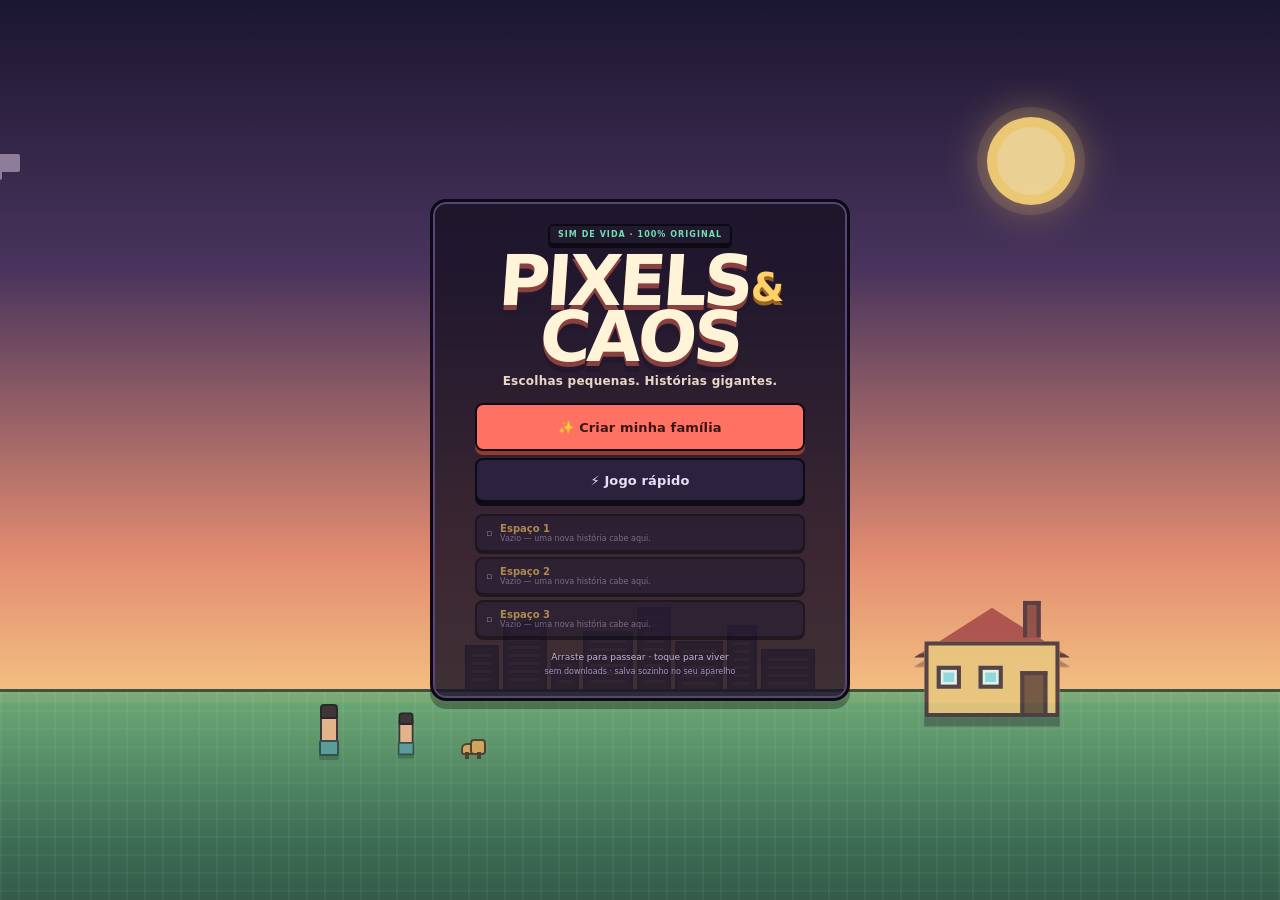
<file: index.html>
<!DOCTYPE html>
<html lang="pt-BR">
<head>
<meta charset="UTF-8">
<meta name="viewport" content="width=device-width,initial-scale=1,maximum-scale=1,user-scalable=no,viewport-fit=cover">
<meta name="theme-color" content="#191524">
<meta name="description" content="Pixels & Caos — um simulador de vida original em pixel art.">
<title>Pixels &amp; Caos</title>
<style>:root{
  --ink:#211a2c; --ink-2:#332844; --purple:#5b407d; --purple-2:#7b5ca8;
  --cream:#fff4d8; --paper:#ffe9bd; --mint:#73dfb4; --teal:#237b7e;
  --coral:#ff7163; --coral-dark:#c54b43; --yellow:#ffd166; --sky:#8fd9e8;
  --pink:#ff9bb5; --green:#81c784; --red:#eb5e55; --blue:#5eaee6;
  --safe-b:env(safe-area-inset-bottom,0px); --safe-t:env(safe-area-inset-top,0px);
  --hud-h:126px;
}
*{box-sizing:border-box;-webkit-tap-highlight-color:transparent}
html,body{margin:0;width:100%;height:100%;overflow:hidden;background:#14111d;color:var(--cream);font-family:"Trebuchet MS","Arial Rounded MT Bold",system-ui,sans-serif;user-select:none;-webkit-user-select:none;overscroll-behavior:none;touch-action:none}
button{font:inherit;color:inherit;border:0;background:none;cursor:pointer;touch-action:manipulation}
button:focus-visible{outline:3px solid var(--yellow);outline-offset:2px}
.hidden{display:none!important}
#app{position:fixed;inset:0;overflow:hidden;touch-action:none;background:#14111d}
#gameCanvas{position:absolute;inset:0;width:100%;height:100%;display:block;image-rendering:pixelated;image-rendering:crisp-edges;touch-action:none}
canvas{image-rendering:pixelated}

/* ---------- Top bar ---------- */
#topbar{position:absolute;top:calc(6px + var(--safe-t));left:8px;right:8px;display:flex;gap:6px;align-items:flex-start;pointer-events:none;z-index:20;max-width:820px;margin:0 auto}
.top-pill{pointer-events:auto;background:rgba(30,23,44,.9);border:2px solid #0f0c18;box-shadow:0 3px 0 #0f0c18,inset 0 0 0 2px #56416e;border-radius:8px;padding:3px 8px;min-height:38px;display:flex;flex-direction:column;justify-content:center;line-height:1.05}
.top-pill span{font-size:12px;font-weight:900;letter-spacing:.02em;color:var(--cream)}
.top-pill small{font-size:9px;color:#c8b8df;margin-top:2px}
.weather{min-width:68px}
.top-pill.weather span{font-size:14px}
#notifBtn{margin-left:auto;position:relative;width:40px;height:40px;border-radius:8px;border:2px solid #0f0c18;background:#3d2d56;box-shadow:0 3px 0 #0f0c18;font-size:18px}
.badge{position:absolute;right:-5px;top:-5px;background:var(--coral);color:#fff;border:2px solid #211a2c;font-size:10px;line-height:14px;min-width:18px;height:18px;border-radius:9px;padding:0 3px}
#toastLayer{position:absolute;z-index:60;top:calc(54px + var(--safe-t));left:0;right:0;display:flex;flex-direction:column;align-items:center;gap:5px;pointer-events:none;padding:0 12px}
.toast{background:#20192e;color:var(--cream);border:2px solid #0d0a14;box-shadow:0 3px 0 #0d0a14,inset 0 0 0 2px #5b4676;border-radius:8px;padding:7px 12px;font-size:12px;font-weight:700;max-width:360px;display:flex;align-items:center;gap:7px;animation:toastIn .25s steps(3) both;text-align:left}
.toast.out{animation:toastOut .3s ease forwards}
.toast .t-ico{font-size:16px}
@keyframes toastIn{from{transform:translateY(-10px);opacity:0}to{transform:none;opacity:1}}
@keyframes toastOut{to{transform:translateY(-8px);opacity:0}}

/* ---------- Queue ---------- */
#queueBar{position:absolute;z-index:19;left:8px;right:8px;top:calc(50px + var(--safe-t));max-width:820px;margin:0 auto;display:flex;gap:5px;overflow-x:auto;padding:2px 0 3px;scrollbar-width:none}
#queueBar::-webkit-scrollbar{display:none}
.q-item{flex:0 0 auto;display:flex;align-items:center;gap:5px;background:rgba(35,27,50,.94);border:2px solid #0e0a17;border-radius:7px;padding:4px 6px 4px 7px;box-shadow:0 2px 0 #0e0a17;min-height:34px;font-size:10px;font-weight:800;max-width:150px}
.q-item .q-ico{font-size:14px}
.q-item .q-name{white-space:nowrap;overflow:hidden;text-overflow:ellipsis;max-width:78px}
.q-item .q-cancel{width:24px;height:24px;border-radius:5px;background:#57364c;color:#ffb1a9;font-size:12px;line-height:1}
.q-item.active{box-shadow:0 2px 0 #0e0a17,inset 0 0 0 2px var(--mint)}
.q-progress{height:3px;background:#171021;border-radius:2px;width:100%;overflow:hidden;margin-top:2px}
.q-progress i{display:block;height:100%;background:var(--mint)}
.q-meta{display:flex;flex-direction:column;min-width:0;flex:1}

/* ---------- Floating controls ---------- */
#zoomControls{position:absolute;right:9px;bottom:calc(var(--hud-h) + 14px + var(--safe-b));display:flex;flex-direction:column;gap:4px;z-index:18}
#zoomControls button{width:40px;height:40px;border-radius:7px;background:rgba(35,27,50,.9);border:2px solid #0e0a17;box-shadow:0 3px 0 #0e0a17,inset 0 0 0 2px #4e3b68;color:var(--cream);font-size:20px;font-weight:900;line-height:1}
#zoomControls button:active{transform:translateY(2px);box-shadow:0 1px 0 #0e0a17}
#selectionHint{position:absolute;z-index:18;bottom:calc(var(--hud-h) + 14px + var(--safe-b));left:50%;transform:translateX(-50%);background:rgba(28,22,41,.94);border:2px solid #0d0a15;border-radius:20px;padding:6px 12px;font-size:11px;font-weight:800;white-space:nowrap;pointer-events:none;box-shadow:0 3px 0 #0d0a15}

/* ---------- Bottom HUD ---------- */
#hud{position:absolute;left:0;right:0;bottom:0;z-index:24;padding:4px 7px calc(5px + var(--safe-b));background:linear-gradient(180deg,rgba(20,16,30,.1),rgba(20,16,30,.92) 22%,#161220);border-top:1px solid rgba(255,255,255,.06);max-width:820px;margin:0 auto;box-shadow:0 -8px 22px rgba(0,0,0,.28)}
.hud-top{display:flex;align-items:center;gap:7px;height:58px}
.portrait-wrap{position:relative;width:47px;height:54px;flex:0 0 auto;background:#302442;border:2px solid #0e0a17;border-radius:7px;box-shadow:inset 0 0 0 2px #5c4578;overflow:hidden;padding:0;min-height:44px}
.portrait-wrap canvas{width:100%;height:100%;image-rendering:pixelated;display:block}
#lvlBadge{position:absolute;bottom:-1px;right:-1px;background:var(--yellow);color:#3a2809;border:2px solid #161020;border-radius:4px;font-size:8px;font-weight:900;line-height:11px;padding:0 3px}
.hud-identity{flex:1;min-width:0;text-align:left;padding:0;height:54px;display:flex;flex-direction:column;justify-content:center;gap:3px}
.identity-line{display:flex;align-items:baseline;gap:6px;overflow:hidden;white-space:nowrap}
.identity-line b{font-size:14px;letter-spacing:.01em;overflow:hidden;text-overflow:ellipsis}
.identity-line em{font-style:normal;font-size:9px;font-weight:900;color:#1f4038;background:var(--mint);padding:1px 5px;border-radius:4px;box-shadow:0 1px 0 #0d0a15}
.mini-needs{display:flex;gap:2px;height:17px;align-items:stretch;overflow:hidden}
.need-chip{flex:1;min-width:0;position:relative;background:#251d36;border-radius:3px;overflow:hidden;box-shadow:inset 0 0 0 1px rgba(0,0,0,.35)}
.need-chip i{position:absolute;left:0;right:0;bottom:0;background:var(--green);transition:height .3s,background .3s}
.need-chip span{position:relative;z-index:1;display:block;text-align:center;font-size:7px;line-height:16px;filter:grayscale(0);opacity:.95}
.hud-stats{display:flex;flex-direction:column;align-items:flex-end;min-width:74px;line-height:1.15}
.hud-stats b{font-size:12px;color:var(--yellow);white-space:nowrap}
.hud-stats span{font-size:11px;color:#e7dcf7;font-weight:800;letter-spacing:.04em}
#needsToggle{width:24px;height:18px;font-size:10px;color:#c4b5de;margin-top:-1px}
.hud-bottom{display:flex;align-items:center;gap:5px;height:54px;margin-top:3px}
#speedGroup{display:grid;grid-template-columns:repeat(2,1fr);gap:2px;flex:0 0 58px}
#speedGroup button{min-width:27px;height:25px;min-height:25px;border:1px solid #0e0a17;background:#2e2442;color:#b9a9d1;border-radius:4px;font-size:7px;font-weight:900;padding:0 2px;line-height:1}
#speedGroup button.active{background:var(--mint);color:#16312b;box-shadow:inset 0 -2px 0 #44a883}
#modeBar{flex:1;display:flex;gap:3px;min-width:0}
#modeBar button{flex:1;min-width:0;height:48px;min-height:44px;border:2px solid #0d0a14;border-radius:7px;background:#2b2140;color:#c8badf;display:flex;flex-direction:column;align-items:center;justify-content:center;gap:1px;font-size:8px;font-weight:900;letter-spacing:.01em;box-shadow:0 3px 0 #0b0811;padding:1px}
#modeBar button span{font-size:16px;line-height:1.05;filter:saturate(.8)}
#modeBar button.active{background:var(--coral);color:#3a1714;box-shadow:0 3px 0 #7d2d27,inset 0 0 0 1px #ffb3a9}
#modeBar button:active{transform:translateY(2px);box-shadow:0 1px 0 #0b0811}

/* ---------- Buttons ---------- */
.btn{min-height:44px;padding:10px 16px;border-radius:8px;border:2px solid #0e0a17;font-weight:900;letter-spacing:.01em;box-shadow:0 4px 0 #0e0a17;background:#3b2d52;color:var(--cream);display:inline-flex;align-items:center;justify-content:center;gap:6px;font-size:13px;transition:transform .06s}
.btn:active{transform:translateY(3px);box-shadow:0 1px 0 #0e0a17}
.btn.primary{background:var(--mint);color:#14372e;box-shadow:0 4px 0 #1d7559}
.btn.accent{background:var(--coral);color:#3a1714;box-shadow:0 4px 0 #933a32}
.btn.yellow{background:var(--yellow);color:#3b2a05;box-shadow:0 4px 0 #a17918}
.btn.ghost{background:#2b223d;color:#e7ddf7;border-color:#0e0a17}
.btn.small{min-height:34px;padding:6px 10px;font-size:11px;box-shadow:0 3px 0 #0e0a17}
.btn.wide{width:100%}
.btn.danger{background:#69343c;color:#ffd9d5}
.btn:disabled{opacity:.45;filter:saturate(.4)}
.btn-row{display:flex;gap:7px;flex-wrap:wrap}
.btn-row .btn{flex:1}
.icon-btn{width:44px;height:44px;border:2px solid #0e0a17;border-radius:8px;background:#342844;box-shadow:0 3px 0 #0e0a17;display:inline-flex;align-items:center;justify-content:center;font-size:18px}

/* ---------- Generic modal / sheet ---------- */
#modalRoot{position:absolute;inset:0;z-index:80;pointer-events:none}
#modalRoot>*{pointer-events:auto}
.scrim{position:absolute;inset:0;background:rgba(8,6,13,.6);backdrop-filter:blur(2px);animation:fadeIn .18s both}
.sheet{position:absolute;left:0;right:0;bottom:0;max-height:82vh;max-width:720px;margin:0 auto;background:#241c35;border:3px solid #0d0a14;border-bottom:0;border-radius:14px 14px 0 0;box-shadow:0 -8px 0 rgba(0,0,0,.25),inset 0 0 0 2px #4d3967;display:flex;flex-direction:column;animation:sheetUp .22s cubic-bezier(.2,.8,.2,1) both;padding-bottom:var(--safe-b);overflow:hidden}
.sheet-head{display:flex;align-items:center;gap:8px;padding:12px 14px 8px;border-bottom:2px solid #35294b}
.sheet-head h2{margin:0;font-size:16px;line-height:1.15;flex:1;color:var(--cream)}
.sheet-head small{display:block;color:#bba8d1;font-size:10px;font-weight:600;margin-top:2px}
.close-btn{width:38px;height:38px;min-width:38px;border-radius:7px;background:#3a2c50;border:2px solid #0d0a14;font-size:16px;line-height:1}
.sheet-body{padding:10px 12px 18px;overflow-y:auto;-webkit-overflow-scrolling:touch;touch-action:pan-y;overscroll-behavior:contain}
.sheet-actions{display:flex;gap:7px;padding:8px 12px 12px;border-top:2px solid #35294b;background:#241c35}
.sheet-actions .btn{flex:1}
.full-modal{position:absolute;inset:0;max-width:820px;margin:0 auto;background:#1b1628;border-left:3px solid #0d0a14;border-right:3px solid #0d0a14;display:flex;flex-direction:column;animation:fadeIn .18s both;padding-top:var(--safe-t);padding-bottom:var(--safe-b)}
.full-head{display:flex;align-items:center;gap:8px;padding:11px 12px;border-bottom:2px solid #35294b;background:#231c34}
.full-head h2{margin:0;font-size:16px;flex:1}
.full-body{padding:12px;overflow-y:auto;flex:1;touch-action:pan-y;-webkit-overflow-scrolling:touch;overscroll-behavior:contain}
@keyframes sheetUp{from{transform:translateY(50px);opacity:.4}to{transform:none;opacity:1}}
@keyframes fadeIn{from{opacity:0}to{opacity:1}}
@keyframes popIn{from{transform:scale(.9);opacity:0}to{transform:scale(1);opacity:1}}

/* Action menu */
.action-grid{display:grid;grid-template-columns:1fr 1fr;gap:7px}
.action-btn{display:flex;align-items:center;gap:8px;padding:9px 9px;min-height:52px;text-align:left;background:#322747;border:2px solid #0e0a17;border-radius:8px;box-shadow:0 3px 0 #0e0a17;color:var(--cream)}
.action-btn:active{transform:translateY(2px);box-shadow:0 1px 0 #0e0a17}
.action-btn .a-ico{width:30px;height:30px;display:flex;align-items:center;justify-content:center;border-radius:6px;background:#241b36;font-size:18px;flex:0 0 auto}
.action-btn .a-text{display:flex;flex-direction:column;line-height:1.15;min-width:0}
.action-btn .a-text b{font-size:11px;white-space:nowrap;overflow:hidden;text-overflow:ellipsis}
.action-btn .a-text small{font-size:9px;color:#bfaed8;margin-top:2px}
.action-btn.locked{opacity:.52;filter:saturate(.35)}
.action-btn.social{background:#3c2b48}
.tag{display:inline-block;border-radius:4px;padding:1px 4px;background:#4d3b66;color:#e1d4f3;font-size:8px;font-weight:900}
.tag.hot{background:var(--coral);color:#401513}
.tag.good{background:var(--mint);color:#123a30}

/* ---------- Character sheet ---------- */
.tabs{display:flex;gap:4px;overflow-x:auto;padding:7px 10px;background:#20192f;border-bottom:2px solid #392b50;scrollbar-width:none;flex:0 0 auto}
.tabs::-webkit-scrollbar{display:none}
.tab-btn{flex:0 0 auto;padding:8px 10px;min-height:38px;border-radius:6px;border:2px solid #0d0a14;background:#302544;font-size:10px;font-weight:900;color:#c8b8df}
.tab-btn.active{background:var(--yellow);color:#392805;border-color:#0d0a14}
.char-hero{display:flex;gap:10px;align-items:center;padding:3px 0 12px}
.char-hero canvas{width:74px;height:88px;background:#302543;border:2px solid #0d0a14;border-radius:8px;box-shadow:inset 0 0 0 2px #60487d}
.char-hero h3{margin:0 0 3px;font-size:18px}
.char-hero p{margin:0;font-size:11px;color:#c9b9df;line-height:1.35}
.chip{display:inline-flex;align-items:center;gap:3px;border:2px solid #0d0a14;background:#4a3762;border-radius:5px;padding:2px 6px;font-size:9px;font-weight:900;margin:2px 3px 0 0;color:#f2e8ff}
.chip.mint{background:var(--mint);color:#133b31}
.chip.coral{background:var(--coral);color:#451713}
.chip.yellow{background:var(--yellow);color:#3b2b06}
.panel-card{background:#2b213e;border:2px solid #0d0a14;border-radius:8px;padding:10px;margin-bottom:8px;box-shadow:inset 0 0 0 1px #49365f}
.panel-card h4{margin:0 0 7px;font-size:12px;color:var(--yellow);display:flex;align-items:center;gap:5px}
.panel-card p{margin:0;font-size:11px;line-height:1.4;color:#d2c4e4}
.need-row{display:flex;align-items:center;gap:8px;margin:6px 0}
.need-row .n-ico{width:22px;text-align:center;font-size:14px}
.need-row .n-label{width:62px;font-size:10px;font-weight:800;color:#cbb9e4}
.need-bar{height:9px;flex:1;background:#191222;border-radius:5px;overflow:hidden;box-shadow:inset 0 1px 2px #000}
.need-bar i{display:block;height:100%;border-radius:5px;transition:width .4s}
.need-row .n-val{width:26px;text-align:right;font-size:9px;color:#bca9d6}
.skill-grid{display:grid;grid-template-columns:1fr 1fr;gap:6px}
.skill-item{background:#241b36;border-radius:6px;padding:6px 7px}
.skill-top{display:flex;justify-content:space-between;font-size:9px;font-weight:800;color:#d8caeb;gap:4px}
.level-dots{display:flex;gap:2px;margin-top:4px}
.level-dots i{height:5px;flex:1;background:#1a1326;border-radius:1px}
.level-dots i.on{background:var(--mint)}
.rel-list{display:flex;flex-direction:column;gap:5px}
.rel-item{display:flex;align-items:center;gap:8px;background:#241b36;border-radius:7px;padding:7px;border:1px solid #3f2f58}
.rel-avatar{width:32px;height:38px;border-radius:5px;background:#38294f;flex:0 0 auto;display:flex;align-items:center;justify-content:center;font-size:16px}
.rel-mid{flex:1;min-width:0}
.rel-name{font-size:11px;font-weight:900;display:flex;justify-content:space-between;gap:5px}
.rel-name span{font-size:8px;color:var(--mint);font-weight:700}
.rel-bars{display:flex;gap:4px;margin-top:4px}
.rel-bar{height:5px;flex:1;background:#171020;border-radius:3px;overflow:hidden}
.rel-bar i{display:block;height:100%}
.rel-actions{display:flex;gap:3px}
.rel-actions button{width:29px;height:29px;border:1px solid #0e0a17;background:#3b2d52;border-radius:5px;font-size:12px}
.moodlet{display:flex;align-items:center;gap:7px;background:#261d38;border-radius:6px;padding:6px 8px;margin:4px 0;font-size:10px;border-left:3px solid var(--mint)}
.moodlet.neg{border-left-color:var(--coral)}
.moodlet b{font-size:11px}
.moodlet small{margin-left:auto;color:#aa96c4;font-size:8px}
.career-head{display:flex;align-items:center;gap:10px;margin-bottom:8px}
.career-icon{width:44px;height:44px;border-radius:8px;background:#47335f;font-size:24px;display:flex;align-items:center;justify-content:center;border:2px solid #0d0a14}
.career-levels{display:flex;flex-direction:column;gap:3px;margin-top:7px}
.career-step{display:flex;justify-content:space-between;font-size:9px;background:#241b36;padding:4px 7px;border-radius:4px;color:#b9a7d2}
.career-step.current{background:#3b5e52;color:#d7ffee;font-weight:900}
.inv-grid{display:grid;grid-template-columns:repeat(2,1fr);gap:5px}
.inv-item{background:#241b36;border-radius:6px;padding:6px;font-size:9px;display:flex;gap:5px;align-items:center}
.aspiration-card{background:linear-gradient(135deg,#49345f,#2b213d);border:2px solid #0d0a14;border-radius:9px;padding:11px;margin-bottom:9px}
.aspiration-card h3{margin:0 0 4px;font-size:15px;color:var(--yellow)}
.aspiration-card p{margin:0 0 8px;font-size:10px;color:#d2c3e6;line-height:1.4}
.milestone{display:flex;gap:6px;align-items:center;font-size:9px;padding:4px 0;border-bottom:1px dashed #443458}
.milestone:last-child{border:0}
.milestone .m-dot{width:13px;height:13px;border:2px solid #755a93;border-radius:3px;flex:0 0 auto}
.milestone.done .m-dot{background:var(--mint);border-color:var(--mint)}
.milestone.done{color:var(--mint)}
.milestone small{margin-left:auto;color:var(--yellow);font-size:8px}

/* ---------- Phone ---------- */
.phone-shell{max-width:380px;width:calc(100% - 28px);height:min(690px,88vh);margin:auto;position:absolute;left:0;right:0;top:50%;transform:translateY(-50%);background:#17121f;border:4px solid #09070d;border-radius:28px;box-shadow:0 12px 0 rgba(0,0,0,.35),inset 0 0 0 2px #514064;display:flex;flex-direction:column;overflow:hidden;animation:popIn .2s both}
.phone-notch{height:23px;display:flex;align-items:center;justify-content:center;background:#0f0c16;color:#7b6c8e;font-size:8px;letter-spacing:.16em}
.phone-screen{flex:1;overflow-y:auto;padding:10px;background:linear-gradient(180deg,#241c35,#171220);touch-action:pan-y}
.phone-head{display:flex;justify-content:space-between;align-items:center;font-size:11px;color:#bda9d8;margin-bottom:9px}
.phone-head b{font-size:20px;color:var(--cream)}
.apps{display:grid;grid-template-columns:repeat(4,1fr);gap:8px;margin-bottom:14px}
.app{display:flex;flex-direction:column;align-items:center;gap:3px;background:none;color:#e3d9f0;font-size:8px;font-weight:700}
.app i{width:46px;height:46px;display:flex;align-items:center;justify-content:center;font-size:22px;border-radius:12px;background:#3b2d52;border:2px solid #0d0a14;box-shadow:0 3px 0 #0d0a14;font-style:normal}
.phone-panel{background:#2a203e;border:2px solid #0d0a14;border-radius:10px;padding:10px;margin-bottom:9px;box-shadow:inset 0 0 0 1px #49355f}
.phone-panel h4{margin:0 0 6px;font-size:12px;color:var(--yellow)}
.phone-list{display:flex;flex-direction:column;gap:5px}
.phone-row{display:flex;align-items:center;gap:8px;padding:8px;background:#221a33;border-radius:6px;min-height:42px;text-align:left}
.phone-row b{font-size:10px;display:block}
.phone-row small{font-size:8px;color:#b7a5cf}
.phone-row .pr-ico{font-size:16px;width:24px;text-align:center}
.phone-row .pr-right{margin-left:auto;font-size:9px;color:var(--mint);font-weight:900}
.phone-home-btn{height:26px;display:flex;align-items:center;justify-content:center;background:#0f0c16}
.phone-home-btn i{width:72px;height:4px;border-radius:3px;background:#4d3c5f}

/* Notifications log */
.log-list{display:flex;flex-direction:column;gap:5px}
.log-item{display:flex;gap:7px;align-items:flex-start;background:#241b36;padding:7px 8px;border-radius:6px;font-size:10px;line-height:1.3}
.log-item time{color:#9b89b4;font-size:8px;min-width:34px;padding-top:1px}
.log-item .li-ico{font-size:14px}

/* ---------- Build / buy ---------- */
.mode-banner{position:absolute;z-index:17;top:calc(52px + var(--safe-t));left:50%;transform:translateX(-50%);background:rgba(30,23,44,.94);border:2px solid #0d0a14;border-radius:7px;padding:5px 10px;font-size:10px;font-weight:900;white-space:nowrap;box-shadow:0 3px 0 #0d0a14;pointer-events:none}
.build-panel{position:absolute;left:0;right:0;bottom:0;z-index:26;background:#211a31;border-top:3px solid #0d0a14;padding:7px 8px calc(7px + var(--safe-b));max-width:820px;margin:0 auto;box-shadow:0 -8px 0 rgba(0,0,0,.22)}
.build-tabs{display:flex;gap:4px;overflow-x:auto;scrollbar-width:none;padding-bottom:6px}
.build-tabs::-webkit-scrollbar{display:none}
.build-tab{flex:0 0 auto;padding:7px 9px;min-height:36px;border:2px solid #0d0a14;border-radius:6px;background:#322546;font-size:9px;font-weight:900;color:#c6b5dc}
.build-tab.active{background:var(--mint);color:#14372e}
.build-grid{display:grid;grid-template-columns:repeat(auto-fill,minmax(96px,1fr));gap:6px;max-height:184px;overflow-y:auto;touch-action:pan-y;padding:2px 1px 4px}
.buy-card{background:#2e2342;border:2px solid #0d0a14;border-radius:7px;padding:6px;text-align:left;min-height:74px;display:flex;flex-direction:column;gap:3px;box-shadow:0 2px 0 #0d0a14}
.buy-card.selected{outline:3px solid var(--yellow);background:#423156}
.buy-card .bc-ico{font-size:20px;line-height:1}
.buy-card b{font-size:9px;line-height:1.15;display:block}
.buy-card small{font-size:8px;color:var(--yellow);margin-top:auto;font-weight:900}
.buy-card .bc-sub{font-size:7px;color:#b6a4cf;font-weight:600}
.build-toolbar{display:flex;gap:4px;overflow-x:auto;scrollbar-width:none;margin-bottom:5px;padding-bottom:2px}
.build-toolbar .btn{flex:0 0 auto;min-height:32px;height:32px;font-size:9px;padding:4px 8px;box-shadow:0 2px 0 #0d0a14}
.build-info{display:flex;gap:6px;align-items:center;justify-content:space-between;padding:3px 2px 0;font-size:9px;color:#bfaed8}
.build-info b{color:var(--yellow)}
.undo-toast{position:absolute;z-index:27;right:10px;bottom:calc(100% + 6px);background:#352747;border:2px solid #0d0a14;border-radius:6px;padding:5px 8px;font-size:9px;font-weight:800}
.floor-swatch{width:22px;height:22px;border-radius:4px;border:2px solid #0d0a14;display:inline-block;vertical-align:middle;margin-right:4px}

/* ---------- Map ---------- */
.map-grid{display:grid;grid-template-columns:1fr 1fr;gap:8px}
.map-card{background:#2b2140;border:2px solid #0d0a14;border-radius:9px;padding:9px;text-align:left;box-shadow:0 3px 0 #0d0a14;position:relative;min-height:92px;overflow:hidden}
.map-card:active{transform:translateY(2px);box-shadow:0 1px 0 #0d0a14}
.map-card .map-ico{font-size:27px;display:block;margin-bottom:4px}
.map-card b{font-size:11px;display:block}
.map-card small{font-size:8px;color:#b9a8d2;display:block;line-height:1.3;margin-top:2px}
.map-card .map-tag{position:absolute;right:6px;top:6px;font-size:7px;background:#4e3a68;padding:2px 4px;border-radius:3px;color:#daccf0}
.map-card.here{outline:2px solid var(--mint);background:#2c3b42}
.map-card.here .map-tag{background:var(--mint);color:#14372e}
.map-note{font-size:10px;color:#bba9d4;text-align:center;margin:8px 0;line-height:1.4}
.map-scenery{height:76px;border-radius:8px;margin-bottom:10px;background:linear-gradient(180deg,#8fd9e8 0 46%,#75ba77 46% 100%);border:2px solid #0d0a14;position:relative;overflow:hidden}
.map-scenery:before{content:"";position:absolute;left:7%;bottom:0;width:28%;height:38%;background:#e8d8b5;border:2px solid #5e4b43;border-bottom:0}
.map-scenery:after{content:"🌳  🏠  🌳  ☕";position:absolute;bottom:3px;left:5%;font-size:18px;letter-spacing:9px}
.map-cloud{position:absolute;right:8%;top:10%;font-size:20px;opacity:.85}

/* ---------- Creation ---------- */
#creationRoot{position:absolute;inset:0;z-index:100;pointer-events:none}
#creationRoot>*{pointer-events:auto}
.creation-screen{position:absolute;inset:0;background:linear-gradient(180deg,#241c36,#15111f);overflow-y:auto;touch-action:pan-y;padding:calc(12px + var(--safe-t)) 12px calc(16px + var(--safe-b))}
.creation-inner{max-width:520px;margin:0 auto;min-height:100%;display:flex;flex-direction:column}
.create-top{display:flex;align-items:center;gap:8px;margin-bottom:10px}
.create-top .logo-mini{font-size:13px;font-weight:900;letter-spacing:.08em;color:var(--yellow);flex:1}
.create-top .close-btn{font-size:14px}
.step-dots{display:flex;gap:5px;margin:0 0 11px}
.step-dots i{height:5px;flex:1;border-radius:4px;background:#3a2c52}
.step-dots i.on{background:var(--mint)}
.create-card{background:#2a203d;border:2px solid #0d0a14;border-radius:11px;padding:12px;margin-bottom:10px;box-shadow:inset 0 0 0 1px #523c6e,0 4px 0 rgba(0,0,0,.2)}
.create-card h2{margin:0 0 4px;font-size:18px;color:var(--cream)}
.create-card h3{margin:0 0 8px;font-size:12px;color:var(--yellow)}
.create-card .sub{margin:0 0 11px;font-size:10px;color:#c5b3dc;line-height:1.4}
.field{margin-bottom:10px}
.field>label{display:block;font-size:10px;font-weight:900;color:#d4c5e9;margin-bottom:5px}
.text-input{width:100%;min-height:44px;background:#1c1528;border:2px solid #0e0a17;border-radius:7px;color:var(--cream);padding:9px 10px;font-size:14px;font-family:inherit;outline:none;box-shadow:inset 0 2px 3px rgba(0,0,0,.35)}
.text-input:focus{border-color:var(--mint)}
.seg{display:grid;grid-template-columns:repeat(3,1fr);gap:4px}
.seg.two{grid-template-columns:1fr 1fr}
.seg.four{grid-template-columns:repeat(4,1fr)}
.seg button{min-height:40px;border:2px solid #0d0a14;border-radius:6px;background:#38294f;color:#cbbae2;font-size:9px;font-weight:900;padding:3px}
.seg button.active{background:var(--mint);color:#14372e}
.swatches{display:flex;gap:5px;flex-wrap:wrap}
.swatch{width:34px;height:34px;border-radius:7px;border:2px solid #0d0a14;box-shadow:inset 0 0 0 2px rgba(255,255,255,.18);min-height:34px}
.swatch.active{outline:3px solid var(--yellow);outline-offset:1px}
.color-field{display:flex;align-items:center;gap:8px}
.color-field input[type=color]{width:48px;height:40px;border:2px solid #0d0a14;border-radius:6px;background:#1c1528;padding:2px}
.creator-preview{display:flex;justify-content:center;align-items:flex-end;min-height:120px;background:radial-gradient(circle at 50% 70%,#4b3764,#231a35);border:2px solid #0d0a14;border-radius:9px;margin-bottom:9px;position:relative;overflow:hidden}
.creator-preview:after{content:"";position:absolute;left:0;right:0;bottom:0;height:18px;background:#35664e;border-top:2px solid #1c3d31}
.creator-preview canvas{width:104px;height:132px;image-rendering:pixelated;position:relative;z-index:1}
.preview-info{position:absolute;left:8px;top:7px;font-size:9px;color:#d4c6e5;z-index:2}
.traits-grid{display:grid;grid-template-columns:1fr 1fr;gap:5px}
.trait-btn{min-height:52px;background:#34264a;border:2px solid #0d0a14;border-radius:7px;text-align:left;padding:6px 7px;color:#d7c8e8;position:relative}
.trait-btn b{display:block;font-size:10px;margin-bottom:1px}
.trait-btn small{font-size:8px;color:#ad99c5;display:block;line-height:1.2}
.trait-btn.active{background:#3b6158;outline:2px solid var(--mint)}
.trait-btn.active b{color:#d9fff4}
.trait-count{float:right;color:var(--mint);font-size:10px}
.asp-grid{display:grid;grid-template-columns:1fr 1fr;gap:5px}
.asp-btn{min-height:66px;background:#34264a;border:2px solid #0d0a14;border-radius:7px;padding:7px;text-align:left;color:#d7c8e8}
.asp-btn i{font-size:18px;font-style:normal;display:block}
.asp-btn b{display:block;font-size:10px;margin-top:2px}
.asp-btn small{display:block;font-size:8px;color:#ad99c5;line-height:1.2;margin-top:1px}
.asp-btn.active{background:#4b3a69;outline:2px solid var(--yellow)}
.house-choice{display:flex;gap:6px}
.house-option{flex:1;background:#34264a;border:2px solid #0d0a14;border-radius:8px;padding:9px;text-align:left;color:#cbbae2;min-height:88px}
.house-option.active{background:#3b6158;outline:2px solid var(--mint)}
.house-option i{font-size:24px;font-style:normal}
.house-option b{display:block;font-size:11px;margin:3px 0}
.house-option small{font-size:8px;color:#af9ac6;display:block;line-height:1.25}
.member-list{display:flex;flex-direction:column;gap:6px}
.member-row{display:flex;gap:8px;align-items:center;background:#241b36;padding:7px;border-radius:8px;border:1px solid #46345f}
.member-row canvas{width:38px;height:47px;background:#36294d;border-radius:5px}
.member-row .mi{flex:1;min-width:0}
.member-row b{font-size:11px;display:block}
.member-row small{font-size:8px;color:#b5a2ce;display:block;white-space:nowrap;overflow:hidden;text-overflow:ellipsis}
.member-row button{width:34px;height:34px;border:2px solid #0d0a14;border-radius:6px;background:#4a2f44;color:#ffc1ba}
.creation-actions{display:flex;gap:7px;margin-top:auto;padding-top:4px}
.creation-actions .btn{flex:1;font-size:12px}
.creation-hint{font-size:9px;color:#a995c1;text-align:center;padding:7px 0 0;line-height:1.35}

/* ---------- Tutorial & menu ---------- */
.tutorial-card{max-width:390px;margin:auto;background:#2c2140;border:3px solid #0d0a14;border-radius:14px;box-shadow:0 8px 0 rgba(0,0,0,.3),inset 0 0 0 2px #5b4478;padding:16px;position:absolute;left:12px;right:12px;top:50%;transform:translateY(-50%);animation:popIn .2s both}
.tutorial-ico{font-size:42px;text-align:center;margin-bottom:6px}
.tutorial-card h2{margin:0 0 6px;text-align:center;font-size:19px;color:var(--yellow)}
.tutorial-card p{font-size:12px;line-height:1.45;color:#ded0ed;text-align:center;margin:0 0 10px}
.tutorial-steps{display:flex;justify-content:center;gap:4px;margin-bottom:12px}
.tutorial-steps i{width:22px;height:5px;border-radius:3px;background:#533d6f}
.tutorial-steps i.on{background:var(--mint)}
.settings-row{display:flex;align-items:center;justify-content:space-between;gap:10px;padding:9px 0;border-bottom:1px solid #3b2c51;font-size:11px}
.settings-row:last-child{border-bottom:0}
.settings-row span small{display:block;color:#a995c1;font-size:8px;margin-top:2px}
.toggle{width:46px;height:27px;border-radius:15px;background:#1b1426;border:2px solid #0d0a14;position:relative;flex:0 0 auto}
.toggle:after{content:"";position:absolute;top:2px;left:2px;width:19px;height:19px;border-radius:50%;background:#8c789f;transition:.15s}
.toggle.on{background:var(--teal)}
.toggle.on:after{left:21px;background:var(--mint)}
input[type=range]{width:110px;accent-color:#73dfb4;touch-action:pan-x}
.save-slot{display:flex;align-items:center;gap:7px;background:#241b36;padding:7px;border-radius:7px;margin:5px 0}
.save-slot .ss-info{flex:1;min-width:0}
.save-slot b{font-size:10px;display:block}
.save-slot small{font-size:8px;color:#ad99c5}
.slot-list{display:flex;flex-direction:column;gap:5px;margin:10px 0 4px;width:100%}
.start-slot{display:flex;align-items:center;gap:8px;background:rgba(29,23,42,.8);border:2px solid #0d0a14;border-radius:8px;padding:7px 9px;font-size:9px;color:#d4c5e6;text-align:left;box-shadow:0 2px 0 #0d0a14}
.start-slot b{font-size:10px;color:var(--yellow)}
.start-slot small{display:block;font-size:8px;color:#ad99c5}
.start-slot .ss-play{margin-left:auto;background:var(--mint);color:#14372e;border-radius:5px;padding:6px 8px;font-weight:900}
.start-slot.empty{opacity:.58}

/* ---------- Start screen ---------- */
#startScreen{position:absolute;inset:0;z-index:120;overflow-y:auto;overscroll-behavior:none;background:linear-gradient(180deg,#1b1630 0%,#49345d 30%,#e28c71 62%,#f4c383 78%,#69a673 78.2%,#365b4b 100%);display:flex;flex-direction:column;justify-content:flex-end;touch-action:pan-y}
.start-sky{position:absolute;inset:0;overflow:hidden;pointer-events:none}
.sun{position:absolute;width:88px;height:88px;border-radius:50%;background:#ffd978;right:16%;top:13%;box-shadow:0 0 0 10px rgba(255,217,120,.13),0 0 45px rgba(255,206,100,.55)}
.sun:before{content:"";position:absolute;inset:10px;border-radius:50%;background:#ffe9ab;opacity:.7}
.cloud{position:absolute;width:76px;height:18px;background:#e8d6e8;opacity:.55;border-radius:2px;box-shadow:16px 9px 0 #e8d6e8,34px 1px 0 #e8d6e8;animation:drift 18s linear infinite}
.c1{left:-90px;top:17%}.c2{left:-170px;top:29%;animation-duration:26s;transform:scale(.7)}.c3{left:-260px;top:9%;animation-duration:34s;transform:scale(1.2)}
@keyframes drift{to{transform:translateX(600px)}}
.city{position:absolute;left:0;right:0;bottom:23%;height:110px;display:flex;align-items:flex-end;justify-content:center;gap:4px;opacity:.72}
.city i{display:block;background:#473351;width:var(--w);height:var(--h);position:relative;border:2px solid #302039;border-bottom:0}
.city i:before{content:"";position:absolute;inset:7px 5px;background:repeating-linear-gradient(180deg,#ffdb7a 0 3px,transparent 3px 8px);opacity:.3}
.start-ground{position:absolute;left:0;right:0;bottom:0;height:23.4%;background:linear-gradient(180deg,#6eaa76 0%,#3d6e55 70%,#345b49 100%);border-top:3px solid #2c473a}
.start-ground:before{content:"";position:absolute;inset:0;background-image:linear-gradient(90deg,rgba(255,255,255,.05) 2px,transparent 2px),linear-gradient(rgba(255,255,255,.04) 2px,transparent 2px);background-size:18px 18px}
.house-pixel{position:absolute;right:11%;bottom:20.5%;width:116px;height:86px;filter:drop-shadow(0 7px 0 rgba(32,21,40,.35))}
.house-body{position:absolute;left:8px;right:8px;bottom:0;height:56px;background:#e8c67e;border:3px solid #49363e;display:flex;align-items:flex-end;justify-content:space-around;padding-bottom:0}
.roof{position:absolute;top:5px;left:0;right:0;height:37px;background:#a84d4c;clip-path:polygon(50% 0,100% 100%,0 100%);border-bottom:3px solid #49363e}
.chimney{position:absolute;right:22px;top:0;width:13px;height:27px;background:#8b4a47;border:3px solid #49363e;border-bottom:0}
.house-body .win{width:18px;height:17px;background:#87dbe7;border:3px solid #49363e;margin-bottom:18px;box-shadow:inset 0 0 0 2px #dff8f2}
.house-body .door{width:20px;height:31px;background:#69503f;border:3px solid #49363e;border-bottom:0;margin-bottom:0}
.pixel-person{position:absolute;bottom:16.8%;width:18px;height:39px;background:#efb78f;border:2px solid #3d2b36;border-radius:3px 3px 5px 5px;filter:drop-shadow(0 4px 0 rgba(0,0,0,.2))}
.pixel-person:before{content:"";position:absolute;left:-2px;right:-2px;top:-8px;height:11px;background:#3b2b36;border:2px solid #251a23;border-radius:4px 4px 2px 2px}
.pixel-person:after{content:"";position:absolute;left:-3px;right:-3px;bottom:-9px;height:12px;background:#5b9da1;border:2px solid #2e4b4e;border-radius:2px}
.p1{left:22%;animation:bob 2.1s ease-in-out infinite}.p2{left:31%;bottom:16.3%;transform:scale(.82);animation:bob 2.5s ease-in-out infinite reverse}
.pet-pixel{position:absolute;left:39%;bottom:16.1%;width:22px;height:12px;background:#dca95b;border:2px solid #4b392e;border-radius:6px 6px 3px 3px;animation:bob 1.4s ease-in-out infinite}
.pet-pixel:before{content:"";position:absolute;right:-5px;top:-6px;width:12px;height:12px;background:#dca95b;border:2px solid #4b392e;border-radius:4px}
.pet-pixel:after{content:"";position:absolute;left:2px;bottom:-6px;width:4px;height:7px;background:#4b392e;box-shadow:12px 0 0 #4b392e}
@keyframes bob{50%{transform:translateY(-4px)}}
.start-content{position:relative;z-index:2;padding:0 18px calc(16px + var(--safe-b));max-width:460px;margin:0 auto;width:100%;text-align:center;animation:startIn .5s ease both}
@keyframes startIn{from{opacity:0;transform:translateY(15px)}to{opacity:1;transform:none}}
.logo-badge{display:inline-block;background:#211a2e;border:2px solid #0d0a14;border-radius:5px;padding:4px 8px;font-size:8px;font-weight:900;letter-spacing:.13em;color:var(--mint);box-shadow:0 3px 0 #0d0a14;margin-bottom:8px}
.game-logo{margin:0;font-size:clamp(44px,13vw,70px);line-height:.8;letter-spacing:-.055em;color:var(--cream);text-shadow:0 5px 0 #8a403f,0 9px 0 #24182e;filter:drop-shadow(0 2px 0 #24182e)}
.game-logo span{display:inline-block;transform:skew(-4deg)}
.game-logo i{font-style:normal;color:var(--yellow);font-size:.55em;vertical-align:.1em;margin:0 .02em;text-shadow:0 4px 0 #966526,0 7px 0 #24182e}
.tagline{margin:9px 0 15px;font-size:12px;font-weight:800;color:#392638;text-shadow:0 1px 0 rgba(255,255,255,.25);letter-spacing:.02em}
.start-actions{display:flex;flex-direction:column;gap:7px;width:100%;max-width:330px;margin:0 auto}
.start-actions .btn{width:100%;font-size:13px}
.start-actions .big{min-height:48px}
.slot-list{display:flex;flex-direction:column;gap:5px;margin:12px auto 0;max-width:330px}
.start-foot{font-size:9px;line-height:1.5;color:#d9e8d6;margin:13px 0 0;text-shadow:0 1px 0 rgba(0,0,0,.28)}
.start-foot span{font-size:8px;color:#b9cdb9}
#rotateNote{display:none}
@media (max-height:600px){.start-sky{opacity:.8}.start-foot{display:none}.game-logo{font-size:42px}.tagline{margin:6px 0 10px}}
@media (min-width:620px){
  #startScreen{justify-content:center;align-items:center}
  .start-sky{opacity:.9}
  .start-content{background:rgba(24,18,36,.82);border:3px solid #0d0a14;border-radius:16px;padding:20px 22px;box-shadow:0 8px 0 rgba(0,0,0,.3),inset 0 0 0 2px #5b4479;margin:auto;max-width:420px}
  .tagline{color:#e9d7c8;text-shadow:none}
  .start-foot{color:#c7b7d8}.start-foot span{color:#a995c1}
  .house-pixel{right:18%;bottom:22%;transform:scale(1.35)}
  .p1{left:25%}.p2{left:31%}.pet-pixel{left:36%}
  .quick-mobile-only{display:none}
}
@media (max-width:370px){
  .hud-stats{min-width:64px}.hud-stats b{font-size:11px}
  #modeBar button{font-size:7px}
  .identity-line b{font-size:13px}
  .action-grid{grid-template-columns:1fr 1fr}
  .map-grid{grid-template-columns:1fr 1fr}
  .sheet-body{padding-left:9px;padding-right:9px}
  .traits-grid{grid-template-columns:1fr}
  .creator-preview canvas{width:90px;height:114px}
  .start-content{padding-left:14px;padding-right:14px}
  .game-logo{font-size:43px}
}
@media (prefers-reduced-motion:reduce){*{animation-duration:.001s!important;transition:none!important}}

/* ---------- Party banner, character hero, build mode ---------- */
.party-banner{position:absolute;z-index:23;left:8px;right:8px;top:calc(96px + var(--safe-t));max-width:820px;margin:0 auto;display:flex;align-items:center;gap:8px;background:linear-gradient(90deg,#4b2f5e,#6c3b52);border:2px solid #0d0a14;border-radius:9px;box-shadow:0 3px 0 #0d0a14,inset 0 0 0 2px #8a567f;padding:6px 8px;animation:toastIn .25s steps(3) both}
.pb-ico{font-size:20px;flex:0 0 auto;filter:drop-shadow(0 2px 0 rgba(0,0,0,.25))}
.pb-text{flex:1;min-width:0;display:flex;flex-direction:column;line-height:1.12}
.pb-text b{font-size:11px;color:var(--yellow);white-space:nowrap;overflow:hidden;text-overflow:ellipsis}
.pb-text small{font-size:8px;color:#e9d6e8}
.party-banner button{width:28px;height:28px;border-radius:5px;background:#3a2238;border:1px solid #0d0a14;color:#ffc1ba;font-size:12px;flex:0 0 auto}
#charHeroCanvas{width:78px;height:96px;flex:0 0 auto;background:radial-gradient(circle at 50% 35%,#5a4374,#2b203d);border:2px solid #0d0a14;border-radius:7px}
body.building #hud{display:none!important}
body.building #zoomControls{bottom:calc(10px + var(--safe-b))}
body.building #partyBanner{display:none}
.start-slot{background:#241c34}
@media (max-height:720px){
  .house-pixel{opacity:.45;transform:scale(.86)}
  .pixel-person,.pet-pixel{opacity:.5}
  .start-foot{display:none}
}

/* ---------- Creation above the landing screen, landing readability ---------- */
#creationRoot{z-index:140}
#startScreen:after{content:"";position:absolute;left:0;right:0;bottom:0;height:62%;background:linear-gradient(180deg,rgba(21,17,31,0) 0%,rgba(21,17,31,.4) 22%,rgba(21,17,31,.82) 58%,rgba(21,17,31,.97) 100%);z-index:1;pointer-events:none}
@media (min-width:620px){#startScreen:after{display:none}}
</style>
</head>
<body>
<div id="app">
  <canvas id="gameCanvas" aria-label="Mundo do jogo"></canvas>

  <div id="topbar">
    <div class="top-pill" id="calendarPill"><span id="dayLabel">Segunda</span><small id="dateLabel">Dia 1 · Verão</small></div>
    <div class="top-pill weather" id="weatherPill"><span id="weatherIcon">☀️</span><small id="weatherLabel">Ensolarado</small></div>
    <button class="icon-btn" id="notifBtn" aria-label="Notificações">📜<b id="notifBadge" class="badge hidden">1</b></button>
  </div>

  <div id="toastLayer" aria-live="polite"></div>

  <div id="queueBar" class="hidden"></div>

  <div id="zoomControls">
    <button id="zoomIn" aria-label="Aproximar">+</button>
    <button id="zoomOut" aria-label="Afastar">−</button>
    <button id="recenterBtn" aria-label="Centralizar câmera">⌖</button>
  </div>

  <div id="selectionHint" class="hidden"></div>

  <footer id="hud">
    <div class="hud-top">
      <button id="portraitBtn" class="portrait-wrap" aria-label="Abrir ficha do personagem">
        <canvas id="hudPortrait" width="40" height="48"></canvas>
        <span id="lvlBadge">1</span>
      </button>
      <button id="charSummary" class="hud-identity">
        <span class="identity-line"><b id="hudName">Lia</b><em id="hudEmotion">Feliz</em></span>
        <span class="mini-needs" id="miniNeeds"></span>
      </button>
      <div class="hud-stats">
        <b id="moneyLabel">P$ 2.500</b>
        <span id="clockLabel">08:00</span>
        <button id="needsToggle" aria-label="Mostrar ou esconder necessidades">▾</button>
      </div>
    </div>
    <div class="hud-bottom">
      <div id="speedGroup">
        <button data-speed="0" aria-label="Pausar">❚❚</button>
        <button data-speed="1" class="active" aria-label="Velocidade 1">▶</button>
        <button data-speed="2" aria-label="Velocidade 2">▶▶</button>
        <button data-speed="3" aria-label="Velocidade 3">▶▶▶</button>
      </div>
      <nav id="modeBar">
        <button data-mode="live" class="active"><span>⌂</span>Viver</button>
        <button data-mode="buy"><span>🛋</span>Comprar</button>
        <button data-mode="build"><span>🧱</span>Construir</button>
        <button data-mode="map"><span>🗺</span>Mapa</button>
        <button data-mode="phone"><span>📱</span>Celular</button>
        <button data-mode="menu"><span>☰</span>Menu</button>
      </nav>
    </div>
  </footer>

  <div id="modalRoot"></div>
  <div id="creationRoot"></div>

  <section id="startScreen">
    <div class="start-sky">
      <div class="sun"></div>
      <div class="cloud c1"></div><div class="cloud c2"></div><div class="cloud c3"></div>
      <div class="city">
        <i style="--h:48px;--w:34px"></i><i style="--h:72px;--w:44px"></i><i style="--h:38px;--w:28px"></i>
        <i style="--h:62px;--w:50px"></i><i style="--h:86px;--w:34px"></i><i style="--h:52px;--w:48px"></i>
        <i style="--h:68px;--w:30px"></i><i style="--h:44px;--w:54px"></i>
      </div>
      <div class="start-ground"></div>
      <div class="house-pixel">
        <div class="roof"></div><div class="house-body"><span class="win"></span><span class="win"></span><span class="door"></span></div>
        <div class="chimney"></div>
      </div>
      <div class="pixel-person p1"></div><div class="pixel-person p2"></div><div class="pet-pixel"></div>
    </div>
    <div class="start-content">
      <div class="logo-badge">SIM DE VIDA · 100% ORIGINAL</div>
      <h1 class="game-logo"><span>PIXELS</span><i>&amp;</i><span>CAOS</span></h1>
      <p class="tagline">Escolhas pequenas. Histórias gigantes.</p>
      <div class="start-actions">
        <button id="continueBtn" class="btn primary big hidden">▶ Continuar vida</button>
        <button id="newGameBtn" class="btn accent big">✨ Criar minha família</button>
        <button id="quickStartBtn" class="btn ghost">⚡ Jogo rápido</button>
      </div>
      <div id="slotList" class="slot-list"></div>
      <p class="start-foot">Arraste para passear · toque para viver<br><span>sem downloads · salva sozinho no seu aparelho</span></p>
    </div>
  </section>

  <div id="rotateNote">Melhor em pé, mas cabe aí também. 📱</div>
</div>
<script>
/* ===== data.js ===== */
/* ============================================================
   PIXELS & CAOS — CONTENT / DATA
   Every object, action, career, trait and event lives here.
   Add data, not code, to expand the game.
   ============================================================ */

const GAME_TITLE = 'Pixels & Caos';
const SAVE_VERSION = 3;
const TILE = 32;

const NEEDS = [
  { id:'fome',     label:'Fome',       icon:'🍗', color:'#ff9c65', decay:0.072 },
  { id:'energia',  label:'Energia',    icon:'⚡', color:'#ffd166', decay:0.047 },
  { id:'higiene',  label:'Higiene',    icon:'🧼', color:'#7ed6e8', decay:0.034 },
  { id:'banheiro', label:'Banheiro',   icon:'🚽', color:'#b7a4ef', decay:0.085 },
  { id:'diversao', label:'Diversão',   icon:'🎮', color:'#ff87b7', decay:0.039 },
  { id:'social',   label:'Social',     icon:'💬', color:'#9be27a', decay:0.028 },
  { id:'conforto', label:'Conforto',   icon:'🛋', color:'#ffbd7a', decay:0.024 },
  { id:'ambiente', label:'Ambiente',   icon:'🌿', color:'#6fd9ba', decay:0.018 },
];

const EMOTIONS = {
  feliz:       { label:'Feliz',       icon:'😄', color:'#ffe36e' },
  triste:      { label:'Triste',      icon:'😢', color:'#75a9e8' },
  irritado:    { label:'Irritado',    icon:'😠', color:'#ff7768' },
  inspirado:   { label:'Inspirado',   icon:'💡', color:'#ffd166' },
  envergonhado:{ label:'Envergonhado',icon:'😳', color:'#ff9ab0' },
  entediado:   { label:'Entediado',   icon:'🥱', color:'#b8a8ce' },
  apaixonado:  { label:'Apaixonado',  icon:'💖', color:'#ff8cbf' },
  concentrado: { label:'Concentrado', icon:'🎯', color:'#78dfc0' },
  neutro:      { label:'Tranquilo',   icon:'🙂', color:'#cbbdd9' },
};
const EMOTION_MULT = {
  inspirado:{creative:1.6, music:1.35, writing:1.35},
  concentrado:{logic:1.4, programming:1.45, mechanic:1.3, gardening:1.25},
  feliz:{social:1.25, comedy:1.25},
  apaixonado:{social:1.3, romance:1.4},
  triste:{work:0.7, social:0.8},
  irritado:{work:0.75, social:0.65},
  envergonhado:{social:0.55},
  entediado:{work:0.85},
  neutro:{},
};

const SKILLS = [
  { id:'culinaria',     name:'Culinária',     icon:'🍳', color:'#ffad66' },
  { id:'logica',        name:'Lógica',        icon:'🧩', color:'#79b9ec' },
  { id:'carisma',       name:'Carisma',       icon:'💬', color:'#ff93c4' },
  { id:'condicionamento',name:'Condicionamento',icon:'💪',color:'#f1746c' },
  { id:'criatividade',  name:'Criatividade',  icon:'🎨', color:'#f6d15e' },
  { id:'musica',        name:'Música',        icon:'🎵', color:'#c594ec' },
  { id:'escrita',       name:'Escrita',       icon:'✒️', color:'#b8e0a1' },
  { id:'jardinagem',    name:'Jardinagem',    icon:'🌱', color:'#76cf7f' },
  { id:'programacao',   name:'Programação',   icon:'💻', color:'#75d5ca' },
  { id:'mecanica',      name:'Mecânica',      icon:'🔧', color:'#d3a46b' },
  { id:'pesca',         name:'Pesca',         icon:'🎣', color:'#70b8df' },
  { id:'comedia',       name:'Comédia',       icon:'🤡', color:'#f6a05c' },
];
const SKILL_MAP = Object.fromEntries(SKILLS.map(s => [s.id, s]));

const TRAITS = [
  { id:'preguicoso', name:'Preguiçoso', icon:'🦥', desc:'Ama o sofá. A energia acaba mais rápido.', effects:{energyDecay:1.25, chore:0.4} },
  { id:'sociavel', name:'Sociável', icon:'🎉', desc:'Ganha carisma mais rápido e adora gente.', effects:{socialDecay:0.65, socialSkill:1.3} },
  { id:'criativo', name:'Criativo', icon:'🎨', desc:'Ideias fervilham. Às vezes do nada.', effects:{creativeSkill:1.3, inspired:1.25} },
  { id:'organizado', name:'Organizado', icon:'🗂️', desc:'Tudo no lugar. Menos bagunça na vida.', effects:{chore:1.4, work:1.15, hygieneDecay:0.8} },
  { id:'glutao', name:'Glutão', icon:'🍰', desc:'A fome nunca dorme. Comida é amor.', effects:{hungerDecay:1.3, cookingSkill:1.2} },
  { id:'romantico', name:'Romântico', icon:'💘', desc:'Chuva, violão e olhares. Romantismo em dobro.', effects:{romance:1.4, socialDecay:0.8} },
  { id:'aventureiro', name:'Aventureiro', icon:'🧭', desc:'Quer ver o mundo, nem que seja o quintal.', effects:{funDecay:0.75, outdoor:1.3} },
  { id:'timido', name:'Tímido', icon:'🫣', desc:'Prefere Poucas pessoas e muito carinho.', effects:{socialSkill:0.7, socialDecay:0.8} },
  { id:'engracado', name:'Engraçado', icon:'😂', desc:'O primo do meme. Faz piada até do boleto.', effects:{comedySkill:1.4, social:1.15} },
  { id:'genio', name:'Gênio', icon:'🧠', desc:'Aprende rápido e reclama de Wi-Fi lento.', effects:{logicSkill:1.35, programmingSkill:1.2} },
  { id:'esportista', name:'Esportista', icon:'🏃', desc:'Endorfina é o combustível secreto.', effects:{fitnessSkill:1.4, energyDecay:0.9} },
  { id:'bagunceiro', name:'Bagunceiro', icon:'🌪️', desc:'Criatividade em forma de desordem.', effects:{chore:0.55, funDecay:0.8} },
  { id:'amante_animais', name:'Amante dos animais', icon:'🐾', desc:'Bichos entendem o que você sente.', effects:{pet:1.5, social:1.1} },
  { id:'ambicioso', name:'Ambicioso', icon:'📈', desc:'Trabalha duro e sonha com escritório próprio.', effects:{work:1.2, promotion:1.15} },
  { id:'caseiro', name:'Caseiro', icon:'🏡', desc:'Nada melhor que o próprio sofá.', effects:{comfort:1.2, socialDecay:0.85} },
  { id:'malhumorado', name:'Mal-humorado', icon:'😾', desc:'Acordou de mau humor. De novo.', effects:{mood:-0.5, socialSkill:0.9} },
  { id:'vaidoso', name:'Vaidoso', icon:'🪞', desc:'Um espelho é um convite à parada.', effects:{hygieneDecay:1.2, inspired:1.15} },
  { id:'alma_livre', name:'Alma livre', icon:'🌈', desc:'Não caber em caixinha é seu esporte.', effects:{funDecay:0.7, romance:1.15} },
  { id:'festeiro', name:'Festeiro', icon:'🪩', desc:'Se tem música, o corpo já foi.', effects:{funDecay:0.65, social:1.2} },
  { id:'cafeinado', name:'Cafeinado', icon:'☕', desc:'Sangue com 30% de café e 70% de planos.', effects:{energyDecay:0.8, logicSkill:1.1} },
];
const TRAIT_MAP = Object.fromEntries(TRAITS.map(t => [t.id,t]));

const ASPIRATIONS = [
  { id:'fortuna', name:'Fortuna', icon:'💰', desc:'Acumular Pixels, investir e viver no capricho.',
    milestones:[
      {id:'f1', label:'Junte P$ 3.000', stat:'money', target:3000, reward:{money:250}},
      {id:'f2', label:'Bata meta de P$ 8.000', stat:'money', target:8000, reward:{money:500}},
      {id:'f3', label:'Tenha P$ 15.000', stat:'money', target:15000, reward:{money:1000}},
    ]},
  { id:'familia', name:'Família', icon:'🏡', desc:'Construir um lar cheio de histórias e risadas.',
    milestones:[
      {id:'m1', label:'Faça 2 boas amizades', stat:'friends', target:2, reward:{mood:15}},
      {id:'m2', label:'Tenha uma criança na casa', stat:'children', target:1, reward:{money:300}},
      {id:'m3', label:'Celebre 3 ocasiões em família', stat:'familyEvents', target:3, reward:{mood:25}},
    ]},
  { id:'conhecimento', name:'Conhecimento', icon:'📚', desc:'Descobrir, entender e dominar o mundo.',
    milestones:[
      {id:'c1', label:'Chegue ao nível 4 em Lógica', stat:'logic4', target:1, reward:{money:200}},
      {id:'c2', label:'Leia 3 livros', stat:'booksRead', target:3, reward:{mood:20}},
      {id:'c3', label:'Domine 2 habilidades nível 6', stat:'skills6', target:2, reward:{money:600}},
    ]},
  { id:'popularidade', name:'Popularidade', icon:'🌟', desc:'Ser conhecido, convidado e lembrado.',
    milestones:[
      {id:'p1', label:'Conheça 5 pessoas', stat:'met', target:5, reward:{mood:15}},
      {id:'p2', label:'Tenha 3 amigos', stat:'friends', target:3, reward:{money:300}},
      {id:'p3', label:'Faça 10 ações sociais', stat:'socials', target:10, reward:{mood:25}},
    ]},
  { id:'criatividade', name:'Criatividade', icon:'🎨', desc:'Transformar sentimentos em arte para o mundo.',
    milestones:[
      {id:'a1', label:'Pinte 2 quadros', stat:'paintings', target:2, reward:{money:200}},
      {id:'a2', label:'Venda uma obra por P$ 250+', stat:'artSale', target:250, reward:{mood:25}},
      {id:'a3', label:'Chegue ao nível 6 em Criatividade', stat:'creative6', target:1, reward:{money:500}},
    ]},
  { id:'esporte', name:'Esporte', icon:'🏆', desc:'Suor, foco e a sensação de superação.',
    milestones:[
      {id:'s1', label:'Treine 5 vezes', stat:'workouts', target:5, reward:{money:150}},
      {id:'s2', label:'Chegue ao nível 5 em Condicionamento', stat:'fitness5', target:1, reward:{money:300}},
      {id:'s3', label:'Vença um campeonato amador', stat:'contest', target:1, reward:{money:800}},
    ]},
  { id:'amor', name:'Amor', icon:'💞', desc:'Encontrar alguém e construir algo juntos.',
    milestones:[
      {id:'l1', label:'Faça um date especial', stat:'dates', target:1, reward:{mood:20}},
      {id:'l2', label:'Fique noivo(a)', stat:'engaged', target:1, reward:{mood:25}},
      {id:'l3', label:'Case-se', stat:'married', target:1, reward:{money:500}},
    ]},
];
const ASPIRATION_MAP = Object.fromEntries(ASPIRATIONS.map(a => [a.id,a]));

const CAREERS = [
  { id:'tech', name:'Tecnologia', icon:'💻', skill:'programacao', hours:[9,17], days:[1,2,3,4,5],
    levels:[
      {title:'Estagiário de Código', pay:95, req:0}, {title:'Dev Júnior', pay:170, req:2},
      {title:'Engenheiro de Software', pay:280, req:4}, {title:'Arquiteto de Nuvem', pay:440, req:6},
      {title:'Diretor de Inovação', pay:720, req:8},
    ]},
  { id:'culinaria', name:'Culinária', icon:'🍳', skill:'culinaria', hours:[10,18], days:[2,3,4,5,6],
    levels:[
      {title:'Ajudante de Cozinha', pay:85, req:0}, {title:'Cozinheiro de Bairro', pay:155, req:2},
      {title:'Chef de Partida', pay:260, req:4}, {title:'Chef Executivo', pay:420, req:6},
      {title:'Chef Estrelado', pay:700, req:8},
    ]},
  { id:'medicina', name:'Medicina', icon:'🩺', skill:'logica', hours:[7,15], days:[1,2,3,4,5],
    levels:[
      {title:'Recepcionista da Clínica', pay:110, req:0}, {title:'Auxiliar de Enfermagem', pay:200, req:3},
      {title:'Médico Residente', pay:340, req:5}, {title:'Cirurgião(a)', pay:560, req:7},
      {title:'Chefe do Hospital', pay:900, req:9},
    ]},
  { id:'artes', name:'Artes', icon:'🎨', skill:'criatividade', hours:[11,18], days:[1,3,5,6],
    levels:[
      {title:'Artista de Rua', pay:70, req:0}, {title:'Designer de Capas', pay:150, req:2},
      {title:'Artista Galerístico', pay:260, req:4}, {title:'Curador Visionário', pay:410, req:6},
      {title:'Lenda Viva da Arte', pay:760, req:8},
    ]},
  { id:'esportes', name:'Esportes', icon:'🏅', skill:'condicionamento', hours:[8,14], days:[1,2,3,4,5,6],
    levels:[
      {title:'Monitor de Academia', pay:90, req:0}, {title:'Personal Trainer', pay:160, req:2},
      {title:'Atleta Profissional', pay:300, req:4}, {title:'Capitão do Time', pay:500, req:6},
      {title:'Ídolo do Estádio', pay:850, req:8},
    ]},
  { id:'musica', name:'Música', icon:'🎸', skill:'musica', hours:[16,23], days:[3,4,5,6,7],
    levels:[
      {title:'Roadie do Bar', pay:65, req:0}, {title:'Músico de Bar', pay:145, req:2},
      {title:'Abertura de Turnê', pay:270, req:4}, {title:'Headliner', pay:480, req:6},
      {title:'Superstar Pixel', pay:820, req:8},
    ]},
  { id:'negocios', name:'Negócios', icon:'💼', skill:'carisma', hours:[9,18], days:[1,2,3,4,5],
    levels:[
      {title:'Auxiliar Administrativo', pay:100, req:0}, {title:'Analista de Planilhas', pay:190, req:2},
      {title:'Gerente de Projetos', pay:330, req:4}, {title:'Diretor Comercial', pay:560, req:6},
      {title:'CEO da Pixel Corp', pay:950, req:9},
    ]},
  { id:'ciencia', name:'Ciência', icon:'🔬', skill:'logica', hours:[8,16], days:[1,2,4,5],
    levels:[
      {title:'Assistente de Laboratório', pay:115, req:0}, {title:'Pesquisador(a) Júnior', pay:210, req:3},
      {title:'Cientista de Campo', pay:360, req:5}, {title:'Inventor(a) Chefe', pay:590, req:7},
      {title:'Gênio do Instituto', pay:980, req:9},
    ]},
  { id:'detetive', name:'Detetive', icon:'🕵️', skill:'logica', hours:[13,21], days:[2,3,4,5,6],
    levels:[
      {title:'Cadete Curioso', pay:105, req:0}, {title:'Investigador(a) de Bairro', pay:185, req:2},
      {title:'Detetive de Casos', pay:310, req:4}, {title:'Agente Especial', pay:520, req:6},
      {title:'Lenda da Delegacia', pay:870, req:8},
    ]},
  { id:'educacao', name:'Educação', icon:'📖', skill:'carisma', hours:[7,13], days:[1,2,3,4,5],
    levels:[
      {title:'Monitor de Recreio', pay:80, req:0}, {title:'Professor(a) Auxiliar', pay:150, req:2},
      {title:'Professor(a) Titular', pay:250, req:4}, {title:'Coordenador(a) Pedagógico', pay:400, req:6},
      {title:'Diretor(a) da Escola', pay:690, req:8},
    ]},
];
const CAREER_MAP = Object.fromEntries(CAREERS.map(c => [c.id,c]));

const PART_TIME_JOBS = [
  {id:'pizza', name:'Entregador(a) de Pizza', icon:'🍕', pay:45, skill:'condicionamento', hours:[18,22], days:[5,6,7], levels:[{title:'Entregador(a)',pay:45,req:0}]},
  {id:'cafe', name:'Atendente de Café', icon:'☕', pay:38, skill:'carisma', hours:[14,19], days:[1,2,3,4], levels:[{title:'Barista Jr.',pay:38,req:0}]},
  {id:'loja', name:'Vendedor(a) de Loja', icon:'🛍️', pay:42, skill:'carisma', hours:[10,15], days:[2,4,6], levels:[{title:'Vendedor(a)',pay:42,req:0}]},
];

const CROPS = [
  {id:'tomate', name:'Tomate', icon:'🍅', value:20, grow:2.5},
  {id:'cenoura', name:'Cenoura', icon:'🥕', value:16, grow:2},
  {id:'morango', name:'Morango', icon:'🍓', value:24, grow:3},
  {id:'girassol', name:'Girassol', icon:'🌻', value:35, grow:4},
  {id:'abobora', name:'Abóbora', icon:'🎃', value:45, grow:5},
  {id:'rosa', name:'Rosa', icon:'🌹', value:30, grow:3.5},
];

const RECIPES = [
  {id:'torrada', name:'Torrada da Madrugada', icon:'🍞', level:0, cost:8, minutes:20, hunger:32, skillXp:8, desc:'Pão, manteiga e coragem.'},
  {id:'omelete', name:'Omelete Solar', icon:'🍳', level:1, cost:18, minutes:30, hunger:48, skillXp:14, desc:'Ovos que viram um pequeno sol.'},
  {id:'massa', name:'Macarrão do Caos', icon:'🍝', level:2, cost:28, minutes:45, hunger:64, skillXp:22, desc:'Massa al dente e molho dramático.'},
  {id:'sopa', name:'Sopa do Abraço', icon:'🍲', level:3, cost:35, minutes:50, hunger:70, skillXp:28, desc:'Esquenta o estômago e a alma.'},
  {id:'feijoada', name:'Feijoada de Boteco', icon:'🫘', level:4, cost:55, minutes:80, hunger:88, skillXp:38, desc:'Servida com farofa e fofoca.'},
  {id:'curry', name:'Curry do Além', icon:'🍛', level:5, cost:62, minutes:70, hunger:82, skillXp:44, desc:'Picância de outro plano.'},
  {id:'pizza', name:'Pizza Caseira', icon:'🍕', level:4, cost:58, minutes:75, hunger:90, skillXp:42, desc:'Massa no ar, queijo no chão.'},
  {id:'sushi', name:'Sushi de Dormir', icon:'🍣', level:6, cost:78, minutes:85, hunger:86, skillXp:55, desc:'Arroz, salmão e muita concentração.'},
  {id:'bolo', name:'Bolo Arco-Íris', icon:'🎂', level:6, cost:80, minutes:90, hunger:60, skillXp:60, desc:'Festa em forma de fatia.'},
  {id:'risoto', name:'Risoto Estelar', icon:'🍚', level:8, cost:110, minutes:100, hunger:100, skillXp:80, desc:'Cinco estrelas no prato.'},
];

const SOCIAL_ACTIONS = [
  {id:'conversar', name:'Conversar', icon:'💬', cat:'amigavel', minutes:20, friend:8, romance:0, chance:0.95, skill:'carisma', minRel:-100},
  {id:'elogiar', name:'Elogiar', icon:'✨', cat:'amigavel', minutes:10, friend:10, romance:2, chance:0.82, skill:'carisma'},
  {id:'contar_pirada', name:'Contar piada', icon:'😂', cat:'engracado', minutes:15, friend:9, romance:1, chance:0.7, skill:'comedia'},
  {id:'abraco', name:'Abraçar', icon:'🤗', cat:'amigavel', minutes:5, friend:12, romance:3, chance:0.9, minRel:12},
  {id:'desabafar', name:'Desabafar', icon:'🫂', cat:'profundo', minutes:35, friend:16, romance:2, chance:0.72, minRel:25},
  {id:'segredo', name:'Contar segredo', icon:'🤫', cat:'profundo', minutes:30, friend:18, romance:0, chance:0.65, minRel:40},
  {id:'paquerar', name:'Paquerar', icon:'😉', cat:'romantico', minutes:15, friend:3, romance:8, chance:0.62, minRel:8, ageAdult:true},
  {id:'flertar', name:'Flertar descaradamente', icon:'💘', cat:'romantico', minutes:20, friend:2, romance:13, chance:0.55, minRel:20, ageAdult:true},
  {id:'beijar', name:'Beijar', icon:'💋', cat:'romantico', minutes:10, friend:4, romance:18, chance:0.65, minRel:40, romanceRel:20, ageAdult:true},
  {id:'dancar_juntos', name:'Dançar juntos', icon:'🕺', cat:'engracado', minutes:30, friend:12, romance:7, chance:0.75, minRel:15},
  {id:'propor', name:'Pedir em namoro', icon:'💍', cat:'romantico', minutes:20, friend:6, romance:15, chance:0.65, minRel:35, romanceRel:45, ageAdult:true, special:'propose'},
  {id:'noivar', name:'Pedir em noivado', icon:'💎', cat:'romantico', minutes:25, friend:5, romance:12, chance:0.6, minRel:50, romanceRel:70, ageAdult:true, special:'engage'},
  {id:'casar', name:'Organizar casamento', icon:'👰', cat:'romantico', minutes:30, friend:8, romance:10, chance:0.8, minRel:60, romanceRel:80, ageAdult:true, special:'marry'},
  {id:'morar_junto', name:'Convidar para morar junto', icon:'🏠', cat:'romantico', minutes:30, friend:10, romance:5, chance:0.65, minRel:45, romanceRel:55, ageAdult:true, special:'move_in'},
  {id:'provocar', name:'Provocar', icon:'😈', cat:'malvado', minutes:10, friend:-8, romance:-2, chance:0.85, minRel:0},
  {id:'insultar', name:'Insultar', icon:'🤬', cat:'malvado', minutes:8, friend:-17, romance:-8, chance:0.9, minRel:0},
  {id:'romper', name:'Terminar relacionamento', icon:'💔', cat:'malvado', minutes:15, friend:-15, romance:-60, chance:1, romanceRel:25, ageAdult:true, special:'breakup'},
];
const SOCIAL_CATS = {
  amigavel:{name:'Amigável', icon:'💚'}, engracado:{name:'Engraçado', icon:'😂'},
  romantico:{name:'Romântico', icon:'💗'}, malvado:{name:'Malvado', icon:'😈'}, profundo:{name:'Profundo', icon:'🌊'},
};

const WEATHERS = {
  sun:{name:'Ensolarado', icon:'☀️', mood:1.2, outdoor:true},
  cloud:{name:'Nublado', icon:'⛅', mood:0.7, outdoor:true},
  rain:{name:'Chuva', icon:'🌧️', mood:-0.8, outdoor:false},
  heat:{name:'Calorão', icon:'🥵', mood:-0.6, outdoor:true},
  cold:{name:'Frio', icon:'🥶', mood:-0.4, outdoor:false},
  storm:{name:'Tempestade', icon:'⛈️', mood:-1.2, outdoor:false},
};
const SEASONS = ['Verão','Outono','Inverno','Primavera'];
const WEEKDAYS = ['Domingo','Segunda','Terça','Quarta','Quinta','Sexta','Sábado'];
const HOLIDAYS = {
  7:{name:'Carnaval', icon:'🎭'}, 14:{name:'Festa Junina', icon:'🌽'},
  21:{name:'Dia do Pixel', icon:'🟪'}, 28:{name:'Natal', icon:'🎄'},
};

const PETS = [
  {id:'dog', name:'Cachorro', icon:'🐶', species:'dog'},
  {id:'cat', name:'Gato', icon:'🐱', species:'cat'},
];
const PET_NAMES = ['Biscoito','Pipoca','Farofa','Mingau','Tofu','Jujuba','Pudim','Amora','Cebolinha','Paçoca','Nuggets','Serelepe'];

/* ---------- BUY CATALOG (80+ objects) ---------- */
const CATEGORY_DATA = [
  {id:'cozinha', name:'Cozinha', icon:'🍳'}, {id:'banheiro', name:'Banheiro', icon:'🛁'},
  {id:'quarto', name:'Quarto', icon:'🛏️'}, {id:'sala', name:'Sala', icon:'🛋️'},
  {id:'decoracao', name:'Decoração', icon:'🖼️'}, {id:'iluminacao', name:'Iluminação', icon:'💡'},
  {id:'eletronicos', name:'Eletrônicos', icon:'📺'}, {id:'hobbies', name:'Hobbies', icon:'🎨'},
  {id:'exterior', name:'Exterior', icon:'🌳'}, {id:'criancas', name:'Crianças', icon:'🧸'},
  {id:'pets', name:'Pets', icon:'🐾'},
];
const CAT_MAP = Object.fromEntries(CATEGORY_DATA.map(c => [c.id,c]));

function O(id,name,cat,price,w,h,kind,actions,opt={}){
  return Object.assign({id,name,cat,price,w,h,kind,actions:actions||[],ambience:0,comfort:0,upgradable:false,color:'#b58c68',icon:'📦'},opt);
}
const CATALOG = [
  // Cozinha
  O('geladeira','Geladeira Prisma','cozinha',520,1,1,'fridge',['quick_snack','clean','repair'],{icon:'🧊',ambience:2,comfort:3,upgradable:true,color:'#d9e8e2'}),
  O('fogao','Fogão Faísca','cozinha',460,1,1,'stove',['cook','clean','repair'],{icon:'🔥',ambience:1,upgradable:true,color:'#d9dbd4'}),
  O('pia_cozinha','Pia Inox','cozinha',240,1,1,'sink',['wash_hands','wash_dishes','clean','repair'],{icon:'🚰',ambience:1,color:'#c3d0cf'}),
  O('bancada','Bancada Limão','cozinha',210,1,1,'counter',['cook','clean','repair'],{icon:'🍋',ambience:2,color:'#e6b95d'}),
  O('mesa_jantar','Mesa de Jantar','cozinha',280,2,1,'table',['eat_meal','sit','clean'],{icon:'🍽️',comfort:7,ambience:3,color:'#a66d4b'}),
  O('cadeira','Cadeira Conforto','cozinha',80,1,1,'chair',['sit'],{icon:'🪑',comfort:4,color:'#7d9a78'}),
  O('microondas','Micro-ondas Turbo','cozinha',190,1,1,'microwave',['quick_snack','clean','repair'],{icon:'🍲',ambience:1,upgradable:true,color:'#b9c6cc'}),
  O('cafeteira','Cafeteira da Alma','cozinha',150,1,1,'coffee',['coffee','clean','repair'],{icon:'☕',ambience:3,color:'#5d4337'}),
  O('lixeira','Lixeira Esperta','cozinha',60,1,1,'trash',['trash','clean'],{icon:'🗑️',ambience:-1,color:'#6c8b7b'}),
  O('fruteira','Fruteira Tropical','cozinha',55,1,1,'decor',['clean'],{icon:'🍊',ambience:4,comfort:1,color:'#dd9a45'}),
  O('maquina_cafe','Máquina de Cappuccino','cozinha',380,1,1,'coffee',['coffee','clean','repair'],{icon:'🥛',ambience:3,comfort:2,color:'#8a6d58'}),
  // Banheiro
  O('vaso_sanitario','Vaso Nuvem','banheiro',180,1,1,'toilet',['toilet','clean','repair'],{icon:'🚽',ambience:-1,color:'#eef0eb'}),
  O('chuveiro','Chuveiro Cascata','banheiro',310,1,1,'shower',['shower','clean','repair'],{icon:'🚿',ambience:2,upgradable:true,color:'#a9d9df'}),
  O('pia_banheiro','Pia Espelho','banheiro',230,1,1,'sink',['wash_hands','clean','repair'],{icon:'🪞',ambience:2,color:'#d9e3df'}),
  O('banheira','Banheira Bolha','banheiro',650,2,1,'bathtub',['bath','clean','repair'],{icon:'🛁',ambience:5,comfort:8,upgradable:true,color:'#e8f0ec'}),
  O('toalheiro','Toalheiro Fofinho','banheiro',75,1,1,'decor',['clean'],{icon:'🧻',ambience:1,color:'#e9b6c2'}),
  O('tapete_banho','Tapete Nuvem','banheiro',45,1,1,'rug',[],{icon:'🧶',ambience:1,comfort:1,walkable:true,color:'#b6d4d1'}),
  O('lavadora','Lavadora Bolha','banheiro',480,1,1,'washer',['laundry','clean','repair'],{icon:'🧺',ambience:0,upgradable:true,color:'#d7e3e4'}),
  // Quarto
  O('cama','Cama Sol','quarto',620,2,2,'bed',['sleep','nap','relax','clean'],{icon:'🛏️',comfort:12,ambience:4,upgradable:true,color:'#8cb9a7'}),
  O('cama_beliche','Cama Beliche','quarto',780,2,2,'bunkbed',['sleep','nap','clean'],{icon:'🛌',comfort:9,ambience:2,color:'#b37b63'}),
  O('criado','Criado-mudo','quarto',120,1,1,'nightstand',['clean'],{icon:'🕯️',comfort:2,ambience:2,color:'#a97354'}),
  O('guarda_roupa','Guarda-roupa Cósmico','quarto',380,2,1,'wardrobe',['clean','repair'],{icon:'🚪',ambience:3,color:'#7e6b9c'}),
  O('comoda','Cômoda Retrô','quarto',210,1,1,'dresser',['clean'],{icon:'🗄️',ambience:2,color:'#bf8b66'}),
  O('abajur','Abajur Estrela','quarto',95,1,1,'lamp',['toggle_light','clean'],{icon:'🛋️',ambience:3,light:true,color:'#f2c674'}),
  O('espelho','Espelho Vaidoso','quarto',160,1,1,'mirror',['clean'],{icon:'🪞',ambience:3,color:'#b9d9da'}),
  O('cama_infantil','Cama Foguete','quarto',450,2,1,'kidbed',['sleep','nap','clean'],{icon:'🚀',comfort:8,ambience:3,color:'#7a9bcd'}),
  O('berco','Berço Nuvem','quarto',300,2,1,'crib',['sleep','clean'],{icon:'👶',comfort:8,ambience:3,color:'#e8d8bb'}),
  // Sala
  O('sofa','Sofá Nuvem','sala',520,2,1,'sofa',['relax','nap','sit','clean'],{icon:'🛋️',comfort:9,ambience:4,upgradable:true,color:'#92b7a1'}),
  O('poltrona','Poltrona Abraço','sala',270,1,1,'sofa',['relax','sit','clean'],{icon:'🪑',comfort:6,ambience:2,color:'#d38d74'}),
  O('mesa_centro','Mesa de Centro','sala',150,2,1,'coffeetable',['clean'],{icon:'🫖',comfort:2,ambience:3,color:'#a1714d'}),
  O('tv','TV Janela','sala',480,2,1,'tv',['watch_tv','repair','clean'],{icon:'📺',comfort:3,ambience:3,upgradable:true,color:'#37424c'}),
  O('tv_grande','Telona Cine','sala',980,2,1,'tv',['watch_tv','repair','clean'],{icon:'🎬',comfort:6,ambience:7,upgradable:true,color:'#242d36'}),
  O('estante','Estante da Sabedoria','sala',430,2,1,'bookshelf',['read','clean','repair'],{icon:'📚',ambience:5,comfort:2,color:'#9b6d4d'}),
  O('tapete','Tapete Boas Vibes','sala',90,2,1,'rug',[],{icon:'🟫',ambience:2,comfort:2,walkable:true,color:'#ad8c6f'}),
  O('lareira','Lareira Aconchego','sala',720,2,1,'fireplace',['relax','clean','repair'],{icon:'🔥',comfort:10,ambience:7,color:'#8b6b5c'}),
  O('estante_baixa','Rack Madeira Viva','sala',190,2,1,'shelf',['clean'],{icon:'🪵',ambience:2,color:'#a97e5f'}),
  O('planta_sala','Costela-de-Adão','decoracao',110,1,1,'plant',['clean'],{icon:'🪴',ambience:5,comfort:1,color:'#5da86d'}),
  // Decoração
  O('quadro','Quadro Abstrato','decoracao',130,1,1,'painting_decor',['clean'],{icon:'🖼️',ambience:5,color:'#d7a759'}),
  O('planta','Samambaia Feliz','decoracao',75,1,1,'plant',['clean'],{icon:'🪴',ambience:4,color:'#62a871'}),
  O('vaso','Vaso de Cerâmica','decoracao',60,1,1,'decor',['clean'],{icon:'🏺',ambience:3,color:'#d48e5c'}),
  O('relogio','Relógio de Parede','decoracao',85,1,1,'decor',['clean'],{icon:'🕰️',ambience:2,color:'#a46d4a'}),
  O('escultura','Escultura Dobrada','decoracao',240,1,1,'sculpture',['clean'],{icon:'🗿',ambience:6,color:'#b5a79a'}),
  O('poster','Pôster Vocé Sabia?','decoracao',55,1,1,'painting_decor',['clean'],{icon:'📰',ambience:3,color:'#e7b54e'}),
  O('velas','Velas Perfumadas','decoracao',40,1,1,'candles',['toggle_light','clean'],{icon:'🕯️',ambience:4,light:true,color:'#f1d08a'}),
  O('flor_vazo','Arranjo de Flores','decoracao',65,1,1,'decor',['clean'],{icon:'💐',ambience:4,color:'#e88aa2'}),
  // Iluminação
  O('luminaria_pe','Luminária de Pé','iluminacao',140,1,1,'lamp',['toggle_light','clean','repair'],{icon:'💡',ambience:3,light:true,color:'#f0cd7c'}),
  O('lustre','Lustre Pixel','iluminacao',300,1,1,'chandelier',['toggle_light','clean','repair'],{icon:'💡',ambience:6,light:true,color:'#f4d88e'}),
  O('pisca','Pisca-pisca Festivo','iluminacao',70,1,1,'stringlights',['toggle_light','clean'],{icon:'✨',ambience:5,light:true,color:'#ffd166'}),
  O('lampada','Luminária de Mesa','iluminacao',85,1,1,'lamp',['toggle_light','clean'],{icon:'🛋️',ambience:2,light:true,color:'#e8bc73'}),
  // Eletrônicos
  O('computador','Computador Borbulha','eletronicos',690,1,1,'computer',['program','freelance','browse','job_search','social_media','clean','repair'],{icon:'🖥️',ambience:3,comfort:2,upgradable:true,color:'#5d6d78'}),
  O('notebook','Notebook Viajante','eletronicos',520,1,1,'computer',['program','freelance','browse','write_book','job_search','social_media','clean','repair'],{icon:'💻',ambience:2,color:'#76838b'}),
  O('videogame','Videogame Bit-Bit','eletronicos',420,1,1,'gameconsole',['play_game','clean','repair'],{icon:'🎮',ambience:3,comfort:2,upgradable:true,color:'#4e5b73'}),
  O('som','Caixa de Som Trovão','eletronicos',340,1,1,'stereo',['dance','clean','repair'],{icon:'🔊',ambience:5,upgradable:true,color:'#454351'}),
  O('telefone','Telefone Retro','eletronicos',90,1,1,'telephone',['call_friend','clean','repair'],{icon:'☎️',ambience:1,color:'#d46d62'}),
  O('camera','Câmera Analógica','eletronicos',260,1,1,'camera',['take_photo','clean'],{icon:'📷',ambience:2,color:'#4c4a4d'}),
  // Hobbies
  O('cavalete','Cavalete Sonhador','hobbies',280,1,1,'easel',['paint','clean'],{icon:'🎨',ambience:3,color:'#b48758'}),
  O('violao','Violão Lunar','hobbies',350,1,1,'guitar',['play_guitar','clean','repair'],{icon:'🎸',ambience:4,color:'#b5794d'}),
  O('piano','Piano de Bolso','hobbies',1200,2,1,'piano',['play_piano','clean','repair'],{icon:'🎹',ambience:7,color:'#3b3037'}),
  O('bancada_trabalho','Bancada Faça-Você','hobbies',390,2,1,'workbench',['tinker','clean','repair'],{icon:'🔧',ambience:2,color:'#8b7158'}),
  O('barra','Barra de Exercícios','hobbies',320,1,1,'gym',['workout','clean'],{icon:'🏋️',ambience:1,color:'#68757d'}),
  O('esteira','Esteira Voa-Baixo','hobbies',580,1,1,'treadmill',['workout','clean','repair'],{icon:'🏃',ambience:1,color:'#555d68'}),
  O('kit_pesca','Kit de Pesca','hobbies',130,1,1,'fishingkit',['fish','clean'],{icon:'🎣',ambience:2,color:'#5f8a7d'}),
  O('telescopio','Telescópio Curioso','hobbies',460,1,1,'telescope',['stargaze','clean','repair'],{icon:'🔭',ambience:5,color:'#4d596f'}),
  O('maquina_costura','Máquina de Costura','hobbies',380,1,1,'sewing',['sew','clean','repair'],{icon:'🧵',ambience:2,color:'#8e6780'}),
  O('prateleira_hobby','Prateleira de Achados','hobbies',180,2,1,'shelf',['clean'],{icon:'🧩',ambience:4,color:'#9a745b'}),
  // Exterior
  O('canteiro','Canteiro de Sonhos','exterior',80,1,1,'garden',['plant','water','harvest','clean'],{icon:'🌱',ambience:3,color:'#6b4d36'}),
  O('arvore','Árvore Falante','exterior',220,1,1,'tree',['relax','clean'],{icon:'🌳',ambience:7,comfort:1,color:'#4b8d5f'}),
  O('banco_jardim','Banco do Pôr do Sol','exterior',160,1,1,'bench',['sit','relax'],{icon:'🪑',comfort:5,ambience:4,color:'#9b6c4a'}),
  O('churrasqueira','Churrasqueira Fumaça','exterior',420,1,1,'bbq',['bbq','clean','repair'],{icon:'🍖',ambience:4,color:'#5f6267'}),
  O('fogueira','Fogueira de Histórias','exterior',180,1,1,'firepit',['relax','clean'],{icon:'🔥',ambience:6,comfort:4,light:true,color:'#8f6144'}),
  O('piscina','Piscina Pixel','exterior',2500,3,2,'pool',['swim','clean'],{icon:'🏊',ambience:8,comfort:5,color:'#6ec6d9'}),
  O('cerca','Cerca Charmosa','exterior',35,1,1,'fence',[],{icon:'🪵',ambience:1,color:'#b58a62'}),
  O('caixa_correio','Caixa de Correio','exterior',80,1,1,'mailbox',['pay_bills'],{icon:'📬',ambience:1,color:'#70a3a1'}),
  O('lixeira_ext','Lixeira Externa','exterior',70,1,1,'trash',['trash','clean'],{icon:'🗑️',ambience:-2,color:'#547364'}),
  O('espreguicadeira','Espreguiçadeira Sol','exterior',210,1,1,'lounger',['relax','sunbathe'],{icon:'🏖️',comfort:8,ambience:3,color:'#e9b968'}),
  O('flor_exterior','Jardim de Margaridas','exterior',60,1,1,'flowerbed',['water','clean'],{icon:'🌼',ambience:5,color:'#72a965'}),
  O('fonte','Fonte dos Desejos','exterior',900,2,2,'fountain',['relax','clean'],{icon:'⛲',ambience:8,comfort:3,color:'#88a9b3'}),
  // Crianças
  O('brinquedo','Brinquedo Rabisco','criancas',75,1,1,'toy',['play','clean'],{icon:'🧸',ambience:3,comfort:2,color:'#cf8c72'}),
  O('blocos','Blocos do Futuro','criancas',90,1,1,'toy',['play','clean'],{icon:'🧱',ambience:3,comfort:1,color:'#e0b45e'}),
  O('balanco','Balanço Voa-Voa','criancas',280,1,1,'swing',['play','clean'],{icon:'🛝',ambience:4,comfort:2,color:'#d58b63'}),
  O('mesa_desenho','Ateliê Pequeno','criancas',220,1,1,'desk',['paint','write_book','clean'],{icon:'✏️',ambience:3,comfort:2,color:'#d4a75e'}),
  O('casinha','Casinha da Infância','criancas',520,2,2,'playhouse',['play','clean'],{icon:'🏠',ambience:6,comfort:3,color:'#d67e6e'}),
  O('tapete_play','Tapete da Imaginação','criancas',80,2,1,'rug',[],{icon:'🌈',ambience:3,walkable:true,color:'#b88ac3'}),
  // Pets
  O('cama_pet','Caminha Fofinha','pets',140,1,1,'petbed',['pet_play','clean'],{icon:'🛏️',ambience:2,color:'#b88496'}),
  O('comedouro','Comedouro Duplo','pets',85,1,1,'petbowl',['pet_feed','clean'],{icon:'🥣',ambience:1,color:'#8498a1'}),
  O('brinquedo_pet','Bolinha Serelepe','pets',55,1,1,'pettoy',['pet_play','clean'],{icon:'🎾',ambience:1,color:'#d2b561'}),
  O('arranhador','Arranhador Torre','pets',250,1,1,'scratchingpost',['pet_play','clean'],{icon:'🐈',ambience:2,color:'#b69879'}),
  O('casinha_pet','Casinha do Pet','pets',330,2,1,'pethouse',['pet_play','clean'],{icon:'🏠',ambience:3,comfort:2,color:'#a87c67'}),
];
const CATALOG_MAP = Object.fromEntries(CATALOG.map(o => [o.id,o]));

/* ---------- ACTIONS ---------- */
const ACTIONS = {
  sleep:{name:'Dormir',icon:'😴',minutes:480,needs:{energia:100,conforto:20},anim:'sleep',moodlet:{id:'sono_bom',label:'Dormiu como uma pedra',icon:'😴',emotion:'feliz',weight:2,minutes:300},skill:null},
  nap:{name:'Cochilar',icon:'💤',minutes:120,needs:{energia:45,conforto:8},anim:'sleep',moodlet:{id:'cochilo',label:'Cochilo revigorante',icon:'💤',emotion:'feliz',weight:1,minutes:120}},
  relax:{name:'Relaxar',icon:'🛋',minutes:50,needs:{energia:12,diversao:18,conforto:15},anim:'sit',moodlet:{id:'relax',label:'Relaxou um pouco',icon:'😌',emotion:'feliz',weight:1,minutes:90}},
  sit:{name:'Sentar',icon:'🪑',minutes:20,needs:{conforto:8},anim:'sit'},
  toilet:{name:'Usar o banheiro',icon:'🚽',minutes:8,needs:{banheiro:100},anim:'toilet',moodlet:{id:'alivio',label:'Alívio imenso',icon:'😮‍💨',emotion:'feliz',weight:1,minutes:60}},
  shower:{name:'Tomar banho',icon:'🚿',minutes:20,needs:{higiene:100,energia:4},anim:'shower',moodlet:{id:'limpo',label:'Cheiro de sabonete',icon:'🫧',emotion:'feliz',weight:1,minutes:120}},
  bath:{name:'Banho de espuma',icon:'🛁',minutes:40,needs:{higiene:100,diversao:20,conforto:20},anim:'shower',moodlet:{id:'banho_bom',label:'Banho de rainha/rei',icon:'🫧',emotion:'feliz',weight:2,minutes:180}},
  wash_hands:{name:'Lavar as mãos',icon:'🧼',minutes:4,needs:{higiene:10},anim:'wash'},
  wash_dishes:{name:'Lavar a louça',icon:'🍽',minutes:25,needs:{ambiente:15},anim:'wash',skill:{id:'mecanica',xp:3},moodlet:{id:'casa_limpa',label:'Pia brilhando',icon:'✨',emotion:'feliz',weight:1,minutes:90}},
  clean:{name:'Limpar',icon:'🧽',minutes:20,needs:{ambiente:15,energia:-4},anim:'clean',skill:{id:'mecanica',xp:2},special:'clean'},
  repair:{name:'Consertar',icon:'🔧',minutes:40,needs:{energia:-8,ambiente:10},anim:'repair',skill:{id:'mecanica',xp:18},special:'repair',requires:{skill:{mecanica:1}}},
  upgrade:{name:'Melhorar',icon:'⬆️',minutes:50,money:120,needs:{ambiente:10},anim:'repair',skill:{id:'mecanica',xp:25},special:'upgrade',requires:{skill:{mecanica:2}}},
  quick_snack:{name:'Beliscar algo',icon:'🍎',minutes:8,needs:{fome:28},anim:'eat',moodlet:{id:'lanche',label:'Lanche rapidinho',icon:'🍎',emotion:'feliz',weight:1,minutes:70}},
  eat_meal:{name:'Comer refeição',icon:'🍽',minutes:25,needs:{fome:78,diversao:5},anim:'eat',moodlet:{id:'refeicao',label:'Comeu uma refeição deliciosa',icon:'😋',emotion:'feliz',weight:2,minutes:180},requires:{meal:true}},
  cook:{name:'Cozinhar',icon:'🍳',minutes:35,needs:{fome:12,diversao:8},anim:'cook',special:'cook'},
  coffee:{name:'Tomar café',icon:'☕',minutes:8,needs:{energia:18,fome:6},anim:'eat',moodlet:{id:'cafe',label:'Cafeína nas veias',icon:'☕',emotion:'concentrado',weight:1,minutes:120}},
  laundry:{name:'Lavar roupa',icon:'🧺',minutes:35,needs:{ambiente:14,energia:-5},anim:'clean',skill:{id:'mecanica',xp:4},moodlet:{id:'roupa_limpa',label:'Roupa cheirosa',icon:'🧺',emotion:'feliz',weight:1,minutes:180}},
  trash:{name:'Levar o lixo',icon:'🗑',minutes:10,needs:{ambiente:12},anim:'carry',moodlet:{id:'lixo_fora',label:'Lixo lá fora',icon:'🌿',emotion:'feliz',weight:1,minutes:100}},
  watch_tv:{name:'Assistir TV',icon:'📺',minutes:60,needs:{diversao:38,conforto:8,energia:-2},anim:'sit',moodlet:{id:'tv',label:'Maratonou a série',icon:'📺',emotion:'entediado',weight:-1,minutes:60}},
  read:{name:'Ler um livro',icon:'📖',minutes:70,needs:{diversao:26,conforto:5},anim:'read',skill:{id:'logica',xp:12},moodlet:{id:'leitura',label:'Mergulhou na leitura',icon:'📚',emotion:'concentrado',weight:2,minutes:150}},
  paint:{name:'Pintar',icon:'🎨',minutes:100,needs:{diversao:28,energia:-6},anim:'paint',skill:{id:'criatividade',xp:24},special:'paint'},
  play_guitar:{name:'Tocar violão',icon:'🎸',minutes:60,needs:{diversao:35,energia:-3},anim:'guitar',skill:{id:'musica',xp:22},moodlet:{id:'musica',label:'Música boa no ar',icon:'🎶',emotion:'inspirado',weight:2,minutes:90}},
  play_piano:{name:'Tocar piano',icon:'🎹',minutes:60,needs:{diversao:40,energia:-4},anim:'piano',skill:{id:'musica',xp:28},moodlet:{id:'musica',label:'Música boa no ar',icon:'🎶',emotion:'inspirado',weight:2,minutes:90}},
  write_book:{name:'Escrever livro',icon:'✒️',minutes:150,needs:{diversao:20,energia:-10},anim:'write',skill:{id:'escrita',xp:35},special:'write'},
  program:{name:'Programar',icon:'💻',minutes:120,needs:{diversao:18,energia:-8},anim:'type',skill:{id:'programacao',xp:30},special:'program'},
  browse:{name:'Navegar na internet',icon:'🌐',minutes:45,needs:{diversao:24},anim:'type',moodlet:{id:'internet',label:'Caiu no buraco do coelho',icon:'🌀',emotion:'entediado',weight:1,minutes:70}},
  job_search:{name:'Procurar emprego',icon:'💼',minutes:25,needs:{diversao:-3},anim:'type',special:'job_search'},
  social_media:{name:'Postar nas redes',icon:'📱',minutes:30,needs:{diversao:18,social:8},anim:'type',skill:{id:'comedia',xp:5},special:'social_media'},
  play_game:{name:'Jogar videogame',icon:'🎮',minutes:65,needs:{diversao:45,energia:-4},anim:'play',moodlet:{id:'game',label:'Fase difícil, vitória doce',icon:'🎮',emotion:'feliz',weight:2,minutes:100}},
  workout:{name:'Treinar',icon:'💪',minutes:60,needs:{energia:-18,higiene:-16,conforto:-5,diversao:12},anim:'workout',skill:{id:'condicionamento',xp:30},moodlet:{id:'treino',label:'Endorfina a mil',icon:'💪',emotion:'feliz',weight:2,minutes:120}},
  dance:{name:'Dançar',icon:'🕺',minutes:40,needs:{diversao:38,energia:-8,higiene:-8,social:5},anim:'dance',skill:{id:'musica',xp:8},moodlet:{id:'danca',label:'Dançou até o chão',icon:'🪩',emotion:'feliz',weight:2,minutes:90}},
  fish:{name:'Pescar',icon:'🎣',minutes:120,needs:{diversao:24,energia:-10,higiene:-4},anim:'fish',skill:{id:'pesca',xp:28},special:'fish'},
  stargaze:{name:'Observar estrelas',icon:'🔭',minutes:55,needs:{diversao:30,conforto:-2},anim:'look',skill:{id:'logica',xp:8},moodlet:{id:'estrelas',label:'As estrelas estavam lindas',icon:'🌌',emotion:'inspirado',weight:2,minutes:150}},
  sew:{name:'Costurar',icon:'🧵',minutes:90,needs:{diversao:20,energia:-5},anim:'sew',skill:{id:'criatividade',xp:20},special:'sew'},
  tinker:{name:'Inventar engenhoca',icon:'🔧',minutes:100,needs:{diversao:18,energia:-8},anim:'repair',skill:{id:'mecanica',xp:26},special:'tinker'},
  bbq:{name:'Fazer churrasco',icon:'🍖',minutes:90,needs:{fome:65,diversao:20,social:8},anim:'cook',skill:{id:'culinaria',xp:22},money:25,moodlet:{id:'churras',label:'Churrasco no ponto',icon:'🍖',emotion:'feliz',weight:2,minutes:180}},
  swim:{name:'Nadar',icon:'🏊',minutes:60,needs:{energia:-11,higiene:20,diversao:35,conforto:5},anim:'swim',skill:{id:'condicionamento',xp:15},moodlet:{id:'piscina',label:'Refrescante demais',icon:'💦',emotion:'feliz',weight:2,minutes:100}},
  sunbathe:{name:'Pegar sol',icon:'🏖',minutes:50,needs:{diversao:15,conforto:10,energia:5},anim:'sit',moodlet:{id:'sol',label:'Sol na pele',icon:'☀️',emotion:'feliz',weight:1,minutes:100}},
  play:{name:'Brincar',icon:'🧸',minutes:50,needs:{diversao:42,energia:-5},anim:'play',skill:{id:'criatividade',xp:8},moodlet:{id:'brincou',label:'Brincou sem hora pra parar',icon:'🧸',emotion:'feliz',weight:2,minutes:80}},
  toggle_light:{name:'Acender/apagar',icon:'💡',minutes:1,needs:{ambiente:3},anim:'use',special:'light'},
  pay_bills:{name:'Pagar contas',icon:'🧾',minutes:3,needs:{},anim:'use',special:'bills'},
  call_friend:{name:'Ligar para alguém',icon:'📞',minutes:15,needs:{social:14},anim:'use',special:'call_friend'},
  take_photo:{name:'Tirar foto',icon:'📷',minutes:20,needs:{diversao:22},anim:'look',skill:{id:'criatividade',xp:10},special:'photo'},
  plant:{name:'Plantar',icon:'🌱',minutes:15,needs:{diversao:8},anim:'garden',skill:{id:'jardinagem',xp:10},special:'plant'},
  water:{name:'Regar',icon:'💧',minutes:5,needs:{diversao:3},anim:'garden',skill:{id:'jardinagem',xp:3},special:'water'},
  harvest:{name:'Colher',icon:'🧺',minutes:10,needs:{diversao:8},anim:'garden',skill:{id:'jardinagem',xp:8},special:'harvest'},
  pet_play:{name:'Brincar com pet',icon:'🐾',minutes:30,needs:{diversao:20,social:6},anim:'play',special:'pet_play'},
  pet_feed:{name:'Alimentar pet',icon:'🥣',minutes:8,needs:{social:3},anim:'use',special:'pet_feed'},
  pet_train:{name:'Treinar pet',icon:'🦴',minutes:40,needs:{diversao:6},anim:'play',special:'pet_train'},
  pet_groom:{name:'Escovar pet',icon:'🧽',minutes:20,needs:{higiene:5},anim:'clean',special:'pet_groom'},
  go_work:{name:'Ir trabalhar',icon:'💼',minutes:480,needs:{energia:-25,fome:-25},anim:'work',special:'work'},
  freelance:{name:'Projeto freelancer',icon:'🧑‍💻',minutes:90,needs:{energia:-8,diversao:5},anim:'type',skill:{id:'programacao',xp:20},special:'freelance',moodlet:{id:'freela',label:'Projeto entregue no prazo',icon:'💸',emotion:'feliz',weight:2,minutes:120}},
  extinguish:{name:'Apagar o fogo',icon:'🧯',minutes:8,needs:{energia:-6,ambiente:5},anim:'clean',special:'extinguish'},
};

/* ---------- NPC TOWNIES ---------- */
const TOWNIES = [
  {id:'t_clara', name:'Clara Pimenta', age:28, stage:'jovem', gender:'feminino', traits:['sociavel','engracado','festeiro'], aspiration:'popularidade', looks:{skin:'#8d5a3f',hair:'#2d1b2e',style:'cacheado',eye:'#3d2418',shirt:'#e26d6d'}, job:'Atendente do Café Lua', bio:'Conhece todo mundo pelo nome — e pelo pedido.'},
  {id:'t_tonho', name:'Tonho Maracujá', age:31, stage:'adulto', gender:'masculino', traits:['engracado','glutao','alma_livre'], aspiration:'criatividade', looks:{skin:'#b97e57',hair:'#3b251c',style:'curto',eye:'#2e2119',shirt:'#e0a44f'}, job:'Músico de rua', bio:'Carrega um violão e três piadas ruins.'},
  {id:'t_iris', name:'Íris Ventania', age:26, stage:'jovem', gender:'neutro', traits:['criativo','aventureiro','timido'], aspiration:'conhecimento', looks:{skin:'#e0ad88',hair:'#9b5b64',style:'chanel',eye:'#5eb59b',shirt:'#8e6bc4'}, job:'Fotógrafa freelancer', bio:'Sempre com uma câmera e uma teoria sobre nuvens.'},
  {id:'t_beto', name:'Beto Serrote', age:35, stage:'adulto', gender:'masculino', traits:['esportista','organizado','caseiro'], aspiration:'esporte', looks:{skin:'#6f4a34',hair:'#17161c',style:'moicano',eye:'#241a21',shirt:'#5d9b72'}, job:'Personal trainer', bio:'Acredita que todo problema se resolve com agachamento.'},
  {id:'t_lulu', name:'Lulu Farofa', age:42, stage:'adulto', gender:'feminino', traits:['amante_animais','sociavel','malhumorado'], aspiration:'familia', looks:{skin:'#caa077',hair:'#763b2e',style:'coque',eye:'#453020',shirt:'#cc7e9d'}, job:'Veterinária', bio:'Tem cinco gatos e opiniões fortes sobre ração.'},
  {id:'t_zeca', name:'Zeca Nuvem', age:22, stage:'jovem', gender:'masculino', traits:['preguicoso','genio','engracado'], aspiration:'fortuna', looks:{skin:'#d6a37f',hair:'#5b3d2c',style:'franja',eye:'#30211d',shirt:'#5f88c4'}, job:'Programador freelancer', bio:'Faz sites incríveis às 3 da manhã.'},
  {id:'t_neide', name:'Dona Neide', age:67, stage:'idoso', gender:'feminino', traits:['caseiro','organizado','romantico'], aspiration:'familia', looks:{skin:'#a76f4d',hair:'#cfd0cf',style:'coque',eye:'#39241d',shirt:'#c482a6'}, job:'Aposentada', bio:'Sabe tudo o que acontece na vizinhança antes de acontecer.'},
  {id:'t_caua', name:'Cauã Raio', age:19, stage:'adolescente', gender:'masculino', traits:['festeiro','esportista','aventureiro'], aspiration:'esporte', looks:{skin:'#7a4a32',hair:'#2f1d1a',style:'cacheado',eye:'#231714',shirt:'#d56a52'}, job:'Estudante', bio:'Vive em cima de um skate e abaixo de notas boas.'},
  {id:'t_maya', name:'Maya Jerimum', age:29, stage:'jovem', gender:'feminino', traits:['ambicioso','sociavel','vaidoso'], aspiration:'fortuna', looks:{skin:'#5f3c2d',hair:'#151417',style:'longo',eye:'#2b1b17',shirt:'#e7be4f'}, job:'Consultora de vendas', bio:'Já vendeu um espelho para uma parede.'},
  {id:'t_rui', name:'Rui Pipoca', age:33, stage:'adulto', gender:'masculino', traits:['romantico','timido','criativo'], aspiration:'amor', looks:{skin:'#e3b291',hair:'#8d5d3d',style:'curto',eye:'#3f67a1',shirt:'#a4715e'}, job:'Livreiros', bio:'Escreve cartas de amor que nunca envia.'},
  {id:'t_duda', name:'Duda Miúda', age:10, stage:'crianca', gender:'feminino', traits:['engracado','criativo','bagunceiro'], aspiration:'popularidade', looks:{skin:'#c58b65',hair:'#5a3324',style:'maria',eye:'#3a241c',shirt:'#75b9a6'}, job:'Estudante', bio:'Especialista em desenhos e em fugir da lição.'},
  {id:'t_bento', name:'Bento Bagunça', age:8, stage:'crianca', gender:'masculino', traits:['aventureiro','amante_animais','glutao'], aspiration:'esporte', looks:{skin:'#9c6447',hair:'#3a261e',style:'franja',eye:'#2b1d1b',shirt:'#df9753'}, job:'Estudante', bio:'Acredita que debaixo da cama mora um dragão legal.'},
];
const TOWNIE_MAP = Object.fromEntries(TOWNIES.map(t => [t.id,t]));

const CREATOR_NAMES = {
  feminino:['Lia','Bia','Nina','Sol','Iara','Malu','Jade','Cora','Tess','Vivi','Luna','Rita'],
  masculino:['Davi','Theo','Caio','Bento','Ravi','Nilo','Tom','Zeca','Ivo','Léo','Nico','Gael'],
  neutro:['Ariel','Vic','Noa','Sasha','Alex','Lu','Cris','Yuki','Dani','Kai','Mel','Sam'],
};
const CREATOR_SURNAMES = ['Moreira','Aurora','Pimenta','Nuvem','Solaris','do Vale','Maré','Prado','Mistério','Formiga','Luz','Poeira'];

const START_FURNITURE = [
  ['geladeira',4,8],['bancada',5,8],['fogao',6,8],['pia_cozinha',7,8],
  ['cama',4,3],['criado',6,3],['guarda_roupa',4,5],['cavaleiro',0,0],
  ['vaso_sanitario',12,3],['chuveiro',15,3],['pia_banheiro',12,5],['lavadora',15,5],
  ['mesa_jantar',5,10],['cadeira',6,9],['cadeira',7,10],
  ['sofa',12,9],['tv',12,8],['mesa_centro',12,10],['estante',16,9],
  ['violao',15,11],['planta',16,11],['abajur',11,9],
  ['canteiro',4,15],['canteiro',6,15],['canteiro',8,15],['canteiro',4,17],
  ['arvore',13,16],['churrasqueira',15,15],['caixa_correio',11,14],['lixeira_ext',17,14],
  ['tapete',13,10]
].filter(([id])=>CATALOG_MAP[id]);


/* ===== util.js ===== */
/* ============================================================
   UTILITIES, AUDIO, SAVE SYSTEM, TIME
   ============================================================ */
const $ = (sel, root=document) => root.querySelector(sel);
const $$ = (sel, root=document) => Array.from(root.querySelectorAll(sel));
const clamp = (v,min,max) => Math.max(min, Math.min(max, v));
const lerp = (a,b,t) => a + (b-a)*t;
const rand = (a=0,b=1) => a + Math.random()*(b-a);
const randInt = (a,b) => Math.floor(rand(a,b+1));
const pick = arr => arr[Math.floor(Math.random()*arr.length)];
const chance = p => Math.random() < p;
const round1 = n => Math.round(n*10)/10;
const uid = (prefix='id') => prefix+'_'+Math.random().toString(36).slice(2,9)+Date.now().toString(36).slice(-3);
const formatMoney = v => 'P$ '+Math.max(0,Math.round(v)).toLocaleString('pt-BR');
const formatClock = min => {
  min = ((min%1440)+1440)%1440;
  const h = Math.floor(min/60), m = Math.floor(min%60);
  return String(h).padStart(2,'0')+':'+String(m).padStart(2,'0');
};
const formatMinutes = m => m >= 60 ? Math.round(m/60*10)/10+'h' : Math.round(m)+'min';
const hash2 = (x,y) => { let h = x*374761393 + y*668265263; h = (h^(h>>13))*1274126177; return ((h^(h>>16))>>>0)/4294967295; };
const deepClone = obj => JSON.parse(JSON.stringify(obj));
const escapeHtml = str => String(str).replace(/[&<>"']/g,c=>({'&':'&amp;','<':'&lt;','>':'&gt;','"':'&quot;',"'":'&#39;'}[c]));
const hexToRgba = (hex,a=1) => {
  const h = hex.replace('#','');
  const v = h.length===3 ? h.split('').map(c=>c+c).join('') : h;
  const n = parseInt(v,16);
  return `rgba(${(n>>16)&255},${(n>>8)&255},${n&255},${a})`;
};
const esc = document.createElement.bind(document);

class Emitter {
  constructor(){ this.events = new Map(); }
  on(name,fn){ if(!this.events.has(name)) this.events.set(name,[]); this.events.get(name).push(fn); return this; }
  emit(name,data){ (this.events.get(name)||[]).forEach(fn=>{ try{fn(data);}catch(e){console.error(e);} }); }
}

/* ---------- Sound: tiny 8-bit synth, no external assets ---------- */
class AudioManager {
  constructor(){
    this.ctx = null; this.master = null; this.musicGain = null; this.sfxGain = null;
    this.musicVolume = 0.23; this.sfxVolume = 0.38; this.musicOn = true; this.sfxOn = true;
    this.timer = null; this.step = 0; this.started = false;
    this.melody = [523,0,659,784,659,0,587,523, 440,0,523,659,587,523,440,0];
    this.bass = [131,0,0,0,165,0,0,0, 147,0,0,0,196,0,0,0];
  }
  ensure(){
    if(this.ctx) return this.ctx;
    try{
      const AC = window.AudioContext || window.webkitAudioContext;
      if(!AC) return null;
      this.ctx = new AC();
      this.master = this.ctx.createGain();
      this.master.gain.value = 0.8;
      this.master.connect(this.ctx.destination);
      this.sfxGain = this.ctx.createGain(); this.sfxGain.gain.value = this.sfxVolume; this.sfxGain.connect(this.master);
      this.musicGain = this.ctx.createGain(); this.musicGain.gain.value = this.musicVolume; this.musicGain.connect(this.master);
    }catch(e){ console.warn('Audio unavailable', e); this.ctx = null; }
    return this.ctx;
  }
  resume(){ this.ensure(); if(this.ctx && this.ctx.state==='suspended') this.ctx.resume().catch(()=>{}); }
  setVolumes(music,sfx){
    this.musicVolume = music; this.sfxVolume = sfx;
    if(this.musicGain) this.musicGain.gain.value = this.musicOn ? music : 0;
    if(this.sfxGain) this.sfxGain.gain.value = this.sfxOn ? sfx : 0;
  }
  setMusicOn(on){ this.musicOn = on; if(this.musicGain) this.musicGain.gain.value = on ? this.musicVolume : 0; if(on) this.startMusic(); }
  setSfxOn(on){ this.sfxOn = on; if(this.sfxGain) this.sfxGain.gain.value = on ? this.sfxVolume : 0; }
  tone(freq, dur=0.08, type='square', vol=0.16, slide=0, delay=0){
    if(!this.sfxOn) return;
    const ctx = this.ensure(); if(!ctx) return;
    const t0 = ctx.currentTime + delay;
    const osc = ctx.createOscillator(); const g = ctx.createGain();
    osc.type = type; osc.frequency.setValueAtTime(freq,t0);
    if(slide) osc.frequency.exponentialRampToValueAtTime(Math.max(30,freq+slide), t0+dur);
    g.gain.setValueAtTime(0.001,t0); g.gain.exponentialRampToValueAtTime(vol,t0+0.008);
    g.gain.exponentialRampToValueAtTime(0.001,t0+dur);
    osc.connect(g); g.connect(this.sfxGain); osc.start(t0); osc.stop(t0+dur+0.02);
  }
  sfx(name){
    this.resume();
    const map = {
      click:[[540,0.04,'square',0.07]],
      tap:[[420,0.05,'triangle',0.08]],
      success:[[523,0.08,'square',0.1,0],[659,0.08,'square',0.1,0,0.07],[784,0.15,'square',0.1,0,0.14]],
      cash:[[880,0.06,'square',0.08],[1175,0.1,'square',0.07,0,0.06],[1568,0.14,'triangle',0.06,0,0.12]],
      levelup:[[523,0.1,'square',0.11],[659,0.1,'square',0.11,0,0.08],[784,0.1,'square',0.11,0,0.16],[1047,0.25,'square',0.1,0,0.24]],
      error:[[180,0.15,'sawtooth',0.08,-50]],
      door:[[330,0.06,'triangle',0.08],[220,0.1,'triangle',0.07,0,0.05]],
      pop:[[660,0.06,'sine',0.1,120]],
      water:[[740,0.08,'sine',0.05,-200],[980,0.08,'sine',0.04,-120,0.08]],
      fire:[[140,0.18,'sawtooth',0.07],[110,0.18,'sawtooth',0.05,-20,0.12]],
      kiss:[[880,0.06,'sine',0.1,300],[1320,0.12,'sine',0.08,100,0.06]],
      snore:[[95,0.3,'triangle',0.05,20],[80,0.3,'triangle',0.04,-10,0.35]],
      party:[[523,0.1,'square',0.08],[659,0.1,'square',0.08,0,0.1],[784,0.1,'square',0.08,0,0.2],[1047,0.16,'square',0.08,0,0.3]],
      rain:[[300,0.06,'sine',0.02,-100]],
      ding:[[1046,0.12,'sine',0.09],[1318,0.2,'sine',0.07,0,0.1]],
    };
    (map[name]||map.click).forEach(n=>this.tone(n[0],n[1],n[2],n[3],n[4]||0,n[5]||0));
  }
  startMusic(){
    if(!this.musicOn || this.started) return;
    const ctx = this.ensure(); if(!ctx) return;
    this.started = true; this.step = 0;
    const tick = () => {
      if(!this.musicOn){ this.started=false; return; }
      if(this.ctx && this.musicGain){
        const i = this.step % 16;
        const mel = this.melody[i];
        const bas = this.bass[i];
        const t = this.ctx.currentTime + 0.02;
        if(mel){
          const o = this.ctx.createOscillator(); const g = this.ctx.createGain();
          o.type='square'; o.frequency.value=mel;
          g.gain.setValueAtTime(0.001,t); g.gain.linearRampToValueAtTime(0.075,t+0.015);
          g.gain.exponentialRampToValueAtTime(0.001,t+0.18);
          o.connect(g); g.connect(this.musicGain); o.start(t); o.stop(t+0.2);
        }
        if(bas){
          const o = this.ctx.createOscillator(); const g = this.ctx.createGain();
          o.type='triangle'; o.frequency.value=bas;
          g.gain.setValueAtTime(0.001,t); g.gain.linearRampToValueAtTime(0.06,t+0.02);
          g.gain.exponentialRampToValueAtTime(0.001,t+0.3);
          o.connect(g); g.connect(this.musicGain); o.start(t); o.stop(t+0.32);
        }
        this.step++;
      }
      this.timer = setTimeout(tick, 215);
    };
    tick();
  }
  stopMusic(){ this.musicOn = false; clearTimeout(this.timer); this.started=false; }
}

/* ---------- Save system ---------- */
class SaveSystem {
  static prefix = 'pixelsCaos_save_v3_';
  static metaKey = 'pixelsCaos_meta_v3';
  static keys(){ return [1,2,3].map(i=>this.prefix+i); }
  static get(slot){
    try{
      const raw = localStorage.getItem(this.prefix+slot);
      if(!raw) return null;
      const parsed = JSON.parse(raw);
      if(!parsed || parsed.version !== SAVE_VERSION) return null;
      return parsed;
    }catch(e){ console.warn('Save read failed', e); return null; }
  }
  static write(slot,state){
    try{
      const payload = {version:SAVE_VERSION, savedAt:Date.now(), state};
      localStorage.setItem(this.prefix+slot, JSON.stringify(payload));
      this.setMeta(slot,{savedAt:Date.now(), name:state.householdName || 'Família', money:state.money, day:state.day, family:state.characters?.filter(c=>!c.isNPC).length || 0});
      return true;
    }catch(e){ console.warn('Save failed', e); return false; }
  }
  static setMeta(slot,meta){
    try{
      let all = {};
      try{ all = JSON.parse(localStorage.getItem(this.metaKey)||'{}'); }catch(e){}
      all[slot] = meta; localStorage.setItem(this.metaKey, JSON.stringify(all));
    }catch(e){}
  }
  static meta(){
    try{ return JSON.parse(localStorage.getItem(this.metaKey)||'{}'); }catch(e){ return {}; }
  }
  static list(){
    return [1,2,3].map(slot=>{
      const data = this.get(slot);
      const meta = this.meta()[slot] || null;
      return {slot, data, meta, empty:!data};
    });
  }
  static latest(){
    const list = this.list().filter(s=>s.data);
    list.sort((a,b)=>(b.meta?.savedAt||0)-(a.meta?.savedAt||0));
    return list[0] || null;
  }
  static remove(slot){ try{ localStorage.removeItem(this.prefix+slot); }catch(e){} }
}

/* ---------- Time ---------- */
class TimeSystem {
  constructor(){
    this.day = 1; this.minutes = 8*60; this.speed = 1; this.paused = false;
    this.dayOfWeek = 1; this.seasonIndex = 0; this.weather = 'sun'; this.holiday = null;
  }
  static weekdayFor(day){ return (day-1)%7; }
  get weekday(){ return TimeSystem.weekdayFor(this.day); }
  get weekdayName(){ return WEEKDAYS[this.weekday]; }
  get season(){ return SEASONS[this.seasonIndex]; }
  get clock(){ return formatClock(this.minutes); }
  get hour(){ return Math.floor(this.minutes/60); }
  get isNight(){ return this.hour < 6 || this.hour >= 21; }
  get isWeekend(){ return this.weekday===0 || this.weekday===6; }
  syncFrom(day,minutes,speed,paused,seasonIndex,weather){
    this.day=day||1; this.minutes=minutes??480; this.speed=speed??1; this.paused=!!paused;
    this.seasonIndex=seasonIndex||0; this.weather=weather||'sun';
    this.dayOfWeek=TimeSystem.weekdayFor(this.day);
    this.holiday=HOLIDAYS[this.day]||null;
  }
}


/* ===== world.js ===== */
/* ============================================================
   WORLD, LOTS, GRID, PATHFINDING
   ============================================================ */

function makeObject(defId, x, y, extra={}){
  const def = CATALOG_MAP[defId];
  if(!def) return null;
  const obj = {
    uid: extra.uid || uid('obj'), defId, x, y, w: def.w, h: def.h,
    condition: 100, dirty: 0, broken: false,
    lit: !!def.light, upgraded: 0, rotation: 0,
    garden: null, customName: null, ...extra
  };
  if(def.kind === 'garden') obj.garden = extra.garden || { planted:null, growth:0, watered:false, quality:1 };
  return obj;
}
const objDef = o => CATALOG_MAP[o.defId] || CATALOG[0];
const objName = o => o.customName || objDef(o).name.replace(/\s+[A-ZÀ-Ú][^\s]*$/,'');

class Lot {
  constructor(def){
    Object.assign(this, {
      id:'home', name:'Casa Aurora', type:'home', icon:'🏠', w:30, h:20,
      baseFloor:'grass', floors:{}, walls:[], objects:[], spawn:[{x:10,y:13},{x:9,y:13},{x:11,y:13}],
      desc:'Um cantinho no bairro.', outdoors:false, publicLot:false, npcIds:[],
      price:0, forSale:false
    }, def);
    this.characters = [];
    this.resetTransient();
  }
  resetTransient(){ this.characters = []; this.lotPets = []; }
  key(x,y){ return x+','+y; }
  inBounds(x,y){ return x>=0 && y>=0 && x<this.w && y<this.h; }
  floorTypeAt(x,y){ return this.floors[this.key(x,y)] || this.baseFloor; }
  floorBlocked(x,y){ return ['water','void'].includes(this.floorTypeAt(x,y)); }
  wallAt(x,y){ return this.walls.find(w=>w.x===x && w.y===y) || null; }
  objectsAt(x,y,includeWalkable=true){
    return this.objects.filter(o=> x>=o.x && y>=o.y && x<o.x+o.w && y<o.y+o.h &&
      (includeWalkable || !objDef(o).walkable));
  }
  objectAt(x,y,includeWalkable=false){ return this.objectsAt(x,y,includeWalkable).slice(-1)[0] || null; }
  wallBlocks(x,y){ const w=this.wallAt(x,y); return !!w && w.type!=='door'; }
  objectBlocks(x,y){
    return this.objectsAt(x,y,false).some(o=>{
      const def = objDef(o);
      return !def.walkable && def.kind !== 'fence' || (def.kind==='fence');
    });
  }
  walkable(x,y,ignoreUid=null){
    if(!this.inBounds(x,y)) return false;
    if(this.floorBlocked(x,y)) return false;
    if(this.wallBlocks(x,y)) return false;
    if(this.objectsAt(x,y,false).some(o=>o.uid!==ignoreUid && !objDef(o).walkable)) return false;
    return true;
  }
  addObject(defId,x,y,extra={}){
    const obj = makeObject(defId,x,y,extra);
    if(!obj) return null;
    this.objects.push(obj); return obj;
  }
  removeObject(uidOrObj){
    const id = typeof uidOrObj==='string' ? uidOrObj : uidOrObj.uid;
    const i = this.objects.findIndex(o=>o.uid===id);
    if(i>=0) return this.objects.splice(i,1)[0];
    return null;
  }
  removeWallAt(x,y){
    const i=this.walls.findIndex(w=>w.x===x&&w.y===y);
    if(i>=0) return this.walls.splice(i,1)[0];
    return null;
  }
  setWall(x,y,type='wall',color='#c7a57b'){
    if(!this.inBounds(x,y)) return false;
    const existing=this.wallAt(x,y);
    if(existing){ existing.type=type; existing.color=color; }
    else this.walls.push({x,y,type,color});
    return true;
  }
  setFloor(x,y,type){
    if(!this.inBounds(x,y)) return false;
    if(type===this.baseFloor) delete this.floors[this.key(x,y)];
    else this.floors[this.key(x,y)] = type;
    return true;
  }
  adjacentTiles(obj){
    const out=[]; const seen=new Set();
    const add=(x,y)=>{ if(this.walkable(x,y) && !seen.has(this.key(x,y))){seen.add(this.key(x,y));out.push({x,y});} };
    for(let x=obj.x;x<obj.x+obj.w;x++){ add(x,obj.y-1); add(x,obj.y+obj.h); }
    for(let y=obj.y;y<obj.y+obj.h;y++){ add(obj.x-1,y); add(obj.x+obj.w,y); }
    if(!out.length && objDef(obj).walkable) add(obj.x,obj.y);
    return out;
  }
  interactionSpot(obj, char){
    const candidates = this.adjacentTiles(obj);
    if(!candidates.length) return null;
    candidates.sort((a,b)=>{
      const da=Math.abs(a.x-char.x)+Math.abs(a.y-char.y), db=Math.abs(b.x-char.x)+Math.abs(b.y-char.y);
      return da-db;
    });
    return candidates[0];
  }
  ambience(){
    let a=0;
    this.objects.forEach(o=>{
      const d=objDef(o); let v=(d.ambience||0);
      if(o.broken) v-=2; if(o.dirty>60) v-=2;
      if(d.light && !o.lit) v*=0.4;
      a+=v;
    });
    return clamp(45 + a*1.4, 0, 100);
  }
  value(){ return this.objects.reduce((s,o)=>s+Math.round(objDef(o).price*0.55),0) + this.walls.length*18 + Object.keys(this.floors).length*10; }
  sellValue(o){ const d=objDef(o); return Math.round(d.price * (0.4 + (o.upgraded||0)*0.08) * (o.condition/100)); }
  serialize(){
    return {
      id:this.id,name:this.name,type:this.type,w:this.w,h:this.h,baseFloor:this.baseFloor,
      floors:this.floors, walls:this.walls, objects:this.objects,
      playerOwned:this.playerOwned, forSale:this.forSale, price:this.price,
    };
  }
  static hydrate(data){
    if(!data) return null;
    const lot = new Lot(data);
    lot.objects = (data.objects||[]).map(o=>{
      const d=CATALOG_MAP[o.defId]; if(!d) return null;
      return {...o,w:o.w||d.w,h:o.h||d.h};
    }).filter(Boolean);
    lot.walls = data.walls||[];
    lot.floors = data.floors||{};
    return lot;
  }
}

/* ---------- Home layouts ---------- */
function buildHomeWalls(lot, empty=false){
  if(empty) return;
  const win = (x,y)=>lot.setWall(x,y,'window','#d7e7e8');
  const wall = (x,y)=>lot.setWall(x,y,'wall','#d2b386');
  // perimeter
  for(let x=3;x<=17;x++){ if(x===10) lot.setWall(x,12,'door','#9b6f4d'); else wall(x,12); wall(x,2); }
  for(let y=2;y<=12;y++){ if(y===6){win(3,y);win(17,y);} else {wall(3,y);wall(17,y);} }
  win(5,2); win(14,2);
  // interior walls
  for(let x=4;x<=16;x++){ if(x===9) lot.setWall(x,7,'door','#a97b56'); else wall(x,7); }
  for(let y=3;y<=6;y++){ if(y===4) lot.setWall(11,y,'door','#a97b56'); else wall(11,y); }
  // floor
  for(let x=4;x<=16;x++) for(let y=3;y<=11;y++) lot.setFloor(x,y,'wood');
  for(let x=12;x<=16;x++) for(let y=3;y<=6;y++) lot.setFloor(x,y,'tile');
  for(let x=4;x<=8;x++) for(let y=8;y<=11;y++) lot.setFloor(x,y,'kitchen');
}
function buildFurnishedHome(lot){
  START_FURNITURE.forEach(([id,x,y])=>{
    if(CATALOG_MAP[id] && lot.inBounds(x,y)) lot.addObject(id,x,y);
  });
  // extra starter details, avoiding duplicates
  if(!lot.objects.some(o=>o.defId==='cavalete')) lot.addObject('cavalete',8,3);
  if(!lot.objects.some(o=>o.defId==='cama_infantil')) lot.addObject('cama_infantil',8,5);
  // keep starter rug out of the coffee table footprint
  lot.objects = lot.objects.filter(o=>!(o.defId==='tapete' && o.x===13 && o.y===10));
  lot.addObject('tapete',9,10);
  lot.addObject('canteiro',8,17);
  lot.addObject('planta',17,13);
}
function createHomeLot(empty=false){
  const lot=new Lot({id:'home',name:'Casa Aurora',type:'home',icon:'🏠',w:30,h:20,
    baseFloor:'grass',desc:'A casinha que virou o centro do seu caos.',playerOwned:true,price:0});
  buildHomeWalls(lot,empty);
  if(!empty) buildFurnishedHome(lot);
  else {
    lot.addObject('caixa_correio',11,14);
    lot.addObject('lixeira_ext',17,14);
  }
  lot.spawn=[{x:10,y:13},{x:9,y:14},{x:12,y:14},{x:8,y:14},{x:13,y:14},{x:7,y:14}];
  return lot;
}
function createIpeLot(){
  const lot=new Lot({id:'casa_ipe',name:'Casa Ipê',type:'home',icon:'🏡',w:28,h:19,
    baseFloor:'grass',desc:'Uma casa maior com quintal e cheiro de novo.',price:4200,forSale:true});
  for(let x=2;x<=15;x++){ if(x===8) lot.setWall(x,11,'door','#9b6f4d'); else lot.setWall(x,11,'wall','#d8bd93'); lot.setWall(x,1,'wall','#d8bd93'); }
  for(let y=1;y<=11;y++){ lot.setWall(2,y,'wall','#d8bd93'); lot.setWall(15,y, y===5?'window':'wall','#d8bd93'); }
  for(let x=3;x<=14;x++) for(let y=2;y<=10;y++) lot.setFloor(x,y,'wood');
  for(let x=11;x<=14;x++) for(let y=2;y<=6;y++) lot.setFloor(x,y,'tile');
  lot.addObject('cama',4,3); lot.addObject('criado',6,3); lot.addObject('guarda_roupa',4,5);
  lot.addObject('vaso_sanitario',12,3); lot.addObject('chuveiro',14,3); lot.addObject('pia_banheiro',12,5);
  lot.addObject('geladeira',3,8); lot.addObject('fogao',4,8); lot.addObject('bancada',5,8);
  lot.addObject('mesa_jantar',6,9); lot.addObject('cadeira',6,8); lot.addObject('cadeira',8,9);
  lot.addObject('sofa',9,7); lot.addObject('tv',9,6); lot.addObject('estante',14,8);
  lot.addObject('arvore',18,14); lot.addObject('canteiro',4,15); lot.addObject('canteiro',6,15);
  lot.addObject('caixa_correio',9,12);
  lot.spawn=[{x:8,y:12},{x:9,y:12},{x:7,y:12},{x:10,y:12}];
  return lot;
}

function basePublic(id,name,icon,w,h,floor,desc,extra={}){
  return new Lot({id,name,type:'public',icon,w,h,baseFloor:floor,desc,outdoors:floor==='grass'||floor==='sand',...extra});
}
function createPark(){
  const lot=basePublic('park','Parque Girassol','🌳',24,18,'grass','Pipas, piqueniques e patos julgando você.');
  lot.setFloor(4,3,'water'); lot.setFloor(5,3,'water'); lot.setFloor(6,3,'water'); lot.setFloor(4,4,'water'); lot.setFloor(5,4,'water'); lot.setFloor(6,4,'water');
  lot.addObject('arvore',2,2); lot.addObject('arvore',20,2); lot.addObject('arvore',2,14); lot.addObject('arvore',21,14);
  lot.addObject('banco_jardim',8,7); lot.addObject('banco_jardim',15,7);
  lot.addObject('churrasqueira',11,10); lot.addObject('fogueira',18,11);
  lot.addObject('canteiro',10,14); lot.addObject('canteiro',12,14); lot.addObject('flor_exterior',8,12);
  lot.addObject('balanco',16,14); lot.addObject('lixeira_ext',22,9); lot.addObject('kit_pesca',7,4);
  lot.addObject('fonte',12,5);
  lot.spawn=[{x:12,y:8},{x:11,y:8},{x:13,y:8},{x:10,y:8},{x:14,y:8}];
  lot.npcIds=['t_tonho','t_duda','t_bento','t_iris']; return lot;
}
function createCafe(){
  const lot=basePublic('cafe','Café Lua Cheia','☕',18,13,'wood','Café forte, bolo e fofoca de qualidade.');
  for(let x=1;x<=16;x++){ lot.setWall(x,1,'wall','#896a54'); }
  for(let y=1;y<=7;y++){ lot.setWall(1,y,'window','#d7e7e8'); lot.setWall(16,y,'wall','#896a54'); }
  lot.setFloor(2,2,'kitchen'); lot.setFloor(3,2,'kitchen'); lot.setFloor(2,3,'kitchen');
  lot.addObject('bancada',2,2); lot.addObject('maquina_cafe',3,2); lot.addObject('cafeteira',4,2);
  lot.addObject('mesa_jantar',7,5); lot.addObject('cadeira',7,4); lot.addObject('cadeira',8,6);
  lot.addObject('mesa_jantar',11,7); lot.addObject('cadeira',11,6); lot.addObject('cadeira',12,8);
  lot.addObject('sofa',13,3); lot.addObject('estante',7,2); lot.addObject('planta',15,5);
  lot.npcIds=['t_clara','t_rui','t_maya'];
  lot.spawn=[{x:8,y:8},{x:9,y:8},{x:10,y:8}]; return lot;
}
function createGym(){
  const lot=basePublic('gym','Academia Força Bruta','🏋️',20,14,'concrete','O lugar onde o suor tem playlist própria.');
  for(let x=1;x<=18;x++) lot.setWall(x,1,'wall','#64747b');
  lot.setWall(1,1,'wall'); lot.setWall(19,1,'wall');
  for(let y=2;y<=6;y++){ lot.setWall(1,y,'wall'); lot.setWall(19,y,'wall'); }
  lot.addObject('esteira',4,3); lot.addObject('esteira',6,3); lot.addObject('barra',9,3);
  lot.addObject('barra',11,3); lot.addObject('espelho',8,2); lot.addObject('espelho',12,2);
  lot.addObject('chuveiro',16,4); lot.addObject('vaso_sanitario',17,3); lot.addObject('pia_banheiro',17,5);
  lot.addObject('sofa',4,9); lot.addObject('planta',18,9); lot.addObject('maquina_cafe',8,9);
  lot.addObject('som',14,8);
  lot.npcIds=['t_beto','t_caua','t_maya'];
  lot.spawn=[{x:9,y:7},{x:10,y:7},{x:8,y:7}]; return lot;
}
function createLibrary(){
  const lot=basePublic('library','Biblioteca Sussurro','📚',20,15,'wood','Silêncio, livros e um Wi-Fi surpreendente.');
  for(let y=2;y<=10;y++){ lot.setWall(1,y,'wall','#806747'); lot.setWall(18,y,'wall','#806747'); }
  lot.setWall(1,1,'wall'); lot.setWall(18,1,'wall');
  for(let x=1;x<=18;x++) lot.setWall(x,1,'wall','#806747');
  for(let x=3;x<=16;x+=2) lot.addObject('estante',x,3);
  lot.addObject('estante',4,7); lot.addObject('estante',14,7);
  lot.addObject('computador',8,9); lot.addObject('computador',11,9);
  lot.addObject('mesa_jantar',8,6); lot.addObject('cadeira',7,6); lot.addObject('cadeira',10,6);
  lot.addObject('poltrona',16,10); lot.addObject('planta',17,8); lot.addObject('abajur',16,11);
  lot.npcIds=['t_iris','t_rui','t_neide'];
  lot.spawn=[{x:9,y:10},{x:10,y:10},{x:8,y:10}]; return lot;
}
function createClub(){
  const lot=basePublic('club','Clube Neon','🪩',20,15,'dark','Luzes, graves e decisões duvidosas.');
  for(let x=1;x<=18;x++) lot.setWall(x,1,'wall','#423357');
  for(let y=2;y<=11;y++){ lot.setWall(1,y,'wall','#423357'); lot.setWall(18,y,'wall','#423357'); }
  lot.addObject('som',4,3); lot.addObject('som',15,3); lot.addObject('lustre',9,4); lot.addObject('pisca',14,2);
  for(let y=8;y<=11;y++) for(let x=7;x<=13;x++) lot.setFloor(x,y,'dance');
  lot.addObject('sofa',4,10); lot.addObject('sofa',15,10); lot.addObject('mesa_centro',3,12);
  lot.addObject('maquina_cafe',17,7); lot.addObject('planta',2,7);
  lot.npcIds=['t_clara','t_tonho','t_caua','t_maya','t_zeca'];
  lot.spawn=[{x:10,y:9},{x:9,y:9},{x:11,y:9}]; return lot;
}
function createBeach(){
  const lot=basePublic('beach','Praia do Coral','🏖️',26,17,'sand','Água salgada, sol e um guarda-sol que voa.');
  for(let x=0;x<26;x++) for(let y=0;y<4;y++) lot.setFloor(x,y,'water');
  for(let x=2;x<24;x+=6) lot.addObject('arvore',x,5);
  lot.addObject('espreguicadeira',5,9); lot.addObject('espreguicadeira',8,9);
  lot.addObject('espreguicadeira',17,9); lot.addObject('kit_pesca',12,4);
  lot.addObject('churrasqueira',20,11); lot.addObject('fogueira',14,13);
  lot.addObject('banco_jardim',23,13); lot.addObject('lixeira_ext',2,13);
  lot.npcIds=['t_beto','t_lulu','t_iris'];
  lot.spawn=[{x:12,y:10},{x:11,y:10},{x:13,y:10}]; return lot;
}
function createShop(){
  const lot=basePublic('shop','Mercado Pitanga','🛍️',19,13,'tile','Tudo que você não sabia que precisava.');
  for(let x=1;x<=17;x++) lot.setWall(x,1,'wall','#7c6b59');
  for(let y=2;y<=8;y++){ lot.setWall(1,y,'wall','#7c6b59'); lot.setWall(17,y,'wall','#7c6b59'); }
  for(let x=3;x<=14;x+=3){ lot.addObject('prateleira_hobby',x,3); lot.addObject('prateleira_hobby',x,5); }
  lot.addObject('bancada',14,8); lot.addObject('cafeteira',15,8); lot.addObject('lixeira',16,9);
  lot.addObject('planta',2,9); lot.addObject('quadro',8,2);
  lot.npcIds=['t_clara','t_duda','t_neide'];
  lot.spawn=[{x:9,y:9},{x:10,y:9},{x:8,y:9}]; return lot;
}
function createSchool(){
  const lot=basePublic('school','Escola Arco-Íris','🏫',21,14,'tile','Onde o futuro faz lição de casa.');
  for(let x=1;x<=19;x++) lot.setWall(x,1,'wall','#9d8b63');
  for(let y=2;y<=9;y++){ lot.setWall(1,y,'wall','#9d8b63'); lot.setWall(19,y,'wall','#9d8b63'); }
  for(let x=4;x<=16;x+=4) for(let y=4;y<=7;y+=3) lot.addObject('mesa_desenho',x,y);
  lot.addObject('estante',17,3); lot.addObject('quadro',10,2); lot.addObject('lixeira',17,8);
  lot.addObject('balanco',4,11); lot.addObject('balanco',7,11);
  lot.npcIds=['t_duda','t_bento','t_caua'];
  lot.spawn=[{x:9,y:9},{x:10,y:9},{x:8,y:9}]; return lot;
}
function createClinic(){
  const lot=basePublic('clinic','Clínica Bem-Estar','🩺',18,13,'tile','Cheiro de álcool, esperança e revista velha.');
  for(let x=1;x<=16;x++) lot.setWall(x,1,'wall','#b8c8c4');
  for(let y=2;y<=8;y++){ lot.setWall(1,y,'wall','#b8c8c4'); lot.setWall(16,y,'wall','#b8c8c4'); }
  lot.addObject('sofa',5,6); lot.addObject('poltrona',10,6); lot.addObject('planta',14,6);
  lot.addObject('computador',3,3); lot.addObject('computador',7,3); lot.addObject('estante',12,3);
  lot.addObject('maquina_cafe',15,8); lot.addObject('vaso_sanitario',8,8);
  lot.npcIds=['t_lulu','t_neide'];
  lot.spawn=[{x:8,y:9},{x:9,y:9}]; return lot;
}
const LOT_FACTORY = {
  home:()=>createHomeLot(false), casa_ipe:createIpeLot, park:createPark, cafe:createCafe,
  gym:createGym, library:createLibrary, club:createClub, beach:createBeach, shop:createShop,
  school:createSchool, clinic:createClinic,
};
const LOT_META = [
  {id:'home', name:'Casa Aurora', icon:'🏠', type:'home', blurb:'Seu cantinho. Cama, café e caos.'},
  {id:'park', name:'Parque Girassol', icon:'🌳', type:'lazer', blurb:'Pesca, churrasco e ar livre.'},
  {id:'cafe', name:'Café Lua Cheia', icon:'☕', type:'lazer', blurb:'Café, doces e conversas.'},
  {id:'gym', name:'Academia Força Bruta', icon:'🏋️', type:'lazer', blurb:'Treino, suor e espelhos.'},
  {id:'library', name:'Biblioteca Sussurro', icon:'📚', type:'lazer', blurb:'Leitura e concentração.'},
  {id:'club', name:'Clube Neon', icon:'🪩', type:'lazer', blurb:'Dança até de manhã.'},
  {id:'beach', name:'Praia do Coral', icon:'🏖️', type:'lazer', blurb:'Mar, sol e pescaria.'},
  {id:'shop', name:'Mercado Pitanga', icon:'🛍️', type:'servico', blurb:'Compras e achados.'},
  {id:'school', name:'Escola Arco-Íris', icon:'🏫', type:'servico', blurb:'Aulas e amizades.'},
  {id:'clinic', name:'Clínica Bem-Estar', icon:'🩺', type:'servico', blurb:'Cuidar de si.'},
  {id:'casa_ipe', name:'Casa Ipê', icon:'🏡', type:'imovel', blurb:'Casa maior à venda por P$ 4.200.', price:4200},
];

/* ---------- A* pathfinding ---------- */
class Pathfinder {
  static find(lot,start,goal,char=null,others=[]){
    if(!lot || !start || !goal) return null;
    if(!lot.walkable(goal.x,goal.y)){
      const adj=[]; for(const [dx,dy] of [[0,1],[1,0],[0,-1],[-1,0]]){
        const x=goal.x+dx,y=goal.y+dy; if(lot.walkable(x,y)) adj.push({x,y});
      }
      if(!adj.length) return null;
      adj.sort((a,b)=>(Math.abs(a.x-start.x)+Math.abs(a.y-start.y))-(Math.abs(b.x-start.x)+Math.abs(b.y-start.y)));
      goal=adj[0];
    }
    const sx=Math.round(start.x), sy=Math.round(start.y), gx=goal.x, gy=goal.y;
    if(sx===gx && sy===gy) return [];
    if(!lot.walkable(sx,sy)) {
      // snap out if character is somehow inside furniture
      let best=null,bestD=999;
      for(let y=0;y<lot.h;y++)for(let x=0;x<lot.w;x++) if(lot.walkable(x,y)){
        const d=Math.abs(x-sx)+Math.abs(y-sy); if(d<bestD){bestD=d;best={x,y};}
      }
      if(!best) return null;
      return this.find(lot,best,goal,char,others);
    }
    const key=(x,y)=>y*lot.w+x;
    const open=[]; const openMap=new Map(); const closed=new Set(); const from=new Map(); const gScore=new Map();
    const h=(x,y)=>Math.abs(x-gx)+Math.abs(y-gy);
    const startKey=key(sx,sy);
    open.push({x:sx,y:sy,g:0,f:h(sx,sy)}); openMap.set(startKey,{x:sx,y:sy,g:0,f:h(sx,sy)}); gScore.set(startKey,0);
    const otherTiles=new Set((others||[]).filter(c=>c!==char&&!c.hidden).map(c=>key(Math.round(c.x),Math.round(c.y))));
    let iter=0;
    while(open.length && iter++<2200){
      open.sort((a,b)=>a.f-b.f);
      const cur=open.shift(); const ck=key(cur.x,cur.y); openMap.delete(ck);
      if(cur.x===gx&&cur.y===gy){
        const path=[]; let k=ck;
        while(from.has(k)){ const p=from.get(k); path.push({x:p.x,y:p.y}); k=key(p.x,p.y); }
        path.reverse();
        return path.length?path:[];
      }
      closed.add(ck);
      for(const [dx,dy] of [[1,0],[-1,0],[0,1],[0,-1]]){
        const nx=cur.x+dx, ny=cur.y+dy;
        if(!lot.walkable(nx,ny)) continue;
        const nk=key(nx,ny); if(closed.has(nk)) continue;
        let step=1;
        if(otherTiles.has(nk)) step+=4;
        const ng=cur.g+step;
        if(gScore.has(nk) && ng>=gScore.get(nk)) continue;
        gScore.set(nk,ng); from.set(nk,{x:cur.x,y:cur.y});
        const node={x:nx,y:ny,g:ng,f:ng+h(nx,ny)};
        const ex=openMap.get(nk);
        if(ex){ ex.g=ng; ex.f=node.f; }
        else { open.push(node); openMap.set(nk,node); }
      }
    }
    return null;
  }
  static pathToObject(lot,char,obj,others=[]){
    if(!obj) return null;
    const spots=lot.adjacentTiles(obj);
    if(!spots.length) return null;
    spots.sort((a,b)=>(Math.abs(a.x-char.x)+Math.abs(a.y-char.y))-(Math.abs(b.x-char.x)+Math.abs(b.y-char.y)));
    for(const spot of spots.slice(0,8)){
      const path=this.find(lot,{x:char.x,y:char.y},spot,char,others);
      if(path) return {path,spot};
    }
    return null;
  }
}


/* ===== character.js ===== */
/* ============================================================
   CHARACTERS, NEEDS, EMOTIONS, SKILLS, RELATIONSHIPS
   ============================================================ */

const AGE_STAGES = [
  {id:'bebe', name:'Bebê', icon:'👶', min:0, max:2, canWork:false, canCook:false},
  {id:'crianca', name:'Criança', icon:'🧒', min:3, max:9, canWork:false, canCook:false},
  {id:'adolescente', name:'Adolescente', icon:'🧑‍🎤', min:10, max:17, canWork:false, canCook:true},
  {id:'jovem', name:'Jovem Adulto', icon:'🧑', min:18, max:29, canWork:true, canCook:true},
  {id:'adulto', name:'Adulto', icon:'🧔', min:30, max:59, canWork:true, canCook:true},
  {id:'idoso', name:'Idoso', icon:'🧓', min:60, max:200, canWork:true, canCook:true},
];
const STAGE_MAP = Object.fromEntries(AGE_STAGES.map(s=>[s.id,s]));
function stageForAge(age){ return AGE_STAGES.find(s=>age>=s.min&&age<=s.max) || AGE_STAGES[4]; }

const SKIN_TONES = ['#f6d7bb','#e8b894','#d79b73','#b97a52','#925b3d','#6e422d','#4d2e22','#efc9a5'];
const HAIR_COLORS = ['#241c1c','#4a2c20','#7a3f2a','#b15a37','#d9a441','#e7d7ba','#8c6fb4','#6f8f99','#d96b80'];
const EYE_COLORS = ['#38251c','#5b3a21','#3f6d58','#477fa3','#7761a8','#7b4b38','#3b3b45'];
const HAIR_STYLES = [
  {id:'curto', name:'Curto'}, {id:'franja', name:'Franja'}, {id:'cacheado', name:'Cacheado'},
  {id:'longo', name:'Longo'}, {id:'coque', name:'Coque'}, {id:'moicano', name:'Moicano'},
  {id:'chanel', name:'Chanel'}, {id:'maria', name:'Maria-chiquinha'}, {id:'careca', name:'Careca'},
];
const OUTFIT_TYPES = [
  {id:'casual',name:'Casual',icon:'👕'}, {id:'work',name:'Trabalho',icon:'💼'},
  {id:'sleep',name:'Pijama',icon:'🌙'}, {id:'party',name:'Festa',icon:'✨'},
];

class Character {
  constructor(data={}){
    this.id = data.id || uid('char');
    this.name = data.name || 'Pixel';
    this.surname = data.surname || '';
    this.isNPC = !!data.isNPC;
    this.isBaby = false;
    this.age = data.age ?? 25;
    this.gender = data.gender || 'neutro';
    this.traits = data.traits ? data.traits.slice(0,3) : [];
    this.aspiration = data.aspiration || 'fortuna';
    this.appearance = Object.assign({
      skin: pick(SKIN_TONES), hair: pick(HAIR_COLORS), hairStyle:'curto', eyes: pick(EYE_COLORS),
      outfits:{casual:'#5f9f92',work:'#54708d',sleep:'#9b7bb5',party:'#d56b80'}
    }, deepClone(data.appearance||{}));
    this.needs = Object.assign({}, Object.fromEntries(NEEDS.map(n=>[n.id,75])), data.needs||{});
    this.moodlets = data.moodlets||[];
    this.skills = {};
    SKILLS.forEach(s=>{ this.skills[s.id] = { xp:0 }; });
    if(data.skills){ Object.entries(data.skills).forEach(([id,v])=>{ if(this.skills[id]) this.skills[id]={...this.skills[id],...v}; }); }
    this.career = Object.assign({jobId:null,partTime:false,level:0,performance:50,daysWorked:0,missed:0,lastWorkDay:-1,totalEarned:0}, data.career||{});
    this.relationships = data.relationships || {};
    this.inventory = Object.assign({meals:0,lastRecipe:null,items:[]}, data.inventory||{});
    this.x = data.x ?? 10; this.y = data.y ?? 13;
    this.path = []; this.queue = []; this.action = null; this.groundAction = null;
    this.hidden = false; this.moving = false; this.facing = 'down'; this.walkPhase = 0;
    this.selected = !!data.selected;
    this.level = this.xpLevel || 1;
    this.thought = null; this.thoughtTimer = rand(2,8); this.lastAuto = 0;
    this.stats = Object.assign({
      meals:0, paintings:0, books:0, fish:0, harvest:0, workouts:0, socials:0, dates:0,
      booksRead:0, artSales:0, artSale:0, moneyEarned:0, promotions:0, met:0, friends:0,
      children:0, familyEvents:0, contest:0, engaged:0, married:0, talentShow:0,
    }, data.stats||{});
    this.genderPresentation = data.genderPresentation || this.gender;
    this.birthdayPending = false;
    this.currentOutfit = 'casual';
    this.sick = !!data.sick;
    this.spouseId = data.spouseId || null;
    this.createdByPlayer = data.createdByPlayer !== false;
    this.avatarSeed = data.avatarSeed || randInt(0,9999);
    this.aspirationDone = data.aspirationDone || {};
  }
  get fullName(){ return (this.name+' '+(this.surname||'')).trim(); }
  get stageInfo(){ return stageForAge(this.age); }
  get stageLabel(){ return this.stageInfo.name; }
  get ageLabel(){ return `${this.age} anos · ${this.stageLabel}`; }
  get aspirationInfo(){ return ASPIRATION_MAP[this.aspiration] || ASPIRATIONS[0]; }
  get traitInfo(){ return this.traits.map(t=>TRAIT_MAP[t]).filter(Boolean); }
  hasTrait(id){ return this.traits.includes(id); }
  traitEffect(key){ return this.traitInfo.reduce((v,t)=>v*(t.effects?.[key]??1),1); }
  get outfitColor(){
    const key = this.currentOutfit || 'casual';
    return this.appearance.outfits?.[key] || '#5f9f92';
  }
  avgNeeds(){ return NEEDS.reduce((s,n)=>s+this.needs[n.id],0)/NEEDS.length; }
  lowestNeed(){ return NEEDS.slice().sort((a,b)=>this.needs[a.id]-this.needs[b.id])[0]; }
  addNeed(id,value){ this.needs[id] = clamp((this.needs[id]||0)+value,0,100); }
  addMoodlet(game, moodlet){
    if(!moodlet) return;
    const abs = game.absMinutes + (moodlet.minutes||60);
    const existing = this.moodlets.find(m=>m.id===moodlet.id);
    if(existing){ existing.expires=Math.max(existing.expires,abs); existing.weight=moodlet.weight||existing.weight; }
    else this.moodlets.push({...moodlet, expires:abs});
    if(this.moodlets.length>12) this.moodlets.sort((a,b)=>b.expires-a.expires), this.moodlets.length=12;
  }
  cleanMoodlets(game){
    this.moodlets = this.moodlets.filter(m=>m.expires > game.absMinutes);
  }
  getEmotion(){
    const scores = { feliz:0, triste:0, irritado:0, inspirado:0, envergonhado:0, entediado:0, apaixonado:0, concentrado:0, neutro:0.15 };
    const avg=this.avgNeeds();
    if(avg>=76) scores.feliz += 2.5;
    if(avg<=32) scores.triste += 2.4;
    if(this.needs.fome<22) scores.irritado += 2;
    if(this.needs.banheiro<20) scores.irritado += 3.1;
    if(this.needs.higiene<22) scores.envergonhado += 2.6;
    if(this.needs.diversao<20) scores.entediado += 2.2;
    if(this.needs.social<20) scores.triste += 1.5;
    if(this.needs.energia<18) scores.irritado += 1.4;
    if(this.needs.conforto<22) scores.irritado += 1.1;
    if(this.needs.ambiente<25) scores.irritado += 0.8;
    if(this.needs.fome>70 && this.needs.diversao>70) scores.feliz += 0.4;
    if(this.hasTrait('criativo')) scores.inspirado += 0.25;
    if(this.hasTrait('genio')) scores.concentrado += 0.18;
    if(this.hasTrait('malhumorado')) scores.irritado += 0.4;
    if(this.sick) scores.triste += 1.6;
    this.moodlets.forEach(m=>{
      if(!m.emotion) return;
      scores[m.emotion] = (scores[m.emotion]||0) + (m.weight||1);
    });
    let best='neutro', bestScore=-99;
    for(const [id,score] of Object.entries(scores)) if(score>bestScore){best=id;bestScore=score;}
    if(bestScore<=0.3) best='neutro';
    return best;
  }
  getEmotionInfo(){ return EMOTIONS[this.getEmotion()] || EMOTIONS.neutro; }
  moodValue(){
    const base = (this.avgNeeds()-50)*0.6;
    const mods = this.moodlets.reduce((s,m)=>s+(m.weight||0)*8,0);
    return clamp(base+mods,-100,100);
  }
  skillLevel(id){ return this.skills[id]?.level || 1; }
  skillXp(id){ return this.skills[id]?.xp || 0; }
  skillProgress(id){
    const level=this.skillLevel(id), xp=this.skillXp(id);
    const need = level*100;
    return {level,xp,need,pct:clamp(xp/need*100,0,100)};
  }
  addSkill(game,id,amount,emotion=null){
    if(!this.skills[id]) this.skills[id]={xp:0};
    const traitMap={criatividade:'creativeSkill',logica:'logicSkill',programacao:'programmingSkill',musica:'musicSkill',escrita:'writingSkill',jardinagem:'gardenSkill',mecanica:'mechanicSkill',pesca:'fishingSkill',comedia:'comedySkill',culinaria:'cookingSkill',condicionamento:'fitnessSkill',carisma:'socialSkill'};
    let mult=this.traitEffect(traitMap[id]);
    const emo=emotion||this.getEmotion();
    const emoMap={inspirado:{criatividade:1.6,musica:1.35,escrita:1.35},concentrado:{logica:1.4,programacao:1.45,mecanica:1.3,jardinagem:1.25},feliz:{carisma:1.2,comedia:1.2}};
    mult*=emoMap[emo]?.[id]||1;
    const final=Math.max(1,Math.round(amount*mult));
    const prevLevel=this.skillLevel(id);
    this.skills[id].xp += final;
    let leveled=false;
    while(this.skillLevel(id)<10 && this.skills[id].xp >= this.skillLevel(id)*100){
      this.skills[id].xp -= this.skillLevel(id)*100;
      this.skills[id].level = (this.skills[id].level||1)+1;
      leveled=true;
    }
    if(leveled){
      this.addMoodlet(game,{id:'skill_up_'+id,label:`Nível ${this.skillLevel(id)} em ${SKILL_MAP[id].name}!`,icon:'⭐',emotion:'feliz',weight:2,minutes:180});
      game?.toast(`${this.name} subiu para o nível ${this.skillLevel(id)} em ${SKILL_MAP[id].name}! ⭐`,'levelup');
      game?.audio.sfx('levelup');
      game?.checkAspiration(this);
    }
    return final;
  }
  relationship(id){
    if(!this.relationships[id]){
      this.relationships[id]={friend:0,romance:0,met:false,dating:false,engaged:false,married:false,family:false,lastTalk:0};
    }
    return this.relationships[id];
  }
  statusWith(id){
    const r=this.relationships[id];
    if(!r || !r.met) return 'Não conhecido';
    if(r.married) return 'Casado(a)';
    if(r.engaged) return 'Noivo(a)';
    if(r.dating) return 'Namorado(a)';
    if(r.friend <= 12) return 'Inimigo';
    if(r.friend >= 78) return 'Melhor amigo';
    if(r.friend >= 38) return 'Amigo';
    return 'Conhecido';
  }
  meetsAgeForRomance(other){
    return this.age>=18 && other.age>=18;
  }
  addItem(item){
    const it={uid:uid('item'),...item};
    this.inventory.items.push(it);
    if(this.inventory.items.length>30) this.inventory.items.shift();
    return it;
  }
  tickNeeds(mins,game,lot){
    const e=(key)=>this.traitEffect(key);
    for(const n of NEEDS){
      let d=n.decay*mins;
      if(n.id==='fome') d*=e('hungerDecay');
      if(n.id==='energia') d*=e('energyDecay');
      if(n.id==='higiene') d*=e('hygieneDecay');
      if(n.id==='social') d*=e('socialDecay');
      if(n.id==='diversao') d*=e('funDecay');
      if(n.id==='conforto') d*=e('comfort');
      if(n.id==='ambiente'){
        const target=lot?.ambience?.()??55;
        this.needs.ambiente = lerp(this.needs.ambiente,target,clamp(mins/180,0,1));
        continue;
      }
      this.needs[n.id]=clamp(this.needs[n.id]-d,0,100);
    }
    if(this.needs.banheiro<=0 && !this.pendingAccident){
      this.pendingAccident=true;
      this.needs.banheiro=20; this.addNeed('higiene',-22);
      this.addMoodlet(game,{id:'accident',label:'Aconteceu um acidente...',icon:'💦',emotion:'envergonhado',weight:3,minutes:240});
      game.toast(`${this.name} não chegou ao banheiro a tempo. 😳`,'error');
      game.audio.sfx('error');
    }
    if(this.needs.banheiro>30) this.pendingAccident=false;
    if(this.needs.energia<=0 && !this.fainted){
      this.fainted=true;
      this.addMoodlet(game,{id:'fainted',label:'Desmaiou de exaustão',icon:'💫',emotion:'triste',weight:3,minutes:240});
      this.needs.energia=28; this.queue=[]; this.action=null; this.path=[];
      game.toast(`${this.name} desmaiou de exaustão! 💫`,'error');
      game.audio.sfx('error');
    }
    if(this.needs.energia>35) this.fainted=false;
    if(this.needs.fome<=0 && !this.starving){
      this.starving=true;
      this.addMoodlet(game,{id:'starving',label:'Estômago roncando',icon:'🍽',emotion:'irritado',weight:3,minutes:120});
    }
    if(this.needs.fome>20) this.starving=false;
  }
  get isSleeping(){ return this.action && (this.action.anim==='sleep'||this.action.id==='sleep'||this.action.id==='nap'); }
  serialize(){
    return {
      id:this.id,name:this.name,surname:this.surname,isNPC:this.isNPC,age:this.age,gender:this.gender,
      genderPresentation:this.genderPresentation,traits:this.traits,aspiration:this.aspiration,appearance:this.appearance,
      needs:this.needs,moodlets:this.moodlets,skills:this.skills,career:this.career,relationships:this.relationships,
      inventory:this.inventory,x:this.x,y:this.y,selected:this.selected,sick:this.sick,stats:this.stats,
      spouseId:this.spouseId,createdByPlayer:this.createdByPlayer,avatarSeed:this.avatarSeed,aspirationDone:this.aspirationDone,
    };
  }
  static fromSave(data){ return new Character(data); }
  static random(game=null, opts={}){
    const genders=['feminino','masculino','neutro'];
    const gender=opts.gender||pick(genders);
    const names=CREATOR_NAMES[gender]||CREATOR_NAMES.neutro;
    const surname=opts.surname||pick(CREATOR_SURNAMES);
    const age=opts.age??randInt(18,35);
    const stage=stageForAge(age);
    const traits=[...TRAITS].sort(()=>Math.random()-0.5).slice(0,3).map(t=>t.id);
    return new Character({
      name:opts.name||pick(names),surname,age,gender,traits,
      aspiration:opts.aspiration||pick(ASPIRATIONS).id,
      appearance:{
        skin:pick(SKIN_TONES),hair:pick(HAIR_COLORS),hairStyle:pick(HAIR_STYLES).id,eyes:pick(EYE_COLORS),
        outfits:{casual:pick(['#5f9f92','#cc7182','#d6a34a','#7c74c9','#d27857']),work:pick(['#4e7189','#6d5d91','#596d5d']),sleep:pick(['#9b7bb5','#6f89bc','#d69aae']),party:pick(['#d56b80','#d6b848','#8c6ac4'])}
      }
    });
  }
}

/* ---------- Pets ---------- */
class Pet {
  constructor(data={}){
    this.id=data.id||uid('pet');
    this.name=data.name||pick(PET_NAMES);
    this.species=data.species||'dog';
    this.personality=data.personality||pick(['brincalhão','calmo','curioso','dramático','comilão']);
    this.needs={fome:75,energia:80,diversao:70,higiene:75};
    this.training=data.training||0;
    this.x=data.x??8;this.y=data.y??13;this.hidden=false;this.path=[];this.wanderTimer=rand(2,5);
    this.icon=this.species==='cat'?'🐱':'🐶';
    this.lost=false;
  }
  get mood(){ return this.needs.fome<25||this.needs.diversao<25?'triste':(this.needs.diversao>75?'feliz':'neutro'); }
  tick(mins,game,lot){
    for(const [k,decay] of Object.entries({fome:0.075,energia:0.04,diversao:0.05,higiene:0.02})) this.needs[k]=clamp(this.needs[k]-decay*mins,0,100);
  }
  serialize(){ return {id:this.id,name:this.name,species:this.species,personality:this.personality,needs:this.needs,training:this.training,x:this.x,y:this.y,lost:this.lost}; }
}


/* ===== engine.js ===== */
/* ============================================================
   GAME SYSTEMS — time, actions, autonomy, careers, events, economy
   ============================================================ */

const PARTY_TYPES = [
  {id:'aniversario',name:'Festa de Aniversário',icon:'🎂',cost:180,duration:300,goal:2,desc:'Bolo, velas e gente cantando desafinado.',reward:300},
  {id:'churrasco',name:'Churrasco da Firma',icon:'🍖',cost:220,duration:360,goal:3,desc:'Carne na brasa e conversa mole.',reward:250},
  {id:'pijama',name:'Festa do Pijama',icon:'🌙',cost:120,duration:420,goal:3,desc:'Pipoca, filme e segredos depois da meia-noite.',reward:200},
  {id:'casamento',name:'Casamento Pixel',icon:'💒',cost:650,duration:480,goal:4,desc:'O grande dia, com bolo e lágrimas.',reward:900},
];

class Game {
  constructor(){
    this.version = SAVE_VERSION;
    this.audio = new AudioManager();
    this.canvas = null; this.renderer = null; this.ui = null; this.input = null;
    this.time = new TimeSystem();
    this.settings = {
      music:.2, sfx:.36, musicOn:true, sfxOn:true, aging:true, freeWill:true, autoSkip:true,
      lifespan:'normal', tutorialDone:false, needsOpen:true,
    };
    this.mode = 'live';
    this.characters = [];
    this.npcs = [];
    this.pets = [];
    this.lots = {};
    this.currentLotId = 'home';
    this.homeLotId = 'home';
    this.householdName = 'Família Pixel';
    this.selectedId = null;
    this.money = 2500;
    this.notifications = [];
    this.toasts = [];
    this.activeSlot = 1;
    this.started = false;
    this.pausedByFocus = false;
    this.autoSaveReal = 0;
    this.minuteFraction = 0;
    this.selectedObjectUid = null;
    this.undoStack = [];
    this.ghost = null;
    this.pendingDeliveries = [];
    this.party = null;
    this.partyGuests = [];
    this.eventCooldown = 0;
    this.bills = {amount:0,dueDay:8,paid:true,utilitiesOff:false,overdue:0};
    this.weather = 'sun';
    this.seasonIndex = 0;
    this.clock = 0;
    this.simTimer = 0;
    this.uiTimer = 0;
    this.creation = null;
    this.firstRun = true;
    this.lastEventAbs = 0;
    this.houseValue = 0;
    this.debug = false;
    this._bindFocus();
  }

  get currentLot(){ return this.lots[this.currentLotId] || this.lots[this.homeLotId] || createHomeLot(); }
  get homeLot(){ return this.lots[this.homeLotId]; }
  get selected(){ return this.characters.find(c=>c.id===this.selectedId) || this.characters[0] || null; }
  get absMinutes(){ return (this.time.day-1)*1440 + this.time.minutes; }
  get isNight(){ return this.time.hour<6 || this.time.hour>=21; }
  get householdNameLabel(){ return this.householdName; }
  get currentBills(){ return this.bills; }
  get simRunning(){ return this.started && !this.time.paused && (this.mode==='live'); }
  allPeople(){ return [...this.characters, ...this.npcs]; }
  findPerson(id){ return this.allPeople().find(c=>c.id===id) || null; }
  findPersonAnywhere(id){
    return this.findPerson(id) || (TOWNIE_MAP[id] ? this.npcFromTownie(id,false) : null);
  }
  findObject(uid){ return this.currentLot.objects.find(o=>o.uid===uid) || null; }
  findPet(id){ return this.pets.find(p=>p.id===id) || null; }
  randomTownie(exclude=[]){
    return pick(TOWNIES.filter(t=>!exclude.includes(t.id)));
  }
  npcFromTownie(id,spawn=true){
    const base=TOWNIE_MAP[id] || TOWNIES[0];
    if(this.npcs.find(n=>n.id===base.id)) return this.npcs.find(n=>n.id===base.id);
    const c = new Character({
      id:base.id, name:base.name.split(' ')[0], surname:base.name.split(' ').slice(1).join(' '),
      isNPC:true, age:base.age, gender:base.gender, traits:base.traits, aspiration:base.aspiration,
      appearance:{...base.looks, outfits:{casual:base.looks?.shirt||'#8d6e63',work:'#59697c',sleep:'#9d83b5',party:'#cd6f8d'}},
      needs:{fome:rand(50,90),energia:rand(50,90),higiene:rand(50,90),banheiro:rand(50,90),diversao:rand(50,90),social:rand(50,90),conforto:rand(50,90),ambiente:rand(50,90)},
    });
    c.npcJob = base.job; c.npcBio = base.bio;
    if(spawn){
      const lot=this.currentLot;
      const spawn=lot.spawn[(this.npcs.length+1)%lot.spawn.length]||{x:10,y:10};
      const spot=this.findFreeSpotNear(spawn.x+randInt(-2,2),spawn.y+randInt(-1,2))||spawn;
      c.x=spot.x;c.y=spot.y;
      this.npcs.push(c);
    }
    return c;
  }
  findFreeSpotNear(x,y){
    const lot=this.currentLot;
    x=clamp(Math.round(x),0,lot.w-1); y=clamp(Math.round(y),0,lot.h-1);
    for(let r=0;r<8;r++) for(let dy=-r;dy<=r;dy++) for(let dx=-r;dx<=r;dx++){
      const nx=x+dx, ny=y+dy;
      if(lot.walkable(nx,ny) && !this.allPeople().some(c=>Math.round(c.x)===nx&&Math.round(c.y)===ny)) return {x:nx,y:ny};
    }
    return null;
  }

  /* ---------- New game / loading ---------- */
  startNewGame(config={}){
    const members = config.members?.length ? config.members : [Character.random()];
    this.started = true;
    this.firstRun = false;
    this.settings = Object.assign(this.settings, config.settings||{});
    this.homeLotId = 'home';
    this.currentLotId = 'home';
    this.lots = {};
    Object.entries(LOT_FACTORY).forEach(([id,fn])=>{ try{ this.lots[id]=fn(); }catch(e){ console.warn('lot factory',id,e); } });
    this.lots.home = createHomeLot(!!config.empty);
    this.money = config.empty ? 9000 : 2500;
    this.lots.home.playerOwned = true;
    const spawnedSoFar=[];
    this.characters = members.map((c,i)=>{
      const ch = c instanceof Character ? c : new Character(c);
      ch.isNPC=false; ch.createdByPlayer=true;
      const used=new Set(spawnedSoFar.map(o=>`${Math.round(o.x)},${Math.round(o.y)}`));
      let spot=null;
      for(const candidate of this.lots.home.spawn){
        const key=`${candidate.x},${candidate.y}`;
        if(!used.has(key) && this.lots.home.walkable(candidate.x,candidate.y)){ spot=candidate; break; }
      }
      if(!spot){
        const base=this.lots.home.spawn[i%this.lots.home.spawn.length]||{x:10,y:13};
        spot=this.findFreeSpotNear(base.x,base.y)||this.findWalkableInLot(this.lots.home,base.x,base.y);
      }
      ch.x=spot.x; ch.y=spot.y; ch.queue=[]; ch.action=null; ch.path=[];
      spawnedSoFar.push(ch);
      return ch;
    }).slice(0,6);
    this.characters.forEach((c,i)=>{
      c.selected = i===0;
      this.characters.forEach(other=>{
        if(other.id!==c.id){
          const r=c.relationship(other.id);
          r.friend=70;r.met=true;r.family=true;
        }
      });
    });
    this.selectedId=this.characters[0]?.id||null;
    this.lots.home.characters=this.characters;
    this.householdName = config.householdName || ('Família '+(this.characters[0]?.surname||'Pixel'));
    this.time = new TimeSystem(); this.time.paused=false; this.time.speed=1;
    this.time.seasonIndex=0; this.time.weather='sun'; this.weather='sun';
    this.mode='live';
    this.activeSlot=config.slot||1;
    this.notifications=[]; this.pets=[]; this.npcs=[];
    this.pendingDeliveries=[]; this.party=null; this.undoStack=[];
    this.bills={amount:180,dueDay:5,paid:false,utilitiesOff:false,overdue:0};
    this.minuteFraction=0;
    this.simTimer=0; this.autoSaveReal=0;
    this.settings.tutorialDone = !!config.skipTutorial || !!this.settings.tutorialDone;
    this.notify('Bem-vindo(a) a Pixels & Caos! Sua história começa agora.','🏡');
    if(config.empty) this.notify('Terreno vazio: use o modo Construir para erguer seu lar.','🧱');
    else this.notify('Sua casa já tem o básico. Explore, cozinhe e viva!','✨');
    this.addNotification('Dica: toque em objetos para descobrir ações.','💡');
    if(this.ui){ this.ui.attachGame(this); }
    if(this.renderer){ this.renderer.attachGame(this); this.renderer.focusCharacter(this.selected,true); }
    this.refresh();
    this.audio.resume();
    this.audio.startMusic();
    return this;
  }
  startQuickGame(){
    const surname=pick(CREATOR_SURNAMES);
    const a=new Character({name:pick(CREATOR_NAMES.feminino),surname,age:26,gender:'feminino',traits:['sociavel','criativo','ambicioso'],aspiration:'criatividade',
      appearance:{skin:'#d79b73',hair:'#4a2c20',hairStyle:'longo',eyes:'#477fa3',outfits:{casual:'#5f9f92',work:'#54708d',sleep:'#9b7bb5',party:'#d56b80'}}});
    const b=new Character({name:pick(CREATOR_NAMES.masculino),surname,age:30,gender:'masculino',traits:['genio','organizado','caseiro'],aspiration:'conhecimento',
      appearance:{skin:'#b97a52',hair:'#241c1c',hairStyle:'curto',eyes:'#3f6d58',outfits:{casual:'#7c74c9',work:'#596d5d',sleep:'#6f89bc',party:'#d6b848'}}});
    const c=new Character({name:pick(CREATOR_NAMES.feminino),surname,age:9,gender:'feminino',traits:['engracado','aventureiro','amante_animais'],aspiration:'popularidade',
      appearance:{skin:'#e8b894',hair:'#7a3f2a',hairStyle:'maria',eyes:'#38251c',outfits:{casual:'#d6a34a',work:'#6d5d91',sleep:'#d69aae',party:'#8c6ac4'}}});
    return this.startNewGame({members:[a,b,c],slot:1,skipTutorial:false});
  }
  findWalkableInLot(lot,x,y){
    for(let r=0;r<10;r++)for(let dy=-r;dy<=r;dy++)for(let dx=-r;dx<=r;dx++){
      if(lot.walkable(x+dx,y+dy)) return {x:x+dx,y:y+dy};
    }
    return {x:1,y:1};
  }
  loadPayload(payload){
    if(!payload || !payload.state) return false;
    const s=payload.state;
    try{
      this.started=true; this.firstRun=false;
      this.settings=Object.assign(this.settings,s.settings||{});
      this.activeSlot=s.activeSlot||1;
      this.homeLotId=s.homeLotId||'home';
      this.currentLotId=s.currentLotId||this.homeLotId;
      this.money=s.money??2500;
      this.householdName=s.householdName||'Família Pixel';
      this.time=new TimeSystem();
      this.time.syncFrom(s.day,s.minutes,s.speed,s.paused,s.seasonIndex,s.weather);
      this.weather=s.weather||'sun';
      this.bills=s.bills||{amount:0,dueDay:8,paid:true,utilitiesOff:false,overdue:0};
      this.notifications=s.notifications||[];
      this.party=s.party||null; this.partyGuests=s.partyGuests||[];
      this.pendingDeliveries=s.pendingDeliveries||[];
      this.lots={};
      Object.entries(LOT_FACTORY).forEach(([id,fn])=>{ if(!s.lots?.[id]){ try{this.lots[id]=fn();}catch(e){} } });
      Object.entries(s.lots||{}).forEach(([id,data])=>{ const lot=Lot.hydrate(data); if(lot) this.lots[id]=lot; });
      if(!this.lots.home) this.lots.home=createHomeLot(false);
      this.characters=(s.characters||[]).map(d=>Character.fromSave(d));
      this.characters.forEach(c=>{
        c.queue=[];c.action=null;c.path=[];c.hidden=false;c.moving=false;
        c.selected=c.id===s.selectedId;
      });
      if(!this.characters.length) this.characters=[Character.random()];
      this.selectedId=s.selectedId||this.characters[0].id;
      if(!this.characters.find(c=>c.id===this.selectedId)) this.selectedId=this.characters[0].id;
      this.pets=(s.pets||[]).map(p=>Object.assign(new Pet(p),p));
      this.npcs=[]; this.minuteFraction=0; this.autoSaveReal=0;
      if(this.currentLot && this.currentLot.type==='public') this.spawnLotNPCs();
      if(this.ui){ this.ui.attachGame(this); }
      if(this.renderer){ this.renderer.attachGame(this); this.renderer.focusCharacter(this.selected,true); }
      this.refresh();
      this.notify('Vida carregada. De onde paramos?','💾');
      this.audio.resume();
      this.audio.startMusic();
      return true;
    }catch(e){ console.error('Load failed',e); return false; }
  }
  serialize(){
    this.houseValue=this.homeLot?.value()||0;
    return {
      day:this.time.day, minutes:this.time.minutes, speed:this.time.speed, paused:this.time.paused,
      seasonIndex:this.time.seasonIndex, weather:this.weather,
      money:this.money, homeLotId:this.homeLotId, currentLotId:this.currentLotId,
      householdName:this.householdName, selectedId:this.selectedId,
      characters:this.characters.map(c=>c.serialize()),
      pets:this.pets.map(p=>p.serialize()),
      lots:Object.fromEntries(Object.entries(this.lots).map(([id,l])=>[id,l.serialize()])),
      settings:this.settings, activeSlot:this.activeSlot, bills:this.bills,
      notifications:this.notifications.slice(0,40), party:this.party, partyGuests:this.partyGuests,
      pendingDeliveries:this.pendingDeliveries,
    };
  }
  saveGame(slot=this.activeSlot,silent=false){
    this.activeSlot=slot;
    const ok=SaveSystem.write(slot,this.serialize());
    if(!silent) this.toast(ok?'Jogo salvo no espaço '+slot+'. 💾':'Não foi possível salvar. 😢',ok?'success':'error');
    if(ok && this.ui) this.ui.refreshSaveSlots();
    return ok;
  }
  _bindFocus(){
    document.addEventListener('visibilitychange',()=>{
      if(document.hidden){
        if(this.started && !this.time.paused){ this.pausedByFocus=true; this.time.paused=true; this.saveGame(this.activeSlot,true); }
      } else if(this.pausedByFocus){
        this.pausedByFocus=false;
        this.toast('Jogo pausado enquanto você esteve fora. Toque em ▶ para voltar.','⏸');
      }
    });
  }

  /* ---------- Notifications / UI bridge ---------- */
  notify(text,icon='✨'){
    this.toast(text);
    this.addNotification(text,icon);
  }
  toast(text,type='info'){
    if(this.ui) this.ui.toast(text,type);
    else this.toasts.push({text,type});
  }
  addNotification(text,icon='✨'){
    this.notifications.unshift({text,icon,day:this.time.day,time:formatClock(this.time.minutes),stamp:Date.now()});
    if(this.notifications.length>50) this.notifications.length=50;
    if(this.ui) this.ui.refreshNotifBadge();
  }
  refresh(){
    if(this.ui) this.ui.refreshAll();
    if(this.renderer) this.renderer.gestureDirty=true;
  }
  setSpeed(speed){
    speed=Number(speed);
    if(speed===0){ this.time.paused=true; }
    else { this.time.paused=false; this.time.speed=clamp(speed,1,3); }
    this.audio.resume();
    if(this.ui) this.ui.refreshSpeed();
    if(this.simRunning && this.mode==='live') this.audio.startMusic();
  }
  toggleSpeedPause(){ if(this.time.paused) this.setSpeed(this.time.speed||1); else this.setSpeed(0); }

  /* ---------- Selection / travel ---------- */
  selectCharacter(id){
    const ch=this.characters.find(c=>c.id===id); if(!ch) return;
    this.characters.forEach(c=>c.selected=false); ch.selected=true; this.selectedId=id;
    if(this.renderer) this.renderer.focusCharacter(ch,true);
    this.refresh();
    this.audio.sfx('click');
  }
  cycleCharacter(){
    if(!this.characters.length) return;
    const i=this.characters.findIndex(c=>c.id===this.selectedId);
    this.selectCharacter(this.characters[(i+1)%this.characters.length].id);
  }
  travelTo(lotId){
    if(!this.lots[lotId]){ if(LOT_FACTORY[lotId]) this.lots[lotId]=LOT_FACTORY[lotId](); else return; }
    const dest=this.lots[lotId];
    if(dest.forSale && !dest.playerOwned){
      if(this.ui) this.ui.showHomePurchase(dest);
      return;
    }
    this.currentLotId=lotId;
    this.npcs=[]; this.currentLot.resetTransient();
    this.spawnHouseholdAtLot(dest);
    if(dest.type==='public') this.spawnLotNPCs();
    if(this.audio) this.audio.sfx('door');
    this.notify(`${this.householdName} chegou em ${dest.name}.`,'🚪');
    this.mode='live';
    if(this.renderer) this.renderer.focusCharacter(this.selected,true);
    if(this.ui){ this.ui.closeAll(); this.ui.onModeChange('live'); }
    this.refresh();
    this.checkArrival(dest);
  }
  purchaseHome(lotId){
    const lot=this.lots[lotId]; if(!lot) return;
    if(this.money<lot.price){ this.toast('Pixels insuficientes para comprar esta casa.','error'); return; }
    this.money-=lot.price; lot.playerOwned=true; lot.forSale=false; this.homeLotId=lotId;
    this.notify(`${lot.name} agora é o seu novo lar! Parabéns!`,'🔑');
    this.audio.sfx('cash');
    this.travelTo(lotId);
    this.checkAspiration(this.selected);
  }
  spawnHouseholdAtLot(lot){
    const used=new Set();
    this.characters.forEach((c,i)=>{
      c.path=[]; c.moving=false; c.queue=[]; c.action=null; c.hidden=false;
      let spot=null;
      for(const candidate of lot.spawn){
        const key=`${candidate.x},${candidate.y}`;
        if(!used.has(key) && lot.walkable(candidate.x,candidate.y)){ spot=candidate; break; }
      }
      if(!spot){
        const sp=lot.spawn[i%lot.spawn.length]||{x:2,y:2};
        spot=this.findWalkableInLot(lot,sp.x,sp.y);
      }
      used.add(`${spot.x},${spot.y}`);
      c.x=spot.x;c.y=spot.y;
    });
    lot.characters=this.characters;
  }
  spawnLotNPCs(){
    this.npcs=[];
    const ids=(this.currentLot.npcIds||[]).slice(0,4);
    ids.forEach(id=>this.npcFromTownie(id,true));
    // always a couple of extra neighbors at public hotspots
    if(['park','beach','club','cafe'].includes(this.currentLotId) && this.npcs.length<3){
      const extras=TOWNIES.filter(t=>!ids.includes(t.id)).sort(()=>Math.random()-.5).slice(0,2);
      extras.forEach(t=>this.npcFromTownie(t.id,true));
    }
    this.currentLot.characters=[...this.characters,...this.npcs];
  }
  checkArrival(lot){
    if(lot.id==='school' && this.characters.some(c=>c.age<18)){
      this.addNotification('As crianças já têm escola. Que tal uma festa de aniversário?','🏫');
    }
    if(lot.id==='club') this.addNotification('O Clube Neon está bombando. Toque na pista para dançar.','🪩');
  }

  /* ---------- Action queue ---------- */
  makeAction(id, opts={}){
    const def=ACTIONS[id]; if(!def) return null;
    const a={
      id, name:opts.name||def.name, icon:opts.icon||def.icon, minutes:opts.minutes||def.minutes,
      anim:opts.anim||def.anim, needs:def.needs||{}, skill:def.skill||null, moodlet:def.moodlet||null,
      requires:def.requires||{}, special:def.special||null, targetUid:opts.targetUid||null,
      targetCharId:opts.targetCharId||null, targetPetId:opts.targetPetId||null,
      recipe:opts.recipe||null, crop:opts.crop||null, social:opts.social||null,
      socialId:opts.socialId||null, data:opts.data||{}, playerIssued:!!opts.playerIssued,
      source:opts.source||'player', phase:'queued', elapsed:0,
    };
    return a;
  }
  queueAction(char,id,opts={}){
    if(!char || !ACTIONS[id]) return false;
    if(char.hidden){ this.toast(`${char.name} não está aqui agora.`,'error'); return false; }
    if(char.queue.length>=6){ this.toast('A fila de ações está cheia.','error'); return false; }
    const def=ACTIONS[id];
    if(def.requires?.meal && char.inventory.meals<1){ this.toast('Não tem refeição pronta. Cozinhe primeiro!','error'); return false; }
    if(def.requires?.skill){
      for(const [sid,lvl] of Object.entries(def.requires.skill)) if(char.skillLevel(sid)<lvl){
        this.toast(`Precisa de ${SKILL_MAP[sid].name} nível ${lvl}.`,'error'); return false;
      }
    }
    if(!this.canDoAction(char,id,opts)) return false;
    const a=this.makeAction(id,{...opts,playerIssued:true,source:'player'});
    char.queue.push(a);
    if(!char.action) this.startAction(char);
    this.refresh();
    return true;
  }
  canDoAction(char,id,opts={}){
    if(char.stageInfo.id==='bebe' && ['workout','paint','write_book','program','cook','fish','swim','garden'].includes(id)){
      this.toast(`${char.name} ainda é bebê e não consegue fazer isso.`,'error'); return false;
    }
    if(['go_work','freelance'].includes(id) && !char.stageInfo.canWork){
      this.toast('Só jovens adultos, adultos e idosos podem trabalhar.','error'); return false;
    }
    if(this.bills.utilitiesOff && ['shower','bath','laundry','program','browse','job_search','social_media','freelance','watch_tv','play_game','coffee','cook'].includes(id)){
      this.toast('A energia ou a água está cortada. Pague as contas!','error'); return false;
    }
    if(id==='cook' && char.stageInfo.id==='crianca'){ this.toast('Crianças ainda não cozinham sozinhas.','error'); return false; }
    if(id==='eat_meal' && char.inventory.meals<1){ this.toast('Não há refeições prontas.','error'); return false; }
    return true;
  }
  startAction(char){
    const a=char.queue[0]; if(!a) { char.action=null; return; }
    char.action=a; a.phase='walking'; a.elapsed=0;
    const obj=a.targetUid?this.findObject(a.targetUid):null;
    if(a.targetUid && !obj){ this.failAction(char,'O objeto não está mais aí.'); return; }
    if(a.targetCharId){
      const target=this.findPerson(a.targetCharId);
      if(!target || target.hidden){ this.failAction(char,`${a.name}: a pessoa não está por perto.`); return; }
      const dist=Math.hypot(target.x-char.x,target.y-char.y);
      if(dist<=2.3){ this.beginDoing(char); return; }
      const adjacent=this.findSpotNearTarget(char,target);
      if(!adjacent){ this.failAction(char,'Não consigo chegar até essa pessoa.'); return; }
      const path=Pathfinder.find(this.currentLot,{x:char.x,y:char.y},adjacent,char,this.allPeople());
      if(path===null){ this.failAction(char,'O caminho está bloqueado.'); return; }
      char.path=path; char.moving=path.length>0;
      if(!path.length) this.beginDoing(char);
      return;
    }
    if(obj){
      const res=Pathfinder.pathToObject(this.currentLot,char,obj,this.allPeople());
      if(!res){ this.failAction(char,'Não consigo chegar até aí.'); return; }
      char.path=res.path; char.moving=res.path.length>0;
      if(!res.path.length) this.beginDoing(char);
      return;
    }
    // Global / rabbit-hole actions
    this.beginDoing(char);
  }
  findSpotNearTarget(char,target){
    const lot=this.currentLot;
    const base={x:Math.round(target.x),y:Math.round(target.y)};
    const spots=[[0,1],[1,0],[0,-1],[-1,0],[1,1],[-1,1],[1,-1],[-1,-1]].map(([dx,dy])=>({x:base.x+dx,y:base.y+dy})).filter(p=>lot.walkable(p.x,p.y));
    spots.sort((a,b)=>(Math.abs(a.x-char.x)+Math.abs(a.y-char.y))-(Math.abs(b.x-char.x)+Math.abs(b.y-char.y)));
    return spots[0]||null;
  }
  beginDoing(char){
    const a=char.action; if(!a) return;
    a.phase='doing'; a.elapsed=0; char.path=[]; char.moving=false;
    const targetObj=a.targetUid?this.findObject(a.targetUid):null;
    if(targetObj){
      char.facing = targetObj.y < char.y ? 'up' : targetObj.y > char.y ? 'down' : (targetObj.x<char.x?'left':'right');
    }
    if(a.id==='go_work'){
      char.currentOutfit='work';
      char.hidden=true;
      this.toast(`${char.name} saiu para o trabalho. 💼`,'info');
    } else if(a.anim==='sleep'){
      char.currentOutfit='sleep';
      this.audio.sfx('snore');
    } else if(a.anim==='dance' || a.anim==='guitar' || a.anim==='piano'){
      char.currentOutfit='party';
    } else if(a.anim==='shower' || a.anim==='bath'){
      char.currentOutfit='sleep';
    }
    if(a.playerIssued) this.addNotification(`${char.name}: ${a.name}.`,a.icon);
    this.refreshQueue();
  }
  failAction(char,msg){
    this.toast(msg,'error');
    char.queue.shift(); char.action=null; char.path=[]; char.moving=false;
    if(char.queue.length) this.startAction(char);
    this.refreshQueue();
  }
  cancelAction(char,index=0){
    if(!char || !char.queue.length) return;
    const removed=char.queue.splice(index,1)[0];
    if(index===0){
      if(removed?.id==='go_work' && char.hidden){ char.hidden=false; char.currentOutfit='casual'; this.respawnCharAtLot(char); }
      char.action=null; char.path=[]; char.moving=false;
      if(char.queue.length) this.startAction(char); else this.autoDecideSoon(char);
    }
    this.toast(`Ação cancelada: ${removed?.name||''}.`,'info');
    this.refreshQueue();
  }
  refreshQueue(){ if(this.ui) this.ui.refreshQueue(); }
  respawnCharAtLot(char){
    const lot=this.currentLot;
    const sp=lot.spawn[0]||{x:2,y:2};
    const spot=lot.walkable(sp.x,sp.y)?sp:this.findWalkableInLot(lot,sp.x,sp.y);
    char.x=spot.x;char.y=spot.y;
  }

  /* ---------- Action completion ---------- */
  completeAction(char){
    const a=char.action; if(!a) return;
    const obj=a.targetUid?this.findObject(a.targetUid):null;
    const target=a.targetCharId?this.findPerson(a.targetCharId):null;
    if(a.requires?.meal && a.id==='eat_meal'){
      if(char.inventory.meals<1){ this.toast(`${char.name} não encontrou a refeição.`,'error'); }
      else char.inventory.meals--;
    }
    if(a.social){
      this.applySocialCompletion(char,a,target);
    } else {
      for(const [need,val] of Object.entries(a.needs||{})) char.addNeed(need,val);
      if(a.skill) char.addSkill(this,a.skill.id,a.skill.xp);
      if(a.moodlet) char.addMoodlet(this,a.moodlet);
      this.applySpecialAction(char,a,obj,target);
    }
    char.stats.meals += a.id==='eat_meal'||a.id==='quick_snack'?1:0;
    if(a.id==='workout') char.stats.workouts++;
    if(a.id==='read') char.stats.booksRead++;
    if(a.id==='play_guitar'||a.id==='play_piano') char.stats.talentShow=(char.stats.talentShow||0)+1;
    char.queue.shift(); char.action=null; char.path=[]; char.moving=false;
    char.currentOutfit='casual';
    if(char.id===this.selectedId && a.playerIssued) this.audio.sfx('success');
    this.checkAspiration(char);
    this.refresh();
    if(char.queue.length) this.startAction(char);
    else this.autoDecideSoon(char);
  }
  applySpecialAction(char,a,obj,target){
    const abs=this.absMinutes;
    const say=(text)=>this.say(char,text);
    switch(a.special){
      case 'cook':{
        const rec=a.recipe||RECIPES[0];
        if(this.money < rec.cost){ this.toast('Sem Pixels para os ingredientes.','error'); return; }
        this.money-=rec.cost;
        const lvl=char.skillLevel('culinaria');
        const burnChance=Math.max(0.04,0.26-lvl*0.022-char.moodValue()*0.001);
        if(chance(burnChance)){
          char.addMoodlet(this,{id:'queimou',label:'Queimou a comida',icon:'🔥',emotion:'irritado',weight:2,minutes:100});
          this.toast(`${char.name} queimou o ${rec.name}. Fumaça por todo lado!`,'error');
          if(chance(0.18)) this.igniteObject(obj||pick(this.currentLot.objects.filter(o=>objDef(o).kind==='stove'))||null);
        } else {
          char.inventory.meals++; char.inventory.lastRecipe=rec;
          this.toast(`${char.name} preparou ${rec.name}! Restam ${char.inventory.meals} refeição(ões).`,'success');
          say('Cheirinho de coisa boa!');
          char.addMoodlet(this,{id:'cozinhou',label:'Cozinhou algo gostoso',icon:'🍳',emotion:'inspirado',weight:2,minutes:150});
        }
        char.addSkill(this,'culinaria',rec.skillXp);
        break;
      }
      case 'paint':{
        const lvl=char.skillLevel('criatividade');
        const emo=char.getEmotion();
        const quality=lvl+randInt(0,5)+(emo==='inspirado'?3:0);
        const value=45+lvl*22+quality*8+randInt(0,35);
        const titles=['Sonho em Camadas','O Gato que Sabia Demais','Pixels ao Vento','Domingo Infinito','Retrato de um Café Frio','Caos em Tons Pastel','A Última Fatia'];
        char.addItem({name:pick(titles),type:'painting',value,icon:'🖼️',quality});
        char.stats.paintings++;
        this.toast(`${char.name} pintou "${char.inventory.items[char.inventory.items.length-1].name}" (P$ ${value}).`,'success');
        say(pick(['Ficou... interessante.','A arte imita a vida.','Preciso de mais tinta roxa.']));
        break;
      }
      case 'write':{
        const lvl=char.skillLevel('escrita');
        const value=60+lvl*30+randInt(0,50);
        const titles=['Crônicas da Rua Pixel','O Último Wi-Fi','Amor em 8 Bits','Receitas para Dias Cinzas','A Casa que Sonhava'];
        char.addItem({name:pick(titles),type:'book',value,icon:'📕',quality:lvl});
        char.stats.books++;
        this.toast(`${char.name} escreveu um livro! (valor P$ ${value})`,'success');
        break;
      }
      case 'program':{
        const lvl=char.skillLevel('programacao');
        const value=55+lvl*32+randInt(0,60);
        char.addItem({name:pick(['App Calma-Gato','PixelPonto','RangoJá','Sonho Sync','Casa em Ordem']),type:'app',value,icon:'📱',quality:lvl});
        this.toast(`${char.name} programou um app! (valor P$ ${value})`,'success');
        break;
      }
      case 'fish':{
        const lvl=char.skillLevel('pesca');
        if(chance(0.45+lvl*0.045)){
          const fish=Math.round(25+lvl*13+rand(0,40));
          char.addItem({name:pick(['Peixe-Lua','Sardinha Filosófica','Baiacu Tímido','Robalo de Botas','Piaba Poética']),type:'fish',value:fish,icon:'🐟',quality:lvl});
          char.stats.fish++;
          this.toast(`${char.name} fisgou algo! (valor P$ ${fish})`,'success');
          say('Pega, pega, pega!');
        } else {
          char.addMoodlet(this,{id:'fish_none',label:'O peixe levou a isca',icon:'🎣',emotion:'entediado',weight:1,minutes:90});
          this.toast(`${char.name} voltou de mãos vazias. O peixe riu.`,'info');
        }
        break;
      }
      case 'photo':{
        const value=40+char.skillLevel('criatividade')*15+randInt(0,30);
        char.addItem({name:pick(['Luz de Sete Horas','Sombra Urbana','Nuvem Disfarçada','Retrato Sem Pressa']),type:'photo',value,icon:'📷',quality:char.skillLevel('criatividade')});
        this.toast(`${char.name} tirou uma foto digna de exposição.`,'success');
        break;
      }
      case 'sew':{
        const value=50+char.skillLevel('criatividade')*18+randInt(0,30);
        char.addItem({name:pick(['Jaqueta Remendo Chic','Bolsa Nuvem','Vestido Jardim Digital']),type:'clothing',value,icon:'👗',quality:char.skillLevel('criatividade')});
        this.toast(`${char.name} costurou uma peça exclusiva!`,'success');
        break;
      }
      case 'tinker':{
        const value=70+char.skillLevel('mecanica')*25+randInt(0,50);
        char.addItem({name:pick(['Robô Regador','Luminária Pisca-Pisca','Aspirador Confuso','Relógio que Atrasa']),type:'gadget',value,icon:'🤖',quality:char.skillLevel('mecanica')});
        this.toast(`${char.name} inventou uma engenhoca. Funciona? Quase.`,'success');
        break;
      }
      case 'clean':{
        if(obj){ obj.dirty=0; obj.condition=Math.min(100,obj.condition+2); }
        char.addMoodlet(this,{id:'clean_thrill',label:'A casa está brilhando',icon:'✨',emotion:'feliz',weight:1,minutes:90});
        break;
      }
      case 'repair':{
        if(obj){
          const success=chance(0.55+char.skillLevel('mecanica')*0.045);
          if(success){ obj.broken=false; obj.condition=100; this.toast(`${objDef(obj).name} consertado!`,'success'); }
          else { obj.condition=Math.max(20,obj.condition-5); this.toast('Não funcionou. Talvez mais fita adesiva?','info'); }
        }
        break;
      }
      case 'upgrade':{
        if(obj){
          if(this.money<120){ this.toast('Sem Pixels para a melhoria.','error'); return; }
          this.money-=120; obj.upgraded=(obj.upgraded||0)+1; obj.condition=100;
          this.toast(`${objDef(obj).name} melhorado! Nível ${obj.upgraded}.`,'success');
        }
        break;
      }
      case 'light':{
        if(obj){ obj.lit=!obj.lit; }
        break;
      }
      case 'bills':{
        this.payBills();
        break;
      }
      case 'call_friend':{
        const rels=Object.entries(char.relationships).filter(([id,r])=>r.met&&r.friend>=20);
        if(!rels.length){ this.toast('Ninguém atende. Talvez seja hora de fazer amigos.','info'); }
        else {
          const [id,r]=pick(rels);
          r.friend=clamp(r.friend+4,0,100);
          char.addMoodlet(this,{id:'call',label:'Uma boa conversa por telefone',icon:'📞',emotion:'feliz',weight:1,minutes:120});
          this.toast(`${char.name} ligou para ${this.personName(id)} e colocou a conversa em dia.`,'success');
        }
        break;
      }
      case 'job_search':{
        if(char.id===this.selectedId && this.ui) this.ui.openJobs(char);
        break;
      }
      case 'social_media':{
        char.addNeed('social',6);
        if(chance(0.16) && char.skillLevel('comedia')>=2){
          const cash=randInt(30,110); this.money+=cash;
          this.toast(`Um post viralizou! +P$ ${cash} de patrocínio.`,'success'); this.audio.sfx('cash');
        } else {
          char.addMoodlet(this,{id:'posted',label:'Postou e recebeu corações',icon:'❤️',emotion:'feliz',weight:1,minutes:80});
        }
        break;
      }
      case 'freelance':{
        const lvl=Math.max(char.skillLevel('programacao'),char.skillLevel('criatividade'),char.skillLevel('escrita'));
        const pay=Math.round(55+lvl*24+rand(0,45));
        this.money+=pay; char.stats.moneyEarned+=pay;
        this.toast(`${char.name} entregou o projeto e recebeu P$ ${pay}.`,'success');
        this.audio.sfx('cash');
        break;
      }
      case 'plant':{
        if(obj){
          const crop=a.crop?CROPS.find(c=>c.id===a.crop):pick(CROPS);
          obj.garden={planted:crop.id,growth:5,watered:false,quality:1};
          this.toast(`${char.name} plantou ${crop.name}. Agora é água e paciência.`,'success');
          this.audio.sfx('water');
        }
        break;
      }
      case 'water':{
        if(obj?.garden){
          if(!obj.garden.planted){ this.toast('Não há nada plantado aqui.','info'); break; }
          obj.garden.watered=true; obj.garden.growth=Math.min(100,obj.garden.growth+10);
          this.audio.sfx('water');
          char.addMoodlet(this,{id:'garden_water',label:'Regou as plantinhas',icon:'💧',emotion:'feliz',weight:1,minutes:90});
        }
        break;
      }
      case 'harvest':{
        if(obj?.garden?.planted && obj.garden.growth>=100){
          const crop=CROPS.find(c=>c.id===obj.garden.planted)||CROPS[0];
          const qty=randInt(2,4);
          for(let i=0;i<qty;i++) char.addItem({name:crop.name,type:'crop',value:crop.value,icon:crop.icon,quality:1});
          char.stats.harvest+=qty;
          this.toast(`${char.name} colheu ${qty}x ${crop.name}! 🌱`,'success');
          obj.garden={planted:null,growth:0,watered:false,quality:1};
          char.addSkill(this,'jardinagem',12);
          this.audio.sfx('success');
        } else {
          this.toast('Ainda não está pronto para colher.','info');
        }
        break;
      }
      case 'pet_play':{
        const pet=a.targetPetId?this.findPet(a.targetPetId):pick(this.pets);
        if(pet){ pet.needs.diversao=clamp(pet.needs.diversao+35,0,100); pet.needs.energia=clamp(pet.needs.energia-10,0,100); char.addNeed('social',8); pet.training+=2; }
        this.audio.sfx('pop');
        break;
      }
      case 'pet_feed':{
        const pet=a.targetPetId?this.findPet(a.targetPetId):pick(this.pets);
        if(pet){ pet.needs.fome=clamp(pet.needs.fome+45,0,100); this.toast(`${pet.name} devorou a ração. 🐾`,'info'); }
        break;
      }
      case 'pet_train':{
        const pet=a.targetPetId?this.findPet(a.targetPetId):pick(this.pets);
        if(pet){ pet.training=clamp(pet.training+12,0,100); pet.needs.diversao=clamp(pet.needs.diversao+10,0,100); this.toast(`${pet.name} aprendeu um truque novo!`,'success'); }
        break;
      }
      case 'pet_groom':{
        const pet=a.targetPetId?this.findPet(a.targetPetId):pick(this.pets);
        if(pet){ pet.needs.higiene=clamp(pet.needs.higiene+45,0,100); this.toast(`${pet.name} está cheiroso(a)!`,'success'); }
        break;
      }
      case 'extinguish':{
        if(obj){ obj.burning=false; obj.condition=Math.max(15,obj.condition-20); obj.dirty=70;
          this.toast('Fogo apagado! Sobrou fumaça e uma história.', 'success'); this.audio.sfx('water'); }
        break;
      }
      case 'work': this.completeWork(char); break;
    }
  }

  /* ---------- Movement update ---------- */
  update(dt){
    if(!this.started) return;
    dt=Math.min(dt,0.08);
    const running=this.simRunning;
    if(running){
      let speed=this.time.speed;
      if(this.settings.autoSkip && this.allHouseholdSleeping() && (this.isNight || this.time.hour<8)) speed=Math.max(speed,3);
      this.minuteFraction += dt*2*speed;
      let guard=0;
      while(this.minuteFraction>=1 && guard++<30){ this.minuteFraction-=1; this.tickMinute(); }
      this.updateMovement(dt);
      this.updateNPCs(dt);
      this.updateThoughts(dt);
      this.autoSaveReal+=dt;
      if(this.autoSaveReal>42){ this.autoSaveReal=0; this.saveGame(this.activeSlot,true); }
    } else {
      this.updateThoughts(dt*0.3);
    }
    if(this.renderer) this.renderer.update(dt);
    this.uiTimer+=dt;
    if(this.uiTimer>0.42){ this.uiTimer=0; if(this.ui && this.mode==='live') this.ui.tickHUD(); }
  }
  allHouseholdSleeping(){
    return this.characters.length>0 && this.characters.every(c=>c.hidden||c.isSleeping);
  }
  tickMinute(){
    this.time.minutes++;
    if(this.time.minutes>=1440){ this.time.minutes-=1440; this.onNewDay(); }
    const lot=this.currentLot;
    this.characters.forEach(c=>{
      if(c.hidden && !c.action) c.hidden=false;
      c.tickNeeds(1,this,lot);
      c.cleanMoodlets(this);
      const a=c.action;
      if(a && a.phase==='doing'){
        if(a.special==='work'){ /* needs already applied at end */ }
        a.elapsed++;
        if(a.elapsed>=a.minutes) this.completeAction(c);
      }
    });
    this.npcs.forEach(c=>{
      c.tickNeeds(0.7,this,lot); c.cleanMoodlets(this);
    });
    this.pets.forEach(p=>p.tick(1,this,lot));
    this.updateGarden();
    this.checkDeliveries();
    this.checkUtilities();
    this.checkParty();
    this.checkFires();
    this.checkCriticalNeeds();
    if(this.time.minutes%60===0) this.onHour();
    if(this.time.minutes%20===0) this.autonomyTick();
  }
  updateMovement(dt){
    [...this.characters,...this.npcs].forEach(c=>{
      if(c.hidden || c.isSleeping){ c.moving=false; return; }
      if(!c.path || !c.path.length) { c.moving=false; return; }
      const speedTiles=(c.isNPC?1.55:2.2)*dt;
      let budget=speedTiles;
      while(budget>0 && c.path.length){
        const next=c.path[0];
        const dx=next.x-c.x, dy=next.y-c.y;
        const dist=Math.hypot(dx,dy);
        if(dist<=budget){ c.x=next.x;c.y=next.y; budget-=dist; c.path.shift(); c.walkPhase+=0.45; }
        else { c.x+=dx/dist*budget; c.y+=dy/dist*budget; c.walkPhase+=0.45; budget=0; }
        if(Math.abs(dx)>Math.abs(dy)) c.facing=dx>0?'right':'left'; else if(dy) c.facing=dy>0?'down':'up';
      }
      c.moving=c.path.length>0;
      if(!c.moving){
        c.x=Math.round(c.x*4)/4; c.y=Math.round(c.y*4)/4;
        if(c.action && c.action.phase==='walking') this.beginDoing(c);
      }
    });
  }
  updateNPCs(dt){
    this.npcs.forEach(n=>{
      n.wanderTimer=(n.wanderTimer||rand(1,4))-dt;
      if(n.wanderTimer<=0 && !n.path.length){
        n.wanderTimer=rand(4,10);
        const lot=this.currentLot;
        const tx=clamp(Math.round(n.x)+randInt(-4,4),0,lot.w-1), ty=clamp(Math.round(n.y)+randInt(-3,3),0,lot.h-1);
        if(lot.walkable(tx,ty)){
          const path=Pathfinder.find(lot,{x:n.x,y:n.y},{x:tx,y:ty},n,this.allPeople());
          if(path) n.path=path;
        }
      }
    });
  }
  updateThoughts(dt){
    [...this.characters,...this.npcs].forEach(c=>{
      c.thoughtTimer=(c.thoughtTimer||5)-dt;
      if(c.thoughtTimer<=0){
        c.thoughtTimer=rand(6,15);
        if(Math.random()<0.55){
          const low=c.lowestNeed();
          const emotion=c.getEmotion();
          const icons=emotion==='irritado'?'😠':emotion==='triste'?'😢':emotion==='inspirado'?'💡':emotion==='apaixonado'?'💗':emotion==='envergonhado'?'😳':low.icon;
          c.thought=icons; c.thoughtAge=0;
        }
      }
      if(c.thought) { c.thoughtAge=(c.thoughtAge||0)+dt; if(c.thoughtAge>4.5) c.thought=null; }
      if(c.speech) { c.speechAge=(c.speechAge||0)+dt; if(c.speechAge>4) c.speech=null; }
    });
  }
  say(char,text){ char.speech=text; char.speechAge=0; }
  tickHUD(){ if(this.ui) this.ui.tickHUD(); }

  /* ---------- Automated living ---------- */
  autoDecideSoon(char){
    char.lastAuto=-999;
    setTimeout(()=>{ if(this.started && !char.action && !char.queue.length) this.autonomyTick(true,char); }, 900);
  }
  autonomyTick(force=false,onlyChar=null){
    if(!this.settings.freeWill && !force) return;
    const chars=onlyChar?[onlyChar]:this.characters;
    chars.forEach(c=>{
      if(c.hidden || c.action || c.queue.length || c.isSleeping) return;
      if(c.stageInfo.id==='bebe' && !force) return;
      if(!force && this.absMinutes-(c.lastAuto||-99)<12) return;
      c.lastAuto=this.absMinutes;
      const chosen=this.chooseAutonomousAction(c,force);
      if(chosen){
        if(chosen.social){
          this.queueSocial(c,chosen.opts.targetCharId,chosen.opts.socialId,{playerIssued:false,source:'auto'});
          return;
        }
        const a=this.makeAction(chosen.id,{...chosen.opts,playerIssued:false,source:'auto'});
        if(a){ c.queue.push(a); this.startAction(c); }
      }
    });
  }
  chooseAutonomousAction(c,force=false){
    const lot=this.currentLot;
    const findAction=(ids)=>{
      const objs=lot.objects.filter(o=>!o.broken || true);
      for(const id of ids){
        const obj=objs.find(o=>objDef(o).actions.includes(id) && (id!=='eat_meal'||c.inventory.meals>0));
        if(obj) return {obj,id};
      }
      return null;
    };
    const low=(id)=>c.needs[id];
    if(low('banheiro')<28){ const f=findAction(['toilet']); if(f) return {id:'toilet',opts:{targetUid:f.obj.uid}}; }
    if(low('fome')<32){
      if(c.inventory.meals>0 && c.stageInfo.id!=='crianca'){ const f=findAction(['eat_meal']); return {id:'eat_meal',opts:{targetUid:f?.obj.uid||findAction(['sit'])?.obj.uid}}; }
      if(c.stageInfo.id!=='crianca'){
        if(chance(0.35)&&c.skillLevel('culinaria')>=1){ const f=findAction(['cook']); if(f) return {id:'cook',opts:{targetUid:f.obj.uid,recipe:pick(RECIPES.filter(r=>r.level<=c.skillLevel('culinaria')))}}; }
        const f=findAction(['quick_snack']); if(f) return {id:'quick_snack',opts:{targetUid:f.obj.uid}};
      }
    }
    if(low('energia')<27){ const f=findAction(['sleep','nap']); if(f) return {id:this.isNight?'sleep':'nap',opts:{targetUid:f.obj.uid}}; }
    if(low('higiene')<30){ const f=findAction(['shower','bath']); if(f) return {id:'shower',opts:{targetUid:f.obj.uid}}; }
    if(low('diversao')<32){
      const opts=['watch_tv','read','play_game','play_guitar','paint','dance','play'];
      for(const id of opts){ const f=findAction([id]); if(f) return {id,opts:{targetUid:f.obj.uid,recipe:null}}; }
    }
    if(low('social')<30 && lot.characters.length>1){
      const others=[...this.characters,...this.npcs].filter(o=>o!==c&&!o.hidden);
      if(others.length){ const t=pick(others); return {id:'conversar',social:true,opts:{targetCharId:t.id,socialId:'conversar'}}; }
    }
    if(low('conforto')<27){ const f=findAction(['relax','sit']); if(f) return {id:'relax',opts:{targetUid:f.obj.uid}}; }
    const dirty=lot.objects.find(o=>o.dirty>55||o.broken);
    if(dirty && c.hasTrait('organizado') && chance(0.45)) return {id:'clean',opts:{targetUid:dirty.uid}};
    if(force || chance(0.55)){
      const playful=this.isNight
        ? ['read','play_guitar','paint','play_game','watch_tv','relax']
        : ['read','watch_tv','play_game','paint','play_guitar','dance','relax','coffee','browse','play'];
      const pool=playful.slice().sort(()=>Math.random()-.5);
      for(const id of pool){
        const f=findAction([id]);
        if(f) return {id,opts:{targetUid:f.obj.uid}};
      }
    }
    if(force && chance(0.35)){
      if(c.hasTrait('criativo')){ const f=findAction(['paint']); if(f) return {id:'paint',opts:{targetUid:f.obj.uid}}; }
      if(c.hasTrait('esportista')){ const f=findAction(['workout']); if(f) return {id:'workout',opts:{targetUid:f.obj.uid}}; }
      const f=findAction(['relax','watch_tv','read']); if(f) return {id:pick(['relax','watch_tv','read']),opts:{targetUid:f.obj.uid}};
    }
    return null;
  }
  checkCriticalNeeds(){
    // moodlets for sustained low needs, without spamming
    this.characters.forEach(c=>{
      if(c.needs.fome<15 && !c.moodlets.find(m=>m.id==='hungry_grumpy'))
        c.addMoodlet(this,{id:'hungry_grumpy',label:'Faminta(o) e sem paciência',icon:'😤',emotion:'irritado',weight:2,minutes:45});
      if(c.needs.higiene<15 && !c.moodlets.find(m=>m.id==='stinky'))
        c.addMoodlet(this,{id:'stinky',label:'Precisa de um banho urgente',icon:'🤢',emotion:'envergonhado',weight:2,minutes:45});
      if(c.needs.diversao<12 && !c.moodlets.find(m=>m.id==='bored_bad'))
        c.addMoodlet(this,{id:'bored_bad',label:'Tedio absoluto',icon:'😑',emotion:'entediado',weight:2,minutes:50});
    });
  }
  updateGarden(){
    if(this.time.minutes%60!==0) return;
    this.currentLot.objects.forEach(o=>{
      if(!o.garden?.planted) return;
      const crop=CROPS.find(c=>c.id===o.garden.planted); if(!crop) return;
      if(o.garden.watered){
        o.garden.growth=Math.min(100,o.garden.growth+crop.grow*1.2);
        if(chance(0.2)) o.garden.watered=false;
        if(o.garden.growth>=100) o.garden.quality=1+chance(0.25)?1:0;
      } else {
        o.garden.growth=Math.max(0,o.garden.growth-crop.grow*0.15);
      }
    });
  }
  checkFires(){
    this.currentLot.objects.filter(o=>o.burning).forEach(o=>{
      if(this.time.minutes%30===0){
        o.condition=Math.max(0,o.condition-4);
        if(o.condition<=0){ o.broken=true; o.burning=false; this.toast(`${objDef(o).name} virou carvão.`,'error'); }
        const others=this.currentLot.objects.filter(x=>x!==o&&!x.burning&&x.condition>20);
        if(chance(0.14)&&others.length) { pick(others).burning=true; this.toast('O fogo se espalhou! 🧯','error'); }
      }
    });
  }
  igniteObject(obj){
    if(!obj||obj.burning) return;
    obj.burning=true;
    this.notify(`Fogo em ${objDef(obj).name}! Use "Apagar o fogo" antes que espalhe.`,'🔥');
    this.audio.sfx('fire');
    if(this.selected) this.selected.addMoodlet(this,{id:'fire_fear',label:'Viu fogo dentro de casa',icon:'🔥',emotion:'irritado',weight:2,minutes:180});
  }
  canTryUse(obj){ return !obj.broken; }

  /* ---------- Social life ---------- */
  personName(id){
    const p=this.findPerson(id);
    if(p) return p.name;
    return TOWNIE_MAP[id]?.name || 'Alguém';
  }
  personRecord(id){
    if(this.findPerson(id)) {
      const c=this.findPerson(id);
      return {id:c.id,name:c.fullName,age:c.age,traits:c.traits,appearance:c.appearance,isHousehold:this.characters.includes(c),npc:!!c.isNPC};
    }
    const t=TOWNIE_MAP[id];
    if(t) return {id:t.id,name:t.name,age:t.age,traits:t.traits,appearance:t.looks,isHousehold:false,npc:true,bio:t.bio,job:t.job};
    return {id,name:'Alguém',age:25,traits:[],appearance:null};
  }
  availableSocialActions(char,target){
    return SOCIAL_ACTIONS.map(a=>{
      let reason=null;
      if(a.ageAdult && (char.age<18 || target.age<18)) reason='Só para adultos';
      if(a.minRel!=null && (char.relationship(target.id).friend||0)<a.minRel) reason=`Amizade ${a.minRel}+`;
      if(a.romanceRel!=null && (char.relationship(target.id).romance||0)<a.romanceRel) reason=`Romance ${a.romanceRel}+`;
      if(['romantico'].includes(a.cat) && this.areFamily(char.id,target.id)) reason='Família';
      if(['romantico'].includes(a.cat) && (char.age<18||target.age<18)) reason='Só para adultos';
      if(a.special==='breakup' && !(char.relationship(target.id).dating||char.relationship(target.id).engaged||char.relationship(target.id).married)) reason='Não estão juntos';
      if(a.special==='engage' && !char.relationship(target.id).dating) reason='Precisa namorar primeiro';
      if(a.special==='marry' && !char.relationship(target.id).engaged) reason='Precisa estar noivo(a)';
      if(a.special==='move_in' && this.characters.length>=6) reason='Casa cheia';
      return {...a,locked:!!reason,reason};
    });
  }
  areFamily(aId,bId){
    const a=this.findPersonAnywhere(aId);
    return !!(a && a.relationships?.[bId]?.family);
  }
  queueSocial(char,targetId,socialId,opts={}){
    if(!char || char.hidden) return false;
    if(char.queue.length>=6){ this.toast('A fila está cheia.','error'); return false; }
    const soc=SOCIAL_ACTIONS.find(a=>a.id===socialId); if(!soc) return false;
    const target=this.findPerson(targetId) || this.npcFromTownie(targetId,true);
    if(!target){ this.toast('Essa pessoa não está aqui.','error'); return false; }
    const av=this.availableSocialActions(char,target).find(a=>a.id===socialId);
    if(!av || av.locked){ this.toast(av?.reason||'Ação indisponível.','error'); return false; }
    const a={
      id:'social_'+socialId, socialId, social:soc, name:soc.name, icon:soc.icon,
      minutes:soc.minutes, anim:'talk', targetCharId:target.id, needs:{}, skill:null, moodlet:null,
      special:null, phase:'queued', elapsed:0, playerIssued:opts.playerIssued!==false, source:opts.source||'player',
    };
    char.queue.push(a);
    if(!char.action) this.startAction(char);
    this.refresh();
    return true;
  }
  applySocialCompletion(char,a,target){
    const soc=a.social;
    if(!target){ this.toast(`${a.name}: a pessoa foi embora.`,'info'); return; }
    const rel=char.relationship(target.id);
    const tr=target.relationship(char.id);
    rel.met=true; tr.met=true;
    let accept=chance(soc.chance);
    accept = chance(clamp(soc.chance + char.skillLevel('carisma')*0.012 + rel.friend/500 + char.moodValue()/600 + (char.hasTrait('timido')?-0.06:0) + (target.hasTrait('timido')?-0.04:0) + (soc.cat==='romantico'&&rel.romance>50?0.18:0),0.08,0.98));
    if(accept){
      const friendDelta=Math.round((soc.friend||0)*(1+char.skillLevel('carisma')*0.015));
      const romanceDelta=Math.round((soc.romance||0)*(1+(char.hasTrait('romantico')?0.35:0)));
      rel.friend=clamp(rel.friend+friendDelta,0,100);
      rel.romance=clamp(rel.romance+romanceDelta,0,100);
      tr.friend=clamp(tr.friend+Math.round(friendDelta*0.7),0,100);
      tr.romance=clamp(tr.romance+Math.round(romanceDelta*0.7),0,100);
      rel.lastTalk=this.absMinutes;
      char.stats.socials++;
      if(char.skillLevel('carisma')<10) char.addSkill(this,'carisma',soc.cat==='romantico'?8:6);
      const goodEmotion=soc.cat==='romantico'?'apaixonado':soc.cat==='engracado'?'feliz':'feliz';
      char.addMoodlet(this,{id:'social_'+soc.id,label:`${soc.name} com ${target.name}`,icon:soc.icon,emotion:goodEmotion,weight:soc.cat==='profundo'?2:1.5,minutes:150});
      const lines={
        amigavel:['Adorei te ver!','Você é gente boa demais.','Essa conversa fez meu dia.','Vamos repetir isso!'],
        engracado:['Hahaha, para! Eu quase caí.','Você é uma piada ambulante.','Meu estômago dói de rir.'],
        romantico:['Fica mais um pouco...','Você deixa o dia mais bonito.','Acho que estou corando.'],
        profundo:['Obrigado(a) por me ouvir.','Isso ficou entre nós.','Ninguém nunca me perguntou isso.'],
        malvado:['Nossa, que desnecessário.','Ainda estou te ouvindo... infelizmente.'],
      };
      const targetLines={
        amigavel:['Também gosto de você!','Você sempre tem uma história boa.','Vem cá mais vezes.'],
        engracado:['Kkkk essa foi boa.','Eu rio do nada lembrando.','Você não bate bem, mas combina comigo.'],
        romantico:['Seu bobo...','Fica mais um pouco.','Meu coração fez um loop.'],
        profundo:['Eu confio em você.','Isso significa muito.','Obrigado(a) por ser assim.'],
        malvado:['Tá, já chega.','Nossa, hein.'],
      };
      this.say(char,pick(lines[soc.cat]||lines.amigavel));
      this.say(target,pick(targetLines[soc.cat]||targetLines.amigavel));
      if(soc.cat==='romantico' && rel.romance>=40 && !rel.hadDate){
        rel.hadDate=true; tr.hadDate=true; char.stats.dates++;
        char.addMoodlet(this,{id:'date',label:'Um encontro especial',icon:'💕',emotion:'apaixonado',weight:3,minutes:300});
        this.notify(`${char.name} e ${target.name} tiveram um momento especial. 💕`,'💗');
      }
      this.applySocialSpecial(char,target,soc,rel,tr);
      if(this.party) this.party.progress++;
      this.audio.sfx(soc.cat==='romantico'?'kiss':'success');
    } else {
      rel.friend=clamp(rel.friend-2,0,100);
      tr.friend=clamp(tr.friend-1,0,100);
      char.addMoodlet(this,{id:'rejected',label:'Tomou um fora',icon:'💔',emotion:'envergonhado',weight:2,minutes:130});
      this.say(char,pick(['Eita. Foi mal.','Acho que foi cedo demais...','O clima esfriou.']));
      this.say(target,pick(['Acho melhor não.','Hoje não, tá?','Vamos devagar.']));
      this.toast(`${target.name} não curtiu muito: ${soc.name}.`,'info');
      this.audio.sfx('error');
    }
    this.checkAspiration(char);
    if(target.isNPC) this.checkAspiration(target);
    this.refresh();
  }
  applySocialSpecial(char,target,soc,rel,tr){
    switch(soc.special){
      case 'propose':
        if(rel.romance>=45){
          rel.dating=true; tr.dating=true;
          this.notify(`${char.name} e ${target.name} agora estão namorando! 💞`,'💘');
          char.addMoodlet(this,{id:'dating',label:'Começou um namoro',icon:'💞',emotion:'apaixonado',weight:4,minutes:1440});
          target.addMoodlet(this,{id:'dating',label:'Começou um namoro',icon:'💞',emotion:'apaixonado',weight:4,minutes:1440});
          this.audio.sfx('levelup');
        } else this.toast('Ainda é cedo para namorar.','info');
        break;
      case 'engage':
        if(rel.dating){
          rel.engaged=true; tr.engaged=true;
          this.notify(`${char.name} e ${target.name} estão noivos! 💎`,'💍');
          char.addMoodlet(this,{id:'engaged',label:'Ficou noivo(a)!',icon:'💎',emotion:'apaixonado',weight:5,minutes:1440});
          target.addMoodlet(this,{id:'engaged',label:'Ficou noivo(a)!',icon:'💎',emotion:'apaixonado',weight:5,minutes:1440});
          this.audio.sfx('levelup');
        }
        break;
      case 'marry':
        if(rel.engaged){
          rel.married=true; tr.married=true; rel.dating=true; tr.dating=true;
          char.spouseId=target.id; target.spouseId=char.id;
          this.notify(`${char.name} e ${target.name} se casaram! Que festa! 💒`,'💒');
          char.addMoodlet(this,{id:'married',label:'Casou-se!',icon:'💒',emotion:'apaixonado',weight:5,minutes:2880});
          target.addMoodlet(this,{id:'married',label:'Casou-se!',icon:'💒',emotion:'apaixonado',weight:5,minutes:2880});
          char.stats.married=1; this.money+=500;
          this.audio.sfx('party');
          if(target.isNPC && this.characters.length<6) this.addHouseholdMember(target);
        }
        break;
      case 'breakup':
        rel.dating=false;rel.engaged=false;rel.married=false;rel.romance=5;rel.friend=Math.max(0,rel.friend-20);
        tr.dating=false;tr.engaged=false;tr.married=false;tr.romance=5;tr.friend=Math.max(0,tr.friend-20);
        char.spouseId=null; target.spouseId=null;
        char.addMoodlet(this,{id:'breakup',label:'Coração partido',icon:'💔',emotion:'triste',weight:4,minutes:1440});
        this.notify(`${char.name} e ${target.name} terminaram. 💔`,'💔');
        break;
      case 'move_in':
        if(this.characters.length<6){
          if(this.addHouseholdMember(target)) this.notify(`${target.name} se mudou para a casa! 🏠`,'🏠');
        }
        break;
    }
    this.checkAspiration(char);
  }

  /* ---------- Careers ---------- */
  getJobDef(char){
    if(!char?.career?.jobId) return null;
    return CAREER_MAP[char.career.jobId] || PART_TIME_JOBS.find(j=>j.id===char.career.jobId) || null;
  }
  getJobLevel(char){
    const job=this.getJobDef(char); if(!job) return null;
    return job.levels[Math.min(char.career.level||0,job.levels.length-1)] || job.levels[0];
  }
  getCareerInfo(char){
    const job=this.getJobDef(char);
    if(!job) return null;
    const level=this.getJobLevel(char);
    const next=job.levels[(char.career.level||0)+1]||null;
    const canWorkNow=this.canWorkNow(char);
    return {job,level,next,canWorkNow,...canWorkNow};
  }
  canWorkNow(char){
    const job=this.getJobDef(char); if(!job) return {ok:false,reason:'Sem emprego'};
    if(!char.stageInfo.canWork) return {ok:false,reason:'Jovem demais'};
    const day=this.time.weekday;
    if(!job.days.includes(day)) return {ok:false,reason:'Folga hoje'};
    if(char.career.lastWorkDay===this.time.day) return {ok:false,reason:'Já trabalhou hoje'};
    const h=this.time.minutes/60;
    if(h<job.hours[0]-1) return {ok:false,reason:`Começa às ${job.hours[0]}h`};
    if(h>job.hours[1]) return {ok:false,reason:'Expediente encerrado'};
    return {ok:true,reason:'Pode trabalhar'};
  }
  jobListFor(char){
    if(!char.stageInfo.canWork) return [];
    const careerJobs=CAREERS.map(j=>({...j,type:'career',entryPay:j.levels[0].pay,hoursText:`${j.hours[0]}h–${j.hours[1]}h`,dayText:j.days.map(d=>WEEKDAYS[d]).join(', ')}));
    const parts=PART_TIME_JOBS.map(j=>({...j,type:'part',entryPay:j.levels[0].pay,hoursText:`${j.hours[0]}h–${j.hours[1]}h`,dayText:j.days.map(d=>WEEKDAYS[d]).join(', ')}));
    return [...parts,...careerJobs];
  }
  applyJob(char,jobId){
    if(!char.stageInfo.canWork){ this.toast('Ainda não é idade para trabalhar.','error'); return false; }
    const job=CAREER_MAP[jobId]||PART_TIME_JOBS.find(j=>j.id===jobId);
    if(!job){ this.toast('Vaga não encontrada.','error'); return false; }
    if(char.career.jobId && char.career.jobId!==jobId){
      this.toast(`${char.name} pediu demissão do emprego anterior.`,'info');
    }
    char.career={jobId,partTime:!CAREER_MAP[jobId],level:0,performance:50,daysWorked:0,missed:0,lastWorkDay:-1,totalEarned:char.career.totalEarned||0};
    this.notify(`${char.name} conseguiu o emprego: ${job.levels[0].title}! 🎉`,'💼');
    this.audio.sfx('levelup');
    this.refresh();
    return true;
  }
  quitJob(char){
    const job=this.getJobDef(char);
    char.career={jobId:null,partTime:false,level:0,performance:50,daysWorked:0,missed:0,lastWorkDay:-1,totalEarned:char.career.totalEarned||0};
    this.notify(`${char.name} pediu demissão${job?' de '+job.name:''}.`,'👋');
    this.refresh();
  }
  startWork(char){
    if(Number.isInteger(char) && char<this.characters.length) char=this.characters[char];
    if(typeof char==='string') char=this.characters.find(c=>c.id===char);
    if(!char) char=this.selected;
    const info=this.canWorkNow(char);
    if(!info.ok){ this.toast(info.reason,'error'); return; }
    const job=this.getJobDef(char);
    const mins=Math.max(120,(job.hours[1]-job.hours[0])*60);
    this.queueAction(char,'go_work',{minutes:mins,name:`Trabalhar: ${this.getJobLevel(char).title}`,icon:job.icon});
  }
  completeWork(char){
    const job=this.getJobDef(char);
    if(!job){char.hidden=false;return;}
    char.hidden=false;
    const lot=this.currentLot;
    const sp=lot.spawn[(this.characters.indexOf(char)+1)%lot.spawn.length]||{x:2,y:2};
    const spot=lot.walkable(sp.x,sp.y)?sp:this.findWalkableInLot(lot,sp.x,sp.y);
    char.x=spot.x;char.y=spot.y;
    const level=this.getJobLevel(char);
    const mood=char.moodValue();
    const skill=char.skillLevel(job.skill);
    const perfDelta=6+mood*0.11+skill*1.7+(char.hasTrait('ambicioso')?9:0)-rand(0,10);
    char.career.performance=clamp(char.career.performance+perfDelta,0,100);
    const pay=Math.round(level.pay*(0.82+char.career.performance/300));
    this.money+=pay;
    char.career.totalEarned+=pay; char.career.lastWorkDay=this.time.day;
    char.career.daysWorked++; char.career.missed=0;
    char.stats.moneyEarned+=pay;
    char.addNeed('energia',-22); char.addNeed('fome',-20);
    char.addMoodlet(this,{id:'work_day',label:'Dia de trabalho concluído',icon:perfDelta>10?'💪':'😮‍💨',emotion:perfDelta>10?'feliz':'entediado',weight:1,minutes:180});
    this.toast(`${char.name} trabalhou e recebeu P$ ${pay}. Desempenho: ${Math.round(char.career.performance)}%.`,'cash');
    this.audio.sfx('cash');
    if(char.career.performance>=76 && char.career.daysWorked>=2 && job.levels[(char.career.level||0)+1]){
      const next=job.levels[(char.career.level||0)+1];
      if(skill>=next.req){
        char.career.level++; char.career.daysWorked=0; char.career.performance=70;
        char.stats.promotions++;
        this.notify(`PROMOÇÃO! ${char.name} agora é ${next.title}. 🎉`,'🎉');
        char.addMoodlet(this,{id:'promoted',label:'Foi promovido(a)!',icon:'🎉',emotion:'feliz',weight:4,minutes:720});
        this.audio.sfx('levelup');
      } else {
        this.toast(`Quase uma promoção! Precisa de ${SKILL_MAP[job.skill].name} nível ${next.req}.`,'info');
      }
    }
    this.checkAspiration(char);
    this.refresh();
  }
  checkMissedWork(){
    const prevDay=this.time.day-1;
    if(prevDay<1) return;
    const weekday=TimeSystem.weekdayFor(prevDay);
    this.characters.forEach(char=>{
      const job=this.getJobDef(char); if(!job) return;
      if(!job.days.includes(weekday)) return;
      if(char.career.lastWorkDay===prevDay) return;
      char.career.missed=(char.career.missed||0)+1;
      char.career.performance=clamp((char.career.performance||50)-16,0,100);
      this.logNotification(`${char.name} faltou ao trabalho. Desempenho: ${Math.round(char.career.performance)}%.`,'⚠️');
      if(char.career.missed>=2 && chance(0.75)){
        const old=job.name;
        char.career={jobId:null,partTime:false,level:0,performance:50,daysWorked:0,missed:0,lastWorkDay:-1,totalEarned:char.career.totalEarned||0};
        this.notify(`${char.name} foi demitido(a) de ${old} por faltas. 😬`,'❌');
        char.addMoodlet(this,{id:'fired',label:'Foi demitido(a)',icon:'📉',emotion:'triste',weight:4,minutes:1440});
      }
    });
  }
  logNotification(text,icon='ℹ️'){ this.addNotification(text,icon); }

  /* ---------- Economy / bills ---------- */
  createWeeklyBill(){
    const home=this.homeLot;
    const value=home?.value()||0;
    const amount=Math.round(95+value*0.006+this.characters.length*22);
    this.bills={amount,dueDay:this.time.day+2,paid:false,utilitiesOff:false,overdue:0};
    this.notify(`As contas da semana chegaram: ${formatMoney(amount)}. Vencem no dia ${this.bills.dueDay}.`,'🧾');
  }
  payBills(){
    const b=this.bills;
    if(b.paid){ this.toast('As contas já estão pagas. Ufa!','info'); return; }
    if(b.amount<=0){ b.paid=true; return; }
    if(this.money<b.amount){ this.toast(`Faltam ${formatMoney(b.amount-this.money)} para pagar as contas.`,'error'); this.audio.sfx('error'); return; }
    this.money-=b.amount; b.paid=true; b.utilitiesOff=false; b.overdue=0;
    if(this.selected) this.selected.addMoodlet(this,{id:'bills_paid',label:'Contas em dia',icon:'🧾',emotion:'feliz',weight:2,minutes:300});
    this.notify('Contas pagas! A luz e a água continuam funcionando.','💡');
    this.audio.sfx('cash'); this.refresh();
  }
  checkUtilities(){
    if(this.bills.paid && this.bills.outageUntil && this.absMinutes>=this.bills.outageUntil){
      this.bills.outageUntil=null; this.bills.utilitiesOff=false;
      this.notify('A energia voltou. A geladeira suspirou de alívio.','💡');
    }
    if(!this.bills.paid && this.time.day>this.bills.dueDay+1 && !this.bills.utilitiesOff && !this.bills.outageUntil){
      this.bills.utilitiesOff=true;
      this.notify('Contas atrasadas: luz e água foram cortadas! Pague pela caixa de correio.','🔌');
      this.audio.sfx('error');
    }
  }
  orderPizza(byChar=null){
    if(this.money<55){ this.toast('Sem Pixels para pizza. A vida é dura.','error'); return; }
    this.money-=55;
    const id=uid('delivery');
    this.pendingDeliveries.push({id,type:'pizza',dueAbs:this.absMinutes+25});
    this.notify('Pizza pedida! Chega em uns 25 minutos. 🍕','📞');
    this.audio.sfx('tap');
  }
  checkDeliveries(){
    if(!this.pendingDeliveries.length) return;
    const due=this.pendingDeliveries.filter(d=>this.absMinutes>=d.dueAbs);
    if(!due.length) return;
    this.pendingDeliveries=this.pendingDeliveries.filter(d=>this.absMinutes<d.dueAbs);
    due.forEach(d=>{
      if(d.type==='pizza'){
        const target=this.selected||this.characters[0];
        if(target) target.inventory.meals++;
        this.notify('Pizza entregue! Uma refeição quentinha na sua porta. 🍕','🍕');
        this.audio.sfx('ding');
      }
    });
  }
  sellItem(char,itemUid){
    const idx=char.inventory.items.findIndex(i=>i.uid===itemUid);
    if(idx<0) return;
    const item=char.inventory.items.splice(idx,1)[0];
    this.money+=item.value; char.stats.moneyEarned+=item.value;
    if(item.type==='painting'){ char.stats.artSales=(char.stats.artSales||0)+1; char.stats.artSale=Math.max(char.stats.artSale||0,item.value); }
    this.toast(`${item.icon} ${item.name} vendido por P$ ${item.value}.`,'cash');
    this.audio.sfx('cash');
    this.checkAspiration(char); this.refresh();
  }

  /* ---------- Aspirations ---------- */
  statValue(char,stat){
    const countFriends=()=>Object.values(char.relationships).filter(r=>r.met&&r.friend>=38).length;
    const countMet=()=>Object.values(char.relationships).filter(r=>r.met).length;
    switch(stat){
      case 'money': return this.money;
      case 'friends': return countFriends();
      case 'children': return this.characters.filter(c=>c.age<=9).length;
      case 'familyEvents': return char.stats.familyEvents||0;
      case 'logic4': return char.skillLevel('logica')>=4?1:0;
      case 'booksRead': return char.stats.booksRead||0;
      case 'skills6': return SKILLS.filter(s=>char.skillLevel(s.id)>=6).length;
      case 'met': return countMet();
      case 'socials': return char.stats.socials||0;
      case 'paintings': return char.stats.paintings||0;
      case 'artSale': return char.stats.artSale||0;
      case 'creative6': return char.skillLevel('criatividade')>=6?1:0;
      case 'workouts': return char.stats.workouts||0;
      case 'fitness5': return char.skillLevel('condicionamento')>=5?1:0;
      case 'contest': return char.stats.contest||0;
      case 'dates': return char.stats.dates||0;
      case 'engaged': return Object.values(char.relationships).some(r=>r.engaged)?1:0;
      case 'married': return Object.values(char.relationships).some(r=>r.married)?1:0;
      default:return 0;
    }
  }
  checkAspiration(char){
    if(!char || char.isNPC) return;
    const asp=char.aspirationInfo;
    if(!asp) return;
    char.aspirationDone=char.aspirationDone||{};
    let changed=false;
    asp.milestones.forEach(m=>{
      if(char.aspirationDone[m.id]) return;
      if(this.statValue(char,m.stat)>=m.target){
        char.aspirationDone[m.id]=true; changed=true;
        if(m.reward?.money){ this.money+=m.reward.money; }
        if(m.reward?.mood){ char.addNeed('diversao',m.reward.mood); char.addMoodlet(this,{id:'asp_'+m.id,label:`Meta cumprida: ${m.label}`,icon:'🌟',emotion:'feliz',weight:3,minutes:720}); }
        this.notify(`🌟 ${char.name} cumpriu a meta "${m.label}"! ${m.reward?.money?`+P$ ${m.reward.money}`:''}`,'🌟');
        this.audio.sfx('levelup');
      }
    });
    if(changed){
      if(asp.milestones.every(m=>char.aspirationDone[m.id])){
        char.stats.aspirationComplete=true;
        char.addMoodlet(this,{id:'asp_complete',label:`Aspiração realizada: ${asp.name}`,icon:asp.icon,emotion:'feliz',weight:5,minutes:2880});
        this.notify(`🎆 ${char.name} realizou a aspiração de vida "${asp.name}"! Que jornada.`,'🏆');
      }
      this.refresh();
    }
  }
  awardMoney(amount,reason=''){
    this.money+=amount;
    if(this.selected) this.selected.stats.moneyEarned+=amount;
    if(reason) this.toast(`${reason} +${formatMoney(amount)}`,'cash');
    this.checkAspiration(this.selected);
    this.refresh();
  }

  /* ---------- Time milestones ---------- */
  rollWeather(){
    const tables=[
      ['sun','sun','sun','cloud','heat'],
      ['cloud','sun','rain','cloud','cold'],
      ['cold','rain','cloud','storm','cold'],
      ['sun','cloud','rain','sun','heat'],
    ];
    this.weather=pick(tables[this.time.seasonIndex]||tables[0]);
    this.time.weather=this.weather;
  }
  onNewDay(){
    this.time.day++;
    this.time.dayOfWeek=TimeSystem.weekdayFor(this.time.day);
    this.time.seasonIndex=Math.floor((this.time.day-1)/7)%4;
    this.time.holiday=HOLIDAYS[this.time.day]||null;
    this.rollWeather();
    this.checkMissedWork();
    const w=WEATHERS[this.weather]||WEATHERS.sun;
    this.addNotification(`${WEEKDAYS[this.time.weekday]}, dia ${this.time.day}. ${w.icon} ${w.name}.`,'🌅');
    this.characters.forEach(c=>{
      const emo=this.weather==='rain'||this.weather==='storm'?'entediado':this.weather==='heat'?'irritado':this.weather==='cold'?'triste':'feliz';
      c.addMoodlet(this,{id:'weather_'+this.weather,label:`Clima: ${w.name}`,icon:w.icon,emotion:emo,weight:1,minutes:300});
    });
    if(this.time.holiday){
      this.notify(`${this.time.holiday.icon} Hoje é ${this.time.holiday.name}! O bairro está em clima de festa.`,'🎉');
      this.characters.forEach(c=>c.addMoodlet(this,{id:'holiday_'+this.time.day,label:this.time.holiday.name,icon:this.time.holiday.icon,emotion:'feliz',weight:3,minutes:500}));
    }
    if(this.time.weekday===0){
      if(this.bills.paid || this.bills.amount===0) this.createWeeklyBill();
      else if(!this.bills.paid) this.notify('A conta antiga continua em aberto. Não deixe cortarem a luz!','⚠️');
    }
    if(!this.bills.paid && this.time.day===this.bills.dueDay) this.notify(`As contas vencem hoje: ${formatMoney(this.bills.amount)}.`,'🧾');
    if(this.settings.aging) this.ageHousehold();
    this.pets.forEach(p=>{
      if(p.lost && p.lostUntil && this.absMinutes>=p.lostUntil){ p.lost=false;p.hidden=false; this.notify(`${p.name} voltou para casa! Estava na casa da Dona Neide.`,'🐾'); }
    });
    this.checkAspiration(this.selected);
    this.saveGame(this.activeSlot,true);
    this.refresh();
  }
  ageHousehold(){
    const interval={curta:1,normal:3,longa:6}[this.settings.lifespan]||3;
    if(this.time.day%interval!==0) return;
    const maxAge={curta:68,normal:88,longa:112}[this.settings.lifespan]||88;
    [...this.characters].forEach(c=>{
      const before=c.stageInfo.id;
      c.age++;
      const after=c.stageInfo.id;
      if(before!==after){
        this.notify(`🎂 ${c.name} fez aniversário e agora é ${c.stageLabel}!`,'🎂');
        c.addMoodlet(this,{id:'birthday_'+c.age,label:'Aniversário!',icon:'🎂',emotion:'feliz',weight:3,minutes:720});
        if(after==='idoso') this.notify(`${c.name} entrou na melhor idade. Histórias para contar!`,'🧓');
      }
      if(c.age>maxAge && this.characters.length>1 && chance(0.16)){
        this.passAway(c);
      }
    });
  }
  passAway(char){
    this.notify(`🕊️ ${char.name} partiu aos ${char.age} anos. A família guarda as melhores lembranças.`,'🕊️');
    this.characters=this.characters.filter(c=>c!==char);
    if(this.selectedId===char.id) this.selectedId=this.characters[0]?.id||null;
    this.characters.forEach(c=>c.selected=c.id===this.selectedId);
    if(this.ui) this.ui.refreshAll();
  }
  onHour(){
    const hour=this.time.hour;
    this.characters.forEach(c=>{
      const job=this.getJobDef(c); if(!job) return;
      if(job.hours[0]-hour===1 && c.career.lastWorkDay!==this.time.day && job.days.includes(this.time.weekday)){
        this.logNotification(`O trabalho de ${c.name} começa às ${job.hours[0]}h. Não se atrase!`,'⏰');
      }
    });
    const info=this.canWorkNow(this.selected);
    if(info.ok && Math.random()<0.04) this.toast('É hora do trabalho! Abra a ficha do personagem.','💼');
    if(this.time.day>1 && this.absMinutes-this.lastEventAbs>180 && chance(0.085)){
      this.lastEventAbs=this.absMinutes;
      this.randomEvent();
    }
    if(this.party && this.absMinutes>=this.party.endsAt) this.endParty();
    this.pets.forEach(p=>{
      if(p.lost){ p.hidden=true; return; }
      if(chance(0.0015) && this.pets.length) this.petGetsLost(p);
    });
  }
  petGetsLost(pet){
    pet.lost=true; pet.hidden=true; pet.lostUntil=this.absMinutes+480;
    this.notify(`${pet.name} sumiu! Talvez esteja passeando pelo bairro. 🐾`,'😿');
  }

  /* ---------- Random events ---------- */
  randomEvent(){
    const atHome=this.currentLotId===this.homeLotId;
    const pool=[
      {id:'visitor', weight:22, run:()=>this.eventVisitor()},
      {id:'leak', weight:14, run:()=>this.eventLeak()},
      {id:'found', weight:14, run:()=>this.eventFoundMoney()},
      {id:'call', weight:12, run:()=>this.eventPhoneCall()},
      {id:'gift', weight:10, run:()=>this.eventNeighborGift()},
      {id:'outage', weight:8, run:()=>this.eventOutage()},
      {id:'burglar', weight:atHome?8:0, run:()=>this.eventBurglar()},
      {id:'celebrity', weight:!atHome?12:0, run:()=>this.eventCelebrity()},
      {id:'contest', weight:6, run:()=>this.eventContest()},
      {id:'petlost', weight:this.pets.length?5:0, run:()=>this.pets[0]&&this.petGetsLost(this.pets[0])},
      {id:'fire', weight:atHome?3:0, run:()=>this.eventSmallFire()},
    ].filter(e=>e.weight>0);
    const total=pool.reduce((s,e)=>s+e.weight,0); let roll=rand(0,total);
    for(const e of pool){ roll-=e.weight; if(roll<=0){ e.run(); return; } }
  }
  eventVisitor(){
    const existing=this.npcs.map(n=>n.id);
    const t=this.randomTownie([...existing,...this.characters.map(c=>c.id)]);
    if(!t) return;
    this.npcFromTownie(t.id,true);
    this.notify(`${t.name} apareceu na porta e quer entrar. Diga oi! 👋`,'🚪');
    this.audio.sfx('door');
    if(this.selected) this.selected.addNeed('social',6);
  }
  eventLeak(){
    const candidates=this.currentLot.objects.filter(o=>['sink','shower','bathtub','washer','toilet'].includes(objDef(o).kind));
    const obj=candidates.length?pick(candidates):null;
    if(!obj){ this.eventFoundMoney(); return; }
    obj.broken=true; obj.dirty=85;
    this.notify(`Vazamento em ${objDef(obj).name}! Repare antes que o piso sofra.`,'💧');
    this.audio.sfx('water');
  }
  eventFoundMoney(){
    const money=randInt(50,180); this.money+=money;
    this.notify(`Você encontrou ${formatMoney(money)} no bolso de uma jaqueta esquecida!`,'💵');
    this.audio.sfx('cash'); this.refresh();
  }
  eventPhoneCall(){
    const char=this.selected; if(!char) return;
    const known=Object.entries(char.relationships).filter(([,r])=>r.met);
    if(!known.length){ this.eventVisitor(); return; }
    const [id,r]=pick(known); r.friend=clamp(r.friend+3,0,100);
    char.addNeed('social',8);
    this.notify(`Ligação surpresa de ${this.personName(id)}! Vocês conversaram um pouco.`,'📞');
    this.audio.sfx('ding');
  }
  eventNeighborGift(){
    const char=this.selected; if(!char) return;
    char.inventory.meals++;
    this.notify('A vizinha mandou um bolo de cenoura. Gente boa existe! 🍰','🍰');
    char.addMoodlet(this,{id:'neighbor_cake',label:'Ganhou bolo da vizinha',icon:'🍰',emotion:'feliz',weight:2,minutes:240});
  }
  eventOutage(){
    if(this.bills.utilitiesOff) return;
    this.bills.utilitiesOff=true; this.bills.outageUntil=this.absMinutes+540;
    this.notify('Queda de energia! Os aparelhos pararam por uns minutos. ⚡','🔌');
    this.audio.sfx('error');
  }
  eventBurglar(){
    if(this.time.hour<21 && this.time.hour>6) return;
    const stolen=Math.min(this.money,randInt(120,480));
    if(stolen<=0) return;
    this.money-=stolen;
    this.notify(`Um vulto levou ${formatMoney(stolen)} enquanto vocês dormiam. Tranquem as portas!`,'🦹');
    this.characters.forEach(c=>c.addMoodlet(this,{id:'robbed',label:'Casa assaltada',icon:'😨',emotion:'triste',weight:3,minutes:720}));
    this.audio.sfx('fire');
    this.refresh();
  }
  eventCelebrity(){
    const char=this.selected; if(!char) return;
    char.addMoodlet(this,{id:'celebrity',label:'Viu uma celebridade!',icon:'🌟',emotion:'feliz',weight:2,minutes:180});
    this.notify('Uma celebridade pixelada passou por aqui! Todo mundo fingiu que não olhou.','🌟');
  }
  eventContest(){
    const char=this.selected; if(!char) return;
    if(char.skillLevel('criatividade')<3){ this.eventFoundMoney(); return; }
    const prize=randInt(250,600);
    this.money+=prize; char.stats.contest++;
    char.addMoodlet(this,{id:'contest_win',label:'Venceu um concurso de arte!',icon:'🏆',emotion:'feliz',weight:4,minutes:700});
    this.notify(`🏆 ${char.name} venceu um concurso de arte e levou ${formatMoney(prize)}!`,'🏆');
    this.audio.sfx('levelup');
  }
  eventSmallFire(){
    const candidates=this.currentLot.objects.filter(o=>['stove','microwave','tv','lamp'].includes(objDef(o).kind));
    if(!candidates.length) return;
    this.igniteObject(pick(candidates));
  }

  /* ---------- Parties ---------- */
  startParty(typeId,host=null){
    typeId=typeId||'pijama';
    const def=PARTY_TYPES.find(p=>p.id===typeId); if(!def) return;
    if(this.party){ this.toast('Já tem uma festa rolando!','error'); return; }
    if(this.money<def.cost){ this.toast('Sem Pixels para essa festa.','error'); return; }
    host=host||this.selected;
    this.money-=def.cost;
    this.party={type:typeId,name:def.name,icon:def.icon,goal:def.goal,progress:0,endsAt:this.absMinutes+def.duration,reward:def.reward,hostId:host?.id};
    // convidados
    const candidates=TOWNIES.filter(t=>!this.characters.find(c=>c.id===t.id)).sort(()=>Math.random()-.5).slice(0,3);
    this.partyGuests=[];
    candidates.forEach(t=>{ const n=this.npcFromTownie(t.id,true); if(n){ this.partyGuests.push(n.id); n.partyGuest=true; } });
    host?.addMoodlet(this,{id:'party_host',label:`Organizou: ${def.name}`,icon:def.icon,emotion:'feliz',weight:3,minutes:def.duration+120});
    this.notify(`${def.name} começou! Receba os convidados e socialize. 🎉`,'🎉');
    this.audio.sfx('party');
    if(this.ui) this.ui.refreshParty();
    this.refresh();
  }
  endParty(){
    if(!this.party) return;
    const p=this.party;
    const success=p.progress>=p.goal;
    if(success){
      this.money+=p.reward;
      this.notify(`A festa foi um sucesso! +${formatMoney(p.reward)} de generosidade dos convidados.`,'🎊');
      this.characters.forEach(c=>c.addMoodlet(this,{id:'party_success',label:'Festa inesquecível',icon:'🎊',emotion:'feliz',weight:3,minutes:600}));
    } else {
      this.notify('A festa terminou morna. Pelo menos sobrou bolo. 🍰','🎈');
      this.characters.forEach(c=>c.addMoodlet(this,{id:'party_meh',label:'Festa meio sem graça',icon:'🎈',emotion:'entediado',weight:1,minutes:240}));
    }
    const host=this.findPerson(p.hostId); if(host) host.stats.familyEvents++;
    this.party=null; this.partyGuests=[];
    this.npcs.forEach(n=>{if(n.partyGuest){n.partyGuest=false;}});
    if(this.ui) this.ui.refreshParty();
    this.refresh();
  }
  checkParty(){
    if(!this.party) return;
    if(this.absMinutes>=this.party.endsAt) this.endParty();
  }

  /* ---------- Family ---------- */
  addHouseholdMember(member){
    if(!member) return false;
    if(this.characters.length>=6){ this.toast('A casa já está cheia (6 moradores).','error'); return false; }
    if(this.characters.find(c=>c.id===member.id)) return false;
    member.isNPC=false; member.hidden=false; member.queue=[]; member.action=null; member.path=[];
    this.npcs=this.npcs.filter(n=>n.id!==member.id);
    this.characters.push(member);
    this.characters.forEach(c=>{
      if(c.id!==member.id){
        const r=c.relationship(member.id); r.met=true;r.friend=Math.max(r.friend,55);r.family=true;
        const rr=member.relationship(c.id); rr.met=true;rr.friend=Math.max(rr.friend,55);rr.family=true;
      }
    });
    this.respawnCharAtLot(member);
    this.notify(`${member.name} agora mora com a família! 🏡`,'🏡');
    this.refresh();
    return true;
  }
  adoptChild(age=2){
    if(this.characters.length>=6){ this.toast('A casa está cheia.','error'); return; }
    if(this.money<1200){ this.toast('A adoção custa P$ 1.200. Faltam Pixels.','error'); return; }
    this.money-=1200;
    const surname=this.characters[0]?.surname||'Pixel';
    const gender=pick(['feminino','masculino','neutro']);
    const name=pick(CREATOR_NAMES[gender]||CREATOR_NAMES.neutro);
    const child=new Character({name,surname,age,gender,traits:[pick(TRAITS).id,pick(TRAITS).id],aspiration:pick(['familia','popularidade','conhecimento']),
      appearance:{skin:pick(SKIN_TONES),hair:pick(HAIR_COLORS),hairStyle:pick(HAIR_STYLES).id,eyes:pick(EYE_COLORS),outfits:{casual:pick(['#d6a34a','#5f9f92','#cc7182']),work:'#6d5d91',sleep:'#d69aae',party:'#8c6ac4'}}});
    this.characters.push(child);
    this.characters.forEach(c=>{
      if(c.id!==child.id){
        const r=c.relationship(child.id); r.met=true;r.friend=70;r.family=true;
        const rr=child.relationship(c.id); rr.met=true;rr.friend=70;rr.family=true;
      }
    });
    this.respawnCharAtLot(child);
    child.addMoodlet(this,{id:'adopted',label:'Encontrou uma família',icon:'🏡',emotion:'feliz',weight:4,minutes:1440});
    this.notify(`${child.name} foi adotado(a)! A família cresceu. 💛`,'👶');
    this.audio.sfx('levelup'); this.checkAspiration(this.selected); this.refresh();
  }
  adoptPet(species='dog'){
    if(this.pets.length>=3){ this.toast('Já tem bichos demais por aqui.','error'); return; }
    if(this.money<280){ this.toast('A adoção de pet custa P$ 280.','error'); return; }
    this.money-=280;
    const pet=new Pet({species,name:pick(PET_NAMES)});
    const spot=this.findFreeSpotNear(this.selected?.x||10,(this.selected?.y||10)+1)||{x:5,y:5};
    pet.x=spot.x;pet.y=spot.y; this.pets.push(pet);
    this.notify(`${pet.name}, o ${species==='cat'?'gato':'cachorro'}, chegou em casa! 🐾`,'🐾');
    this.audio.sfx('pop'); this.checkAspiration(this.selected); this.refresh();
    return pet;
  }
  inviteFriend(){
    const char=this.selected; if(!char) return;
    const known=Object.entries(char.relationships).filter(([id,r])=>r.met&&r.friend>=20&&!this.npcs.find(n=>n.id===id)&&!this.characters.find(c=>c.id===id));
    if(!known.length){ this.toast('Ninguém disponível. Faça amigos no parque ou no café!','info'); return; }
    const [id]=pick(known);
    const npc=this.npcFromTownie(id,true);
    if(npc){
      npc.x=clamp((this.selected?.x||10)+randInt(-1,1),1,this.currentLot.w-2);
      npc.y=clamp((this.selected?.y||10)+randInt(1,2),1,this.currentLot.h-2);
      this.say(npc,'Oi! Vim te visitar!');
      char.addNeed('social',15);
      char.addMoodlet(this,{id:'invited',label:'Recebeu uma visita',icon:'🫖',emotion:'feliz',weight:2,minutes:180});
      this.notify(`${this.personName(id)} aceitou o convite e está aqui!`,'🫖');
    }
  }
  socialMediaPost(){
    const char=this.selected; if(!char) return;
    char.addNeed('diversao',12); char.addNeed('social',5);
    if(chance(0.2)){
      const cash=randInt(25,95); this.money+=cash;
      this.notify(`Seu post viralizou! +${formatMoney(cash)} em patrocínio.`,'📱');
      this.audio.sfx('cash');
    } else {
      char.addMoodlet(this,{id:'posted_direct',label:'Postou e recebeu corações',icon:'❤️',emotion:'feliz',weight:1,minutes:90});
      this.notify('Post publicado. 12 corações e um comentário estranho. ❤️','📱');
    }
    this.refresh();
  }

  /* ---------- Modes / build / buy ---------- */
  setMode(mode){
    if(!['live','buy','build','map','phone','menu'].includes(mode)) mode='live';
    this.mode=mode; this.ghost=null;
    if(this.ui) this.ui.onModeChange(mode);
    if(this.renderer) this.renderer.gestureDirty=true;
  }
  exitBuild(){
    this.ghost=null; this.selectedObjectUid=null; this.mode='live';
    if(this.ui) this.ui.onModeChange('live');
    this.refresh();
  }
  pushUndo(label){
    const lot=this.currentLot;
    this.undoStack.push({
      label, objects:deepClone(lot.objects), walls:deepClone(lot.walls), floors:deepClone(lot.floors), money:this.money
    });
    if(this.undoStack.length>25) this.undoStack.shift();
  }
  undoLast(){
    const st=this.undoStack.pop();
    if(!st){ this.toast('Nada para desfazer.','info'); return; }
    const lot=this.currentLot;
    lot.objects=st.objects; lot.walls=st.walls; lot.floors=st.floors; this.money=st.money;
    this.toast(`Desfeito: ${st.label||'última alteração'}.`,'info');
    this.audio.sfx('pop'); this.refresh();
  }
  canPlaceObject(def,x,y){
    const lot=this.currentLot;
    if(!def||!lot.inBounds(x,y)||!lot.inBounds(x+def.w-1,y+def.h-1)) return {ok:false,reason:'Fora do lote'};
    for(let dx=0;dx<def.w;dx++)for(let dy=0;dy<def.h;dy++){
      const tx=x+dx,ty=y+dy;
      if(lot.wallAt(tx,ty)) return {ok:false,reason:'Tem parede aqui'};
      const objs=lot.objectsAt(tx,ty,true);
      if(def.walkable){
        if(objs.some(o=>objDef(o).walkable)) return {ok:false,reason:'Já tem tapete aqui'};
      } else {
        if(objs.length) return {ok:false,reason:'Espaço ocupado'};
      }
    }
    if(this.money<def.price) return {ok:false,reason:'Pixels insuficientes'};
    return {ok:true};
  }
  placeObject(defId,x,y){
    const def=CATALOG_MAP[defId]; if(!def) return false;
    const check=this.canPlaceObject(def,x,y);
    if(!check.ok){ this.toast(check.reason,'error'); this.audio.sfx('error'); return false; }
    this.pushUndo(`comprar ${def.name}`);
    this.money-=def.price;
    this.currentLot.addObject(defId,x,y);
    this.toast(`${def.name} colocado! -${formatMoney(def.price)}`,'success');
    this.audio.sfx('cash');
    this.checkAspiration(this.selected); this.refresh();
    return true;
  }
  applyBuildTool(x,y){
    const lot=this.currentLot;
    if(!lot.inBounds(x,y)) return;
    const tool=this.buildTool||'wall';
    if(tool==='delete'){
      const obj=lot.objectsAt(x,y,true).slice(-1)[0];
      if(obj){ this.pushUndo('demolir objeto'); const refund=Math.round(lot.sellValue(obj)*0.6); lot.removeObject(obj); this.money+=refund;
        this.toast(`${objDef(obj).name} demolido. +${formatMoney(refund)}`,'info'); this.audio.sfx('tap'); this.refresh(); return; }
      const wall=lot.wallAt(x,y);
      if(wall){ this.pushUndo('demolir parede'); lot.removeWallAt(x,y); this.audio.sfx('tap'); this.refresh(); return; }
      if(lot.floors[lot.key(x,y)]){ this.pushUndo('remover piso'); lot.setFloor(x,y,lot.baseFloor); this.refresh(); return; }
      this.toast('Nada para demolir aqui.','info'); return;
    }
    if(['wall','door','window'].includes(tool)){
      if(lot.objectsAt(x,y,true).length){ this.toast('Tire o móvel antes de construir aqui.','error'); return; }
      if(tool==='wall' && lot.wallAt(x,y)?.type==='wall'){ this.toast('Já tem parede.','info'); return; }
      this.pushUndo(tool==='wall'?'construir parede':tool==='door'?'instalar porta':'instalar janela');
      lot.setWall(x,y,tool,this.buildColor||'#d2b386');
      this.toast(tool==='wall'?'Parede construída.':tool==='door'?'Porta instalada.':'Janela instalada.','success');
      this.audio.sfx('tap'); this.refresh(); if(this.ui) this.ui.refreshBuildPanel(); return;
    }
    if(tool==='floor'){
      if(lot.wallAt(x,y)){ this.toast('Não dá para pintar embaixo da parede.','info'); return; }
      this.pushUndo('pintar piso');
      lot.setFloor(x,y,this.buildFloor||'wood');
      this.audio.sfx('tap'); this.refresh(); if(this.ui) this.ui.refreshBuildPanel(); return;
    }
    if(tool==='paint'){
      const wall=lot.wallAt(x,y);
      if(!wall){ this.toast('Toque em uma parede para pintar.','info'); return; }
      this.pushUndo('pintar parede'); wall.color=this.buildColor||'#d2b386';
      this.audio.sfx('tap'); this.refresh(); return;
    }
  }
  setBuildTool(tool){ this.buildTool=tool; this.ghost=null; if(this.ui) this.ui.refreshBuildPanel(); }
  getUndoLabel(){ return this.undoStack[this.undoStack.length-1]?.label||''; }

  /* ---------- Debug / utility ---------- */
  householdSummary(){
    return this.characters.map(c=>({name:c.name,stage:c.ageLabel,emotion:c.getEmotionInfo().label,mood:Math.round(c.moodValue()),needs:Object.fromEntries(NEEDS.map(n=>[n.id,Math.round(c.needs[n.id])]))}));
  }
  giveMoney(amount){ this.money+=amount; this.refresh(); }
  debugSetNeeds(value){ this.characters.forEach(c=>NEEDS.forEach(n=>c.needs[n.id]=value)); this.refresh(); }
}

/* ---------- Lightweight facades to keep systems discoverable ---------- */
class BuildMode {
  constructor(game){ this.game=game; this.tool='wall'; this.color='#d2b386'; this.floor='wood'; this.undo=[]; }
  select(tool){ this.tool=tool; this.game.setBuildTool(tool); }
  apply(x,y){ return this.game.applyBuildTool(x,y); }
  undo(){ return this.game.undoLast(); }
}
class BuyMode {
  constructor(game){ this.game=game; this.category='sala'; this.selection=null; this.rotation=0; }
  choose(defId){ this.selection=defId; this.game.buySelection=defId; }
  place(x,y){ return this.game.placeObject(this.selection,x,y); }
}
class Neighborhood {
  constructor(game){ this.game=game; }
  lots(){ return LOT_META; }
  travel(id){ this.game.travelTo(id); }
}
class EventSystem {
  constructor(game){ this.game=game; this.log=[]; }
  trigger(){ this.game.randomEvent(); }
}
Object.assign(Game.prototype,{
  moveToTile(x,y){
    const char=this.selected;
    if(!char||char.hidden) return false;
    if(this.mode!=='live') return false;
    const lot=this.currentLot;
    const goal={x:Math.round(x),y:Math.round(y)};
    if(!lot.inBounds(goal.x,goal.y)) return false;
    char.queue=[]; char.action=null; char.currentOutfit='casual';
    const path=Pathfinder.find(lot,{x:char.x,y:char.y},goal,char,this.allPeople());
    if(path===null){ this.toast('Não consigo ir até aí.','error'); return false; }
    char.path=path; char.moving=path.length>0;
    if(path.length){ this.audio.sfx('tap'); this.camera?.follow; }
    this.refreshQueue();
    return true;
  },
  moveNearObject(obj){
    const char=this.selected; if(!char||!obj) return;
    const lot=this.currentLot;
    const spot=lot.interactionSpot(obj,char); if(!spot) { this.toast('Sem espaço para chegar.','error'); return; }
    const path=Pathfinder.find(lot,{x:char.x,y:char.y},spot,char,this.allPeople());
    if(path===null){this.toast('Caminho bloqueado.','error');return;}
    char.queue=[];char.action=null;char.path=path;char.moving=path.length>0;
    this.audio.sfx('tap'); this.refreshQueue();
  },
  nearestObjectAt(tx,ty,includeWalkable=false){
    const objs=this.currentLot.objectsAt(Math.floor(tx),Math.floor(ty),includeWalkable);
    return objs.length?objs[objs.length-1]:null;
  },
  nearestCharacter(tx,ty,maxDist=0.85){
    const all=[...this.characters,...this.npcs].filter(c=>!c.hidden);
    let best=null,bestD=maxDist;
    all.forEach(c=>{ const d=Math.hypot(c.x-tx,c.y-ty); if(d<bestD){best=c;bestD=d;} });
    return best;
  },
  nearestPet(tx,ty,maxDist=0.9){
    let best=null,bestD=maxDist;
    this.pets.filter(p=>!p.hidden).forEach(p=>{const d=Math.hypot(p.x-tx,p.y-ty);if(d<bestD){best=p;bestD=d;}});
    return best;
  }
});


/* ===== renderer.js ===== */
/* ============================================================
   CAMERA, PIXEL ART RENDERER
   ============================================================ */

class Camera {
  constructor(){
    this.x=10; this.y=8; this.zoom=1; this.targetZoom=1;
    this.follow=true; this.shake=0; this.viewW=360; this.viewH=700;
  }
  worldToScreen(wx,wy){
    return {x:(wx-this.x)*this.zoom*TILE + this.viewW/2, y:(wy-this.y)*this.zoom*TILE + this.viewH/2};
  }
  screenToWorld(sx,sy){
    return {x:(sx-this.viewW/2)/(this.zoom*TILE)+this.x, y:(sy-this.viewH/2)/(this.zoom*TILE)+this.y};
  }
  panBy(dx,dy){ this.x-=dx/(this.zoom*TILE); this.y-=dy/(this.zoom*TILE); this.follow=false; }
  zoomBy(factor, centerX=null, centerY=null){
    const before=centerX!=null?this.screenToWorld(centerX,centerY):null;
    this.zoom=clamp(this.zoom*factor,0.55,1.7); this.targetZoom=this.zoom;
    if(before && centerX!=null){
      const after=this.screenToWorld(centerX,centerY);
      this.x+=before.x-after.x; this.y+=before.y-after.y;
    }
  }
  update(dt,char,lot){
    this.zoom=lerp(this.zoom,this.targetZoom,1-Math.pow(0.001,dt));
    if(this.shake>0) this.shake=Math.max(0,this.shake-dt*3);
    if(this.follow && char && !char.hidden){
      const k=1-Math.pow(0.002,dt);
      this.x=lerp(this.x,char.x,k); this.y=lerp(this.y,char.y-0.25,k);
    }
    this.clamp(lot);
  }
  clamp(lot){
    if(!lot) return;
    const halfW=(this.viewW/this.zoom)/TILE/2;
    const halfH=(this.viewH/this.zoom)/TILE/2;
    const minX=halfW-1.2, maxX=lot.w-halfW+1.2;
    const minY=halfH-1.8, maxY=lot.h-halfH+1.2;
    if(minX>maxX) this.x=lot.w/2; else this.x=clamp(this.x,minX,maxX);
    if(minY>maxY) this.y=lot.h/2; else this.y=clamp(this.y,minY,maxY);
  }
  focusWorld(x,y){ this.x=x; this.y=y; }
}

/* ---------- Pixel drawing helpers ---------- */
function px(ctx,x,y,w,h,color){ ctx.fillStyle=color; ctx.fillRect(Math.round(x),Math.round(y),Math.round(w),Math.round(h)); }
function shadeColor(hex,amt){
  try{
    let h=hex.replace('#',''); if(h.length===3)h=h.split('').map(c=>c+c).join('');
    let n=parseInt(h,16); let r=(n>>16)&255,g=(n>>8)&255,b=n&255;
    r=clamp(r+amt,0,255);g=clamp(g+amt,0,255);b=clamp(b+amt,0,255);
    return '#'+((1<<24)+(r<<16)+(g<<8)+b).toString(16).slice(1);
  }catch(e){return hex;}
}
function darken(hex,amt){ return shadeColor(hex,-amt); }
function lighten(hex,amt){ return shadeColor(hex,amt); }

/* ---------- Character art ---------- */
function drawPersonArt(ctx, footX, footY, char, opts={}){
  const scale = opts.scale ?? (char.stageInfo.id==='bebe'?0.66:char.stageInfo.id==='crianca'?0.82:char.stageInfo.id==='adolescente'?0.92:char.stageInfo.id==='idoso'?0.92:1);
  const S = scale;
  const walk = opts.walk || 0;
  const state = opts.state || 'idle';
  const t = opts.time || 0;
  const outfit = char.outfitColor || char.appearance?.outfits?.casual || '#5f9f92';
  const skin = char.appearance?.skin || '#d79b73';
  const hair = char.appearance?.hair || '#4a2c20';
  const eye = char.appearance?.eyes || '#38251c';
  const style = char.appearance?.hairStyle || 'curto';
  const outline = '#2a1d2d';
  const moving = !!opts.walking;
  const bob = moving ? Math.sin(walk*8)*1.2 : Math.sin(t*2.2+char.avatarSeed)*0.45;
  const baseX = footX, baseY = footY + bob;
  const legSwing = moving ? Math.sin(walk*8)*4 : 0;
  const standing = !['sleep'].includes(state);
  const sitting = ['sit','eat','read','paint','write','type','guitar','piano','toilet'].includes(state);
  const dancing = state==='dance';
  const armsUp = state==='workout' || dancing;
  const lie = state==='sleep';

  if(opts.shadow !== false && !lie){
    ctx.fillStyle='rgba(24,16,28,0.24)';
    ctx.beginPath(); ctx.ellipse(baseX,baseY+1,9*S,3.5*S,0,0,Math.PI*2); ctx.fill();
  }
  if(lie){
    // side-lying pose on bed/couch
    px(ctx,baseX-18*S,baseY-8*S,32*S,10*S,outline);
    px(ctx,baseX-17*S,baseY-7*S,30*S,8*S,outfit);
    px(ctx,baseX-24*S,baseY-10*S,10*S,10*S,skin);
    px(ctx,baseX-25*S,baseY-12*S,12*S,5*S,hair);
    px(ctx,baseX-11*S,baseY-6*S,10*S,3*S,darken(outfit,18));
    return;
  }

  if(sitting){
    // legs folded
    px(ctx,baseX-7*S,baseY-9*S,5*S,9*S,outline);
    px(ctx,baseX+2*S,baseY-9*S,5*S,9*S,outline);
    px(ctx,baseX-6*S,baseY-10*S,4*S,8*S,darken(outfit,45));
    px(ctx,baseX+2*S,baseY-10*S,4*S,8*S,darken(outfit,35));
  } else {
    px(ctx,baseX-6*S,baseY-10*S,5*S,10*S,outline);
    px(ctx,baseX+1*S,baseY-10*S,5*S,10*S,outline);
    px(ctx,baseX-5*S,baseY-9*S,4*S,9*S,darken(outfit,40));
    px(ctx,baseX+1*S,baseY-9*S,4*S,9*S,darken(outfit,40));
    // shoes
    px(ctx,baseX-6*S+legSwing*0.25,baseY-3*S,5*S,3*S,'#3b2d34');
    px(ctx,baseX+1*S-legSwing*0.25,baseY-3*S,5*S,3*S,'#3b2d34');
  }
  // torso
  const torsoY=baseY-(sitting?21:25)*S;
  px(ctx,baseX-7.5*S,torsoY,15*S,(sitting?12:14)*S,outline);
  px(ctx,baseX-6.5*S,torsoY+1,13*S,(sitting?10:12)*S,outfit);
  if(char.gender==='feminino' && char.age>=18 && char.appearance?.hairStyle!=='careca'){
    // subtle pixel highlight
    px(ctx,baseX-5*S,torsoY+2,2*S,8*S,lighten(outfit,18));
  }
  // arms
  const armY=torsoY+2;
  if(armsUp){
    px(ctx,baseX-12*S,armY-5*S,4*S,9*S,outline);
    px(ctx,baseX+8*S,armY-5*S,4*S,9*S,outline);
    px(ctx,baseX-11*S,armY-5*S,3*S,8*S,skin);
    px(ctx,baseX+8*S,armY-5*S,3*S,8*S,skin);
  } else if(dancing){
    px(ctx,baseX-13*S,armY+Math.sin(t*8)*2,4*S,9*S,skin);
    px(ctx,baseX+9*S,armY-Math.sin(t*8)*2,4*S,9*S,skin);
  } else {
    px(ctx,baseX-10.5*S,armY+(moving?legSwing*0.5:0),4*S,9*S,outline);
    px(ctx,baseX+6.5*S,armY-(moving?legSwing*0.5:0),4*S,9*S,outline);
    px(ctx,baseX-10*S,armY+(moving?legSwing*0.5:0)+1,2.5*S,7*S,skin);
    px(ctx,baseX+7*S,armY-(moving?legSwing*0.5:0)+1,2.5*S,7*S,skin);
  }
  // neck + head
  const headY=torsoY-14*S;
  px(ctx,baseX-2*S,headY+12*S,4*S,4*S,skin);
  px(ctx,baseX-7*S,headY,14*S,14*S,outline);
  px(ctx,baseX-6*S,headY+1,12*S,12*S,skin);
  // ears
  px(ctx,baseX-8*S,headY+6*S,2*S,3*S,skin);
  px(ctx,baseX+6*S,headY+6*S,2*S,3*S,skin);
  // eyes
  const blink = (Math.floor(t*0.7+char.avatarSeed)%19)===0;
  if(blink){ px(ctx,baseX-4*S,headY+6*S,2*S,1*S,eye); px(ctx,baseX+2*S,headY+6*S,2*S,1*S,eye); }
  else { px(ctx,baseX-4.5*S,headY+5*S,2*S,2*S,eye); px(ctx,baseX+2.5*S,headY+5*S,2*S,2*S,eye); }
  px(ctx,baseX-4*S,headY+5*S,0.8*S,0.8*S,'#fffaf0'); px(ctx,baseX+3*S,headY+5*S,0.8*S,0.8*S,'#fffaf0');
  // nose/mouth
  px(ctx,baseX-0.5*S,headY+8*S,1*S,1*S,darken(skin,30));
  const emo=char.getEmotion?char.getEmotion():'feliz';
  if(['triste','irritado'].includes(emo)) px(ctx,baseX-2*S,headY+10*S,4*S,1*S,darken(skin,60));
  else px(ctx,baseX-2*S,headY+10*S,4*S,1*S,'#8d3c3c');
  // hair styles
  switch(style){
    case 'careca': break;
    case 'curto':
      px(ctx,baseX-7*S,headY-1,14*S,4*S,hair);
      px(ctx,baseX-7*S,headY+2*S,3*S,5*S,hair);
      px(ctx,baseX+4*S,headY+2*S,3*S,5*S,hair);
      break;
    case 'franja':
      px(ctx,baseX-7.5*S,headY-1,15*S,5*S,hair);
      px(ctx,baseX-6*S,headY+3*S,12*S,2*S,hair);
      break;
    case 'cacheado':
      px(ctx,baseX-8*S,headY-2,16*S,5*S,hair);
      for(let i=0;i<4;i++){ px(ctx,baseX-8*S+i*4.2*S,headY+1,4*S,3*S,hair); px(ctx,baseX-8*S+i*4.2*S,headY+2*S,3*S,4*S,hair); }
      break;
    case 'longo':
      px(ctx,baseX-8*S,headY-2,16*S,5*S,hair);
      px(ctx,baseX-9*S,headY+2*S,3*S,14*S,hair);
      px(ctx,baseX+6*S,headY+2*S,3*S,14*S,hair);
      break;
    case 'coque':
      px(ctx,baseX-7*S,headY-2,14*S,5*S,hair);
      px(ctx,baseX-3*S,headY-7*S,7*S,5*S,hair);
      px(ctx,baseX-7*S,headY+2*S,2*S,4*S,hair);
      break;
    case 'moicano':
      px(ctx,baseX-2*S,headY-6*S,5*S,7*S,hair);
      px(ctx,baseX-7*S,headY+1*S,14*S,2*S,hair);
      break;
    case 'chanel':
      px(ctx,baseX-8*S,headY-1,16*S,5*S,hair);
      px(ctx,baseX-9*S,headY+2*S,4*S,8*S,hair);
      px(ctx,baseX+5*S,headY+2*S,4*S,8*S,hair);
      px(ctx,baseX-6*S,headY+1*S,12*S,2*S,hair);
      break;
    case 'maria':
      px(ctx,baseX-7*S,headY-1,14*S,4*S,hair);
      px(ctx,baseX-11*S,headY+4*S,4*S,6*S,hair);
      px(ctx,baseX+7*S,headY+4*S,4*S,6*S,hair);
      break;
    default:
      px(ctx,baseX-7*S,headY-1,14*S,4*S,hair);
  }
  if(state==='workout'){
    // tiny dumbbell
    px(ctx,baseX+11*S,armY-3*S,8*S,2*S,'#3d3d46'); px(ctx,baseX+12*S,armY-5*S,2*S,6*S,'#666677');
  }
  if(state==='eat'){
    px(ctx,baseX+8*S,armY+2*S,4*S,3*S,'#f0bf62');
  }
  if(state==='paint'){
    px(ctx,baseX+8*S,armY-1*S,3*S,8*S,'#a77a4e'); px(ctx,baseX+10*S,armY-2*S,2*S,2*S,'#d85959');
  }
}

/* ---------- Portrait helper for UI / creator ---------- */
function drawPortrait(canvas,char,opts={}){
  if(!canvas) return;
  const dpr=Math.min(2,window.devicePixelRatio||1);
  const w=canvas.clientWidth||canvas.width, h=canvas.clientHeight||canvas.height;
  if(canvas.width!==Math.round(w*dpr)||canvas.height!==Math.round(h*dpr)){ canvas.width=Math.round(w*dpr);canvas.height=Math.round(h*dpr); }
  const ctx=canvas.getContext('2d'); ctx.setTransform(dpr,0,0,dpr,0,0); ctx.clearRect(0,0,w,h);
  const S=Math.min(w/52,h/62);
  ctx.save(); ctx.translate(w/2,h-3); ctx.scale(S,S);
  drawPersonArt(ctx,0,0,char,{scale:opts.hideBody?1.6:1.85,state:opts.state||'idle',time:opts.time||1.1,shadow:false});
  ctx.restore();
}
class Renderer {
  constructor(canvas){
    this.canvas=canvas;
    this.ctx=canvas.getContext('2d');
    this.camera=new Camera();
    this.game=null;
    this.dpr=1; this.width=0; this.height=0;
    this.time=0;
    this.gestureDirty=true;
    this.rain=[]; this.lightning=0; this.lastHour=-1;
    this.resize();
    window.addEventListener('resize',()=>this.resize());
    window.addEventListener('orientationchange',()=>setTimeout(()=>this.resize(),200));
  }
  attachGame(game){
    this.game=game; this.camera.viewW=this.width; this.camera.viewH=this.height;
    this.camera.zoom=clamp(this.width/390*1.05,0.72,1.3); this.camera.targetZoom=this.camera.zoom;
    this.focusCharacter(game.selected,true);
  }
  resize(){
    const rect=this.canvas.getBoundingClientRect();
    this.dpr=Math.min(2,window.devicePixelRatio||1);
    this.width=Math.max(200,rect.width); this.height=Math.max(300,rect.height);
    this.canvas.width=Math.round(this.width*this.dpr); this.canvas.height=Math.round(this.height*this.dpr);
    this.ctx.setTransform(this.dpr,0,0,this.dpr,0,0);
    this.ctx.imageSmoothingEnabled=false;
    this.camera.viewW=this.width; this.camera.viewH=this.height;
    if(this.game?.selected) this.camera.clamp(this.game.currentLot);
  }
  focusCharacter(char,instant=false){
    if(!char) return;
    this.camera.follow=true;
    this.camera.x=char.x; this.camera.y=char.y-0.2;
    if(instant) this.camera.clamp(this.game?.currentLot);
  }
  zoom(factor){ this.camera.zoomBy(factor,this.width/2,this.height/2); this.camera.follow=false; this.gestureDirty=true; }
  recenter(){ this.focusCharacter(this.game?.selected,true); this.gestureDirty=true; }
  update(dt){
    this.time+=dt;
    if(this.game?.selected) this.camera.update(dt,this.game.selected,this.game.currentLot);
    else this.camera.update(dt,null,this.game?.currentLot);
    this.updateWeather(dt);
    this.render();
  }
  updateWeather(dt){
    const weather=this.game?.weather||'sun';
    const want=weather==='rain'||weather==='storm'?90:weather==='cold'?34:0;
    while(this.rain.length<want) this.rain.push({x:rand(0,this.width),y:rand(-this.height,this.height),speed:rand(280,520),size:rand(7,16),drift:rand(-1,1)});
    if(this.rain.length>want) this.rain.length=want;
    this.rain.forEach(r=>{ r.y+=r.speed*dt; r.x+=r.drift*60*dt+(weather==='storm'?80*dt:0); if(r.y>this.height+20){r.y=-20;r.x=rand(0,this.width);} if(r.x>this.width+20)r.x=-20; });
    if(weather==='storm' && chance(dt*0.08)) this.lightning=0.25;
    if(this.lightning>0) this.lightning=Math.max(0,this.lightning-dt*2.5);
  }

  render(){
    const ctx=this.ctx, g=this.game;
    if(!g) return;
    const lot=g.currentLot;
    ctx.setTransform(this.dpr,0,0,this.dpr,0,0);
    ctx.fillStyle='#15131d'; ctx.fillRect(0,0,this.width,this.height);
    const shake=this.camera.shake?rand(-1,1)*this.camera.shake:0;
    ctx.save();
    ctx.translate(this.width/2+shake,this.height/2+shake);
    ctx.scale(this.camera.zoom,this.camera.zoom);
    ctx.translate(-this.camera.x*TILE,-this.camera.y*TILE);
    this.drawGround(lot);
    this.drawFloors(lot);
    if(g.mode==='build'||g.mode==='buy') this.drawGridOverlay(lot);
    this.drawFloorObjects(lot);
    this.drawScene(lot,g);
    this.drawBuildGhost(g);
    this.drawOverlayBubbles(g);
    ctx.restore();
    this.drawLighting(lot,g);
    this.drawWeather();
    this.drawScreenVignette(g);
  }

  drawGround(lot){
    const ctx=this.ctx;
    const zoom=this.camera.zoom;
    const startX=Math.floor(this.camera.x-this.width/2/(TILE*zoom))-2;
    const endX=Math.ceil(this.camera.x+this.width/2/(TILE*zoom))+2;
    const startY=Math.floor(this.camera.y-this.height/2/(TILE*zoom))-2;
    const endY=Math.ceil(this.camera.y+this.height/2/(TILE*zoom))+2;
    for(let y=startY;y<=endY;y++)for(let x=startX;x<=endX;x++){
      if(x>=0&&y>=0&&x<lot.w&&y<lot.h) continue;
      const tx=x*TILE,ty=y*TILE;
      const h=hash2(x+99,y+33);
      ctx.fillStyle=h>0.5?'#243f31':'#203a2d';
      ctx.fillRect(tx,ty,TILE,TILE);
      if(h>0.82){ px(ctx,tx+7,ty+20,3,7,'#315c40'); px(ctx,tx+12,ty+15,2,6,'#2a5038'); }
      if(h<0.08){ px(ctx,tx+14,ty+10,5,5,'#385d45'); px(ctx,tx+10,ty+16,3,3,'#385d45'); }
    }
    // lot border
    ctx.strokeStyle='rgba(17,28,22,.55)'; ctx.lineWidth=3;
    ctx.strokeRect(1.5,1.5,lot.w*TILE-3,lot.h*TILE-3);
    ctx.strokeStyle='rgba(255,244,216,.08)'; ctx.lineWidth=1;
    ctx.strokeRect(4.5,4.5,lot.w*TILE-9,lot.h*TILE-9);
  }
  drawFloors(lot){
    for(let y=0;y<lot.h;y++)for(let x=0;x<lot.w;x++) this.drawFloorTile(x,y,lot.floorTypeAt(x,y));
  }
  drawFloorTile(x,y,type){
    const ctx=this.ctx, tx=x*TILE, ty=y*TILE, h=hash2(x,y);
    switch(type){
      case 'wood':{
        ctx.fillStyle=h>0.5?'#bd865a':'#b77f55'; ctx.fillRect(tx,ty,TILE,TILE);
        px(ctx,tx,ty+7,TILE,1,'rgba(83,49,31,.24)'); px(ctx,tx,ty+17,TILE,1,'rgba(83,49,31,.2)'); px(ctx,tx,ty+27,TILE,1,'rgba(83,49,31,.18)');
        px(ctx,tx+6+(h*18|0),ty+10,10,1,'rgba(255,220,170,.16)');
        px(ctx,tx,ty,TILE,1,'rgba(255,220,170,.06)');
        break;
      }
      case 'kitchen':{
        const alt=(x+y)%2===0; ctx.fillStyle=alt?'#d8c8a3':'#b9c9a9'; ctx.fillRect(tx,ty,TILE,TILE);
        px(ctx,tx+1,ty+1,TILE-2,1,'rgba(255,255,255,.2)'); px(ctx,tx,ty+31,TILE,1,'rgba(75,72,55,.15)');
        if(alt) px(ctx,tx+6,ty+6,2,2,'#c3b48f');
        break;
      }
      case 'tile':{
        ctx.fillStyle='#dce5da'; ctx.fillRect(tx,ty,TILE,TILE);
        px(ctx,tx+1,ty+1,TILE-2,TILE-2,'#e6ede4');
        ctx.strokeStyle='#c3cfc6'; ctx.lineWidth=1; ctx.strokeRect(tx+1.5,ty+1.5,TILE-3,TILE-3);
        if(h>0.7) px(ctx,tx+22,ty+22,2,2,'#bac8bf');
        break;
      }
      case 'concrete':{
        ctx.fillStyle=h>0.5?'#9da49f':'#989f9a'; ctx.fillRect(tx,ty,TILE,TILE);
        if(h>0.8) px(ctx,tx+8,ty+12,7,1,'#7f8781');
        break;
      }
      case 'sand':{
        ctx.fillStyle=h>0.5?'#e5ca88':'#ddc07b'; ctx.fillRect(tx,ty,TILE,TILE);
        if(h>0.6) px(ctx,tx+7+h*16,ty+9+h*12,2,2,'#b99c60');
        if(h<0.18) px(ctx,tx+20,ty+23,5,2,'#f1dca1');
        break;
      }
      case 'dark':{
        ctx.fillStyle=h>0.5?'#251d33':'#2a2139'; ctx.fillRect(tx,ty,TILE,TILE);
        px(ctx,tx,ty,TILE,1,'rgba(128,94,160,.08)');
        break;
      }
      case 'dance':{
        const alt=(x+y)%2===0;
        ctx.fillStyle=alt?'#392b4b':'#2d233d'; ctx.fillRect(tx,ty,TILE,TILE);
        if(alt){ px(ctx,tx+3,ty+3,TILE-6,1,'rgba(255,111,161,.28)'); px(ctx,tx+3,ty+28,TILE-6,1,'rgba(115,223,180,.18)'); }
        break;
      }
      case 'water':{
        const wave=Math.sin(this.time*1.8+x*.8+y*.6)*3;
        ctx.fillStyle='#4f9cae'; ctx.fillRect(tx,ty,TILE,TILE);
        px(ctx,tx+4,ty+8+wave,12,2,'rgba(203,246,245,.4)');
        px(ctx,tx+17,ty+21-wave,10,2,'rgba(203,246,245,.28)');
        px(ctx,tx,ty,TILE,2,'rgba(30,80,100,.22)');
        break;
      }
      case 'path':{
        ctx.fillStyle=h>0.5?'#b3a17e':'#a99876'; ctx.fillRect(tx,ty,TILE,TILE);
        ctx.strokeStyle='rgba(80,65,50,.3)'; ctx.lineWidth=1; ctx.strokeRect(tx+2.5,ty+2.5,TILE-5,TILE-5);
        break;
      }
      default:{
        ctx.fillStyle=h>0.55?'#6ea76a':'#69a065'; ctx.fillRect(tx,ty,TILE,TILE);
        const n=k=>hash2(x*7+k,y*11+k);
        if(n(1)>0.58){ px(ctx,tx+5+n(2)*18,ty+8+n(3)*15,2,5,'#4f8d56'); px(ctx,tx+7+n(2)*18,ty+7+n(3)*15,2,3,'#58995e'); }
        if(n(4)>0.78){ px(ctx,tx+22,ty+24,3,2,'#8fc078'); }
        if(n(5)>0.86){ px(ctx,tx+10,ty+14,3,3,'#e8d16c'); px(ctx,tx+11,ty+13,1,1,'#fff0a5'); }
        px(ctx,tx,ty+31,TILE,1,'rgba(47,96,52,.13)');
      }
    }
  }
  drawFloorObjects(lot){
    const walkables=lot.objects.filter(o=>objDef(o).walkable).sort((a,b)=>(a.y+0.01)-(b.y+0.01));
    walkables.forEach(o=>this.drawFurniture(o,true));
  }
  drawScene(lot,game){
    const drawables=[];
    lot.walls.forEach(w=>drawables.push({type:'wall',d:(w.y+1)*TILE-2,o:w}));
    lot.objects.filter(o=>!objDef(o).walkable).forEach(o=>drawables.push({type:'obj',d:(o.y+o.h)*TILE-2,o}));
    game.characters.forEach(c=>{
      if(c.hidden) return;
      let d=c.y*TILE+15, o={char:c};
      if(c.action && c.action.anim==='sleep'){
        const target=lot.objects.find(x=>x.uid===c.action.targetUid);
        if(target){ o.sleepTarget=target; d=(target.y+target.h)*TILE-1; }
      }
      drawables.push({type:'char',d,o});
    });
    (game.npcs||[]).forEach(c=>{ if(!c.hidden) drawables.push({type:'char',d:c.y*TILE+15,o:{char:c}}); });
    (game.pets||[]).forEach(p=>{ if(!p.hidden) drawables.push({type:'pet',d:p.y*TILE+13,o:p}); });
    drawables.sort((a,b)=>a.d-b.d || (a.type==='wall'?-1:1));
    drawables.forEach(item=>{
      if(item.type==='wall') this.drawWall(item.o);
      else if(item.type==='obj') this.drawFurniture(item.o,false);
      else if(item.type==='pet') this.drawPet(item.o);
      else {
        const c=item.o.char;
        if(item.o.sleepTarget){
          const t=item.o.sleepTarget;
          const sx=(t.x+t.w/2)*TILE, sy=(t.y+t.h*0.58)*TILE;
          drawPersonArt(this.ctx,sx,sy,c,{state:'sleep',scale:c.stageInfo.id==='bebe'?0.9:1.08,time:this.time,shadow:false});
          this.drawZzz(sx+18,sy-18);
        } else {
          const state=c.moving?'walk':(c.action?.anim||'idle');
          drawPersonArt(this.ctx,c.x*TILE,c.y*TILE+12,c,{state,walking:c.moving,walk:c.walkPhase,time:this.time});
          if(c.action && state==='shower'){
            for(let i=0;i<3;i++) px(this.ctx,c.x*TILE-8+i*7,c.y*TILE-34+Math.sin(this.time*4+i)*5,3,3,'rgba(210,245,250,.5)');
          }
        }
      }
    });
    this.drawCharacterLabels(game);
  }
  drawCharacterLabels(game){
    const ctx=this.ctx;
    [...game.characters,...(game.npcs||[])].forEach(c=>{
      if(c.hidden) return;
      const isSel=c.id===game.selectedId;
      const isNpc=c.isNPC;
      if(!isSel && !isNpc) return;
      const x=c.x*TILE, y=c.y*TILE-39;
      const label=c.name;
      ctx.font='bold 8px monospace'; ctx.textAlign='center'; ctx.textBaseline='middle';
      const tw=Math.max(28,ctx.measureText(label).width+10);
      ctx.fillStyle=isSel?'rgba(35,123,126,.9)':'rgba(40,31,52,.72)';
      ctx.fillRect(x-tw/2,y-7,tw,13);
      ctx.fillStyle=isSel?'#fff4d8':'#d5c6e4'; ctx.fillText(label,x,y);
      if(isSel){
        ctx.strokeStyle='rgba(255,209,102,.8)'; ctx.lineWidth=1;
        ctx.beginPath(); ctx.ellipse(x,c.y*TILE+12,13,5,0,0,Math.PI*2); ctx.stroke();
      }
    });
  }
  drawOverlayBubbles(game){
    [...game.characters,...(game.npcs||[])].forEach(c=>{
      if(c.hidden) return;
      if(c.speech){
        this.drawSpeech(c.x*TILE,c.y*TILE-48,c.speech,c.id===game.selectedId);
      } else if(c.thought && (c.id===game.selectedId || c.isNPC)){
        this.drawThought(c.x*TILE,c.y*TILE-45,c.thought);
      }
    });
  }
  roundedRect(ctx,x,y,w,h,r,fill,stroke){
    ctx.beginPath();
    ctx.moveTo(x+r,y);ctx.arcTo(x+w,y,x+w,y+h,r);ctx.arcTo(x+w,y+h,x,y+h,r);ctx.arcTo(x,y+h,x,y,r);ctx.arcTo(x,y,x+w,y,r);ctx.closePath();
    if(fill){ctx.fillStyle=fill;ctx.fill();} if(stroke){ctx.strokeStyle=stroke;ctx.lineWidth=1;ctx.stroke();}
  }
  drawSpeech(x,y,text,selected){
    const ctx=this.ctx;
    ctx.font='bold 9px "Trebuchet MS",sans-serif'; ctx.textAlign='center'; ctx.textBaseline='top';
    const max=135;
    const words=String(text).split(' '); const lines=[]; let line='';
    words.forEach(w=>{ const test=line?line+' '+w:w; if(ctx.measureText(test).width>max-14&&line){lines.push(line);line=w;} else line=test; });
    if(line)lines.push(line);
    const w=Math.max(42,Math.min(max,Math.max(...lines.map(l=>ctx.measureText(l).width))+14));
    const h=lines.length*11+10;
    ctx.fillStyle='rgba(15,11,22,.2)'; ctx.fillRect(x-w/2+2,y+2,w,h);
    this.roundedRect(ctx,x-w/2,y,w,h,6,selected?'#fff4d8':'#fff7e5','#33253f');
    px(ctx,x-3,y+h,6,5,selected?'#fff4d8':'#fff7e5');
    ctx.fillStyle='#2c213a';
    lines.forEach((l,i)=>ctx.fillText(l,x,y+5+i*11));
  }
  drawThought(x,y,icon){
    const ctx=this.ctx;
    ctx.fillStyle='rgba(255,244,216,.94)';
    ctx.beginPath(); ctx.ellipse(x,y,12,10,0,0,Math.PI*2); ctx.fill();
    ctx.strokeStyle='rgba(43,32,54,.55)'; ctx.lineWidth=1; ctx.stroke();
    ctx.beginPath(); ctx.ellipse(x+1,y+13,6,4.5,0,0,Math.PI*2); ctx.fill(); ctx.stroke();
    ctx.beginPath(); ctx.arc(x-8,y+18,2.2,0,Math.PI*2); ctx.fill(); ctx.stroke();
    ctx.font='12px sans-serif'; ctx.textAlign='center'; ctx.textBaseline='middle'; ctx.fillStyle='#2b2038'; ctx.fillText(icon,x,y+1);
  }
  drawZzz(x,y){
    const ctx=this.ctx; ctx.font='bold 10px monospace'; ctx.fillStyle='rgba(255,244,216,.8)';
    const bob=Math.sin(this.time*2)*3;
    ctx.fillText('z',x+Math.sin(this.time)*2,y+bob); ctx.font='bold 7px monospace';ctx.fillText('z',x+8,y+10+bob);
  }
  drawPet(pet){
    const ctx=this.ctx,x=pet.x*TILE,y=pet.y*TILE+10;
    ctx.fillStyle='rgba(20,15,25,.22)'; ctx.beginPath(); ctx.ellipse(x,y,9,3.5,0,0,Math.PI*2); ctx.fill();
    const color=pet.species==='cat'?'#c08a5a':'#c18c57';
    if(pet.species==='cat'){
      px(ctx,x-7,y-8,14,9,'#3a2830'); px(ctx,x-6,y-7,12,7,color);
      px(ctx,x-7,y-14,7,7,'#3a2830'); px(ctx,x-6,y-13,6,6,color);
      px(ctx,x-6,y-16,2,4,color); px(ctx,x-1,y-16,2,4,color);
      px(ctx,x+5,y-4,3,8,color); px(ctx,x+6,y-10,2,7,color);
      px(ctx,x-4,y-11,1,1,'#2a1d25'); px(ctx,x-1,y-11,1,1,'#2a1d25');
    } else {
      px(ctx,x-8,y-9,16,10,'#3a2830'); px(ctx,x-7,y-8,14,8,color);
      px(ctx,x+1,y-16,7,8,'#3a2830'); px(ctx,x+2,y-15,6,6,color);
      px(ctx,x+2,y-18,2,4,'#6b4831'); px(ctx,x+6,y-18,2,4,'#6b4831');
      px(ctx,x-9,y-12,3,7,color); px(ctx,x+7,y-12,2,5,color);
      px(ctx,x+2,y-12,1,1,'#24181d'); px(ctx,x+5,y-12,1,1,'#24181d');
      px(ctx,x+4,y-10,2,1,'#24181d');
    }
    const mood=pet.mood;
    if(mood==='triste') { ctx.font='8px sans-serif'; ctx.textAlign='center'; ctx.fillText('💧',x,y-22); }
  }

  /* ---------- Walls ---------- */
  drawWall(w){
    const ctx=this.ctx,x=w.x*TILE,y=w.y*TILE;
    const base=w.color||'#d2b386';
    if(w.type==='door'){
      px(ctx,x+4,y+28,TILE-8,3,'rgba(32,22,35,.22)');
      px(ctx,x+3,y+4,TILE-6,TILE-4,'#6d523b');
      px(ctx,x+6,y+6,TILE-12,TILE-6,'#463525');
      px(ctx,x+8,y+8,TILE-16,TILE-9,'#2b211c');
      px(ctx,x+9,y+29,TILE-18,3,'#b98b5c');
      px(ctx,x+TILE-8,y+12,2,4,'#d7b273');
      return;
    }
    px(ctx,x+2,y+10,TILE-4,TILE-8,'rgba(26,18,29,.22)');
    px(ctx,x,y+6,TILE,TILE-12,darken(base,26));
    px(ctx,x+2,y+7,TILE-4,TILE-14,base);
    px(ctx,x+2,y+7,TILE-4,7,lighten(base,22));
    px(ctx,x+2,y+14,TILE-4,2,darken(base,12));
    // brick texture
    px(ctx,x+7,y+18,12,1,darken(base,30)); px(ctx,x+22,y+25,8,1,darken(base,24));
    if(w.type==='window'){
      px(ctx,x+5,y+10,TILE-10,17,'#5c7278');
      px(ctx,x+7,y+12,TILE-14,13,'#8cccd8');
      px(ctx,x+7,y+12,TILE-14,5,'#b9e8ec');
      px(ctx,x+TILE/2-1,y+12,2,13,'#e7f7f0');
      px(ctx,x+8,y+18,TILE-16,1,'#e7f7f0');
      px(ctx,x+7,y+12,5,3,'rgba(255,255,255,.45)');
    }
    // wall top trim
    px(ctx,x+1,y+5,TILE-2,3,lighten(base,42));
    px(ctx,x+1,y+8,TILE-2,1,darken(base,20));
  }

  /* ---------- Furniture ---------- */
  drawFurniture(o,flat=false){
    const ctx=this.ctx, def=objDef(o), x=o.x*TILE, y=o.y*TILE, w=o.w*TILE, h=o.h*TILE;
    const col=o.color||def.color||'#b58c68';
    if(def.walkable){
      if(def.kind==='rug') this.drawRug(o);
      else if(def.kind==='tapete') this.drawRug(o);
      return;
    }
    if(!flat){
      ctx.fillStyle='rgba(25,17,27,.2)';
      ctx.beginPath(); ctx.ellipse(x+w/2,y+h-4,w*0.42,5,0,0,Math.PI*2); ctx.fill();
    }
    if(o.broken){
      px(ctx,x+5,y+5,3,3,'#5d4c4d');
      px(ctx,x+w-9,y+h*0.35,4,2,'#5d4c4d'); px(ctx,x+w-6,y+h*0.35-3,2,7,'#5d4c4d');
    }
    switch(def.kind){
      case 'fridge':
        px(ctx,x+5,y+3,w-10,h-6,'#56636a'); px(ctx,x+6,y+4,w-12,h-8,col);
        px(ctx,x+6,y+4,w-12,2,'#f1f6f2'); px(ctx,x+w/2,y+24,1,h-29,'#9cb1ae');
        px(ctx,x+w-12,y+17,3,12,'#7d8f8d'); px(ctx,x+w-12,y+34,3,9,'#7d8f8d');
        break;
      case 'stove':
        px(ctx,x+4,y+4,w-8,h-8,'#57565a'); px(ctx,x+5,y+5,w-10,h-10,col);
        px(ctx,x+7,y+8,w-14,12,'#282a2d');
        for(let i=0;i<4;i++){ ctx.strokeStyle='#6a6a6d';ctx.lineWidth=1.5;ctx.beginPath();ctx.arc(x+12+(i%2)*10,y+12+Math.floor(i/2)*6,3,0,Math.PI*2);ctx.stroke(); }
        px(ctx,x+8,y+23,w-16,8,'#8b8d88'); px(ctx,x+10,y+25,w-20,4,'#3a3739');
        px(ctx,x+8,y+35,2,2,'#e2d6a8'); px(ctx,x+12,y+35,2,2,'#e2d6a8'); px(ctx,x+16,y+35,2,2,'#e2d6a8');
        break;
      case 'microwave':
        px(ctx,x+5,y+7,w-10,h-15,'#5d5f63'); px(ctx,x+6,y+8,w-12,h-17,col);
        px(ctx,x+8,y+10,w-20,10,'#3e4b51'); px(ctx,x+w-10,y+9,3,3,'#d8e4df');
        px(ctx,x+8,y+24,w-16,1,'#777');
        break;
      case 'counter':
      case 'desk':
        px(ctx,x+3,y+9,w-6,h-13,'#73513c'); px(ctx,x+4,y+8,w-8,6,lighten(col,12));
        px(ctx,x+5,y+14,w-10,h-19,darken(col,45));
        px(ctx,x+8,y+16,w/2-10,1,'#e7d1a4'); px(ctx,x+w-11,y+16,3,7,'#d6bf91');
        if(def.kind==='desk') px(ctx,x+w-8,y+10,3,6,'#e7d1a4');
        break;
      case 'sink':
        px(ctx,x+3,y+10,w-6,h-14,'#6e513d'); px(ctx,x+4,y+9,w-8,6,'#d8dece');
        px(ctx,x+8,y+12,w-16,10,'#7f9c9a'); px(ctx,x+10,y+13,w-20,7,'#a8c7c3');
        px(ctx,x+w/2,y+8,2,8,'#b6c6c4'); px(ctx,x+w/2+2,y+8,5,2,'#b6c6c4');
        break;
      case 'table':
      case 'coffeetable':
        px(ctx,x+3,y+9,w-6,5,lighten(col,20)); px(ctx,x+3,y+13,w-6,h-18,darken(col,26));
        px(ctx,x+6,y+13,4,h-19,darken(col,55)); px(ctx,x+w-10,y+13,4,h-19,darken(col,55));
        px(ctx,x+8,y+10,w/3,1,lighten(col,45));
        if(def.kind==='table'){
          px(ctx,x+w/2-5,y+11,10,7,'#f0e5c7'); px(ctx,x+w/2-3,y+12,6,5,'#d8bd84');
          px(ctx,x+w/2+7,y+11,3,3,'#7ea37d');
        }
        break;
      case 'chair':
        px(ctx,x+8,y+5,w-16,h-9,darken(col,20));
        px(ctx,x+7,y+4,w-14,6,lighten(col,12)); px(ctx,x+8,y+14,w-16,h-20,lighten(col,4));
        px(ctx,x+9,y+h-10,3,8,darken(col,55)); px(ctx,x+w-12,y+h-10,3,8,darken(col,55));
        break;
      case 'bed':
      case 'kidbed':
      case 'bunkbed':{
        px(ctx,x+3,y+4,w-6,h-10,'#4c383c');
        px(ctx,x+4,y+5,w-8,h-12,'#e9d7bb');
        px(ctx,x+4,y+9,w-8,h*.42,lighten(col,10));
        px(ctx,x+6,y+6,w-12,9,'#f7ecd3');
        px(ctx,x+7,y+8,w/2-12,5,'#fff8e7');
        px(ctx,x+w/2+5,y+8,w/2-12,5,'#fff8e7');
        px(ctx,x+5,y+23,w-10,h-30,darken(col,12));
        px(ctx,x+5,y+23,w-10,3,lighten(col,16));
        px(ctx,x+8,y+27,w-16,2,'rgba(255,255,255,.18)');
        if(def.kind==='bunkbed'){ px(ctx,x+4,y+h/2-3,w-8,4,'#5c403a'); }
        break;
      }
      case 'crib':
        px(ctx,x+4,y+7,w-8,h-13,'#72605a'); px(ctx,x+5,y+8,w-10,h-15,'#f3e8d5');
        for(let i=0;i<7;i++) px(ctx,x+6+i*5,y+3,2,7,'#b89671');
        px(ctx,x+8,y+11,w-16,9,'#fff7e4'); px(ctx,x+7,y+20,w-14,3,'#ddc8a8');
        break;
      case 'sofa':
        px(ctx,x+3,y+8,w-6,h-13,darken(col,30));
        px(ctx,x+2,y+9,w-4,8,lighten(col,16));
        px(ctx,x+4,y+17,w-8,8,lighten(col,5));
        px(ctx,x+3,y+14,7,12,darken(col,10)); px(ctx,x+w-10,y+14,7,12,darken(col,10));
        px(ctx,x+w/2-13,y+18,10,2,'rgba(255,255,255,.16)'); px(ctx,x+w/2+3,y+18,10,2,'rgba(255,255,255,.12)');
        break;
      case 'tv':
      case 'tv_grande':
        px(ctx,x+4,y+13,w-8,10,'#3d3133'); px(ctx,x+w/2-7,y+20,14,3,'#2b2228');
        px(ctx,x+6,y+8,w-12,13,'#22252b'); px(ctx,x+7,y+9,w-14,10,o.broken?'#474c54':o.lit===false?'#353a41':'#7cb4bd');
        if(!o.broken){ px(ctx,x+9,y+11,10,2,'rgba(255,255,255,.25)'); }
        break;
      case 'bookshelf':
        px(ctx,x+3,y+3,w-6,h-6,'#5d4030'); px(ctx,x+4,y+4,w-8,h-8,darken(col,22));
        for(let sy=0;sy<3;sy++){
          px(ctx,x+6,y+7+sy*10,w-12,1,'#3f2b22');
          for(let i=0;i<6;i++){const bc=['#d46b62','#e2b45e','#6e9d88','#7b85c4','#c884b5'][(i+sy+o.x+o.y)%5];px(ctx,x+7+i*4.2,y+3+sy*10,3,5,bc);}
        }
        px(ctx,x+4,y+4,3,14,'rgba(255,220,160,.1)');
        break;
      case 'shelf':
        px(ctx,x+3,y+14,w-6,4,'#6b4b35'); px(ctx,x+3,y+16,3,10,'#5b3e2b'); px(ctx,x+w-6,y+16,3,10,'#5b3e2b');
        px(ctx,x+7,y+10,5,4,'#d6b878'); px(ctx,x+14,y+11,4,3,'#7baa8e');
        break;
      case 'wardrobe':
        px(ctx,x+3,y+2,w-6,h-5,'#4b3743'); px(ctx,x+4,y+3,w-8,h-7,col);
        px(ctx,x+w/2,y+5,1,h-10,darken(col,35));
        px(ctx,x+w/2-5,y+15,2,7,'#e2c77e'); px(ctx,x+w/2+3,y+15,2,7,'#e2c77e');
        break;
      case 'dresser':
      case 'nightstand':
        px(ctx,x+4,y+9,w-8,h-13,'#5e4435'); px(ctx,x+5,y+10,w-10,h-15,col);
        px(ctx,x+w/2,y+13,1,h-20,darken(col,40));
        px(ctx,x+7,y+16,w/2-8,2,'#e5ce9d'); px(ctx,x+w/2+4,y+16,w/2-9,2,'#e5ce9d');
        break;
      case 'toilet':
        px(ctx,x+8,y+7,w-16,10,'#d9e2dd'); px(ctx,x+9,y+8,w-18,4,'#edf4ee');
        px(ctx,x+7,y+17,w-14,10,'#eff4ed'); ctx.strokeStyle='#b5c5bd';ctx.lineWidth=1;ctx.beginPath();ctx.ellipse(x+w/2,y+21,7,4,0,0,Math.PI*2);ctx.stroke();
        px(ctx,x+9,y+26,w-18,3,'#c8d4ce');
        break;
      case 'shower':
        px(ctx,x+4,y+4,w-8,h-8,'#c4d8d5');
        px(ctx,x+6,y+6,w-12,h-12,'#a6c9c8');
        px(ctx,x+8,y+7,w-16,h-14,'rgba(156,210,216,.45)');
        px(ctx,x+w-10,y+8,2,8,'#d9e7e1'); px(ctx,x+w-15,y+15,7,2,'#d9e7e1');
        for(let i=0;i<4;i++) px(ctx,x+10+i*4,y+16+Math.sin(this.time*6+i)*2,2,3,'rgba(230,250,250,.5)');
        break;
      case 'bathtub':
        px(ctx,x+3,y+7,w-6,h-13,'#c7d8d3'); px(ctx,x+4,y+6,w-8,5,'#edf2eb');
        px(ctx,x+5,y+10,w-10,h-18,'#a4cdd2');
        for(let i=0;i<5;i++){ ctx.strokeStyle='rgba(255,255,255,.6)';ctx.lineWidth=1;ctx.beginPath();ctx.arc(x+10+i*12,y+16+Math.sin(this.time*3+i)*2,4,0,Math.PI*2);ctx.stroke(); }
        break;
      case 'washer':
        px(ctx,x+4,y+5,w-8,h-9,'#5e676a'); px(ctx,x+5,y+6,w-10,h-11,col);
        px(ctx,x+w/2,y+18,10,10,'#4c5a5d'); ctx.strokeStyle='#bcd4d1';ctx.lineWidth=2;ctx.beginPath();ctx.arc(x+w/2,y+23,6,0,Math.PI*2);ctx.stroke();
        px(ctx,x+7,y+8,3,2,'#c9e2df');
        break;
      case 'plant':
        px(ctx,x+12,y+20,8,9,'#8a5a43'); px(ctx,x+13,y+21,6,3,'#a87355');
        px(ctx,x+7,y+8,7,13,'#4b8f58'); px(ctx,x+14,y+5,7,15,'#5da969'); px(ctx,x+18,y+12,6,11,'#437f50');
        px(ctx,x+10,y+3,6,12,'#68af6d'); px(ctx,x+11,y+4,2,7,'#91d18e');
        break;
      case 'tree':
        px(ctx,x+13,y+21,7,8,'#6c4931');
        px(ctx,x+4,y+4,24,19,'#3d774d'); px(ctx,x+7,y+2,17,18,'#4a8c57'); px(ctx,x+9,y+5,12,8,'#62a768');
        px(ctx,x+8,y+10,5,4,'#75b76e');
        break;
      case 'flowerbed':
        px(ctx,x+4,y+16,w-8,10,'#74523a'); px(ctx,x+5,y+17,w-10,8,'#65462f');
        for(let i=0;i<5;i++){ const fx=x+8+i*4.5, fy=y+13+Math.sin(this.time*1.5+i)*1; px(ctx,fx,fy,3,3,i%2?'#ff9ab7':'#ffe066'); px(ctx,fx+1,fy-4,1,4,'#5f9e5d'); }
        break;
      case 'garden':{
        px(ctx,x+3,y+4,w-6,h-7,'#6b4b34'); px(ctx,x+4,y+5,w-8,h-9,'#593e2b');
        for(let i=0;i<3;i++) px(ctx,x+5,y+9+i*6,w-10,1,'#4a3223');
        const gd=o.garden;
        if(gd?.planted){
          const crop=CROPS.find(c=>c.id===gd.planted)||CROPS[0];
          const stages=Math.min(4,Math.floor(gd.growth/25));
          for(let i=0;i<3;i++){
            const bx=x+8+i*8,by=y+21;
            if(stages===0) px(ctx,bx,by,2,3,'#74a95a');
            else if(stages<3){ px(ctx,bx,by-4,2,7,'#62994f'); px(ctx,bx-2,by-4,2,3,'#78ab5a'); }
            else { px(ctx,bx,by-7,2,10,'#4f8c45'); px(ctx,bx-3,by-7,3,3,crop.icon==='🌻'?'#f0d153':'#78b85e'); px(ctx,bx+2,by-9,2,3,'#d56e7c'); }
          }
          if(gd.growth>=100){ ctx.font='9px sans-serif';ctx.textAlign='center';ctx.fillText('✨',x+w/2,y+7); }
          if(gd.watered) px(ctx,x+w-8,y+h-7,3,3,'#6cc5dc');
        } else {
          px(ctx,x+5,y+8,4,1,'#8a6547'); px(ctx,x+10,y+15,4,1,'#8a6547');
        }
        break;
      }
      case 'bench':
        px(ctx,x+3,y+12,w-6,5,lighten(col,12)); px(ctx,x+3,y+8,w-6,4,lighten(col,18));
        px(ctx,x+5,y+17,3,11,darken(col,45)); px(ctx,x+w-8,y+17,3,11,darken(col,45));
        break;
      case 'bbq':
        px(ctx,x+5,y+13,w-10,h-18,'#494d4d'); px(ctx,x+7,y+15,w-14,h-21,'#5d6260');
        ctx.strokeStyle='#34393a';ctx.lineWidth=2;ctx.beginPath();ctx.arc(x+w/2,y+22,6,0,Math.PI*2);ctx.stroke();
        px(ctx,x+6,y+9,w-12,5,'#787b78');
        if(o.lit!==false){ for(let i=0;i<3;i++){ px(ctx,x+8+i*5,y+5+Math.sin(this.time*3+i)*2,2,4,'#e8704e'); px(ctx,x+9+i*5,y+3,2,2,'#ffd166'); } }
        break;
      case 'pool':
        px(ctx,x+2,y+2,w-4,h-4,'#7ca9ae');
        px(ctx,x+4,y+4,w-8,h-8,'#6bc4d4');
        for(let i=0;i<5;i++){ px(ctx,x+10+((i*23+Math.sin(this.time+i)*4)%(w-20)),y+13+i*9,w/4,2,'rgba(214,250,249,.35)'); }
        px(ctx,x+2,y+2,w-4,2,'#d3e3d9'); px(ctx,x+2,y+h-5,w-4,3,'#bdd1c9');
        break;
      case 'mailbox':
        px(ctx,x+14,y+18,4,10,'#6b5744'); px(ctx,x+7,y+8,18,12,'#5e8277'); px(ctx,x+8,y+9,16,6,'#7ca99b');
        px(ctx,x+21,y+5,2,7,'#d14d4d'); px(ctx,x+20,y+4,4,3,'#d14d4d');
        break;
      case 'trash':
      case 'lixeira':
        px(ctx,x+7,y+10,w-14,h-15,'#486254'); px(ctx,x+6,y+8,w-12,4,'#6b8271'); px(ctx,x+12,y+12,2,4,'#90a894');
        if(def.kind==='lixeira') px(ctx,x+10,y+15,10,1,'#2f4138');
        break;
      case 'lamp':
        if(def.id==='luminaria_pe'){
          px(ctx,x+15,y+14,2,18,'#5b4b43'); px(ctx,x+8,y+4,16,10,'#f2d58a'); px(ctx,x+10,y+6,12,4,'#ffeab1');
          if(o.lit) { px(ctx,x+13,y+15,6,3,'#fff0a0'); }
        } else {
          px(ctx,x+9,y+10,14,10,'#d9aa61'); px(ctx,x+10,y+11,12,7,'#f5d88c'); px(ctx,x+14,y+20,4,8,'#755d49');
          if(o.lit) px(ctx,x+14,y+8,4,4,'#fff3b0');
        }
        break;
      case 'chandelier':
        px(ctx,x+14,y+2,3,8,'#6b5a48');
        px(ctx,x+5,y+9,w-10,3,'#c7a45f');
        for(let i=0;i<4;i++){ px(ctx,x+7+i*5,y+12,3,3,o.lit?'#ffe082':'#8a7b63'); if(o.lit) px(ctx,x+8+i*5,y+15,1,2,'#fff4b0'); }
        break;
      case 'stringlights':
        ctx.strokeStyle='#615044';ctx.lineWidth=1;ctx.beginPath();ctx.moveTo(x+2,y+8);ctx.quadraticCurveTo(x+w/2,y+16,x+w-2,y+8);ctx.stroke();
        for(let i=0;i<6;i++) px(ctx,x+5+i*(w-10)/5,y+10+Math.sin(i)*2,3,3,i%2?(o.lit?'#ff8f9f':'#6e5a63'):(o.lit?'#ffe082':'#6d6650'));
        break;
      case 'candles':
        px(ctx,x+11,y+17,5,9,'#d9b3a0'); px(ctx,x+18,y+13,4,13,'#b9d1c1');
        if(o.lit){ px(ctx,x+12,y+13,3,4,'#ffd166'); px(ctx,x+19,y+9,2,4,'#ffb85c'); }
        break;
      case 'fireplace':
        px(ctx,x+4,y+8,w-8,h-12,'#614c46'); px(ctx,x+6,y+10,w-12,h-18,'#3d302f');
        px(ctx,x+10,y+17,w-20,12,'#6b392d');
        for(let i=0;i<4;i++){ px(ctx,x+12+i*6,y+20+Math.sin(this.time*4+i)*3,4,6,'#e8704e'); px(ctx,x+13+i*6,y+18,2,3,'#ffd166'); }
        px(ctx,x+8,y+6,w-16,4,'#8b6b5c');
        break;
      case 'computer':
        px(ctx,x+3,y+14,w-6,4,'#5b4437'); px(ctx,x+6,y+17,3,10,'#4d3a2e'); px(ctx,x+w-9,y+17,3,10,'#4d3a2e');
        px(ctx,x+9,y+5,16,11,'#353c46'); px(ctx,x+10,y+6,14,8,'#6fb5be'); px(ctx,x+11,y+7,5,2,'rgba(255,255,255,.3)');
        px(ctx,x+16,y+16,2,3,'#3c3739'); px(ctx,x+8,y+19,16,2,'#d8d3c3'); px(ctx,x+9,y+17,14,1,'#b9b4a5');
        break;
      case 'gameconsole':
        px(ctx,x+6,y+12,20,11,'#444552'); px(ctx,x+8,y+13,16,8,'#2f303b'); px(ctx,x+14,y+7,4,5,'#676b78');
        px(ctx,x+9,y+15,3,2,'#7b8d7c'); px(ctx,x+15,y+15,2,2,'#d96a6a');
        break;
      case 'stereo':
        px(ctx,x+5,y+11,w-10,h-14,'#3e3b44'); px(ctx,x+7,y+13,w-14,7,'#292a31');
        ctx.strokeStyle='#8e8a96';ctx.lineWidth=1;ctx.beginPath();ctx.arc(x+11,y+16,3,0,Math.PI*2);ctx.stroke();ctx.beginPath();ctx.arc(x+21,y+16,3,0,Math.PI*2);ctx.stroke();
        px(ctx,x+8,y+22,w-16,3,'#b6a65d');
        break;
      case 'easel':
        px(ctx,x+8,y+3,17,19,'#d8c7a2'); px(ctx,x+9,y+4,15,17,'#f0e7d2');
        px(ctx,x+11,y+7,10,9,['#e68c78','#7fb7a2','#d5b45e'][(o.x+o.y)%3]);
        px(ctx,x+10,y+22,3,3,'#60463a'); px(ctx,x+20,y+22,3,3,'#60463a');
        px(ctx,x+16,y+22,2,8,'#60463a'); px(ctx,x+7,y+31,20,2,'#60463a');
        break;
      case 'guitar':
        ctx.fillStyle='#a26b42'; ctx.beginPath(); ctx.ellipse(x+14,y+22,8,10,-0.3,0,Math.PI*2); ctx.fill();
        ctx.fillStyle='#c1895e'; ctx.beginPath(); ctx.ellipse(x+14,y+21,5,7,-0.3,0,Math.PI*2); ctx.fill();
        px(ctx,x+19,y+8,3,13,'#5f4031'); px(ctx,x+20,y+5,4,5,'#3f2e2a');
        ctx.strokeStyle='#e2d3b0';ctx.lineWidth=0.7;for(let i=0;i<3;i++){ctx.beginPath();ctx.moveTo(x+20+i,y+9);ctx.lineTo(x+13+i,y+28);ctx.stroke();}
        break;
      case 'piano':
        px(ctx,x+3,y+8,w-6,h-13,'#3d3339'); px(ctx,x+4,y+9,w-8,7,'#56474e');
        for(let i=0;i<11;i++){ px(ctx,x+6+i*(w-12)/11,y+15,Math.max(2,(w-14)/11-1),6,'#eee6d3'); }
        px(ctx,x+5,y+23,w-10,3,'#251f25'); px(ctx,x+8,y+27,w-16,2,'#7d6a63');
        break;
      case 'workbench':
        px(ctx,x+3,y+9,w-6,h-12,'#6c513c'); px(ctx,x+4,y+8,w-8,4,'#a57b54');
        px(ctx,x+7,y+11,4,5,'#b6aa91'); px(ctx,x+13,y+12,6,3,'#57707a'); px(ctx,x+21,y+10,3,8,'#8b8b78');
        px(ctx,x+4,y+17,3,h-22,'#4e3a2e'); px(ctx,x+w-7,y+17,3,h-22,'#4e3a2e');
        break;
      case 'gym':
        px(ctx,x+9,y+19,w-18,3,'#464b52'); px(ctx,x+8,y+17,3,7,'#2f3136'); px(ctx,x+w-11,y+17,3,7,'#2f3136');
        px(ctx,x+6,y+9,w-12,2,'#7b8088'); px(ctx,x+7,y+9,2,h-14,'#5e636b'); px(ctx,x+w-9,y+9,2,h-14,'#5e636b');
        break;
      case 'treadmill':
        px(ctx,x+5,y+12,w-10,h-17,'#3c4148'); px(ctx,x+7,y+14,w-20,8,'#282b31');
        px(ctx,x+8,y+23,w-16,3,'#626a72'); px(ctx,x+w-12,y+7,2,9,'#7f858c'); px(ctx,x+w-20,y+6,9,2,'#9aa0a6');
        break;
      case 'telescope':
        px(ctx,x+15,y+18,2,12,'#4e4a55'); px(ctx,x+9,y+29,14,2,'#5f5a64');
        ctx.save();ctx.translate(x+15,y+15);ctx.rotate(-0.55);px(ctx,-4,-4,16,7,'#52616f');px(ctx,10,-5,4,9,'#7f97a5');ctx.restore();
        break;
      case 'sewing':
        px(ctx,x+5,y+13,w-10,h-17,'#5b4455'); px(ctx,x+7,y+14,w-14,5,'#8c6a80'); px(ctx,x+10,y+5,5,10,'#c9b8c9'); px(ctx,x+18,y+8,10,3,'#d8cfdb');
        px(ctx,x+11,y+19,2,5,'#4b3646'); px(ctx,x+w-12,y+19,2,5,'#4b3646');
        break;
      case 'mirror':
        px(ctx,x+8,y+3,w-16,h-5,'#8c6a47'); px(ctx,x+9,y+4,w-18,h-7,'#a8d4d5'); px(ctx,x+11,y+6,4,14,'rgba(255,255,255,.35)');
        break;
      case 'painting_decor':
        px(ctx,x+6,y+5,w-12,h-10,'#6b4b36'); px(ctx,x+8,y+7,w-16,h-14,['#d78c6d','#7baf9a','#dcbf65'][(o.x+o.y)%3]);
        px(ctx,x+11,y+9,6,4,'#f0d18a'); px(ctx,x+20,y+14,5,5,'#587d86');
        break;
      case 'sculpture':
        px(ctx,x+12,y+17,8,8,'#8e7c6d'); px(ctx,x+10,y+9,7,9,'#b0a18e'); px(ctx,x+17,y+12,6,6,'#998978'); px(ctx,x+18,y+5,4,7,'#c4b4a0');
        break;
      case 'decor':
        px(ctx,x+9,y+13,w-18,12,'#8b6049'); px(ctx,x+11,y+10,w-22,4,'#c58f65');
        px(ctx,x+11,y+5,2,7,'#5c8c5a'); px(ctx,x+14,y+4,4,4,'#d87b8e');
        break;
      case 'fountain':
        ctx.fillStyle='#8ba6a8';ctx.beginPath();ctx.ellipse(x+w/2,y+h/2+10,w/2-4,h/2-4,0,0,Math.PI*2);ctx.fill();
        ctx.fillStyle='#6fc1cb';ctx.beginPath();ctx.ellipse(x+w/2,y+h/2+10,w/2-10,h/2-10,0,0,Math.PI*2);ctx.fill();
        px(ctx,x+w/2-3,y+23,6,19,'#a7b7b2');
        ctx.fillStyle='#9dcfd2';ctx.beginPath();ctx.ellipse(x+w/2,y+20,12,4,0,0,Math.PI*2);ctx.fill();
        for(let i=0;i<5;i++) px(ctx,x+w/2-4+i*2,y+4+Math.sin(this.time*3+i)*3,1,11,'rgba(194,244,247,.6)');
        break;
      case 'swing':
        px(ctx,x+5,y+4,3,h-5,'#76533e'); px(ctx,x+w-8,y+4,3,h-5,'#76533e'); px(ctx,x+5,y+4,w-10,3,'#8d664a');
        px(ctx,x+w/2-6,y+10,12,3,'#c98c66'); px(ctx,x+w/2-5,y+13,1,10,'#7b5a44'); px(ctx,x+w/2+4,y+13,1,10,'#7b5a44');
        break;
      case 'playhouse':
        px(ctx,x+5,y+9,w-10,h-12,'#b97762'); px(ctx,x+3,y+9,w-6,5,'#8f4f4b');
        px(ctx,x+10,y+17,8,h-20,'#5d4939'); px(ctx,x+w-20,y+14,8,8,'#ffe08a');
        px(ctx,x+w/2-4,y+3,8,7,'#8f4f4b');
        break;
      case 'toy':
        px(ctx,x+12,y+18,8,8,'#d98f6f'); px(ctx,x+10,y+15,4,5,'#b7745c'); px(ctx,x+19,y+15,4,5,'#b7745c');
        px(ctx,x+14,y+20,2,2,'#33262e'); px(ctx,x+18,y+20,2,2,'#33262e');
        break;
      case 'petbed':
        ctx.fillStyle='#8b6472';ctx.beginPath();ctx.ellipse(x+w/2,y+22,12,7,0,0,Math.PI*2);ctx.fill();
        ctx.fillStyle='#d5a4ad';ctx.beginPath();ctx.ellipse(x+w/2,y+21,9,5,0,0,Math.PI*2);ctx.fill();
        break;
      case 'petbowl':
        px(ctx,x+7,y+19,8,6,'#7a99a1'); px(ctx,x+18,y+19,7,6,'#b18c69'); px(ctx,x+9,y+20,4,1,'#d4d0a1'); px(ctx,x+20,y+20,3,1,'#a46048');
        break;
      case 'pettoy':
        ctx.fillStyle='#d9b85e';ctx.beginPath();ctx.arc(x+w/2,y+22,5,0,Math.PI*2);ctx.fill(); px(ctx,x+15,y+18,2,2,'#fff0a0');
        break;
      case 'scratchingpost':
        px(ctx,x+14,y+21,4,9,'#b19272'); px(ctx,x+12,y+5,8,17,'#c0a07b'); px(ctx,x+10,y+13,12,3,'#8f7258');
        break;
      case 'pethouse':
        px(ctx,x+4,y+11,w-8,h-14,'#a8795d'); px(ctx,x+2,y+11,w-4,4,'#7c5141'); px(ctx,x+9,y+18,10,h-21,'#4a3833');
        px(ctx,x+w/2-7,y+7,14,5,'#7c5141');
        break;
      case 'lounger':
        px(ctx,x+4,y+15,w-8,3,'#e5b85d'); px(ctx,x+5,y+17,3,11,'#bf8e47'); px(ctx,x+w-8,y+17,3,11,'#bf8e47');
        px(ctx,x+5,y+9,w-10,7,'#f0cb79'); px(ctx,x+6,y+10,w-12,2,'#ffe5a7');
        break;
      default:{
        // generic furniture crate with category color and tiny emblem
        const catCol=col;
        px(ctx,x+4,y+7,w-8,h-11,darken(catCol,28));
        px(ctx,x+5,y+8,w-10,h-13,catCol);
        px(ctx,x+7,y+10,w-14,3,lighten(catCol,25));
        px(ctx,x+w/2-2,y+h/2-2,4,4,darken(catCol,55));
        break;
      }
    }
    this.drawObjectState(o,x,y,w,h,def);
  }
  drawRug(o){
    const ctx=this.ctx,def=objDef(o),x=o.x*TILE+3,y=o.y*TILE+5,w=o.w*TILE-6,h=o.h*TILE-8;
    const col=o.color||def.color||'#aa896d';
    ctx.fillStyle=darken(col,25);ctx.beginPath();ctx.ellipse(x+w/2,y+h/2,w/2,h/2,0,0,Math.PI*2);ctx.fill();
    ctx.fillStyle=col;ctx.beginPath();ctx.ellipse(x+w/2,y+h/2,w/2-4,h/2-4,0,0,Math.PI*2);ctx.fill();
    ctx.strokeStyle=lighten(col,30);ctx.lineWidth=1;ctx.beginPath();ctx.ellipse(x+w/2,y+h/2,w/2-9,h/2-7,0,0,Math.PI*2);ctx.stroke();
    px(ctx,x+w/2-3,y+h/2-2,6,4,lighten(col,18));
  }
  drawObjectState(o,x,y,w,h,def){
    if(o.dirty>55){
      for(let i=0;i<3;i++){ const t=this.time*2+i*2; px(this.ctx,x+8+Math.sin(t)*5+i*5,y+8+Math.cos(t)*3,2,2,'#c9c46f'); }
      px(this.ctx,x+5,y+h-6,3,1,'rgba(111,129,67,.4)');
    }
    if(o.burning){
      for(let i=0;i<5;i++){
        const fx=x+8+i*(w-16)/5, fy=y+3+Math.sin(this.time*5+i)*4;
        px(this.ctx,fx,fy,5,10,'#e35e3d'); px(this.ctx,fx+1,fy+3,3,7,'#ff9b4a'); px(this.ctx,fx+2,fy,1,3,'#ffe57a');
        this.ctx.fillStyle='rgba(255,190,90,.12)';this.ctx.beginPath();this.ctx.arc(fx+2,fy,16,0,Math.PI*2);this.ctx.fill();
      }
    }
    if(o.upgraded>0){
      for(let i=0;i<o.upgraded;i++) px(this.ctx,x+w-7-i*3,y+3,2,2,'#ffe082');
    }
    if(o.lit && ['lamp','chandelier','candles','stringlights','fireplace'].includes(def.kind)){
      this.ctx.fillStyle='rgba(255,210,110,.10)';this.ctx.beginPath();this.ctx.arc(x+w/2,y+h/2,24,0,Math.PI*2);this.ctx.fill();
    }
  }

  /* ---------- Build overlays ---------- */
  drawGridOverlay(lot){
    const ctx=this.ctx;
    ctx.strokeStyle='rgba(255,244,216,.11)'; ctx.lineWidth=1;
    ctx.beginPath();
    for(let x=0;x<=lot.w;x++){ctx.moveTo(x*TILE,0);ctx.lineTo(x*TILE,lot.h*TILE);}
    for(let y=0;y<=lot.h;y++){ctx.moveTo(0,y*TILE);ctx.lineTo(lot.w*TILE,y*TILE);}
    ctx.stroke();
    ctx.fillStyle='rgba(115,223,180,.018)';ctx.fillRect(0,0,lot.w*TILE,lot.h*TILE);
  }
  drawBuildGhost(game){
    const ctx=this.ctx,ghost=game.ghost;
    if(game.mode==='buy'&&game.buySelection){
      const def=CATALOG_MAP[game.buySelection];
      if(def&&ghost){
        const check=game.canPlaceObject(def,ghost.x,ghost.y);
        ctx.fillStyle=check.ok?'rgba(115,223,180,.32)':'rgba(235,94,85,.35)';
        ctx.fillRect(ghost.x*TILE,ghost.y*TILE,def.w*TILE,def.h*TILE);
        ctx.strokeStyle=check.ok?'#73dfb4':'#ff7163';ctx.lineWidth=2;
        ctx.strokeRect(ghost.x*TILE+1,ghost.y*TILE+1,def.w*TILE-2,def.h*TILE-2);
      }
    } else if(game.mode==='build'&&ghost){
      const tool=game.buildTool;
      if(['wall','door','window'].includes(tool)){
        ctx.fillStyle='rgba(255,209,102,.3)';ctx.fillRect(ghost.x*TILE,ghost.y*TILE,TILE,TILE);
        ctx.strokeStyle='#ffd166';ctx.lineWidth=2;ctx.strokeRect(ghost.x*TILE+1,ghost.y*TILE+1,TILE-2,TILE-2);
      } else {
        ctx.fillStyle='rgba(115,223,180,.24)';ctx.fillRect(ghost.x*TILE,ghost.y*TILE,TILE,TILE);
        ctx.strokeStyle='#73dfb4';ctx.lineWidth=2;ctx.strokeRect(ghost.x*TILE+1,ghost.y*TILE+1,TILE-2,TILE-2);
      }
    }
  }

  /* ---------- Lighting / weather ---------- */
  drawLighting(lot,game){
    const ctx=this.ctx; const hour=game.time.minutes/60;
    let dark=0;
    if(hour<5) dark=.58; else if(hour<7) dark=lerp(.58,.05,(hour-5)/2); else if(hour<17.5) dark=.02;
    else if(hour<20) dark=lerp(.03,.55,(hour-17.5)/2.5); else dark=.58;
    if(game.weather==='storm') dark=Math.max(dark,.3);
    if(game.weather==='rain') dark=Math.max(dark,.16);
    if(dark<=0.025) return;
    ctx.save();
    ctx.setTransform(this.dpr,0,0,this.dpr,0,0);
    const grd=ctx.createLinearGradient(0,0,0,this.height);
    grd.addColorStop(0,`rgba(20,25,62,${dark})`); grd.addColorStop(1,`rgba(8,10,32,${dark*0.82})`);
    ctx.fillStyle=grd; ctx.fillRect(0,0,this.width,this.height);
    // warm light pools
    ctx.globalCompositeOperation='lighter';
    lot.objects.filter(o=>o.lit && ['lamp','chandelier','candles','stringlights','fireplace','fogao','churrasqueira','fogueira'].includes(objDef(o).kind)||o.burning).forEach(o=>{
      const p=this.camera.worldToScreen((o.x+o.w/2)*TILE,(o.y+o.h/2)*TILE);
      const radius=(o.burning?90:68)*this.camera.zoom;
      const g=ctx.createRadialGradient(p.x,p.y,2,p.x,p.y,radius);
      g.addColorStop(0,o.burning?'rgba(255,135,70,.34)':'rgba(255,205,115,.22)');
      g.addColorStop(1,'rgba(255,190,90,0)');
      ctx.fillStyle=g;ctx.beginPath();ctx.arc(p.x,p.y,radius,0,Math.PI*2);ctx.fill();
    });
    if(game.worldWindowLight!==false){
      lot.walls.filter(w=>w.type==='window').forEach(w=>{
        const p=this.camera.worldToScreen((w.x+.5)*TILE,(w.y+.5)*TILE);
        const g=ctx.createRadialGradient(p.x,p.y,1,p.x,p.y,45*this.camera.zoom);
        g.addColorStop(0,'rgba(120,170,210,.06)');g.addColorStop(1,'rgba(80,120,180,0)');
        ctx.fillStyle=g;ctx.beginPath();ctx.arc(p.x,p.y,45*this.camera.zoom,0,Math.PI*2);ctx.fill();
      });
    }
    ctx.restore();
  }
  drawWeather(){
    const ctx=this.ctx, weather=this.game?.weather;
    if(weather==='rain'||weather==='storm'){
      ctx.save();ctx.setTransform(this.dpr,0,0,this.dpr,0,0);
      ctx.strokeStyle=weather==='storm'?'rgba(175,205,235,.42)':'rgba(180,215,235,.3)'; ctx.lineWidth=1;
      this.rain.forEach(r=>{ctx.beginPath();ctx.moveTo(r.x,r.y);ctx.lineTo(r.x-3,r.y+r.size);ctx.stroke();});
      if(this.lightning>0){ ctx.fillStyle=`rgba(220,235,255,${this.lightning*0.45})`;ctx.fillRect(0,0,this.width,this.height); }
      ctx.restore();
    }
    if(weather==='cold'){
      ctx.save();ctx.setTransform(this.dpr,0,0,this.dpr,0,0);
      this.rain.forEach((r,i)=>{ctx.fillStyle='rgba(235,245,255,.42)';ctx.fillRect((r.x+Math.sin(this.time+i)*20)%this.width,(r.y+this.time*20+i*30)%this.height,2,2);});
      ctx.restore();
    }
  }
  drawScreenVignette(game){
    const ctx=this.ctx;
    ctx.save();ctx.setTransform(this.dpr,0,0,this.dpr,0,0);
    const g=ctx.createRadialGradient(this.width/2,this.height*.42,Math.min(this.width,this.height)*.35,this.width/2,this.height*.42,Math.max(this.width,this.height)*.75);
    g.addColorStop(0,'rgba(12,9,18,0)');g.addColorStop(1,'rgba(12,9,18,.34)');
    ctx.fillStyle=g;ctx.fillRect(0,0,this.width,this.height);
    ctx.restore();
  }
}


/* ===== input.js ===== */
/* ============================================================
   INPUT — touch, mouse, long-press, pinch, drag, build placement
   ============================================================ */

class Input {
  constructor(canvas,renderer,game){
    this.canvas=canvas; this.renderer=renderer; this.game=game;
    this.pointers=new Map();
    this.dragStart=null; this.dragLast=null; this.dragging=false;
    this.longTimer=null; this.longFired=false;
    this.pinchDist=0; this.pinchCenter=null;
    this.hover=null; this.paintTile=null; this.appliedDown=false;
    this.bind();
  }
  bind(){
    const c=this.canvas;
    c.addEventListener('pointerdown',e=>this.down(e),{passive:false});
    c.addEventListener('pointermove',e=>this.move(e),{passive:false});
    c.addEventListener('pointerup',e=>this.up(e),{passive:false});
    c.addEventListener('pointercancel',e=>this.up(e),{passive:false});
    c.addEventListener('contextmenu',e=>e.preventDefault());
    c.addEventListener('wheel',e=>{
      if(!this.game?.started) return;
      e.preventDefault();
      this.renderer.zoom(e.deltaY<0?1.12:0.89);
    },{passive:false});
    window.addEventListener('keydown',e=>{
      if(!this.game?.started) return;
      if(e.target && ['INPUT','TEXTAREA','SELECT'].includes(e.target.tagName)) return;
      if(e.code==='Space'){ e.preventDefault(); this.game.toggleSpeedPause(); }
      if(e.code==='Digit1') this.game.setSpeed(1);
      if(e.code==='Digit2') this.game.setSpeed(2);
      if(e.code==='Digit3') this.game.setSpeed(3);
      if(e.code==='KeyC'){ if(this.game.ui) this.game.ui.openCharacterPanel('needs'); }
      if(e.code==='KeyB') this.game.setMode('buy');
      if(e.code==='KeyU') this.game.setMode('build');
      if(e.code==='KeyM') this.game.setMode('map');
      if(e.code==='KeyP') this.game.setMode('phone');
      if(e.code==='Escape'){ if(this.game.mode!=='live') this.game.exitBuild(); }
      if(e.code==='KeyZ'&&(e.ctrlKey||e.metaKey)) this.game.undoLast();
      if(e.code==='ArrowLeft'){this.renderer.camera.panBy(40,0);}
      if(e.code==='ArrowRight'){this.renderer.camera.panBy(-40,0);}
      if(e.code==='ArrowUp'){this.renderer.camera.panBy(0,40);}
      if(e.code==='ArrowDown'){this.renderer.camera.panBy(0,-40);}
    });
  }
  local(e){ const r=this.canvas.getBoundingClientRect(); return {x:e.clientX-r.left,y:e.clientY-r.top}; }
  world(e){ const p=this.local(e); return this.renderer.camera.screenToWorld(p.x,p.y); }
  tile(e){ const w=this.world(e); return {x:Math.floor(w.x),y:Math.floor(w.y)}; }
  down(e){
    if(!this.game?.started) return;
    e.preventDefault();
    this.game.audio.resume();
    try{ this.canvas.setPointerCapture(e.pointerId); }catch(err){}
    const p=this.local(e);
    this.pointers.set(e.pointerId,{...p,startX:p.x,startY:p.y,startTime:performance.now()});
    if(this.pointers.size===2){
      this.cancelLong();
      const pts=[...this.pointers.values()];
      this.pinchDist=Math.hypot(pts[0].x-pts[1].x,pts[0].y-pts[1].y);
      this.pinchCenter={x:(pts[0].x+pts[1].x)/2,y:(pts[0].y+pts[1].y)/2};
      return;
    }
    if(this.pointers.size>2) return;
    this.dragStart={...p}; this.dragLast={...p}; this.dragging=false; this.longFired=false;
    this.appliedDown=false;
    const t=this.tile(e); this.hover=t; this.updateGhost(t);
    this.cancelLong();
    this.longTimer=setTimeout(()=>{
      if(!this.dragging && this.pointers.size===1 && !this.longFired){
        this.longFired=true; this.handleLongPress(t.x,t.y);
        if(navigator.vibrate) try{navigator.vibrate(18);}catch(err){}
      }
    },470);
    if(this.game.mode==='build' && this.game.buildTool!=='paint'){
      this.paintTile=t; this.applyBuildAt(t); this.appliedDown=true;
    }
  }
  move(e){
    if(!this.game?.started) return;
    // Desktop: track the tile under the mouse even without a held button.
    if(e.pointerType==='mouse' && this.pointers.size===0){
      const t=this.tile(e); this.hover=t; this.updateGhost(t);
      return;
    }
    if(this.pointers.has(e.pointerId)){
      const p=this.local(e); const rec=this.pointers.get(e.pointerId);
      rec.x=p.x; rec.y=p.y;
    }
    if(this.pointers.size===2){
      e.preventDefault();
      const pts=[...this.pointers.values()];
      const dist=Math.hypot(pts[0].x-pts[1].x,pts[0].y-pts[1].y);
      const center={x:(pts[0].x+pts[1].x)/2,y:(pts[0].y+pts[1].y)/2};
      if(this.pinchDist>0){
        const factor=clamp(dist/this.pinchDist,0.7,1.4);
        this.renderer.camera.zoomBy(factor,center.x,center.y);
      }
      this.pinchDist=dist; this.pinchCenter=center;
      return;
    }
    if(this.pointers.size!==1 || !this.dragStart) return;
    e.preventDefault();
    const p=this.local(e);
    const dx=p.x-this.dragLast.x, dy=p.y-this.dragLast.y;
    const total=Math.hypot(p.x-this.dragStart.x,p.y-this.dragStart.y);
    if(total>8){ this.dragging=true; this.renderer.camera.panBy(dx,dy); this.cancelLong(); }
    this.dragLast={...p};
    const t=this.tile(e); this.hover=t; this.updateGhost(t);
    if(this.game.mode==='build' && this.game.buildTool!=='paint' && this.appliedDown && total>5 &&
       (!this.paintTile || this.paintTile.x!==t.x || this.paintTile.y!==t.y)){
      this.paintTile=t; this.applyBuildAt(t);
    }
  }
  up(e){
    if(!this.game?.started) return;
    const rec=this.pointers.get(e.pointerId);
    this.pointers.delete(e.pointerId);
    this.cancelLong();
    if(this.pointers.size===1){
      const rem=[...this.pointers.values()][0];
      this.dragStart={x:rem.x,y:rem.y}; this.dragLast={x:rem.x,y:rem.y}; this.dragging=false;
    }
    if(this.pointers.size===0){
      this.pinchDist=0; this.pinchCenter=null;
      if(!rec) return;
      const p=this.local(e);
      const dist=Math.hypot(p.x-(rec.startX??rec.x),p.y-(rec.startY??rec.y));
      if(!this.dragging && !this.longFired && dist<12){
        if(this.game.mode==='build'){
          if(this.game.buildTool==='paint'){ this.applyBuildAt(this.tile(e)); }
          else if(!this.appliedDown){ this.applyBuildAt(this.tile(e)); }
        } else {
          this.tap(p.x,p.y);
        }
      }
      this.dragStart=null; this.dragLast=null; this.dragging=false; this.longFired=false; this.appliedDown=false;
    }
  }
  cancelLong(){ if(this.longTimer){clearTimeout(this.longTimer);this.longTimer=null;} }
  updateGhost(t){
    this.game.ghost={x:t.x,y:t.y};
    if(this.game.mode==='buy'||this.game.mode==='build') this.renderer.gestureDirty=true;
  }
  applyBuildAt(t){
    if(!this.game.currentLot.inBounds(t.x,t.y)) return;
    this.game.applyBuildTool(t.x,t.y);
  }
  tap(sx,sy){
    const w=this.renderer.camera.screenToWorld(sx,sy);
    const g=this.game, lot=g.currentLot;
    if(g.mode==='buy'){
      const defId=g.buySelection;
      if(!defId){ if(g.ui) g.ui.toast('Escolha um móvel no catálogo.','info'); return; }
      const def=CATALOG_MAP[defId];
      if(!def) return;
      g.placeObject(defId,Math.floor(w.x),Math.floor(w.y));
      return;
    }
    if(g.mode==='build'){ this.applyBuildAt({x:Math.floor(w.x),y:Math.floor(w.y)}); return; }
    if(g.mode!=='live') return;
    const pet=g.nearestPet(w.x,w.y,0.85);
    if(pet){ if(g.ui) g.ui.showPetMenu(pet); return; }
    const person=g.nearestCharacter(w.x,w.y,0.85);
    if(person){
      if(person.isNPC){ if(g.ui) g.ui.showSocialMenu(person); }
      else if(person.id!==g.selectedId){ g.selectCharacter(person.id); if(g.ui)g.ui.toast(`Controlando ${person.name}.`,'👤'); }
      else if(g.ui) g.ui.openCharacterPanel('needs');
      return;
    }
    const obj=g.nearestObjectAt(w.x,w.y,true);
    if(obj){
      g.selectedObjectUid=obj.uid;
      if(g.ui) g.ui.showObjectMenu(obj);
      return;
    }
    const tx=Math.floor(w.x),ty=Math.floor(w.y);
    if(lot.inBounds(tx,ty)) g.moveToTile(tx,ty);
  }
  handleLongPress(tx,ty){
    const g=this.game, lot=g.currentLot;
    if(g.mode==='buy'||g.mode==='build') return;
    const w={x:tx+0.5,y:ty+0.5};
    const pet=g.nearestPet(w.x,w.y,0.9);
    if(pet){ if(g.ui) g.ui.showPetMenu(pet); return; }
    const person=g.nearestCharacter(w.x,w.y,0.9);
    if(person){ if(g.ui) g.ui.showSocialMenu(person); return; }
    const obj=g.nearestObjectAt(tx,ty,true);
    if(obj){ if(g.ui) g.ui.showObjectMenu(obj); return; }
    if(lot.inBounds(tx,ty) && g.ui) g.ui.showTileMenu(tx,ty);
  }
}

/* ===== ui.js ===== */
/* ============================================================
   UI — HUD, menus, character sheet, phone, build, buy, creation
   ============================================================ */

const NEED_COLORS = v => v>62?'#73dfb4':v>34?'#ffd166':'#ff7163';
const ICON_FOR_CAT = c => CAT_MAP[c]?.icon||'📦';

class UI {
  constructor(game,renderer){
    this.game=game; this.renderer=renderer;
    this.modalRoot=$('#modalRoot'); this.creationRoot=$('#creationRoot');
    this.charTab='needs'; this.charPanelOpen=false;
    this.modalType=null;
    this.phoneApp='home'; this.buyCategory='sala'; this.buildTool='wall';
    this.buildColor='#d2b386'; this.buildFloor='wood';
    this.unread=0; this.lastNotifLen=0;
    this.creation=null; this.tutorialStep=0;
    this.partyEl=null; this.startVisible=true;
    this.bindStatic();
    this.createPartyBanner();
    this.refreshStart();
    this.attachGame(game);
  }
  attachGame(game){
    this.game=game;
    if(this.renderer) this.renderer.attachGame(game);
    this.refreshAll();
  }
  bindStatic(){
    $('#notifBtn').addEventListener('click',()=>this.showNotifications());
    $('#zoomIn').addEventListener('click',()=>this.renderer.zoom(1.16));
    $('#zoomOut').addEventListener('click',()=>this.renderer.zoom(0.86));
    $('#recenterBtn').addEventListener('click',()=>this.renderer.recenter());
    $('#portraitBtn').addEventListener('click',()=>this.openCharacterPanel('needs'));
    $('#charSummary').addEventListener('click',()=>this.openCharacterPanel('needs'));
    $('#needsToggle').addEventListener('click',()=>this.toggleNeeds());
    $$('#speedGroup button').forEach(btn=>btn.addEventListener('click',()=>{
      const s=Number(btn.dataset.speed);
      this.game.setSpeed(s);
      this.audioTick();
    }));
    $$('#modeBar button').forEach(btn=>btn.addEventListener('click',()=>{
      const mode=btn.dataset.mode;
      if(this.game.mode===mode) this.game.setMode('live');
      else this.game.setMode(mode);
      this.audioTick();
    }));
    $('#newGameBtn').addEventListener('click',()=>this.openCreation());
    $('#quickStartBtn').addEventListener('click',()=>{
      this.game.startQuickGame(); this.hideStart(); this.maybeTutorial();
    });
    $('#continueBtn').addEventListener('click',()=>{
      const latest=SaveSystem.latest();
      if(latest) this.loadSlot(latest.slot);
    });
    document.addEventListener('click',e=>{
      if(e.target?.closest('#startScreen .start-slot')) return;
    });
    $('#hud').addEventListener('touchstart',()=>{}, {passive:true});
  }
  audioTick(){ try{this.game.audio.resume(); this.game.audio.sfx('tap');}catch(e){} }
  createPartyBanner(){
    this.partyEl=document.createElement('div');
    this.partyEl.id='partyBanner'; this.partyEl.className='party-banner hidden';
    $('#app').appendChild(this.partyEl);
  }
  setStartChrome(show){
    this.startVisible=show;
    $('#topbar').classList.toggle('hidden',show);
    $('#hud').classList.toggle('hidden',show);
    $('#queueBar').classList.add('hidden');
    $('#zoomControls').classList.toggle('hidden',show);
    $('#startScreen').classList.toggle('hidden',!show);
  }
  hideStart(){ this.setStartChrome(false); }
  showStart(){ this.setStartChrome(true); this.refreshStart(); }
  refreshSaveSlots(){
    if(this.startVisible) this.refreshStart();
  }
  refreshStart(){
    const latest=SaveSystem.latest();    const cont=$('#continueBtn');
    if(latest){ cont.classList.remove('hidden'); cont.innerHTML=`▶ Continuar · ${escapeHtml(latest.meta?.name||'Sua família')}`; }
    else cont.classList.add('hidden');
    const list=$('#slotList');
    const slots=SaveSystem.list();
    list.innerHTML=slots.map(s=>{
      if(s.data){
        const meta=s.meta||{};
        return `<button class="start-slot" data-slot="${s.slot}"><span>💾</span><span><b>Espaço ${s.slot} · ${escapeHtml(meta.name||'Família')}</b><small>Dia ${meta.day||1} · ${formatMoney(meta.money||0)} · ${meta.family||1} morador(es)</small></span><span class="ss-play">Jogar</span></button>`;
      }
      return `<div class="start-slot empty"><span>▫️</span><span><b>Espaço ${s.slot}</b><small>Vazio — uma nova história cabe aqui.</small></span></div>`;
    }).join('');
    $$('.start-slot[data-slot]',list).forEach(btn=>btn.addEventListener('click',()=>this.loadSlot(Number(btn.dataset.slot))));
  }
  loadSlot(slot){
    const payload=SaveSystem.get(slot);
    if(!payload){ this.toast('Esse espaço está vazio.','error'); return; }
    if(this.game.loadPayload(payload)){
      this.hideStart(); this.closeAll(); this.game.setMode('live'); this.refreshAll();
      this.toast('Sua vida foi carregada. 💾','success');
    } else {
      this.toast('Não foi possível carregar esse save.','error');
    }
  }

  /* ---------- HUD ---------- */
  refreshAll(){
    this.refreshHUD(); this.refreshSpeed(); this.refreshQueue(); this.refreshNotifBadge(); this.refreshParty(); this.refreshModes();
    if(this.charPanelOpen) this.renderCharacterPanel(this.charTab,true);
    if(this.game.mode==='build') this.renderBuildPanel();
    if(this.game.mode==='buy') this.renderBuyPanel();
  }
  refreshHUD(){
    const g=this.game; if(!g?.started) return;
    const c=g.selected;
    $('#dayLabel').textContent=g.time.weekdayName;
    const w=WEATHERS[g.weather]||WEATHERS.sun;
    const hol=g.time.holiday?` · ${g.time.holiday.icon} ${g.time.holiday.name}`:'';
    $('#dateLabel').textContent=`Dia ${g.time.day} · ${g.time.season}${hol}`;
    $('#weatherIcon').textContent=w.icon; $('#weatherLabel').textContent=w.name;
    $('#moneyLabel').textContent=formatMoney(g.money);
    $('#clockLabel').textContent=g.time.clock;
    if(c){
      $('#hudName').textContent=c.name;
      const emo=c.getEmotionInfo();
      $('#hudEmotion').textContent=`${emo.icon} ${emo.label}`;
      $('#hudEmotion').style.background=emo.color;
      $('#lvlBadge').textContent=c.stageInfo.icon;
      this.drawPortraitIn($('#hudPortrait'),c);
      const needs=NEEDS.map(n=>{
        const v=Math.round(c.needs[n.id]);
        return `<span class="need-chip" title="${n.label}: ${v}"><i style="height:${v}%;background:${NEED_COLORS(v)}"></i><span>${n.icon}</span></span>`;
      }).join('');
      const mn=$('#miniNeeds');
      mn.innerHTML=needs;
      mn.style.display=g.settings.needsOpen?'flex':'none';
      $('#needsToggle').textContent=g.settings.needsOpen?'▾':'▸';
    }
    this.refreshQueue();
  }
  tickHUD(){
    if(!this.game?.started) return;
    this.refreshHUD(); this.refreshSpeed();
    if(this.partyEl&&this.game.party&&!this.partyEl.classList.contains('hidden')){
      const left=Math.max(0,Math.round(this.game.party.endsAt-this.game.absMinutes));
      $('#partyBannerTime').textContent=formatMinutes(left);
      $('#partyBannerProgress').textContent=`${this.game.party.progress}/${this.game.party.goal}`;
    }
  }
  toggleNeeds(){
    this.game.settings.needsOpen=!this.game.settings.needsOpen;
    this.refreshHUD();
  }
  drawPortraitIn(canvas,c){ drawPortrait(canvas,c,{time:performance.now()/1000}); }
  refreshSpeed(){
    const speed=this.game.time.paused?0:this.game.time.speed;
    $$('#speedGroup button').forEach(b=>b.classList.toggle('active',Number(b.dataset.speed)===speed));
    if(this.game.settings.autoSkip&&this.game.allHouseholdSleeping()&&this.game.simRunning){
      $('#clockLabel').title='Avançando enquanto todos dormem';
    }
  }
  refreshModes(){
    $$('#modeBar button').forEach(b=>b.classList.toggle('active',b.dataset.mode===this.game.mode));
    const showHud=this.game.mode!=='buy'&&this.game.mode!=='build'&&this.startVisible===false;
    $('#hud').classList.toggle('hidden',!showHud);
    $('#zoomControls').classList.toggle('hidden',this.startVisible);
    $('#queueBar').classList.toggle('hidden',this.game.mode!=='live'||this.startVisible);
    document.body.classList.toggle('building',this.game.mode==='buy'||this.game.mode==='build');
  }
  refreshNotifBadge(){
    const n=this.game.notifications?.length||0;
    if(n>this.lastNotifLen) this.unread+=n-this.lastNotifLen;
    this.lastNotifLen=n;
    const badge=$('#notifBadge');
    badge.textContent=this.unread>9?'9+':String(this.unread);
    badge.classList.toggle('hidden',this.unread<=0);
  }
  refreshQueue(){
    const g=this.game, c=g?.selected;
    const bar=$('#queueBar');
    if(!g?.started||!c||g.mode!=='live'||!c.queue.length){ bar.classList.add('hidden'); bar.innerHTML=''; return; }
    bar.classList.remove('hidden');
    bar.innerHTML=c.queue.slice(0,6).map((a,i)=>{
      const pct=i===0&&a.phase==='doing'?Math.min(100,Math.round(a.elapsed/a.minutes*100)):0;
      return `<div class="q-item ${i===0?'active':''}" data-q="${i}"><span class="q-ico">${a.icon||'✨'}</span><span class="q-meta"><span class="q-name">${escapeHtml(a.name)}</span><span class="q-progress"><i style="width:${pct}%"></i></span></span><button class="q-cancel" data-cancel="${i}" aria-label="Cancelar">✕</button></div>`;
    }).join('');
    $$('.q-cancel',bar).forEach(btn=>btn.addEventListener('click',e=>{
      e.stopPropagation(); g.cancelAction(c,Number(btn.dataset.cancel)); this.refreshQueue();
    }));
  }
  refreshParty(){
    if(!this.partyEl) return;
    const p=this.game.party;
    if(!p||!this.game.started){ this.partyEl.classList.add('hidden'); return; }
    const left=Math.max(0,Math.round(p.endsAt-this.game.absMinutes));
    this.partyEl.classList.remove('hidden');
    this.partyEl.innerHTML=`<span class="pb-ico">${p.icon}</span><span class="pb-text"><b>${escapeHtml(p.name)}</b><small>Socialize! <span id="partyBannerProgress">${p.progress}/${p.goal}</span> · <span id="partyBannerTime">${formatMinutes(left)}</span></small></span><button id="partyClose" aria-label="Encerrar festa">✕</button>`;
    $('#partyClose').addEventListener('click',()=>{ this.game.endParty(); this.refreshParty(); });
  }
  toast(text,type='info'){
    const layer=$('#toastLayer');
    if(!layer) return;
    const el=document.createElement('div'); el.className='toast';
    const icons={success:'✅',error:'⚠️',info:'💬',levelup:'⭐',cash:'💵'};
    el.innerHTML=`<span class="t-ico">${icons[type]||'💬'}</span><span>${escapeHtml(text)}</span>`;
    layer.appendChild(el);
    while(layer.children.length>3) layer.firstChild.remove();
    setTimeout(()=>{ el.classList.add('out'); setTimeout(()=>el.remove(),280); },3800);
  }

  /* ---------- Generic modal helpers ---------- */
  closeAll(){
    this.modalRoot.innerHTML='';
    this.charPanelOpen=false;
    this.modalType=null;
    document.body.classList.remove('building');
    this.renderer?.camera && (this.renderer.camera.follow=this.renderer.camera.follow);
  }
  closeModal(){
    this.modalRoot.innerHTML='';
    this.charPanelOpen=false; this.modalType=null;
  }
  scrim(close=true){
    const el=document.createElement('div'); el.className='scrim';
    if(close) el.addEventListener('click',e=>{if(e.target===el){ this.handleClose(); }});
    return el;
  }
  handleClose(){
    if(this.game.mode!=='live') this.game.setMode('live');
    else this.closeModal();
  }
  openSheet(title,subtitle,bodyHTML,opts={}){
    this.charPanelOpen=false;
    const frag=document.createDocumentFragment();
    frag.appendChild(this.scrim(true));
    const sheet=document.createElement('section'); sheet.className='sheet';
    sheet.innerHTML=`<div class="sheet-head"><div><h2>${title}</h2>${subtitle?`<small>${subtitle}</small>`:''}</div><button class="close-btn" aria-label="Fechar">✕</button></div><div class="sheet-body">${bodyHTML}</div>`;
    $('.close-btn',sheet).addEventListener('click',()=>this.handleClose());
    frag.appendChild(sheet);
    this.modalRoot.innerHTML=''; this.modalRoot.appendChild(frag);
    return sheet;
  }
  openFull(title,subtitle,bodyHTML){
    this.charPanelOpen=false;
    const frag=document.createDocumentFragment();
    frag.appendChild(this.scrim(true));
    const panel=document.createElement('section'); panel.className='full-modal';
    panel.innerHTML=`<div class="full-head"><div style="flex:1"><h2>${title}</h2>${subtitle?`<small style="font-size:9px;color:#a995c1">${subtitle}</small>`:''}</div><button class="close-btn" aria-label="Fechar">✕</button></div><div class="full-body">${bodyHTML}</div>`;
    $('.close-btn',panel).addEventListener('click',()=>this.handleClose());
    frag.appendChild(panel);
    this.modalRoot.innerHTML=''; this.modalRoot.appendChild(frag);
    return panel;
  }
  needBars(char,compact=false){
    return `<div class="${compact?'mini-needs':''}">${NEEDS.map(n=>{
      const v=Math.round(char.needs[n.id]);
      if(compact) return `<span class="need-chip" title="${n.label}"><i style="height:${v}%;background:${NEED_COLORS(v)}"></i><span>${n.icon}</span></span>`;
      return `<div class="need-row"><span class="n-ico">${n.icon}</span><span class="n-label">${n.label}</span><span class="need-bar"><i style="width:${v}%;background:${NEED_COLORS(v)}"></i></span><span class="n-val">${v}</span></div>`;
    }).join('')}</div>`;
  }

  /* ---------- Object action menu ---------- */
  actionAvailability(char,id,obj=null,recipe=null){
    const def=ACTIONS[id]; if(!def) return 'Indisponível';
    if(char.hidden) return 'Fora de casa';
    if(obj?.burning && id!=='extinguish') return 'Está pegando fogo';
    if(obj?.broken && !['repair','clean','extinguish','toggle_light','pay_bills'].includes(id)) return 'Precisa consertar';
    if(this.game.bills.utilitiesOff && ['shower','bath','laundry','program','browse','job_search','social_media','freelance','watch_tv','play_game','coffee','cook','wash_dishes'].includes(id)) return 'Luz/água cortada';
    if(id==='eat_meal'&&char.inventory.meals<1) return 'Sem refeição pronta';
    if(id==='cook'&&char.stageInfo.id==='crianca') return 'Crianças não cozinham';
    if(id==='go_work'&&!char.stageInfo.canWork) return 'Jovem demais';
    if(def.requires?.skill) for(const [sid,lvl] of Object.entries(def.requires.skill)) if(char.skillLevel(sid)<lvl) return `${SKILL_MAP[sid].name} ${lvl}+`;
    if(['workout','swim','paint','write_book','program'].includes(id)&&char.stageInfo.id==='bebe') return 'Bebê não consegue';
    if(recipe&&char.skillLevel('culinaria')<recipe.level) return `Culinária ${recipe.level}+`;
    if(recipe&&this.game.money<recipe.cost) return 'Pixels insuficientes';
    if(id==='upgrade'&&this.game.money<120) return 'Pixels insuficientes';
    return null;
  }
  showObjectMenu(obj){
    const g=this.game, c=g.selected; if(!c||!obj) return;
    const def=objDef(obj);
    let ids=def.actions.slice();
    if(obj.burning) ids=['extinguish'];
    else {
      if(obj.dirty>20&&!ids.includes('clean')) ids.push('clean');
      if((obj.broken||obj.condition<55)&&!ids.includes('repair')) ids.push('repair');
      if(def.upgradable&&(obj.upgraded||0)<3&&!ids.includes('upgrade')) ids.push('upgrade');
    }
    if(obj.garden?.planted&&obj.garden.growth>=100&&!ids.includes('harvest')) ids.push('harvest');
    if(obj.garden?.planted&&!obj.garden.watered&&!ids.includes('water')) ids.push('water');
    if(!obj.garden?.planted&&ids.includes('water')) ids=ids.filter(x=>x!=='water');
    const seen=new Set();
    const actions=ids.filter(id=>{ if(seen.has(id))return false;seen.add(id);return true;}).map(id=>{
      const a=ACTIONS[id]; if(!a) return null;
      let reason=this.actionAvailability(c,id,obj);
      if(id==='cook'&&!RECIPES.some(r=>r.level<=c.skillLevel('culinaria'))) reason='Culinária baixa';
      let cost=a.money?` · P$ ${a.money}`:'';
      if(id==='upgrade') cost=' · P$ 120';
      return {id,a,reason,cost};
    }).filter(Boolean);
    const status=[];
    if(obj.dirty>20) status.push('Sujo');
    if(obj.broken) status.push('Quebrado');
    if(obj.burning) status.push('Em chamas');
    if(obj.upgraded) status.push(`Melhorado x${obj.upgraded}`);
    status.push(`Ambiente +${def.ambience||0}`);
    const body=`<div class="panel-card" style="display:flex;gap:9px;align-items:center"><span style="font-size:28px">${def.icon||'📦'}</span><div><b style="font-size:12px">${escapeHtml(def.name)}</b><div style="font-size:9px;color:#bfaed8;margin-top:2px">${status.join(' · ')} · ${obj.condition}% conservação</div></div></div>
      <div class="action-grid">${actions.map(x=>`<button class="action-btn ${x.reason?'locked':''}" data-a="${x.id}" ${x.reason?'disabled':''}><span class="a-ico">${x.a.icon}</span><span class="a-text"><b>${x.a.name}</b><small>${x.reason||`${formatMinutes(x.a.minutes)}${x.cost}`}</small></span></button>`).join('')}</div>
      ${actions.length?'':'<p style="font-size:11px;color:#bca9d6">Nenhuma ação disponível agora.</p>'}
      <div class="btn-row" style="margin-top:9px"><button class="btn ghost small" id="goToObj">🚶 Ir até o objeto</button></div>`;
    const sheet=this.openSheet(`${def.icon||'📦'} ${escapeHtml(def.name)}`,`Toque em uma ação para ${c.name}`,body);
    $$('.action-btn[data-a]',sheet).forEach(btn=>btn.addEventListener('click',()=>{
      const id=btn.dataset.a;
      if(id==='cook') this.showRecipeMenu(obj);
      else if(id==='plant') this.showPlantMenu(obj);
      else { g.queueAction(c,id,{targetUid:obj.uid}); this.handleClose(); }
    }));
    $('#goToObj',sheet)?.addEventListener('click',()=>{ g.moveNearObject(obj); this.handleClose(); });
  }
  showRecipeMenu(obj){
    const c=this.game.selected; if(!c) return;
    const body=`<div style="display:grid;gap:6px">${RECIPES.map(r=>{
      const lock=this.actionAvailability(c,'cook',obj,r);
      return `<button class="action-btn ${lock?'locked':''}" data-r="${r.id}" ${lock?'disabled':''}><span class="a-ico">${r.icon}</span><span class="a-text"><b>${r.name}</b><small>${lock||`Culinária ${r.level}+ · P$ ${r.cost} · ${formatMinutes(r.minutes)}`}</small></span></button>`;
    }).join('')}</div><p style="font-size:9px;color:#a995c1;margin:8px 2px 0">Cozinhar gera refeições. Depois use a mesa para comer.</p>`;
    const sheet=this.openSheet('🍳 O que vamos cozinhar?',`Skill de Culinária: nível ${c.skillLevel('culinaria')} · ${c.inventory.meals} refeição(ões)`,body);
    $$('.action-btn[data-r]',sheet).forEach(btn=>btn.addEventListener('click',()=>{
      const rec=RECIPES.find(r=>r.id===btn.dataset.r);
      this.game.queueAction(c,'cook',{targetUid:obj.uid,recipe:rec});
      this.handleClose();
    }));
  }
  showPlantMenu(obj){
    const c=this.game.selected; if(!c) return;
    const body=`<div class="action-grid">${CROPS.map(crop=>`<button class="action-btn" data-crop="${crop.id}"><span class="a-ico">${crop.icon}</span><span class="a-text"><b>${crop.name}</b><small>Venda P$ ${crop.value} · cresce em ${crop.grow*8}h</small></span></button>`).join('')}</div>`;
    const sheet=this.openSheet('🌱 Escolha a semente','O canteiro aceita uma planta por vez.',body);
    $$('.action-btn[data-crop]',sheet).forEach(btn=>btn.addEventListener('click',()=>{
      this.game.queueAction(c,'plant',{targetUid:obj.uid,crop:btn.dataset.crop});
      this.handleClose();
    }));
  }

  /* ---------- Social menu ---------- */
  showSocialMenu(target){
    const g=this.game,c=g.selected;
    if(!c||!target||c.id===target.id) return;
    const rel=c.relationship(target.id);
    const socs=g.availableSocialActions(c,target);
    const cats=Object.entries(SOCIAL_CATS);
    const body=`<div class="panel-card"><div style="display:flex;align-items:center;gap:9px;margin-bottom:6px"><span style="font-size:26px">${target.stageInfo.icon}</span><div style="flex:1"><b style="font-size:13px">${escapeHtml(target.fullName)}</b><div style="font-size:9px;color:#bfaed8">${target.ageLabel} · ${target.isNPC?(target.npcJob||'Morador do bairro'):'Sua família'}</div></div><span class="chip mint">${escapeHtml(c.statusWith(target.id))}</span></div>
      <div class="rel-bars"><span class="rel-bar" title="Amizade"><i style="width:${rel.friend}%;background:var(--mint)"></i></span><span class="rel-bar" title="Romance"><i style="width:${rel.romance}%;background:var(--pink)"></i></span></div><div style="font-size:8px;color:#a995c1;margin-top:3px">Amizade ${Math.round(rel.friend)} · Romance ${Math.round(rel.romance)}</div></div>
      ${cats.map(([cat,info])=>{
        const list=socs.filter(s=>s.cat===cat);
        return `<h4 style="font-size:10px;color:var(--yellow);margin:10px 2px 5px">${info.icon} ${info.name}</h4><div class="action-grid">${list.map(s=>`<button class="action-btn social ${s.locked?'locked':''}" data-s="${s.id}" ${s.locked?'disabled':''}><span class="a-ico">${s.icon}</span><span class="a-text"><b>${s.name}</b><small>${s.locked?s.reason:formatMinutes(s.minutes)}</small></span></button>`).join('')}</div>`;
      }).join('')}`;
    const sheet=this.openSheet(`💬 ${escapeHtml(target.name)}`,`O que ${c.name} vai fazer?`,body);
    $$('.action-btn[data-s]',sheet).forEach(btn=>btn.addEventListener('click',()=>{
      g.queueSocial(c,target.id,btn.dataset.s);
      this.handleClose();
    }));
  }
  showTileMenu(tx,ty){
    const g=this.game;
    if(g.mode!=='live') return;
    const body=`<div class="action-grid"><button class="action-btn" data-t="move"><span class="a-ico">🚶</span><span class="a-text"><b>Ir até aqui</b><small>${tx}, ${ty}</small></span></button><button class="action-btn" data-t="center"><span class="a-ico">⌖</span><span class="a-text"><b>Centralizar câmera</b><small>Ver este cantinho</small></span></button><button class="action-btn" data-t="build"><span class="a-ico">🧱</span><span class="a-text"><b>Construir aqui</b><small>Abrir modo construir</small></span></button></div>`;
    const sheet=this.openSheet('📍 Neste ponto',g.currentLot.name,body);
    $$('.action-btn',sheet).forEach(btn=>btn.addEventListener('click',()=>{
      if(btn.dataset.t==='move'){ g.moveToTile(tx,ty); this.handleClose(); }
      if(btn.dataset.t==='center'){ this.renderer.camera.focusWorld(tx+.5,ty+.5); this.renderer.camera.follow=false; this.handleClose(); }
      if(btn.dataset.t==='build'){ g.setMode('build'); }
    }));
  }
  showPetMenu(pet){
    const g=this.game,c=g.selected;
    const body=`<div class="panel-card"><b style="font-size:13px">${pet.icon} ${escapeHtml(pet.name)}</b><div style="font-size:9px;color:#bfaed8;margin-top:2px">${pet.species==='cat'?'Gato':'Cachorro'} · ${pet.personality} · Truques ${pet.training}%</div>${this.needBars({needs:pet.needs},true).replace('mini-needs','mini-needs" style="margin-top:8px')}</div><div class="action-grid">
      ${['pet_play','pet_feed','pet_train','pet_groom'].map(id=>{const a=ACTIONS[id];return `<button class="action-btn" data-pet="${id}"><span class="a-ico">${a.icon}</span><span class="a-text"><b>${a.name}</b><small>${formatMinutes(a.minutes)}</small></span></button>`;}).join('')}
    </div>`;
    const sheet=this.openSheet(`🐾 ${escapeHtml(pet.name)}`,'Mimos, treino e comida.',body);
    $$('.action-btn[data-pet]',sheet).forEach(btn=>btn.addEventListener('click',()=>{
      g.queueAction(c,btn.dataset.pet,{targetPetId:pet.id}); this.handleClose();
    }));
  }

  /* ---------- Character sheet ---------- */
  openCharacterPanel(tab='needs'){
    const c=this.game.selected; if(!c) return;
    this.charPanelOpen=true; this.charTab=tab;
    this.renderCharacterPanel(tab);
  }
  renderCharacterPanel(tab='needs',preserve=false){
    const g=this.game,c=g.selected; if(!c) return;
    this.charTab=tab;
    if(!this.charPanelOpen) return;
    const tabs=[
      ['needs','Necessidades','❤️'],['skills','Habilidades','⭐'],['relationships','Relações','💬'],
      ['career','Carreira','💼'],['aspiration','Aspiração','🌟'],['inventory','Inventário','🎒'],
    ];
    const hero=`<div class="char-hero"><canvas id="charHeroCanvas"></canvas><div style="flex:1;min-width:0"><h3>${escapeHtml(c.fullName)}</h3><p>${c.ageLabel} · ${c.stageInfo.icon}<br>${c.getEmotionInfo().icon} ${c.getEmotionInfo().label} · Humor ${Math.round(c.moodValue())}</p><div>${c.traitInfo.map(t=>`<span class="chip">${t.icon} ${t.name}</span>`).join('')}</div></div></div>`;
    const switcher=g.characters.length>1?`<div style="display:flex;gap:5px;overflow-x:auto;margin-bottom:9px">${g.characters.map(ch=>`<button class="chip ${ch.id===c.id?'mint':''}" data-switch="${ch.id}" style="min-height:30px">${ch.stageInfo.icon} ${escapeHtml(ch.name)}</button>`).join('')}</div>`:'';
    let content='';
    if(tab==='needs'){
      content=`${hero}${switcher}<div class="panel-card"><h4>❤️ Como está se sentindo</h4>${this.needBars(c)}
        <div class="moodlet"><span>${c.getEmotionInfo().icon}</span><b>${c.getEmotionInfo().label}</b><span class="tag good">${g.moodValueLabel?g.moodValueLabel(c):(c.moodValue()>=25?'Ótimo':c.moodValue()>=-10?'Estável':'Péssimo')}</span></div>
        ${c.moodlets.length?c.moodlets.map(m=>`<div class="moodlet ${m.weight<0?'neg':''}"><span>${m.icon}</span><b>${escapeHtml(m.label)}</b><small>${m.weight>0?'+':''}${m.weight}</small></div>`).join(''):'<p style="font-size:9px;color:#a995c1">Sem moodlets no momento.</p>'}
      </div><div class="panel-card"><h4>🧬 Traços</h4>${c.traitInfo.map(t=>`<span class="chip yellow">${t.icon} ${t.name}</span>`).join('')}<p style="margin-top:6px">${c.traitInfo.map(t=>t.desc).join(' ')}</p></div>`;
    } else if(tab==='skills'){
      content=`${hero}${switcher}<div class="panel-card"><h4>⭐ Habilidades</h4><div class="skill-grid">${SKILLS.map(s=>{
        const p=c.skillProgress(s.id);
        return `<div class="skill-item"><div class="skill-top"><span>${s.icon} ${s.name}</span><b>Nv ${p.level}</b></div><div class="level-dots">${Array.from({length:10},(_,i)=>`<i class="${i<p.level?'on':''}"></i>`).join('')}</div><small style="font-size:7px;color:#9e8ab7">${p.pct>99?'MÁX':`${Math.round(p.pct)}%`}</small></div>`;
      }).join('')}</div></div>`;
    } else if(tab==='relationships'){
      const ids=new Set();
      g.characters.forEach(x=>{if(x.id!==c.id)ids.add(x.id);});
      g.npcs.forEach(x=>{if(x.id!==c.id&&c.relationships[x.id]?.met)ids.add(x.id);});
      Object.entries(c.relationships).forEach(([id,r])=>{if(r.met&&id!==c.id)ids.add(id);});
      const rows=[...ids].map(id=>{
        const rec=g.personRecord(id); const rel=c.relationship(id);
        const present=g.findPerson(id);
        return `<div class="rel-item"><span class="rel-avatar">${present?.stageInfo?.icon||'🧑'}</span><div class="rel-mid"><div class="rel-name"><span style="color:var(--cream)">${escapeHtml(rec.name.split(' ')[0])}</span><span>${escapeHtml(c.statusWith(id))}</span></div><div class="rel-bars"><span class="rel-bar"><i style="width:${rel.friend}%;background:var(--mint)"></i></span><span class="rel-bar"><i style="width:${rel.romance}%;background:var(--pink)"></i></span></div></div><div class="rel-actions">${present?`<button data-talk="${id}" title="Interagir">💬</button>`:`<button data-invite="${id}" title="Convidar">🫖</button>`}</div></div>`;
      }).join('');
      content=`${hero}${switcher}<div class="panel-card"><h4>💬 Relações</h4><div class="rel-list">${rows||'<p style="font-size:10px;color:#a995c1">Ainda não conhece ninguém. Vá ao parque ou café!</p>'}</div></div>`;
    } else if(tab==='career'){
      const info=g.getCareerInfo(c);
      if(!info){
        content=`${hero}${switcher}<div class="panel-card"><h4>💼 Carreira</h4><p>${c.stageInfo.canWork?'Sem emprego no momento. Procure uma vaga pelo celular ou computador.':'Ainda não tem idade para trabalhar.'}</p><div class="btn-row" style="margin-top:8px"><button class="btn primary small" id="findJob">🔎 Procurar emprego</button></div></div>`;
      } else {
        const {job,level,next,canWorkNow}=info;
        const perf=Math.round(c.career.performance||0);
        content=`${hero}${switcher}<div class="panel-card"><div class="career-head"><span class="career-icon">${job.icon}</span><div style="flex:1"><h4 style="margin:0">${job.name}</h4><b style="font-size:12px">${escapeHtml(level.title)}</b><div style="font-size:9px;color:#bfaed8">${job.hours[0]}h–${job.hours[1]}h · ${job.days.map(d=>WEEKDAYS[d].slice(0,3)).join(', ')}</div></div></div>
          <div class="need-row"><span class="n-label">Desempenho</span><span class="need-bar"><i style="width:${perf}%;background:${NEED_COLORS(perf)}"></i></span><span class="n-val">${perf}%</span></div>
          <div style="font-size:10px;color:#e3d5f2;margin:6px 0">Salário de hoje: <b style="color:var(--yellow)">${formatMoney(level.pay)}</b> · Dias trabalhados: ${c.career.daysWorked}</div>
          <div class="btn-row"><button class="btn ${canWorkNow.ok?'primary':'ghost'} small" id="workBtn" ${canWorkNow.ok?'':'disabled'}>${canWorkNow.ok?'💼 Ir trabalhar':canWorkNow.reason}</button><button class="btn ghost small" id="quitBtn">👋 Demitir</button></div>
          ${next?`<p style="margin-top:7px;font-size:9px;color:#bba9d4">Próximo: <b>${next.title}</b> · ${formatMoney(next.pay)}/dia · ${SKILL_MAP[job.skill].name} ${next.req}+</p>`:'<p style="margin-top:7px;font-size:9px;color:var(--mint)">Nível máximo! Você é lenda.</p>'}
          <div class="career-levels">${job.levels.map((l,i)=>`<div class="career-step ${i===c.career.level?'current':''}"><span>${i+1}. ${l.title}</span><span>${formatMoney(l.pay)}</span></div>`).join('')}</div>
        </div>`;
      }
    } else if(tab==='aspiration'){
      const asp=c.aspirationInfo;
      const done=c.aspirationDone||{};
      content=`${hero}${switcher}<div class="aspiration-card"><h3>${asp.icon} ${asp.name}</h3><p>${asp.desc}</p>${asp.milestones.map(m=>`<div class="milestone ${done[m.id]?'done':''}"><span class="m-dot">${done[m.id]?'✓':''}</span><span>${m.label}</span><small>${done[m.id]?'feito':`${Math.min(100,Math.round(g.statValue(c,m.stat)/m.target*100))}%`}</small></div>`).join('')}</div><div class="panel-card"><h4>🪞 Pequenas vitórias</h4><p>Quadros: ${c.stats.paintings||0} · Livros: ${c.stats.books||0} · Peixes: ${c.stats.fish||0}<br>Treinos: ${c.stats.workouts||0} · Ações sociais: ${c.stats.socials||0} · Encontros: ${c.stats.dates||0}</p></div>`;
    } else {
      const items=c.inventory.items||[];
      const food=`<div class="inv-item">🍱 <span>Refeições prontas</span><b style="margin-left:auto">${c.inventory.meals}</b></div>`;
      const itemRows=items.map(it=>`<div class="inv-item"><span>${it.icon}</span><span style="flex:1;min-width:0">${escapeHtml(it.name)}<br><small style="color:var(--yellow)">P$ ${it.value}</small></span><button class="btn small yellow" data-sell="${it.uid}" style="min-height:28px;padding:2px 6px;font-size:8px">Vender</button></div>`).join('');
      content=`${hero}${switcher}<div class="panel-card"><h4>🎒 Inventário</h4><div class="inv-grid">${food}</div><div class="inv-grid" style="margin-top:5px">${itemRows||'<p style="font-size:10px;color:#a995c1">Mochila vazia. Crie arte, pesque ou colha algo!</p>'}</div></div>`;
    }
    const panel=this.openFull(`${c.stageInfo.icon} ${escapeHtml(c.fullName)}`,`${c.ageLabel} · ${c.aspirationInfo.icon} ${c.aspirationInfo.name}`,`
      <div class="tabs">${tabs.map(t=>`<button class="tab-btn ${t[0]===tab?'active':''}" data-tab="${t[0]}">${t[2]} ${t[1]}</button>`).join('')}</div>
      <div style="padding-top:10px">${content}</div>`);
    this.charPanelOpen=true; this.modalType='character';
    this.drawPortraitIn($('#charHeroCanvas'),c);
    $$('.tab-btn',panel).forEach(b=>b.addEventListener('click',()=>this.renderCharacterPanel(b.dataset.tab)));
    $$('[data-switch]',panel).forEach(b=>b.addEventListener('click',()=>{g.selectCharacter(b.dataset.switch);this.renderCharacterPanel(tab);}));
    $$('[data-talk]',panel).forEach(b=>b.addEventListener('click',()=>{const person=g.findPerson(b.dataset.talk);if(person){this.closeModal();this.showSocialMenu(person);}}));
    $$('[data-invite]',panel).forEach(b=>b.addEventListener('click',()=>{g.inviteFriend();this.closeModal();}));
    $$('[data-sell]',panel).forEach(b=>b.addEventListener('click',()=>{g.sellItem(c,b.dataset.sell);this.renderCharacterPanel('inventory');}));
    $('#findJob',panel)?.addEventListener('click',()=>this.openJobs(c));
    $('#workBtn',panel)?.addEventListener('click',()=>{g.startWork(c);this.closeModal();});
    $('#quitBtn',panel)?.addEventListener('click',()=>{ if(confirm('Pedir demissão agora?')){ g.quitJob(c); this.renderCharacterPanel('career'); } });
    if(tab==='relationships' && !panel) {}
  }
  openJobs(char){
    const jobs=this.game.jobListFor(char);
    const body=`<div class="panel-card"><p>${char.stageInfo.canWork?'Vagas abertas no bairro. O salário é por dia trabalhado.':'Ainda não tem idade para trabalhar.'}</p></div>
      <div style="display:flex;flex-direction:column;gap:6px">${jobs.map(j=>`<div class="panel-card" style="display:flex;gap:8px;align-items:center;margin:0"><span class="career-icon" style="width:36px;height:36px;font-size:19px">${j.icon}</span><div style="flex:1;min-width:0"><b style="font-size:11px">${j.name}</b><div style="font-size:8px;color:#bfaed8">${escapeHtml(j.levels[0].title)} · ${formatMoney(j.entryPay)}/dia · ${j.hoursText}</div><div style="font-size:7px;color:#9e8ab7;white-space:nowrap;overflow:hidden;text-overflow:ellipsis">${j.dayText}</div></div><button class="btn ${char.career.jobId===j.id?'ghost':'primary'} small" data-job="${j.id}" ${char.career.jobId===j.id?'disabled':''}>${char.career.jobId===j.id?'Atual':'Candidatar'}</button></div>`).join('')}</div>`;
    const panel=this.openFull('🔎 Vagas no bairro','Escolha um caminho. Dá para mudar depois.',body);
    $$('[data-job]',panel).forEach(b=>b.addEventListener('click',()=>{this.game.applyJob(char,b.dataset.job);this.closeModal();}));
  }

  /* ---------- Notifications ---------- */
  showNotifications(){
    this.unread=0; this.refreshNotifBadge();
    const list=this.game.notifications||[];
    const body=`<div class="log-list">${list.length?list.map(n=>`<div class="log-item"><span class="li-ico">${n.icon||'✨'}</span><span style="flex:1">${escapeHtml(n.text)}</span><time>${n.time||''}</time></div>`).join(''):'<p style="font-size:11px;color:#bca9d6">Nada por aqui ainda. Viva um pouco!</p>'}</div><div class="btn-row" style="margin-top:9px"><button class="btn ghost small" id="clearLog">Limpar histórico</button></div>`;
    const sheet=this.openSheet('📜 Diário do bairro','Tudo o que aconteceu por aqui.',body);
    $('#clearLog',sheet)?.addEventListener('click',()=>{this.game.notifications=[];this.showNotifications();});
  }

  /* ---------- Mode overlay routing ---------- */
  onModeChange(mode){
    this.closeModal();
    this.refreshModes();
    if(mode==='map') this.renderMap();
    else if(mode==='phone') this.renderPhone();
    else if(mode==='menu') this.renderMenu();
    else if(mode==='build') this.renderBuildPanel();
    else if(mode==='buy') this.renderBuyPanel();
    else { this.closeModal(); this.refreshModes(); }
  }
  renderMap(){
    const g=this.game;
    const body=`<div class="map-scenery"><span class="map-cloud">☁️</span></div><p class="map-note">Escolha um lugar. Levar a família toda é grátis; a vida é que cobra.</p><div class="map-grid">${LOT_META.map(m=>`<button class="map-card ${m.id===g.currentLotId?'here':''}" data-lot="${m.id}"><span class="map-ico">${m.icon}</span><b>${m.name}</b><small>${m.blurb}</small><span class="map-tag">${m.id===g.currentLotId?'Aqui':m.type}</span></button>`).join('')}</div><p class="map-note">🏡 ${escapeHtml(g.homeLot?.name||'Casa Aurora')} é seu lar atual.</p>`;
    const panel=this.openFull('🗺 Mapa do bairro','Toque em um lugar para ir.',body);
    $$('.map-card[data-lot]',panel).forEach(b=>b.addEventListener('click',()=>{
      const id=b.dataset.lot;
      if(id===g.currentLotId){ this.handleClose(); return; }
      const lot=g.lots[id];
      if(lot?.forSale&&!lot.playerOwned){ this.closeModal(); g.travelTo(id); return; }
      g.travelTo(id);
    }));
  }
  renderPhone(){
    const g=this.game,c=g.selected;
    const body=this.phoneApp==='home'?this.phoneHome():this.phoneAppBody(this.phoneApp);
    const frag=document.createDocumentFragment();
    frag.appendChild(this.scrim(true));
    const shell=document.createElement('div'); shell.className='phone-shell';
    shell.innerHTML=`<div class="phone-notch">PIXEL·FONE 8</div><div class="phone-screen">${body}</div><div class="phone-home-btn"><i></i></div>`;
    frag.appendChild(shell);
    this.modalRoot.innerHTML='';this.modalRoot.appendChild(frag);
    $('.scrim',frag)?.addEventListener('click',()=>this.handleClose());
    $$('[data-app]',shell).forEach(b=>b.addEventListener('click',()=>{this.phoneApp=b.dataset.app;this.renderPhone();}));
    $('#phoneHome',shell)?.addEventListener('click',()=>this.handleClose());
    $$('[data-phone]',shell).forEach(b=>b.addEventListener('click',()=>this.phoneAction(b.dataset.phone,b.dataset.id)));
    $('#phoneBack',shell)?.addEventListener('click',()=>{this.phoneApp='home';this.renderPhone();});
  }
  phoneHome(){
    const g=this.game;
    return `<div class="phone-head"><div><b>Celular</b><br>${g.time.clock} · ${formatMoney(g.money)}</div><button class="close-btn" id="phoneHome" style="width:32px;height:32px">✕</button></div>
      <div class="apps">
        <button class="app" data-app="food"><i>🍕</i>Comida</button>
        <button class="app" data-app="contacts"><i>💬</i>Contatos</button>
        <button class="app" data-app="jobs"><i>💼</i>Vagas</button>
        <button class="app" data-app="party"><i>🎉</i>Festas</button>
        <button class="app" data-app="adopt"><i>👶</i>Adotar</button>
        <button class="app" data-app="sell"><i>💰</i>Vender</button>
        <button class="app" data-app="bills"><i>🧾</i>Contas</button>
        <button class="app" data-app="social"><i>📱</i>Rede</button>
      </div>
      <div class="phone-panel"><h4>🌤 Hoje</h4><p style="font-size:10px;margin:0;line-height:1.4">${WEATHERS[g.weather].icon} ${WEATHERS[g.weather].name} · ${g.time.weekdayName}, dia ${g.time.day}<br>${g.time.holiday?g.time.holiday.icon+' '+g.time.holiday.name+'!':'Sem feriado hoje.'}</p></div>
      <div class="phone-panel"><h4>💡 Dica do bairro</h4><p style="font-size:9px;line-height:1.4;margin:0">${pick(['Toque longo em qualquer lugar para abrir o menu de contexto.','Cozinhar refeições economiza Pixels e rende conversa.','Pintar e vender quadros é um ótimo plano B.','Crianças crescem. Aproveite os dentes de leite.','Plantar, regar e colher: paciência é uma habilidade.'])}</p></div>`;
  }
  phoneAppBody(app){
    const g=this.game,c=g.selected;
    const back=`<button class="btn ghost small" id="phoneBack" style="margin-bottom:9px">← Voltar</button>`;
    if(app==='food'){
      return `${back}<div class="phone-head"><b>Comida</b></div><div class="phone-panel"><h4>🍕 Pizza do Bairro</h4><p style="font-size:9px;color:#c9b8df;margin:0 0 7px">Entrega em 25 min. Rende 1 refeição.</p><button class="btn primary small" data-phone="pizza" style="width:100%">Pedir por P$ 55</button></div><div class="phone-panel"><h4>🍱 Sua despensa</h4><p style="font-size:10px;margin:0">${c.inventory.meals} refeição(ões) prontas.</p></div>`;
    }
    if(app==='contacts'){
      const ids=new Set();g.characters.forEach(x=>{if(x.id!==c.id)ids.add(x.id)});Object.entries(c.relationships).forEach(([id,r])=>{if(r.met)ids.add(id)});g.npcs.forEach(n=>ids.add(n.id));
      return `${back}<div class="phone-head"><b>Contatos</b><small>${ids.size} pessoa(s)</small></div><div class="phone-panel"><h4>🫖 Convidar alguém</h4><p style="font-size:9px;color:#c9b8df;margin:0 0 7px">Uma visita alegra o dia e enche a barra social.</p><button class="btn primary small" data-phone="invite" style="width:100%">Convidar um amigo</button></div><div class="phone-list">${[...ids].slice(0,12).map(id=>{const rec=g.personRecord(id);const rel=c.relationship(id);const present=g.findPerson(id);return `<div class="phone-row"><span class="pr-ico">${present?.stageInfo?.icon||'🧑'}</span><span style="flex:1"><b>${escapeHtml(rec.name)}</b><small>${escapeHtml(c.statusWith(id))} · Amizade ${Math.round(rel.friend)}</small></span><span class="pr-right">${rel.romance>20?'💗':''}</span></div>`}).join('')}</div>`;
    }
    if(app==='jobs'){
      const jobs=g.jobListFor(c);
      return `${back}<div class="phone-head"><b>Vagas</b><small>${c.fullName}</small></div><div class="phone-list">${jobs.map(j=>`<div class="phone-row"><span class="pr-ico">${j.icon}</span><span style="flex:1"><b>${j.name}</b><small>${j.levels[0].title} · ${formatMoney(j.entryPay)}/dia · ${j.hoursText}</small></span><button class="btn ${c.career.jobId===j.id?'ghost':'primary'} small" data-phone="apply" data-id="${j.id}" ${c.career.jobId===j.id?'disabled':''} style="min-height:32px;padding:3px 7px;font-size:9px">${c.career.jobId===j.id?'Atual':'Candidatar'}</button></div>`).join('')}</div>`;
    }
    if(app==='party'){
      return `${back}<div class="phone-head"><b>Festas</b></div><div class="phone-panel"><p style="font-size:9px;margin:0;color:#c9b8df">Convide o bairro, cumpra a meta de socialização e ganhe uma recompensa.</p></div><div class="phone-list">${PARTY_TYPES.map(p=>`<div class="phone-row"><span class="pr-ico">${p.icon}</span><span style="flex:1"><b>${p.name}</b><small>${p.desc}<br>${formatMoney(p.cost)} · meta ${p.goal}</small></span><button class="btn primary small" data-phone="party" data-id="${p.id}" style="min-height:32px;padding:3px 7px;font-size:9px">Começar</button></div>`).join('')}</div>`;
    }
    if(app==='adopt'){
      return `${back}<div class="phone-head"><b>Adotar</b></div><div class="phone-panel"><h4>👶 Ampliar a família</h4><p style="font-size:9px;color:#c9b8df;margin:0 0 7px">Uma criança precisa de carinho, comida e paciência. A casa aceita até 6 moradores.</p><button class="btn primary small" data-phone="adoptChild" style="width:100%">Adotar criança · P$ 1.200</button><div style="height:6px"></div><button class="btn ghost small" data-phone="adoptBaby" style="width:100%">Adotar bebê · P$ 1.200</button></div><div class="phone-panel"><h4>🐾 Adotar pet</h4><p style="font-size:9px;color:#c9b8df;margin:0 0 7px">Cachorro ou gato. Ambos julgam você.</p><div class="btn-row"><button class="btn yellow small" data-phone="adoptDog" style="flex:1">🐶 Cachorro</button><button class="btn yellow small" data-phone="adoptCat" style="flex:1">🐱 Gato</button></div></div>`;
    }
    if(app==='sell'){
      const items=c.inventory.items||[];
      return `${back}<div class="phone-head"><b>Vender</b><small>${formatMoney(g.money)}</small></div><div class="phone-list">${items.length?items.map(it=>`<div class="phone-row"><span class="pr-ico">${it.icon}</span><span style="flex:1"><b>${escapeHtml(it.name)}</b><small>${it.type} · qualidade ${it.quality||1}</small></span><button class="btn yellow small" data-phone="sell" data-id="${it.uid}" style="min-height:32px;padding:3px 7px;font-size:9px">P$ ${it.value}</button></div>`).join(''):'<p style="font-size:10px;color:#bca9d6">Nada para vender. Crie, pesque ou plante primeiro!</p>'}</div>`;
    }
    if(app==='bills'){
      const b=g.bills;const overdue=!b.paid&&g.time.day>b.dueDay;
      return `${back}<div class="phone-head"><b>Contas</b></div><div class="phone-panel"><h4>🧾 Conta da semana</h4><p style="font-size:10px;line-height:1.5;margin:0 0 8px">Valor: <b style="color:var(--yellow)">${formatMoney(b.amount)}</b><br>Vencimento: dia ${b.dueDay}<br>Status: <b style="color:${b.paid?'var(--mint)':'var(--coral)'}">${b.paid?'Paga':'Em aberto'}</b>${overdue?'<br><span style="color:var(--coral)">Atrasada! Risco de corte.</span>':''}</p><button class="btn ${b.paid?'ghost':'primary'} small" data-phone="payBills" style="width:100%" ${b.paid?'disabled':''}>${b.paid?'Tudo em dia':'Pagar contas'}</button></div>`;
    }
    if(app==='social'){
      return `${back}<div class="phone-head"><b>Rede Pixel</b></div><div class="phone-panel"><h4>📱 Seu perfil</h4><p style="font-size:9px;color:#c9b8df;line-height:1.4">Poste algo e ganhe um pouco de diversão — ou até patrocínio, se a sorte ajudar.</p><button class="btn primary small" data-phone="post" style="width:100%">Postar agora</button></div><div class="phone-panel"><h4>💡 Hobby do dia</h4><p style="font-size:9px;margin:0;color:#c9b8df">${c.aspirationInfo.icon} ${c.aspirationInfo.name}: ${c.aspirationInfo.desc}</p></div>`;
    }
    return this.phoneHome();
  }
  phoneAction(action,id){
    const g=this.game,c=g.selected;
    if(action==='pizza'){ g.orderPizza(c); this.phoneApp='home'; this.renderPhone(); }
    if(action==='invite'){ g.inviteFriend(); this.handleClose(); }
    if(action==='apply'){ g.applyJob(c,id); this.phoneApp='jobs'; this.renderPhone(); }
    if(action==='party'){ g.startParty(id,c); this.handleClose(); }
    if(action==='adoptChild'){ g.adoptChild(8); this.renderPhone(); }
    if(action==='adoptBaby'){ g.adoptChild(1); this.renderPhone(); }
    if(action==='adoptDog'){ g.adoptPet('dog'); this.renderPhone(); }
    if(action==='adoptCat'){ g.adoptPet('cat'); this.renderPhone(); }
    if(action==='sell'){ g.sellItem(c,id); this.renderPhone(); }
    if(action==='payBills'){ g.payBills(); this.renderPhone(); }
    if(action==='post'){ g.socialMediaPost(); this.renderPhone(); }
  }

  /* ---------- Buy mode ---------- */
  renderBuyPanel(){
    const g=this.game;
    const defs=CATALOG.filter(o=>o.cat===this.buyCategory);
    const body=`
      <div class="build-tabs">${CATEGORY_DATA.map(c=>`<button class="build-tab ${c.id===this.buyCategory?'active':''}" data-cat="${c.id}">${c.icon} ${c.name}</button>`).join('')}</div>
      <div class="build-grid">${defs.map(d=>`<button class="buy-card ${g.buySelection===d.id?'selected':''}" data-buy="${d.id}" ${g.money<d.price?'disabled':''}><span class="bc-ico">${d.icon||'📦'}</span><b>${d.name}</b><span class="bc-sub">${d.w}x${d.h} · conforto ${d.comfort||0}</span><small>${formatMoney(d.price)}</small></button>`).join('')}</div>
      <div class="build-info"><span>${g.buySelection?`Colocando: <b>${CATALOG_MAP[g.buySelection]?.name||''}</b> — toque no lote`:'Escolha um móvel para colocar'}</span><span>${formatMoney(g.money)}</span></div>
      <div class="build-tabs" style="margin-top:5px"><button class="build-tab" data-tool="undo">↩ Desfazer</button><button class="build-tab" data-tool="live">✓ Pronto</button></div>`;
    const frag=document.createDocumentFragment();
    const panel=document.createElement('div'); panel.className='build-panel'; panel.innerHTML=body;
    frag.appendChild(panel); this.modalRoot.innerHTML='';this.modalRoot.appendChild(frag);
    $$('.build-tab[data-cat]',panel).forEach(b=>b.addEventListener('click',()=>{this.buyCategory=b.dataset.cat;this.renderBuyPanel();}));
    $$('[data-buy]',panel).forEach(b=>b.addEventListener('click',()=>{g.buySelection=b.dataset.buy;this.renderBuyPanel();this.audioTick();}));
    $$('.build-tab[data-tool]',panel).forEach(b=>b.addEventListener('click',()=>{if(b.dataset.tool==='undo')g.undoLast();else g.setMode('live');}));
    this.refreshModes();
  }

  /* ---------- Build mode ---------- */
  renderBuildPanel(){
    const g=this.game;
    const tools=[['wall','🧱 Parede'],['door','🚪 Porta'],['window','🪟 Janela'],['floor','🟫 Piso'],['paint','🎨 Pintar'],['delete','⛏ Demolir']];
    const colors=['#d2b386','#e8d7b5','#9b7d67','#7f9d8e','#c87d7b','#b6a6c6','#6b6f7a'];
    const floors=[['wood','Madeira','#bd865a'],['tile','Ladrilho','#dce5da'],['kitchen','Cozinha','#d8c8a3'],['concrete','Concreto','#9da49f'],['grass','Grama','#6ea76a'],['dance','Pista','#392b4b'],['path','Pedra','#b3a17e']];
    const body=`
      <div class="build-tabs">${tools.map(t=>`<button class="build-tab ${g.buildTool===t[0]?'active':''}" data-btool="${t[0]}">${t[1]}</button>`).join('')}</div>
      ${['wall','door','window','paint'].includes(g.buildTool)?`<div class="build-tabs"><span style="font-size:9px;color:#bba9d4;align-self:center;padding:0 3px">Tinta:</span>${colors.map(c=>`<button class="swatch ${this.buildColor===c?'active':''}" data-bcolor="${c}" style="background:${c};width:30px;height:30px;min-height:30px"></button>`).join('')}</div>`:''}
      ${g.buildTool==='floor'?`<div class="build-tabs">${floors.map(f=>`<button class="build-tab ${this.buildFloor===f[0]?'active':''}" data-bfloor="${f[0]}"><span class="floor-swatch" style="background:${f[2]}"></span>${f[1]}</button>`).join('')}</div>`:''}
      <div class="build-info"><span>${g.buildTool==='delete'?'⛏ Toque em parede, piso ou móvel para demolir.':'Toque ou arraste no lote para construir.'}</span><span>${formatMoney(g.money)}</span></div>
      <div class="build-tabs" style="margin-top:5px"><button class="build-tab" data-btool="undo">↩ Desfazer ${g.getUndoLabel()?'· '+escapeHtml(g.getUndoLabel()):''}</button><button class="build-tab" data-btool="live">✓ Pronto</button></div>`;
    const frag=document.createDocumentFragment();
    const panel=document.createElement('div'); panel.className='build-panel'; panel.innerHTML=body;
    frag.appendChild(panel); this.modalRoot.innerHTML='';this.modalRoot.appendChild(frag);
    $$('[data-btool]',panel).forEach(b=>b.addEventListener('click',()=>{
      if(b.dataset.btool==='undo') g.undoLast();
      else if(b.dataset.btool==='live') g.setMode('live');
      else { g.setBuildTool(b.dataset.btool); this.renderBuildPanel(); }
    }));
    $$('[data-bcolor]',panel).forEach(b=>b.addEventListener('click',()=>{this.buildColor=b.dataset.bcolor;g.buildColor=this.buildColor;this.renderBuildPanel();}));
    $$('[data-bfloor]',panel).forEach(b=>b.addEventListener('click',()=>{this.buildFloor=b.dataset.bfloor;g.buildFloor=this.buildFloor;g.setBuildTool('floor');this.renderBuildPanel();}));
    g.buildColor=this.buildColor; g.buildFloor=this.buildFloor;
    this.refreshModes();
  }
  refreshBuildPanel(){ if(this.game.mode==='build') this.renderBuildPanel(); if(this.game.mode==='buy') this.renderBuyPanel(); }

  /* ---------- Menu / settings ---------- */
  renderMenu(){
    const g=this.game;
    const slots=SaveSystem.list();
    const body=`<div class="panel-card"><h4>💾 Salvar e carregar</h4>${slots.map(s=>`<div class="save-slot"><span>${s.data?'💾':'▫️'}</span><div class="ss-info"><b>Espaço ${s.slot}${s.slot===g.activeSlot?' · ativo':''}</b><small>${s.meta?`${escapeHtml(s.meta.name)} · dia ${s.meta.day} · ${formatMoney(s.meta.money)}`:'vazio'}</small></div><button class="btn small ${s.slot===g.activeSlot?'primary':'ghost'}" data-save="${s.slot}">Salvar</button><button class="btn small ghost" data-load="${s.slot}" ${s.data?'':'disabled'}>Carregar</button></div>`).join('')}</div>
      <div class="panel-card"><h4>⚙️ Configurações</h4>
        <div class="settings-row"><span>Música<small>Chiptune original</small></span><input type="range" id="musicVol" min="0" max="1" step="0.05" value="${g.settings.music}"></div>
        <div class="settings-row"><span>Efeitos<small>Bipes e delícias sonoras</small></span><input type="range" id="sfxVol" min="0" max="1" step="0.05" value="${g.settings.sfx}"></div>
        <div class="settings-row"><span>Envelhecer<small>Aniversários e gerações</small></span><button class="toggle ${g.settings.aging?'on':''}" data-toggle="aging"></button></div>
        <div class="settings-row"><span>Livre-arbítrio<small>Personagens tomam decisões sozinhos</small></span><button class="toggle ${g.settings.freeWill?'on':''}" data-toggle="freeWill"></button></div>
        <div class="settings-row"><span>Pular sono<small>Acelera quando todos dormem</small></span><button class="toggle ${g.settings.autoSkip?'on':''}" data-toggle="autoSkip"></button></div>
        <div class="settings-row"><span>Duração da vida<small>Curta, normal ou longa</small></span><div class="seg" style="width:170px">${['curta','normal','longa'].map(x=>`<button data-life="${x}" class="${g.settings.lifespan===x?'active':''}" style="min-height:30px">${x}</button>`).join('')}</div></div>
        <div class="settings-row"><span>Tutorial<small>Rever os primeiros passos</small></span><button class="btn small ghost" id="reTutorial">Abrir</button></div>
      </div>
      <div class="panel-card"><h4>🏡 Sua vida</h4><p>${escapeHtml(g.householdName)} · ${g.characters.length}/6 moradores · ${g.pets.length} pet(s)<br>Dia ${g.time.day} · ${g.time.weekdayName} · ${g.time.clock}<br>Patrimônio da casa: ${formatMoney(g.homeLot?.value()||0)}</p><div class="btn-row" style="margin-top:8px"><button class="btn ghost small" id="goStart">🏠 Voltar ao início</button><button class="btn ghost small" id="saveQuit">💾 Salvar e sair</button></div></div>`;
    const panel=this.openFull('☰ Menu','Pixels & Caos · pausa e configurações',body);
    $$('[data-save]',panel).forEach(b=>b.addEventListener('click',()=>{g.saveGame(Number(b.dataset.save));this.renderMenu();}));
    $$('[data-load]',panel).forEach(b=>b.addEventListener('click',()=>{this.loadSlot(Number(b.dataset.load));}));
    $$('[data-toggle]',panel).forEach(b=>b.addEventListener('click',()=>{
      const key=b.dataset.toggle;g.settings[key]=!g.settings[key];b.classList.toggle('on',!!g.settings[key]);
      if(key==='freeWill'&&!g.settings.freeWill) g.characters.forEach(c=>{c.lastAuto=g.absMinutes+999;});
    }));
    $$('[data-life]',panel).forEach(b=>b.addEventListener('click',()=>{g.settings.lifespan=b.dataset.life;this.renderMenu();}));
    $('#musicVol',panel)?.addEventListener('input',e=>{g.settings.music=Number(e.target.value);g.settings.musicOn=g.settings.music>0;g.audio.setVolumes(g.settings.music,g.settings.sfx);g.audio.setMusicOn(g.settings.musicOn);});
    $('#sfxVol',panel)?.addEventListener('input',e=>{g.settings.sfx=Number(e.target.value);g.settings.sfxOn=g.settings.sfx>0;g.audio.setVolumes(g.settings.music,g.settings.sfx);g.audio.setSfxOn(g.settings.sfxOn);});
    $('#reTutorial',panel)?.addEventListener('click',()=>{this.closeModal();this.tutorialStep=0;this.showTutorial();});
    $('#goStart',panel)?.addEventListener('click',()=>{g.saveGame(g.activeSlot,true);this.exitToStart();});
    $('#saveQuit',panel)?.addEventListener('click',()=>{g.saveGame(g.activeSlot,true);this.exitToStart();});
  }
  exitToStart(){
    this.game.started=false;
    this.game.setMode('live');
    this.closeModal(); this.closeAll();
    this.showStart();
    this.renderer && this.renderer.render();
  }

  /* ---------- Home purchase ---------- */
  showHomePurchase(lot){
    const g=this.game;
    const body=`<div class="panel-card"><p><b>${lot.name}</b> está à venda por <b style="color:var(--yellow)">${formatMoney(lot.price)}</b>. Móveis inclusos e vizinhança nova.</p><p style="margin-top:6px">Seu saldo: ${formatMoney(g.money)}</p></div><div class="btn-row"><button class="btn primary" id="buyHome" ${g.money<lot.price?'disabled':''}>Comprar e mudar</button><button class="btn ghost" id="rentView">Só visitar</button></div>`;
    const sheet=this.openSheet('🏡 Casa Ipê','Uma mudança de vida.',body);
    $('#buyHome',sheet)?.addEventListener('click',()=>{ g.purchaseHome(lot.id); this.closeModal(); });
    $('#rentView',sheet)?.addEventListener('click',()=>{ lot.forSale=false; g.travelTo(lot.id); lot.forSale=true; });
  }

  /* ---------- Tutorial ---------- */
  maybeTutorial(){ if(!this.game.settings.tutorialDone) setTimeout(()=>this.showTutorial(),550); }
  showTutorial(){
    const steps=[
      {icon:'🏡',title:'Bem-vindo ao seu caos',text:'Toque em objetos para ver ações. Toque no chão para andar. Arraste com um dedo para passear pela casa e use dois dedos para dar zoom.'},
      {icon:'❤️',title:'Necessidades e emoções',text:'As oito necessidades caem com o tempo. Comida, banho, banheiro e sono mantêm todos felizes. O humor muda o desempenho no trabalho e nas habilidades.'},
      {icon:'🧠',title:'Vida com livre-arbítrio',text:'Se ninguém mandar, cada personagem decide o que fazer — especialmente se algo estiver apertando. Desligue em Menu se preferir controle total.'},
      {icon:'🛠️',title:'Compre, construa, decore',text:'Em Comprar, escolha móveis e toque no lote. Em Construir, levante paredes, portas e pisos. Dá até para desfazer e demolir.'},
      {icon:'🌳',title:'O bairro é seu',text:'Use o Mapa para visitar o parque, café, academia, clube, praia e mais. Faça amigos, encontre um amor e invente histórias que ninguém escreveu.'},
    ];
    const s=steps[this.tutorialStep]||steps[0];
    const body=`<div class="tutorial-ico">${s.icon}</div><h2>${s.title}</h2><p>${s.text}</p><div class="tutorial-steps">${steps.map((_,i)=>`<i class="${i===this.tutorialStep?'on':''}"></i>`).join('')}</div><div class="btn-row"><button class="btn ghost small" id="skipTut">Pular</button><button class="btn primary small" id="nextTut">${this.tutorialStep>=steps.length-1?'Viver!':'Próximo →'}</button></div>`;
    const frag=document.createDocumentFragment();
    frag.appendChild(this.scrim(false));
    const card=document.createElement('div');card.className='tutorial-card';card.innerHTML=body;
    frag.appendChild(card);
    this.modalRoot.innerHTML='';this.modalRoot.appendChild(frag);
    $('#skipTut',card).addEventListener('click',()=>this.finishTutorial());
    $('#nextTut',card).addEventListener('click',()=>{
      if(this.tutorialStep>=steps.length-1) this.finishTutorial();
      else { this.tutorialStep++; this.showTutorial(); }
    });
  }
  finishTutorial(){
    this.game.settings.tutorialDone=true;
    this.closeModal();
    this.game.saveGame(this.game.activeSlot,true);
    this.toast('Tutorial concluído. Agora viva do seu jeito! ✨','success');
  }

  /* ---------- Character creation ---------- */
  openCreation(){
    const first=Character.random(null,{age:26});
    first.surname=pick(CREATOR_SURNAMES);
    this.creation={step:0,members:[],draft:first,emptyHouse:false};
    this.creationRoot.innerHTML='';
    this.renderCreation();
  }
  renderCreation(){
    const cr=this.creation; if(!cr) return;
    const d=cr.draft;
    const step=cr.step;
    const root=this.creationRoot;
    const stepsBar=`<div class="step-dots">${[0,1,2].map(i=>`<i class="${i<=step?'on':''}"></i>`).join('')}</div>`;
    let content='';
    if(step===0){
      const stages=[['bebe',0,2],['crianca',7,9],['adolescente',15,17],['jovem',24,29],['adulto',35,45],['idoso',68,75]];
      content=`<div class="create-card"><h2>Quem chegou ao bairro?</h2><p class="sub">Escolha o nome, a idade e o visual. Tudo pode ser original — inclusive a cor do pijama.</p>
        <div class="creator-preview"><span class="preview-info">Prévia ao vivo</span><canvas id="createPreview"></canvas></div>
        <div class="field"><label>Nome</label><div style="display:flex;gap:5px"><input class="text-input" id="createName" value="${escapeHtml(d.name)}" maxlength="18" autocomplete="off"><button class="btn ghost small" id="randomName">🎲</button></div></div>
        <div class="field"><label>Sobrenome da família</label><input class="text-input" id="createSurname" value="${escapeHtml(d.surname)}" maxlength="18"></div>
        <div class="field"><label>Fase da vida</label><div class="seg four">${stages.map(s=>`<button data-stage="${s[0]}" class="${d.stageInfo.id===s[0]?'active':''}">${STAGE_MAP[s[0]].icon} ${STAGE_MAP[s[0]].name}</button>`).join('')}</div></div>
        <div class="field"><label>Apresentação de gênero</label><div class="seg">${[['feminino','Feminina'],['masculino','Masculina'],['neutro','Andrógina']].map(g=>`<button data-gender="${g[0]}" class="${d.gender===g[0]?'active':''}">${g[1]}</button>`).join('')}</div></div>
        <div class="field"><label>Tom de pele</label><div class="swatches">${SKIN_TONES.map(c=>`<button class="swatch ${d.appearance.skin===c?'active':''}" data-skin="${c}" style="background:${c}"></button>`).join('')}</div></div>
        <div class="field"><label>Estilo de cabelo</label><div class="seg four">${HAIR_STYLES.map(h=>`<button data-hair="${h.id}" class="${d.appearance.hairStyle===h.id?'active':''}">${h.name}</button>`).join('')}</div></div>
        <div class="field"><label>Cor do cabelo</label><div class="swatches">${HAIR_COLORS.map(c=>`<button class="swatch ${d.appearance.hair===c?'active':''}" data-haircolor="${c}" style="background:${c}"></button>`).join('')}</div></div>
        <div class="field"><label>Cor dos olhos</label><div class="swatches">${EYE_COLORS.map(c=>`<button class="swatch ${d.appearance.eyes===c?'active':''}" data-eyecolor="${c}" style="background:${c}"></button>`).join('')}</div></div>
        <div class="field"><label>Roupas · toque nos potes de tinta</label><div class="seg four">${OUTFIT_TYPES.map(o=>`<div style="text-align:center"><span style="font-size:8px;color:#bfaed8">${o.icon} ${o.name}</span><br><input type="color" data-outfit="${o.id}" value="${d.appearance.outfits[o.id]}" style="width:50px;height:36px;border:2px solid #0d0a14;border-radius:6px;background:#1c1528;padding:2px"></div>`).join('')}</div></div>
      </div>`;
    } else if(step===1){
      content=`<div class="create-card"><h2>A essência de ${escapeHtml(d.name)}</h2><p class="sub">Escolha 3 traços e uma aspiração de vida. Eles mudam o humor, a autonomia e o jeito de encarar o bairro.</p>
        <div class="creator-preview" style="min-height:100px"><span class="preview-info">${d.name}, ${d.age} anos</span><canvas id="createPreview"></canvas></div>
        <h3>Traços <span class="trait-count">${d.traits.length}/3</span></h3>
        <div class="traits-grid">${TRAITS.map(t=>`<button class="trait-btn ${d.traits.includes(t.id)?'active':''}" data-trait="${t.id}"><b>${t.icon} ${t.name}</b><small>${t.desc}</small></button>`).join('')}</div>
        <h3 style="margin-top:12px">Aspiração de vida</h3>
        <div class="asp-grid">${ASPIRATIONS.map(a=>`<button class="asp-btn ${d.aspiration===a.id?'active':''}" data-asp="${a.id}"><i>${a.icon}</i><b>${a.name}</b><small>${a.desc}</small></button>`).join('')}</div>
      </div>`;
    } else {
      const totals=cr.members.length;
      content=`<div class="create-card"><h2>Sua família${totals?` · ${totals}`:''}</h2><p class="sub">Até 6 pessoas. Cada uma tem necessidades, sonhos e um jeito próprio de bagunçar a casa.</p>
        <div class="member-list">${cr.members.map((m,i)=>`<div class="member-row"><canvas data-member-preview="${i}"></canvas><div class="mi"><b>${escapeHtml(m.fullName)}</b><small>${m.ageLabel} · ${m.traitInfo.map(t=>t.name).join(', ')}<br>${m.aspirationInfo.icon} ${m.aspirationInfo.name}</small></div><button data-remove="${i}" title="Remover">✕</button></div>`).join('')||'<p style="font-size:10px;color:#bca9d6">Ainda não tem ninguém. Adicione o primeiro morador.</p>'}</div>
        <div class="btn-row" style="margin-top:9px">${totals<6?`<button class="btn ghost" id="addMember">＋ Adicionar morador</button>`:''}</div>
        <h3 style="margin-top:14px">Como começar?</h3>
        <div class="house-choice">
          <button class="house-option ${!cr.emptyHouse?'active':''}" data-house="furnished"><i>🏠</i><b>Casa mobiliada</b><small>Cama, fogão, sofá e jardim. P$ 2.500 no bolso.</small></button>
          <button class="house-option ${cr.emptyHouse?'active':''}" data-house="empty"><i>📐</i><b>Terreno vazio</b><small>Construa do zero com P$ 9.000 de orçamento.</small></button>
        </div>
        <p class="creation-hint">${cr.emptyHouse?'Modo Construir abre com paredes e piso esperando você.':'A casa começa pequena, mas cabe uma vida inteira.'}<br>Aspirações e traços podem ser vistos no painel do personagem.</p>
      </div>`;
    }
    root.innerHTML=`<div class="creation-screen"><div class="creation-inner"><div class="create-top"><span class="logo-mini">PIXELS &amp; CAOS · CRIAÇÃO</span><button class="close-btn" id="closeCreation">✕</button></div>${stepsBar}${content}<div class="creation-actions">${step>0?`<button class="btn ghost" id="createBack" style="flex:.65">← Voltar</button>`:''}<button class="btn ${step===2?'accent':'primary'}" id="createNext">${step===0?'Personalidade →':step===1?'Adicionar à família →':'Começar a vida ✨'}</button></div></div></div>`;
    const preview=$('#createPreview');
    if(preview) drawPortrait(preview,d,{time:performance.now()/1000});
    $$('[data-member-preview]',root).forEach(cv=>{ const m=cr.members[Number(cv.dataset.memberPreview)]; if(m) drawPortrait(cv,m,{time:1}); });
    $('#closeCreation').addEventListener('click',()=>this.closeCreation());
    $('#createNext').addEventListener('click',()=>this.creationNext());
    $('#createBack',root)?.addEventListener('click',()=>{cr.step=Math.max(0,cr.step-1);this.renderCreation();});
    if(step===0){
      $('#createName').addEventListener('input',e=>{d.name=e.target.value;});
      $('#createSurname').addEventListener('input',e=>{d.surname=e.target.value;});
      $('#randomName').addEventListener('click',()=>{d.name=pick(CREATOR_NAMES[d.gender]||CREATOR_NAMES.neutro);$('#createName').value=d.name;this.renderCreation();});
      $$('[data-stage]',root).forEach(b=>b.addEventListener('click',()=>{
        const s=b.dataset.stage; const ages={bebe:1,crianca:8,adolescente:15,jovem:25,adulto:38,idoso:70}; d.age=ages[s]; this.renderCreation();
      }));
      $$('[data-gender]',root).forEach(b=>b.addEventListener('click',()=>{d.gender=b.dataset.gender;d.name=(d.name||pick(CREATOR_NAMES[d.gender]));this.renderCreation();}));
      $$('[data-skin]',root).forEach(b=>b.addEventListener('click',()=>{d.appearance.skin=b.dataset.skin;this.renderCreation();}));
      $$('[data-hair]',root).forEach(b=>b.addEventListener('click',()=>{d.appearance.hairStyle=b.dataset.hair;this.renderCreation();}));
      $$('[data-haircolor]',root).forEach(b=>b.addEventListener('click',()=>{d.appearance.hair=b.dataset.haircolor;this.renderCreation();}));
      $$('[data-eyecolor]',root).forEach(b=>b.addEventListener('click',()=>{d.appearance.eyes=b.dataset.eyecolor;this.renderCreation();}));
      $$('[data-outfit]',root).forEach(inp=>inp.addEventListener('input',e=>{d.appearance.outfits[inp.dataset.outfit]=e.target.value;const cv=$('#createPreview');if(cv)drawPortrait(cv,d);}));
    }
    if(step===1){
      $$('[data-trait]',root).forEach(b=>b.addEventListener('click',()=>{
        const id=b.dataset.trait;
        if(d.traits.includes(id)) d.traits=d.traits.filter(t=>t!==id);
        else if(d.traits.length<3) d.traits.push(id);
        else this.toast('Máximo de 3 traços. Escolha com carinho.','info');
        this.renderCreation();
      }));
      $$('[data-asp]',root).forEach(b=>b.addEventListener('click',()=>{d.aspiration=b.dataset.asp;this.renderCreation();}));
    }
    if(step===2){
      $('#addMember')?.addEventListener('click',()=>{
        const nd=Character.random(null,{age:pick([8,15,24,32]),surname:d.surname});
        nd.surname=d.surname;
        cr.draft=nd; cr.step=0; this.renderCreation();
      });
      $$('[data-remove]',root).forEach(b=>b.addEventListener('click',()=>{cr.members.splice(Number(b.dataset.remove),1);this.renderCreation();}));
      $$('[data-house]',root).forEach(b=>b.addEventListener('click',()=>{cr.emptyHouse=b.dataset.house==='empty';this.renderCreation();}));
    }
  }
  creationNext(){
    const cr=this.creation; if(!cr) return;
    const d=cr.draft;
    if(cr.step===0){
      d.name=($('#createName')?.value||d.name).trim()||'Pixel';
      d.surname=($('#createSurname')?.value||d.surname).trim()||pick(CREATOR_SURNAMES);
      if(d.stageInfo.id==='bebe'){ d.age=1; }
      cr.step=1; this.renderCreation(); this.audioTick();
    } else if(cr.step===1){
      if(d.traits.length<3){ this.toast('Escolha exatamente 3 traços. A personalidade precisa de camadas!','error'); return; }
      cr.members.push(d); cr.step=2; this.renderCreation(); this.audioTick();
    } else {
      if(!cr.members.length){ this.toast('Adicione pelo menos um morador.','error'); return; }
      const householdName='Família '+(cr.members[0].surname||'Pixel');
      this.creationRoot.innerHTML='';
      this.creation=null;
      this.game.startNewGame({members:cr.members,empty:cr.emptyHouse,householdName,slot:1});
      this.hideStart(); this.maybeTutorial();
    }
  }
  closeCreation(){ this.creationRoot.innerHTML=''; this.creation=null; }
}


/* ===== boot.js ===== */
/* ============================================================
   BOOT — wires the systems together and starts the game loop
   ============================================================ */

(function bootPixelsCaos(){
  const canvas = document.getElementById('gameCanvas');
  if(!canvas) return;

  const game = new Game();
  const renderer = new Renderer(canvas);
  game.canvas = canvas;
  game.renderer = renderer;

  // Give the renderer a calm preview lot behind the start screen.
  game.lots.home = createHomeLot(false);
  game.currentLotId = 'home';
  game.homeLotId = 'home';
  game.lots.home.playerOwned = true;

  const ui = new UI(game, renderer);
  const input = new Input(canvas, renderer, game);
  game.ui = ui;
  game.input = input;

  // Discoverable subsystem facades (used by debug tools / future UI).
  game.buildMode = new BuildMode(game);
  game.buyMode = new BuyMode(game);
  game.neighborhood = new Neighborhood(game);
  game.events = new EventSystem(game);

  // Expose a small, stable debug surface for testing and tinkering.
  window.game = game;
  window.PixelsCaos = {
    game, renderer, ui, input,
    save: (slot=game.activeSlot)=>game.saveGame(slot),
    debug: {
      money: n=>{ game.money=n; game.refresh(); },
      needs: v=>game.debugSetNeeds(v),
      summary: ()=>game.householdSummary(),
      time: (minutes)=>{ game.time.minutes=clamp(minutes,0,1439); game.refresh(); },
      day: (d)=>{ game.time.day=Math.max(1,d); game.time.dayOfWeek=TimeSystem.weekdayFor(game.time.day); game.time.holiday=HOLIDAYS[game.time.day]||null; game.refresh(); },
      trigger: ()=>game.randomEvent(),
      mode: m=>game.setMode(m),
    }
  };

  // Audio can only start after a user gesture.
  const unlockAudio = () => {
    game.audio.resume();
    if(game.started && game.time.paused===false) game.audio.startMusic();
    document.removeEventListener('pointerdown', unlockAudio);
    document.removeEventListener('keydown', unlockAudio);
  };
  document.addEventListener('pointerdown', unlockAudio, {passive:true});
  document.addEventListener('keydown', unlockAudio);

  // Keep the canvas crisp when the viewport changes.
  if(window.ResizeObserver){
    new ResizeObserver(()=>renderer.resize()).observe(canvas);
  }

  let last = performance.now();
  function frame(now){
    const dt = Math.min(0.05, Math.max(0, (now-last)/1000));
    last = now;
    game.update(dt);
    if(!game.started) renderer.update(dt);
    requestAnimationFrame(frame);
  }
  requestAnimationFrame(frame);

  // Pause on page hide is handled by Game; this covers bfcache restores.
  window.addEventListener('pageshow',()=>{ last=performance.now(); });
})();
</script>
</body>
</html>
</file>
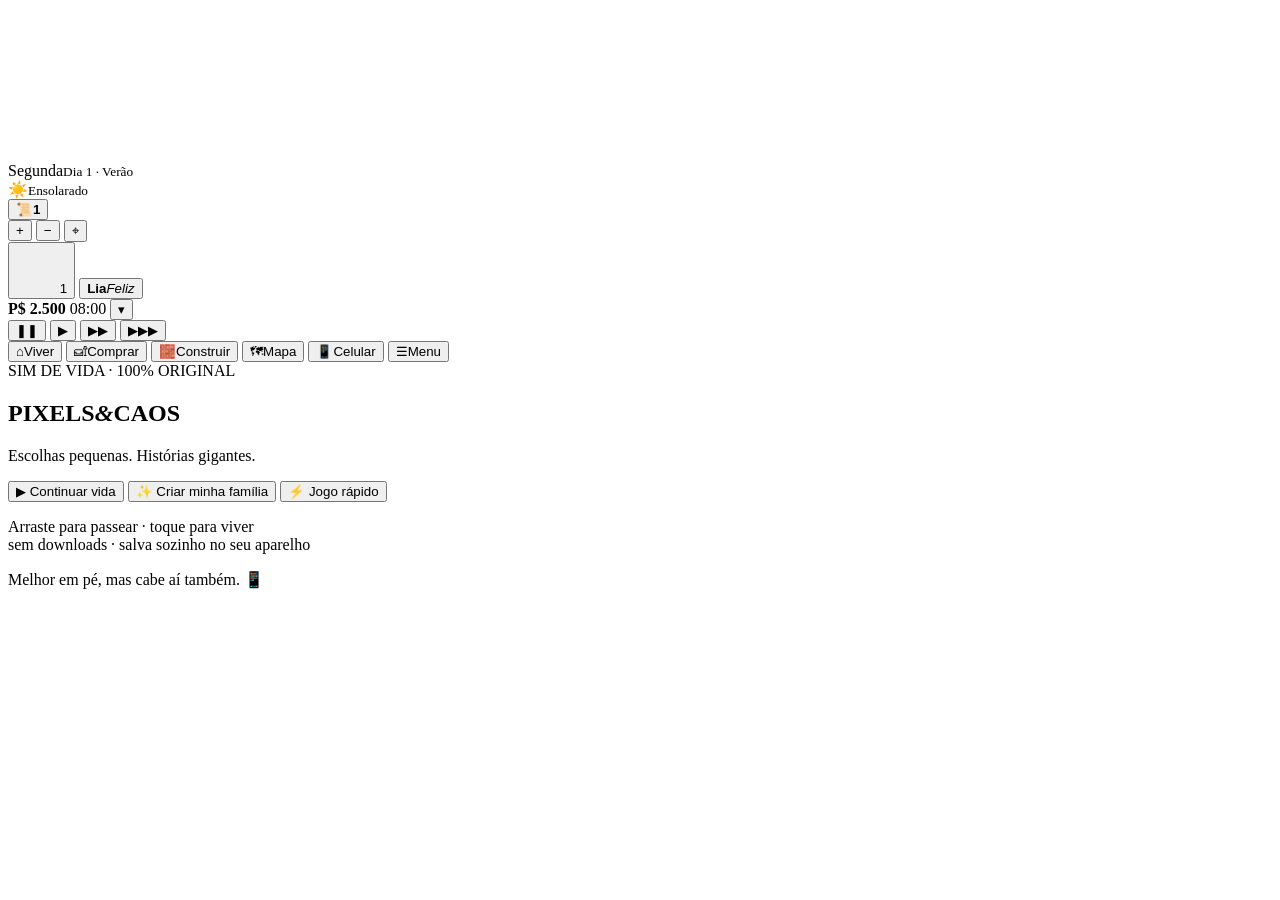
<file: src/template.html>
<!DOCTYPE html>
<html lang="pt-BR">
<head>
<meta charset="UTF-8">
<meta name="viewport" content="width=device-width,initial-scale=1,maximum-scale=1,user-scalable=no,viewport-fit=cover">
<meta name="theme-color" content="#191524">
<meta name="description" content="Pixels & Caos — um simulador de vida original em pixel art.">
<title>Pixels &amp; Caos</title>
<link rel="icon" href="data:image/svg+xml,%3Csvg xmlns='http://www.w3.org/2000/svg' viewBox='0 0 32 32'%3E%3Crect width='32' height='32' rx='6' fill='%23191524'/%3E%3Crect x='6' y='8' width='8' height='8' fill='%23ffd166'/%3E%3Crect x='18' y='8' width='8' height='8' fill='%23ef6f6c'/%3E%3Crect x='6' y='20' width='8' height='8' fill='%236ec6d9'/%3E%3Crect x='18' y='20' width='8' height='8' fill='%238cb9a7'/%3E%3C/svg%3E">
<style>/*__CSS__*/</style>
</head>
<body>
<div id="app">
  <canvas id="gameCanvas" aria-label="Mundo do jogo"></canvas>

  <div id="topbar">
    <div class="top-pill" id="calendarPill"><span id="dayLabel">Segunda</span><small id="dateLabel">Dia 1 · Verão</small></div>
    <div class="top-pill weather" id="weatherPill"><span id="weatherIcon">☀️</span><small id="weatherLabel">Ensolarado</small></div>
    <button class="icon-btn" id="notifBtn" aria-label="Notificações">📜<b id="notifBadge" class="badge hidden">1</b></button>
  </div>

  <div id="toastLayer" aria-live="polite"></div>

  <div id="queueBar" class="hidden"></div>

  <div id="zoomControls">
    <button id="zoomIn" aria-label="Aproximar">+</button>
    <button id="zoomOut" aria-label="Afastar">−</button>
    <button id="recenterBtn" aria-label="Centralizar câmera">⌖</button>
  </div>

  <div id="selectionHint" class="hidden"></div>

  <footer id="hud">
    <div class="hud-top">
      <button id="portraitBtn" class="portrait-wrap" aria-label="Abrir ficha do personagem">
        <canvas id="hudPortrait" width="40" height="48"></canvas>
        <span id="lvlBadge">1</span>
      </button>
      <button id="charSummary" class="hud-identity">
        <span class="identity-line"><b id="hudName">Lia</b><em id="hudEmotion">Feliz</em></span>
        <span class="mini-needs" id="miniNeeds"></span>
      </button>
      <div class="hud-stats">
        <b id="moneyLabel">P$ 2.500</b>
        <span id="clockLabel">08:00</span>
        <button id="needsToggle" aria-label="Mostrar ou esconder necessidades">▾</button>
      </div>
    </div>
    <div class="hud-bottom">
      <div id="speedGroup">
        <button data-speed="0" aria-label="Pausar">❚❚</button>
        <button data-speed="1" class="active" aria-label="Velocidade 1">▶</button>
        <button data-speed="2" aria-label="Velocidade 2">▶▶</button>
        <button data-speed="3" aria-label="Velocidade 3">▶▶▶</button>
      </div>
      <nav id="modeBar">
        <button data-mode="live" class="active"><span>⌂</span>Viver</button>
        <button data-mode="buy"><span>🛋</span>Comprar</button>
        <button data-mode="build"><span>🧱</span>Construir</button>
        <button data-mode="map"><span>🗺</span>Mapa</button>
        <button data-mode="phone"><span>📱</span>Celular</button>
        <button data-mode="menu"><span>☰</span>Menu</button>
      </nav>
    </div>
  </footer>

  <div id="modalRoot"></div>
  <div id="creationRoot"></div>

  <section id="startScreen">
    <div class="start-sky">
      <div class="sun"></div>
      <div class="cloud c1"></div><div class="cloud c2"></div><div class="cloud c3"></div>
      <div class="city">
        <i style="--h:48px;--w:34px"></i><i style="--h:72px;--w:44px"></i><i style="--h:38px;--w:28px"></i>
        <i style="--h:62px;--w:50px"></i><i style="--h:86px;--w:34px"></i><i style="--h:52px;--w:48px"></i>
        <i style="--h:68px;--w:30px"></i><i style="--h:44px;--w:54px"></i>
      </div>
      <div class="start-ground"></div>
      <div class="house-pixel">
        <div class="roof"></div><div class="house-body"><span class="win"></span><span class="win"></span><span class="door"></span></div>
        <div class="chimney"></div>
      </div>
      <div class="pixel-person p1"></div><div class="pixel-person p2"></div><div class="pet-pixel"></div>
    </div>
    <div class="start-content">
      <div class="logo-badge">SIM DE VIDA · 100% ORIGINAL</div>
      <h1 class="game-logo"><span>PIXELS</span><i>&amp;</i><span>CAOS</span></h1>
      <p class="tagline">Escolhas pequenas. Histórias gigantes.</p>
      <div class="start-actions">
        <button id="continueBtn" class="btn primary big hidden">▶ Continuar vida</button>
        <button id="newGameBtn" class="btn accent big">✨ Criar minha família</button>
        <button id="quickStartBtn" class="btn ghost">⚡ Jogo rápido</button>
      </div>
      <div id="slotList" class="slot-list"></div>
      <p class="start-foot">Arraste para passear · toque para viver<br><span>sem downloads · salva sozinho no seu aparelho</span></p>
    </div>
  </section>

  <div id="rotateNote">Melhor em pé, mas cabe aí também. 📱</div>
</div>
<script>/*__JS__*/</script>
</body>
</html>
</file>
